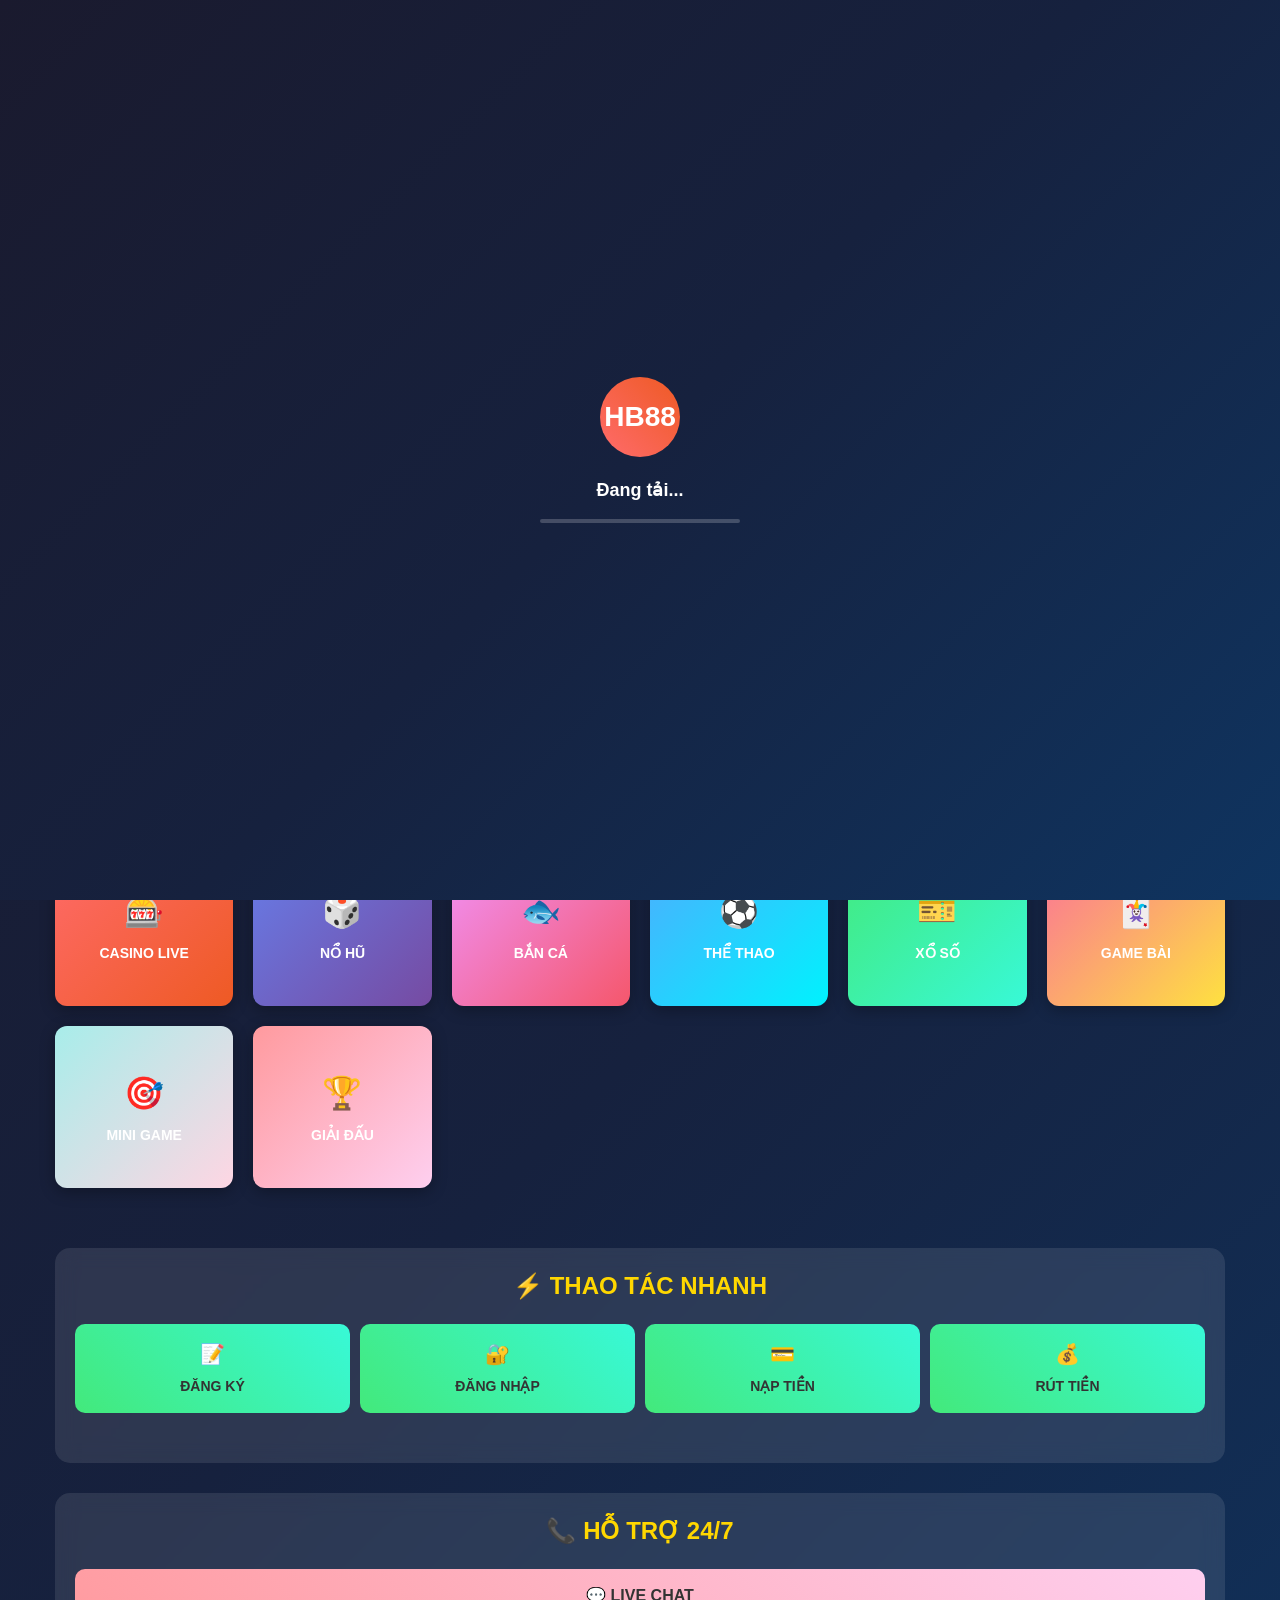
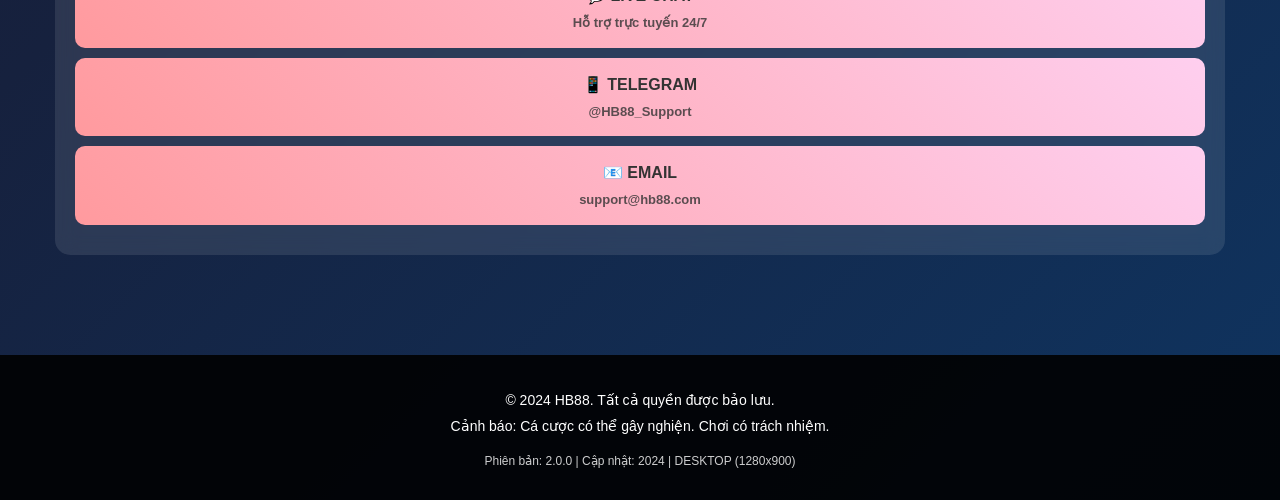
<file: hb88_responsive.html>
<!DOCTYPE html>
<html lang="vi">
<head>
    <meta charset="UTF-8">
    <meta name="viewport" content="width=device-width, initial-scale=1.0, user-scalable=no, maximum-scale=1.0, minimum-scale=1.0">
    <title>HB88 - Đăng Ký Nhận Code 88K, Nạp 200K Nhận 300%</title>
    <meta name="description" content="HB88 là trang cá cược uy tín hàng đầu châu á, vận hành theo tôn chỉ khách hàng là thượng đế">
    <meta name="keywords" content="HB88, casino, cá cược, nổ hũ, bắn cá, thể thao">
    <meta name="theme-color" content="#1a1a2e">
    <meta name="apple-mobile-web-app-capable" content="yes">
    <meta name="apple-mobile-web-app-status-bar-style" content="black-translucent">
    
    <!-- Favicon -->
    <link rel="shortcut icon" href="h5icon.ico">
    <link rel="apple-touch-icon" href="appIconBig.png">
    
    <!-- Preload CSS -->
    <link rel="preload" href="responsive.css" as="style">
    <link rel="preload" href="index.hBzPNt4U.css" as="style">
    
    <!-- CSS Files -->
    <link rel="stylesheet" href="responsive.css">
    <link rel="stylesheet" href="index.hBzPNt4U.css">
    <link rel="stylesheet" href="vendor-.9Fs140A-.css">
    
    <style>
        /* Critical CSS inline để tối ưu loading */
        * {
            box-sizing: border-box;
            margin: 0;
            padding: 0;
        }
        
        html {
            font-size: 16px;
            -webkit-text-size-adjust: 100%;
            scroll-behavior: smooth;
        }
        
        body {
            font-family: -apple-system, BlinkMacSystemFont, 'Segoe UI', Roboto, 'Helvetica Neue', sans-serif;
            background: linear-gradient(135deg, #1a1a2e 0%, #16213e 50%, #0f3460 100%);
            min-height: 100vh;
            color: white;
            line-height: 1.5;
            overflow-x: hidden;
        }
        
        .container {
            width: 100%;
            max-width: 1200px;
            margin: 0 auto;
            padding: 0 15px;
        }
        
        /* Loading screen */
        .loading-screen {
            position: fixed;
            top: 0;
            left: 0;
            width: 100%;
            height: 100%;
            background: linear-gradient(135deg, #1a1a2e 0%, #16213e 50%, #0f3460 100%);
            display: flex;
            align-items: center;
            justify-content: center;
            z-index: 9999;
            transition: all 0.5s ease;
        }
        
        .loading-screen.hide {
            opacity: 0;
            pointer-events: none;
        }
        
        .loading-content {
            text-align: center;
            color: white;
        }
        
        .loading-logo {
            width: 80px;
            height: 80px;
            margin: 0 auto 20px;
            background: linear-gradient(45deg, #ff6b6b, #ee5a24);
            border-radius: 50%;
            display: flex;
            align-items: center;
            justify-content: center;
            font-size: 28px;
            font-weight: bold;
            animation: pulse 2s infinite;
        }
        
        @keyframes pulse {
            0%, 100% { transform: scale(1); }
            50% { transform: scale(1.1); }
        }
        
        .loading-text {
            font-size: 18px;
            margin-bottom: 15px;
            font-weight: bold;
        }
        
        .loading-progress {
            width: 200px;
            height: 4px;
            background: rgba(255, 255, 255, 0.2);
            border-radius: 2px;
            overflow: hidden;
            margin: 0 auto;
        }
        
        .loading-bar {
            height: 100%;
            background: linear-gradient(90deg, #ff6b6b, #ee5a24);
            width: 0%;
            border-radius: 2px;
            animation: loading 3s ease-in-out;
        }
        
        @keyframes loading {
            0% { width: 0%; }
            100% { width: 100%; }
        }
        
        /* Header */
        .header {
            background: rgba(0, 0, 0, 0.9);
            backdrop-filter: blur(10px);
            position: sticky;
            top: 0;
            z-index: 1000;
            padding: 12px 0;
        }
        
        .header-content {
            display: flex;
            align-items: center;
            justify-content: center;
        }
        
        .logo {
            height: 45px;
            width: auto;
            margin-right: 10px;
        }
        
        .site-title {
            color: #ffd700;
            font-size: clamp(20px, 5vw, 28px);
            font-weight: bold;
            margin: 0;
        }
        
        /* Navigation */
        .nav-menu {
            background: rgba(0, 0, 0, 0.8);
            padding: 12px 0;
            position: sticky;
            top: 69px;
            z-index: 999;
        }
        
        .nav-container {
            display: grid;
            grid-template-columns: repeat(auto-fit, minmax(80px, 1fr));
            gap: 8px;
            max-width: 1200px;
            margin: 0 auto;
            padding: 0 15px;
        }
        
        .nav-item {
            display: flex;
            flex-direction: column;
            align-items: center;
            justify-content: center;
            padding: 8px 4px;
            background: linear-gradient(45deg, #ff6b6b, #ee5a24);
            border-radius: 8px;
            color: white;
            text-decoration: none;
            font-size: 11px;
            font-weight: 600;
            transition: all 0.3s ease;
            min-height: 50px;
        }
        
        .nav-item:hover {
            transform: translateY(-2px);
            box-shadow: 0 4px 12px rgba(0, 0, 0, 0.3);
        }
        
        .nav-item:active {
            transform: scale(0.95);
        }
        
        .nav-icon {
            font-size: 16px;
            margin-bottom: 4px;
        }
        
        /* Main content */
        .main-content {
            padding: 20px 0;
        }
        
        /* Banner */
        .banner-section {
            margin-bottom: 30px;
        }
        
        .banner {
            background: linear-gradient(135deg, #ff6b6b 0%, #ee5a24 100%);
            padding: clamp(20px, 5vw, 40px);
            border-radius: 15px;
            color: white;
            text-align: center;
            box-shadow: 0 8px 25px rgba(0, 0, 0, 0.3);
            margin-bottom: 20px;
        }
        
        .banner h2 {
            font-size: clamp(24px, 6vw, 36px);
            margin-bottom: 10px;
            font-weight: bold;
        }
        
        .banner p {
            font-size: clamp(14px, 4vw, 18px);
            margin: 5px 0;
        }
        
        /* Promotion section */
        .promotion-section {
            background: rgba(255, 255, 255, 0.1);
            border-radius: 15px;
            padding: 20px;
            margin-bottom: 30px;
            backdrop-filter: blur(10px);
        }
        
        .promotion-title {
            text-align: center;
            color: #ffd700;
            font-size: clamp(18px, 5vw, 24px);
            font-weight: bold;
            margin-bottom: 20px;
        }
        
        .promotion-item {
            background: linear-gradient(45deg, #ff9a9e, #fecfef);
            padding: 15px;
            margin: 10px 0;
            border-radius: 10px;
            color: #333;
            text-align: center;
            font-weight: 600;
            transition: all 0.3s ease;
        }
        
        .promotion-item:hover {
            transform: translateY(-2px);
            box-shadow: 0 5px 15px rgba(0, 0, 0, 0.2);
        }
        
        .promotion-main {
            font-size: clamp(14px, 4vw, 16px);
            margin-bottom: 5px;
        }
        
        .promotion-sub {
            font-size: clamp(11px, 3vw, 13px);
            opacity: 0.8;
        }
        
        /* Game grid */
        .game-section {
            margin-bottom: 30px;
        }
        
        .game-grid {
            display: grid;
            grid-template-columns: repeat(auto-fit, minmax(140px, 1fr));
            gap: 15px;
            margin-bottom: 30px;
        }
        
        .game-item {
            aspect-ratio: 1;
            border-radius: 12px;
            padding: 15px;
            color: white;
            font-weight: bold;
            text-align: center;
            box-shadow: 0 4px 15px rgba(0, 0, 0, 0.3);
            transition: all 0.3s ease;
            cursor: pointer;
            display: flex;
            flex-direction: column;
            align-items: center;
            justify-content: center;
            position: relative;
            overflow: hidden;
        }
        
        .game-item:hover {
            transform: translateY(-5px);
            box-shadow: 0 8px 25px rgba(0, 0, 0, 0.4);
        }
        
        .game-item:active {
            transform: scale(0.95);
        }
        
        .game-icon {
            font-size: clamp(24px, 6vw, 32px);
            margin-bottom: 8px;
        }
        
        .game-name {
            font-size: clamp(12px, 3.5vw, 14px);
        }
        
        /* Quick actions */
        .quick-actions {
            display: grid;
            grid-template-columns: repeat(auto-fit, minmax(100px, 1fr));
            gap: 10px;
            margin-bottom: 30px;
        }
        
        .quick-action {
            background: linear-gradient(45deg, #43e97b, #38f9d7);
            padding: 15px 10px;
            border-radius: 10px;
            color: #333;
            text-align: center;
            font-weight: 600;
            cursor: pointer;
            transition: all 0.3s ease;
            text-decoration: none;
        }
        
        .quick-action:hover {
            transform: translateY(-2px);
            box-shadow: 0 5px 15px rgba(0, 0, 0, 0.2);
        }
        
        .quick-action-icon {
            font-size: 20px;
            margin-bottom: 5px;
            display: block;
        }
        
        .quick-action-text {
            font-size: clamp(12px, 3vw, 14px);
        }
        
        /* Footer */
        .footer {
            background: rgba(0, 0, 0, 0.9);
            color: white;
            text-align: center;
            padding: 30px 0;
            margin-top: 50px;
        }
        
        .footer p {
            font-size: clamp(12px, 3vw, 14px);
            margin: 5px 0;
        }
        
        .footer-info {
            font-size: clamp(10px, 2.5vw, 12px);
            opacity: 0.8;
            margin-top: 15px;
        }
        
        /* Loading states */
        .loading-state {
            opacity: 0.6;
            pointer-events: none;
        }
        
        .loading-spinner {
            display: inline-block;
            width: 20px;
            height: 20px;
            border: 2px solid rgba(255, 255, 255, 0.3);
            border-radius: 50%;
            border-top-color: #fff;
            animation: spin 1s ease-in-out infinite;
        }
        
        @keyframes spin {
            to { transform: rotate(360deg); }
        }
        
        /* Responsive breakpoints */
        
        /* Mobile portrait (320px - 480px) */
        @media (max-width: 480px) {
            html {
                font-size: 14px;
            }
            
            .container {
                padding: 0 10px;
            }
            
            .header {
                padding: 8px 0;
            }
            
            .nav-menu {
                top: 53px;
                padding: 8px 0;
            }
            
            .nav-container {
                grid-template-columns: repeat(4, 1fr);
                gap: 5px;
            }
            
            .nav-item {
                font-size: 10px;
                min-height: 45px;
                padding: 6px 2px;
            }
            
            .game-grid {
                grid-template-columns: repeat(2, 1fr);
                gap: 10px;
            }
            
            .quick-actions {
                grid-template-columns: repeat(2, 1fr);
            }
        }
        
        /* Mobile landscape (481px - 768px) */
        @media (min-width: 481px) and (max-width: 768px) {
            .nav-container {
                grid-template-columns: repeat(6, 1fr);
            }
            
            .game-grid {
                grid-template-columns: repeat(3, 1fr);
            }
            
            .quick-actions {
                grid-template-columns: repeat(4, 1fr);
            }
        }
        
        /* Tablet (769px - 1024px) */
        @media (min-width: 769px) and (max-width: 1024px) {
            .nav-container {
                grid-template-columns: repeat(8, 1fr);
            }
            
            .game-grid {
                grid-template-columns: repeat(4, 1fr);
            }
        }
        
        /* Desktop (1025px+) */
        @media (min-width: 1025px) {
            .nav-container {
                display: flex;
                justify-content: center;
                gap: 15px;
            }
            
            .nav-item {
                min-width: 100px;
                padding: 12px 20px;
                font-size: 13px;
                border-radius: 25px;
            }
            
            .game-grid {
                grid-template-columns: repeat(5, 1fr);
                gap: 20px;
            }
            
            .game-item {
                aspect-ratio: 1.1;
            }
        }
        
        /* Large desktop (1200px+) */
        @media (min-width: 1200px) {
            .game-grid {
                grid-template-columns: repeat(6, 1fr);
            }
        }
        
        /* High DPI displays */
        @media (-webkit-min-device-pixel-ratio: 2), (min-resolution: 192dpi) {
            .logo, .banner {
                image-rendering: -webkit-optimize-contrast;
                image-rendering: crisp-edges;
            }
        }
        
        /* Landscape orientation on mobile */
        @media (max-height: 500px) and (orientation: landscape) {
            .header {
                padding: 5px 0;
            }
            
            .nav-menu {
                padding: 5px 0;
            }
            
            .nav-item {
                min-height: 35px;
                font-size: 9px;
            }
            
            .promotion-section {
                padding: 15px;
                margin-bottom: 20px;
            }
        }
        
        /* Dark mode support */
        @media (prefers-color-scheme: dark) {
            body {
                background: linear-gradient(135deg, #0f0f23 0%, #1a1a2e 50%, #16213e 100%);
            }
        }
        
        /* Reduced motion support */
        @media (prefers-reduced-motion: reduce) {
            * {
                animation-duration: 0.01ms !important;
                animation-iteration-count: 1 !important;
                transition-duration: 0.01ms !important;
            }
            
            html {
                scroll-behavior: auto;
            }
        }
        
        /* iOS Safari fixes */
        @supports (-webkit-touch-callout: none) {
            .container {
                -webkit-overflow-scrolling: touch;
            }
        }
    </style>
</head>
<body>
    <!-- Loading Screen -->
    <div class="loading-screen" id="loadingScreen">
        <div class="loading-content">
            <div class="loading-logo">HB88</div>
            <div class="loading-text">Đang tải...</div>
            <div class="loading-progress">
                <div class="loading-bar"></div>
            </div>
        </div>
    </div>

    <!-- Header -->
    <header class="header">
        <div class="container">
            <div class="header-content">
                <img src="appIconBig.png" alt="HB88 Logo" class="logo" onerror="this.style.display='none'">
                <h1 class="site-title">HB88</h1>
            </div>
        </div>
    </header>

    <!-- Navigation -->
    <nav class="nav-menu">
        <div class="nav-container">
            <a href="#home" class="nav-item">
                <span class="nav-icon">🏠</span>
                <span>Trang Chủ</span>
            </a>
            <a href="#casino" class="nav-item">
                <span class="nav-icon">🎰</span>
                <span>Casino</span>
            </a>
            <a href="#slots" class="nav-item">
                <span class="nav-icon">🎲</span>
                <span>Nổ Hũ</span>
            </a>
            <a href="#fishing" class="nav-item">
                <span class="nav-icon">🐟</span>
                <span>Bắn Cá</span>
            </a>
            <a href="#sports" class="nav-item">
                <span class="nav-icon">⚽</span>
                <span>Thể Thao</span>
            </a>
            <a href="#lottery" class="nav-item">
                <span class="nav-icon">🎫</span>
                <span>Xổ Số</span>
            </a>
            <a href="#promotion" class="nav-item">
                <span class="nav-icon">🎁</span>
                <span>Khuyến Mãi</span>
            </a>
            <a href="#support" class="nav-item">
                <span class="nav-icon">📞</span>
                <span>Hỗ Trợ</span>
            </a>
        </div>
    </nav>

    <!-- Main Content -->
    <main class="main-content">
        <div class="container">
            <!-- Banner Section -->
            <section id="home" class="banner-section">
                <div class="banner">
                    <h2>HB88</h2>
                    <p>ĐĂNG KÝ NHẬN CODE 88K</p>
                    <p>NẠP 200K NHẬN 300%</p>
                </div>
            </section>

            <!-- Promotion Section -->
            <section id="promotion" class="promotion-section">
                <h2 class="promotion-title">🎁 KHUYẾN MÃI HOT</h2>
                <div class="promotion-item">
                    <div class="promotion-main">💰 ĐĂNG KÝ NHẬN NGAY 88K</div>
                    <div class="promotion-sub">Chỉ cần đăng ký tài khoản mới</div>
                </div>
                <div class="promotion-item">
                    <div class="promotion-main">🎯 NẠP 200K NHẬN 300%</div>
                    <div class="promotion-sub">Thưởng nạp lần đầu lên đến 600K</div>
                </div>
                <div class="promotion-item">
                    <div class="promotion-main">🔄 HOÀN TIỀN 1.2% MỖI NGÀY</div>
                    <div class="promotion-sub">Không giới hạn số tiền hoàn</div>
                </div>
            </section>

            <!-- Game Section -->
            <section id="casino" class="game-section">
                <div class="game-grid">
                    <div class="game-item" style="background: linear-gradient(135deg, #ff6b6b, #ee5a24);" data-game="casino">
                        <div class="game-icon">🎰</div>
                        <div class="game-name">CASINO LIVE</div>
                    </div>
                    <div class="game-item" style="background: linear-gradient(135deg, #667eea, #764ba2);" data-game="slots">
                        <div class="game-icon">🎲</div>
                        <div class="game-name">NỔ HŨ</div>
                    </div>
                    <div class="game-item" style="background: linear-gradient(135deg, #f093fb, #f5576c);" data-game="fishing">
                        <div class="game-icon">🐟</div>
                        <div class="game-name">BẮN CÁ</div>
                    </div>
                    <div class="game-item" style="background: linear-gradient(135deg, #4facfe, #00f2fe);" data-game="sports">
                        <div class="game-icon">⚽</div>
                        <div class="game-name">THỂ THAO</div>
                    </div>
                    <div class="game-item" style="background: linear-gradient(135deg, #43e97b, #38f9d7);" data-game="lottery">
                        <div class="game-icon">🎫</div>
                        <div class="game-name">XỔ SỐ</div>
                    </div>
                    <div class="game-item" style="background: linear-gradient(135deg, #fa709a, #fee140);" data-game="cards">
                        <div class="game-icon">🃏</div>
                        <div class="game-name">GAME BÀI</div>
                    </div>
                    <div class="game-item" style="background: linear-gradient(135deg, #a8edea, #fed6e3);" data-game="mini">
                        <div class="game-icon">🎯</div>
                        <div class="game-name">MINI GAME</div>
                    </div>
                    <div class="game-item" style="background: linear-gradient(135deg, #ff9a9e, #fecfef);" data-game="tournament">
                        <div class="game-icon">🏆</div>
                        <div class="game-name">GIẢI ĐẤU</div>
                    </div>
                </div>
            </section>

            <!-- Quick Actions -->
            <section class="promotion-section">
                <h2 class="promotion-title">⚡ THAO TÁC NHANH</h2>
                <div class="quick-actions">
                    <a href="#register" class="quick-action" onclick="showRegisterForm()">
                        <span class="quick-action-icon">📝</span>
                        <span class="quick-action-text">ĐĂNG KÝ</span>
                    </a>
                    <a href="#login" class="quick-action" onclick="showLoginForm()">
                        <span class="quick-action-icon">🔐</span>
                        <span class="quick-action-text">ĐĂNG NHẬP</span>
                    </a>
                    <a href="#deposit" class="quick-action" onclick="showDepositForm()">
                        <span class="quick-action-icon">💳</span>
                        <span class="quick-action-text">NẠP TIỀN</span>
                    </a>
                    <a href="#withdraw" class="quick-action" onclick="showWithdrawForm()">
                        <span class="quick-action-icon">💰</span>
                        <span class="quick-action-text">RÚT TIỀN</span>
                    </a>
                </div>
            </section>

            <!-- Support Section -->
            <section id="support" class="promotion-section">
                <h2 class="promotion-title">📞 HỖ TRỢ 24/7</h2>
                <div class="promotion-item">
                    <div class="promotion-main">💬 LIVE CHAT</div>
                    <div class="promotion-sub">Hỗ trợ trực tuyến 24/7</div>
                </div>
                <div class="promotion-item">
                    <div class="promotion-main">📱 TELEGRAM</div>
                    <div class="promotion-sub">@HB88_Support</div>
                </div>
                <div class="promotion-item">
                    <div class="promotion-main">📧 EMAIL</div>
                    <div class="promotion-sub">support@hb88.com</div>
                </div>
            </section>
        </div>
    </main>

    <!-- Footer -->
    <footer class="footer">
        <div class="container">
            <p>&copy; 2024 HB88. Tất cả quyền được bảo lưu.</p>
            <p>Cảnh báo: Cá cược có thể gây nghiện. Chơi có trách nhiệm.</p>
            <div class="footer-info">
                <span>Phiên bản: 2.0.0</span> | 
                <span>Cập nhật: 2024</span> | 
                <span id="deviceInfo"></span>
            </div>
        </div>
    </footer>

    <!-- JavaScript -->
    <script>
        // Device detection
        function detectDevice() {
            const width = window.innerWidth;
            if (width <= 480) return 'mobile-portrait';
            if (width <= 768) return 'mobile-landscape';
            if (width <= 1024) return 'tablet';
            return 'desktop';
        }

        // Update device info
        function updateDeviceInfo() {
            const device = detectDevice();
            document.documentElement.setAttribute('data-device', device);
            const deviceInfo = document.getElementById('deviceInfo');
            if (deviceInfo) {
                deviceInfo.textContent = `${device.toUpperCase()} (${window.innerWidth}x${window.innerHeight})`;
            }
        }

        // Loading screen handler
        function hideLoadingScreen() {
            const loadingScreen = document.getElementById('loadingScreen');
            setTimeout(() => {
                loadingScreen.classList.add('hide');
                setTimeout(() => {
                    loadingScreen.style.display = 'none';
                }, 500);
            }, 2000);
        }

        // Smooth scroll for navigation
        document.querySelectorAll('.nav-item').forEach(item => {
            item.addEventListener('click', function(e) {
                e.preventDefault();
                const target = document.querySelector(this.getAttribute('href'));
                if (target) {
                    target.scrollIntoView({
                        behavior: 'smooth',
                        block: 'start'
                    });
                }
            });
        });

        // Game item click handlers
        document.querySelectorAll('.game-item').forEach(item => {
            item.addEventListener('click', function() {
                const gameType = this.getAttribute('data-game');
                const originalContent = this.innerHTML;
                
                // Add loading state
                this.classList.add('loading-state');
                this.innerHTML = '<div class="loading-spinner"></div><div style="margin-top: 10px;">Đang tải...</div>';
                
                // Simulate loading
                setTimeout(() => {
                    this.classList.remove('loading-state');
                    this.innerHTML = originalContent;
                    showGameModal(gameType);
                }, 1500);
            });
        });

        // Modal functions
        function showGameModal(gameType) {
            const gameNames = {
                casino: 'Casino Live',
                slots: 'Nổ Hũ',
                fishing: 'Bắn Cá',
                sports: 'Thể Thao',
                lottery: 'Xổ Số',
                cards: 'Game Bài',
                mini: 'Mini Game',
                tournament: 'Giải Đấu'
            };
            
            alert(`Chào mừng đến với ${gameNames[gameType]}!\n\nTính năng đang được phát triển.\nVui lòng quay lại sau!`);
        }

        function showRegisterForm() {
            alert('Form đăng ký sẽ được mở!\n\nTính năng đang được phát triển.');
        }

        function showLoginForm() {
            alert('Form đăng nhập sẽ được mở!\n\nTính năng đang được phát triển.');
        }

        function showDepositForm() {
            alert('Form nạp tiền sẽ được mở!\n\nTính năng đang được phát triển.');
        }

        function showWithdrawForm() {
            alert('Form rút tiền sẽ được mở!\n\nTính năng đang được phát triển.');
        }

        // Viewport height fix for mobile
        function setVH() {
            let vh = window.innerHeight * 0.01;
            document.documentElement.style.setProperty('--vh', `${vh}px`);
        }

        // Event listeners
        window.addEventListener('load', () => {
            updateDeviceInfo();
            setVH();
            hideLoadingScreen();
        });

        window.addEventListener('resize', () => {
            updateDeviceInfo();
            setVH();
        });

        // Orientation change handler
        window.addEventListener('orientationchange', () => {
            setTimeout(() => {
                updateDeviceInfo();
                setVH();
            }, 100);
        });

        // Prevent zoom on iOS
        document.addEventListener('gesturestart', function (e) {
            e.preventDefault();
        });

        // Touch handling for better mobile experience
        let touchStartY = 0;
        document.addEventListener('touchstart', function(e) {
            touchStartY = e.touches[0].clientY;
        }, { passive: true });

        document.addEventListener('touchmove', function(e) {
            const touchY = e.touches[0].clientY;
            const touchDiff = touchStartY - touchY;
            
            // Prevent overscroll on iOS
            if (window.scrollY === 0 && touchDiff < 0) {
                e.preventDefault();
            }
        }, { passive: false });

        // Performance monitoring
        if ('performance' in window) {
            window.addEventListener('load', () => {
                setTimeout(() => {
                    const perfData = performance.getEntriesByType('navigation')[0];
                    if (perfData) {
                        console.log('Page Load Time:', Math.round(perfData.loadEventEnd - perfData.fetchStart) + 'ms');
                    }
                }, 0);
            });
        }

        console.log('🎰 HB88 Responsive Website Loaded Successfully!');
        console.log('📱 Device:', detectDevice());
        console.log('📐 Screen:', window.innerWidth + 'x' + window.innerHeight);
        console.log('🌐 User Agent:', navigator.userAgent);
    </script>
</body>
</html>
</file>
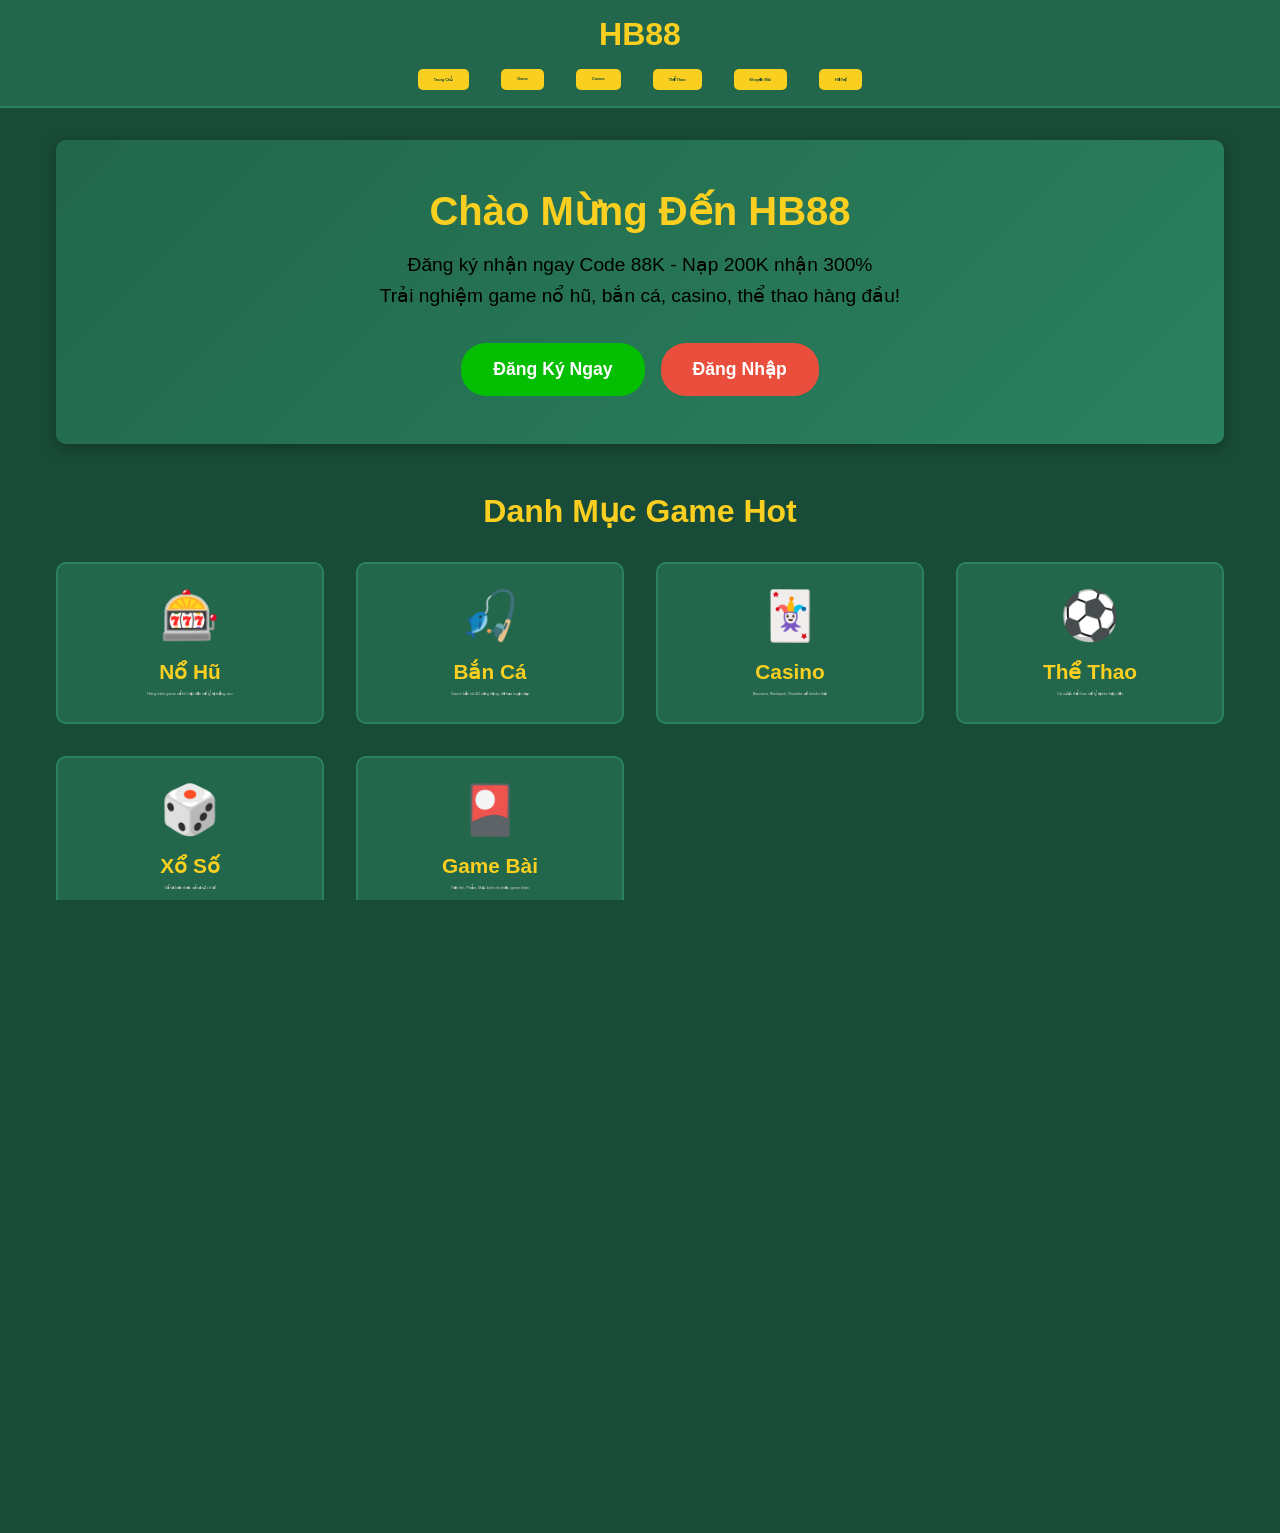
<file: index_static.html>
<!DOCTYPE html>
<html lang="vi" data-device="mobile">
<head>
    <meta charset="UTF-8">
    <meta name="viewport" content="width=device-width, initial-scale=1.0, user-scalable=no">
    <title>HB88 - Đăng Ký Nhận Code 88K, Nạp 200K Nhận 300%</title>
    <meta name="description" content="HB88 là trang cá cược uy tín hàng đầu châu á, vận hành theo tôn chỉ khách hàng là thượng đế">
    <meta name="keywords" content="HB88, casino, cá cược, nổ hũ, bắn cá, thể thao">
    
    <!-- Favicon -->
    <link rel="shortcut icon" href="h5icon.ico">
    <link rel="apple-touch-icon" href="appIconBig.png">
    
    <!-- CSS Files -->
    <link rel="stylesheet" href="index.hBzPNt4U.css">
    <link rel="stylesheet" href="vendor-.9Fs140A-.css">
    <link rel="stylesheet" href="vendor-swiper.CoXUCMPL.css">
    <link rel="stylesheet" href="commonChunk.C6XLSlEG.css">
    
    <!-- Custom CSS for static version -->
    <style>
        :root {
            --skin__primary: #FACF20;
            --skin__bg_1: #194C38;
            --skin__bg_2: #22674B;
            --skin__border: #2A815F;
            --skin__lead: #FFFFFF;
            --skin__accent_1: #04BE02;
            --skin__accent_2: #EA4E3D;
            --lobby__max-width: 100%;
        }
        
        * {
            box-sizing: border-box;
            margin: 0;
            padding: 0;
        }
        
        body {
            font-family: Arial, sans-serif;
            background: var(--skin__bg_1);
            color: var(--skin__lead);
            min-height: 100vh;
        }
        
        .header {
            background: var(--skin__bg_2);
            padding: 1rem;
            text-align: center;
            border-bottom: 2px solid var(--skin__border);
        }
        
        .logo {
            font-size: 2rem;
            font-weight: bold;
            color: var(--skin__primary);
        }
        
        .nav-menu {
            display: flex;
            justify-content: center;
            gap: 2rem;
            margin-top: 1rem;
            flex-wrap: wrap;
        }
        
        .nav-item {
            background: var(--skin__primary);
            color: var(--skin__bg_1);
            padding: 0.5rem 1rem;
            border-radius: 5px;
            text-decoration: none;
            font-weight: bold;
            transition: all 0.3s ease;
        }
        
        .nav-item:hover {
            background: var(--skin__accent_1);
            transform: translateY(-2px);
        }
        
        .main-content {
            max-width: 1200px;
            margin: 0 auto;
            padding: 2rem 1rem;
        }
        
        .banner {
            background: linear-gradient(135deg, var(--skin__bg_2), var(--skin__border));
            padding: 3rem 2rem;
            border-radius: 10px;
            text-align: center;
            margin-bottom: 2rem;
            box-shadow: 0 4px 15px rgba(0,0,0,0.3);
        }
        
        .banner h1 {
            font-size: 2.5rem;
            margin-bottom: 1rem;
            color: var(--skin__primary);
        }
        
        .banner p {
            font-size: 1.2rem;
            margin-bottom: 2rem;
            line-height: 1.6;
        }
        
        .cta-buttons {
            display: flex;
            gap: 1rem;
            justify-content: center;
            flex-wrap: wrap;
        }
        
        .btn {
            padding: 1rem 2rem;
            border: none;
            border-radius: 25px;
            font-size: 1.1rem;
            font-weight: bold;
            cursor: pointer;
            transition: all 0.3s ease;
            text-decoration: none;
            display: inline-block;
        }
        
        .btn-primary {
            background: var(--skin__accent_1);
            color: white;
        }
        
        .btn-secondary {
            background: var(--skin__accent_2);
            color: white;
        }
        
        .btn:hover {
            transform: translateY(-3px);
            box-shadow: 0 6px 20px rgba(0,0,0,0.3);
        }
        
        .games-section {
            margin: 3rem 0;
        }
        
        .section-title {
            font-size: 2rem;
            text-align: center;
            margin-bottom: 2rem;
            color: var(--skin__primary);
        }
        
        .games-grid {
            display: grid;
            grid-template-columns: repeat(auto-fit, minmax(250px, 1fr));
            gap: 2rem;
            margin-bottom: 3rem;
        }
        
        .game-card {
            background: var(--skin__bg_2);
            border-radius: 10px;
            padding: 1.5rem;
            text-align: center;
            border: 2px solid var(--skin__border);
            transition: all 0.3s ease;
        }
        
        .game-card:hover {
            transform: translateY(-5px);
            border-color: var(--skin__primary);
            box-shadow: 0 8px 25px rgba(0,0,0,0.3);
        }
        
        .game-icon {
            font-size: 3rem;
            margin-bottom: 1rem;
        }
        
        .game-title {
            font-size: 1.3rem;
            margin-bottom: 0.5rem;
            color: var(--skin__primary);
        }
        
        .game-desc {
            color: #ccc;
            line-height: 1.5;
        }
        
        .promo-section {
            background: var(--skin__bg_2);
            padding: 2rem;
            border-radius: 10px;
            margin: 2rem 0;
            border: 2px solid var(--skin__primary);
        }
        
        .promo-title {
            color: var(--skin__primary);
            font-size: 1.8rem;
            margin-bottom: 1rem;
            text-align: center;
        }
        
        .promo-list {
            list-style: none;
            max-width: 600px;
            margin: 0 auto;
        }
        
        .promo-list li {
            padding: 0.5rem 0;
            border-bottom: 1px solid var(--skin__border);
            display: flex;
            align-items: center;
        }
        
        .promo-list li:before {
            content: "🎁";
            margin-right: 1rem;
            font-size: 1.2rem;
        }
        
        .footer {
            background: var(--skin__bg_2);
            padding: 2rem;
            text-align: center;
            border-top: 2px solid var(--skin__border);
            margin-top: 3rem;
        }
        
        .footer-links {
            display: flex;
            justify-content: center;
            gap: 2rem;
            margin-bottom: 1rem;
            flex-wrap: wrap;
        }
        
        .footer-links a {
            color: var(--skin__lead);
            text-decoration: none;
        }
        
        .footer-links a:hover {
            color: var(--skin__primary);
        }
        
        /* Mobile Responsive */
        @media (max-width: 768px) {
            .banner h1 {
                font-size: 2rem;
            }
            
            .banner p {
                font-size: 1rem;
            }
            
            .nav-menu {
                gap: 1rem;
            }
            
            .nav-item {
                padding: 0.4rem 0.8rem;
                font-size: 0.9rem;
            }
            
            .cta-buttons {
                flex-direction: column;
                align-items: center;
            }
            
            .btn {
                width: 100%;
                max-width: 300px;
            }
        }
        
        /* Loading Animation */
        .loading {
            display: none;
            position: fixed;
            top: 0;
            left: 0;
            width: 100%;
            height: 100%;
            background: rgba(0,0,0,0.8);
            z-index: 9999;
            justify-content: center;
            align-items: center;
        }
        
        .spinner {
            width: 50px;
            height: 50px;
            border: 5px solid var(--skin__border);
            border-top: 5px solid var(--skin__primary);
            border-radius: 50%;
            animation: spin 1s linear infinite;
        }
        
        @keyframes spin {
            0% { transform: rotate(0deg); }
            100% { transform: rotate(360deg); }
        }
    </style>
</head>
<body>
    <!-- Loading Screen -->
    <div class="loading" id="loading">
        <div class="spinner"></div>
    </div>

    <!-- Header -->
    <header class="header">
        <div class="logo">HB88</div>
        <nav class="nav-menu">
            <a href="#home" class="nav-item">Trang Chủ</a>
            <a href="#games" class="nav-item">Game</a>
            <a href="#casino" class="nav-item">Casino</a>
            <a href="#sports" class="nav-item">Thể Thao</a>
            <a href="#promo" class="nav-item">Khuyến Mãi</a>
            <a href="#support" class="nav-item">Hỗ Trợ</a>
        </nav>
    </header>

    <!-- Main Content -->
    <main class="main-content">
        <!-- Banner Section -->
        <section class="banner" id="home">
            <h1>Chào Mừng Đến HB88</h1>
            <p>Đăng ký nhận ngay Code 88K - Nạp 200K nhận 300%<br>
            Trải nghiệm game nổ hũ, bắn cá, casino, thể thao hàng đầu!</p>
            <div class="cta-buttons">
                <a href="#register" class="btn btn-primary" onclick="showLoading()">Đăng Ký Ngay</a>
                <a href="#login" class="btn btn-secondary" onclick="showLoading()">Đăng Nhập</a>
            </div>
        </section>

        <!-- Games Section -->
        <section class="games-section" id="games">
            <h2 class="section-title">Danh Mục Game Hot</h2>
            <div class="games-grid">
                <div class="game-card" onclick="playGame('slots')">
                    <div class="game-icon">🎰</div>
                    <h3 class="game-title">Nổ Hũ</h3>
                    <p class="game-desc">Hàng trăm game nổ hũ hấp dẫn với tỷ lệ thắng cao</p>
                </div>
                <div class="game-card" onclick="playGame('fishing')">
                    <div class="game-icon">🎣</div>
                    <h3 class="game-title">Bắn Cá</h3>
                    <p class="game-desc">Game bắn cá 3D sống động, đồ họa tuyệt đẹp</p>
                </div>
                <div class="game-card" onclick="playGame('casino')">
                    <div class="game-icon">🃏</div>
                    <h3 class="game-title">Casino</h3>
                    <p class="game-desc">Baccarat, Blackjack, Roulette với dealer thật</p>
                </div>
                <div class="game-card" onclick="playGame('sports')">
                    <div class="game-icon">⚽</div>
                    <h3 class="game-title">Thể Thao</h3>
                    <p class="game-desc">Cá cược thể thao với tỷ lệ kèo hấp dẫn</p>
                </div>
                <div class="game-card" onclick="playGame('lottery')">
                    <div class="game-icon">🎲</div>
                    <h3 class="game-title">Xổ Số</h3>
                    <p class="game-desc">Xổ số kiến thiết, xổ số tức thời</p>
                </div>
                <div class="game-card" onclick="playGame('cards')">
                    <div class="game-icon">🎴</div>
                    <h3 class="game-title">Game Bài</h3>
                    <p class="game-desc">Tiến lên, Phỏm, Mậu binh và nhiều game khác</p>
                </div>
            </div>
        </section>

        <!-- Promotions Section -->
        <section class="promo-section" id="promo">
            <h2 class="promo-title">Khuyến Mãi Hot</h2>
            <ul class="promo-list">
                <li>Đăng ký nhận ngay 88K miễn phí</li>
                <li>Nạp lần đầu tặng 300% (tối đa 600K)</li>
                <li>Hoàn trả 1% mỗi ngày không giới hạn</li>
                <li>Event nổ hũ jackpot lên đến 100 triệu</li>
                <li>Thưởng sinh nhật lên đến 8.888K</li>
                <li>Cashback thể thao 0.8% mỗi tuần</li>
            </ul>
        </section>
    </main>

    <!-- Footer -->
    <footer class="footer" id="support">
        <div class="footer-links">
            <a href="#about">Về Chúng Tôi</a>
            <a href="#contact">Liên Hệ</a>
            <a href="#terms">Điều Khoản</a>
            <a href="#privacy">Bảo Mật</a>
            <a href="#responsible">Chơi Có Trách Nhiệm</a>
        </div>
        <p>&copy; 2024 HB88. Tất cả quyền được bảo lưu.</p>
        <p>Chơi có trách nhiệm - Chỉ dành cho người trên 18 tuổi</p>
    </footer>

    <!-- JavaScript -->
    <script>
        // Configuration object (static version of dynamic data)
        window.LOBBY_SITE_CONFIG = {
            siteName: "hb88.com",
            siteCode: "169",
            currencyCode: "VND",
            languageCode: "vi",
            title: "HB88 - Đăng Ký Nhận Code 88K, Nạp 200K Nhận 300%"
        };

        // Show loading animation
        function showLoading() {
            document.getElementById('loading').style.display = 'flex';
            setTimeout(() => {
                document.getElementById('loading').style.display = 'none';
                alert('Chức năng đang được phát triển!');
            }, 2000);
        }

        // Play game function
        function playGame(gameType) {
            showLoading();
            console.log('Playing game:', gameType);
        }

        // Smooth scroll for navigation
        document.querySelectorAll('.nav-item').forEach(item => {
            item.addEventListener('click', (e) => {
                e.preventDefault();
                const target = document.querySelector(item.getAttribute('href'));
                if (target) {
                    target.scrollIntoView({ behavior: 'smooth' });
                }
            });
        });

        // Simple mobile detection
        function isMobile() {
            return /Android|webOS|iPhone|iPad|iPod|BlackBerry|IEMobile|Opera Mini/i.test(navigator.userAgent);
        }

        // Initialize app
        document.addEventListener('DOMContentLoaded', function() {
            console.log('HB88 Static Version Loaded');
            
            // Set mobile class if needed
            if (isMobile()) {
                document.documentElement.setAttribute('data-device', 'mobile');
            } else {
                document.documentElement.setAttribute('data-device', 'desktop');
            }

            // Add some interactive effects
            const gameCards = document.querySelectorAll('.game-card');
            gameCards.forEach(card => {
                card.addEventListener('mouseenter', function() {
                    this.style.transform = 'translateY(-5px) scale(1.02)';
                });
                
                card.addEventListener('mouseleave', function() {
                    this.style.transform = 'translateY(0) scale(1)';
                });
            });

            // Simulate some dynamic content loading
            setTimeout(() => {
                console.log('Static content fully loaded');
            }, 1000);
        });

        // Service Worker registration (optional)
        if ('serviceWorker' in navigator) {
            navigator.serviceWorker.register('sw.js')
                .then(registration => console.log('SW registered'))
                .catch(error => console.log('SW registration failed'));
        }
    </script>
</body>
</html>
</file>
<file: responsive.css>
/* HB88 Responsive CSS - Tối ưu cho Mobile & Desktop */

/* Reset và Base Styles */
* {
    box-sizing: border-box;
    -webkit-tap-highlight-color: transparent;
}

html {
    font-size: 16px;
    -webkit-text-size-adjust: 100%;
    -ms-text-size-adjust: 100%;
    scroll-behavior: smooth;
}

body {
    margin: 0;
    padding: 0;
    font-family: -apple-system, BlinkMacSystemFont, 'Segoe UI', Roboto, 'Helvetica Neue', sans-serif;
    line-height: 1.5;
    overflow-x: hidden;
    -webkit-font-smoothing: antialiased;
    -moz-osx-font-smoothing: grayscale;
}

/* Container System */
.container {
    width: 100%;
    max-width: 1200px;
    margin: 0 auto;
    padding: 0 15px;
}

/* Flexbox Utilities */
.flex {
    display: flex;
}

.flex-center {
    display: flex;
    align-items: center;
    justify-content: center;
}

.flex-between {
    display: flex;
    align-items: center;
    justify-content: space-between;
}

.flex-wrap {
    flex-wrap: wrap;
}

/* Grid System */
.grid {
    display: grid;
}

.grid-2 {
    grid-template-columns: repeat(2, 1fr);
}

.grid-3 {
    grid-template-columns: repeat(3, 1fr);
}

.grid-4 {
    grid-template-columns: repeat(4, 1fr);
}

/* Spacing */
.gap-10 {
    gap: 10px;
}

.gap-15 {
    gap: 15px;
}

.gap-20 {
    gap: 20px;
}

/* Mobile First - Extra Small devices (phones, 320px and up) */
@media (max-width: 575.98px) {
    html {
        font-size: 14px;
    }
    
    .container {
        padding: 0 10px;
    }
    
    /* Header */
    .header {
        padding: 8px 0;
        background: rgba(0, 0, 0, 0.9);
        backdrop-filter: blur(10px);
        position: sticky;
        top: 0;
        z-index: 1000;
    }
    
    .logo {
        height: 35px;
        width: auto;
    }
    
    /* Navigation */
    .nav-menu {
        display: grid;
        grid-template-columns: repeat(4, 1fr);
        gap: 5px;
        padding: 8px 0;
    }
    
    .nav-item {
        padding: 6px 4px;
        font-size: 10px;
        text-align: center;
        border-radius: 6px;
        background: linear-gradient(45deg, #ff6b6b, #ee5a24);
        color: white;
        text-decoration: none;
        font-weight: 600;
        transition: all 0.3s ease;
        min-height: 40px;
        display: flex;
        align-items: center;
        justify-content: center;
    }
    
    .nav-item:active {
        transform: scale(0.95);
    }
    
    /* Game Grid */
    .game-grid {
        display: grid;
        grid-template-columns: repeat(2, 1fr);
        gap: 8px;
        padding: 10px 0;
    }
    
    .game-item {
        aspect-ratio: 1;
        border-radius: 10px;
        padding: 10px;
        color: white;
        font-weight: bold;
        text-align: center;
        box-shadow: 0 3px 10px rgba(0, 0, 0, 0.3);
        transition: all 0.3s ease;
        cursor: pointer;
        min-height: 80px;
    }
    
    .game-item:active {
        transform: scale(0.95);
    }
    
    /* Promotion Section */
    .promotion-section {
        padding: 15px 10px;
        margin: 10px 0;
        background: rgba(255, 255, 255, 0.1);
        border-radius: 12px;
        backdrop-filter: blur(10px);
    }
    
    .promotion-title {
        font-size: 16px;
        text-align: center;
        color: #ffd700;
        margin-bottom: 10px;
    }
    
    .promotion-item {
        padding: 12px;
        margin: 8px 0;
        border-radius: 8px;
        background: linear-gradient(45deg, #ff9a9e, #fecfef);
        color: #333;
        text-align: center;
        font-weight: 600;
        font-size: 13px;
    }
    
    /* Banner */
    .banner {
        width: 100%;
        height: auto;
        border-radius: 10px;
        margin: 10px 0;
        box-shadow: 0 5px 15px rgba(0, 0, 0, 0.3);
    }
    
    /* Footer */
    .footer {
        padding: 15px 0;
        background: rgba(0, 0, 0, 0.9);
        color: white;
        text-align: center;
        margin-top: 20px;
        font-size: 12px;
    }
}

/* Small devices (landscape phones, 576px and up) */
@media (min-width: 576px) and (max-width: 767.98px) {
    .container {
        padding: 0 12px;
    }
    
    .nav-menu {
        grid-template-columns: repeat(4, 1fr);
        gap: 8px;
    }
    
    .nav-item {
        font-size: 11px;
        padding: 8px 6px;
    }
    
    .game-grid {
        grid-template-columns: repeat(2, 1fr);
        gap: 12px;
    }
}

/* Medium devices (tablets, 768px and up) */
@media (min-width: 768px) and (max-width: 991.98px) {
    html {
        font-size: 15px;
    }
    
    .container {
        padding: 0 20px;
    }
    
    .header {
        padding: 12px 0;
    }
    
    .logo {
        height: 45px;
    }
    
    .nav-menu {
        display: flex;
        justify-content: center;
        gap: 12px;
        padding: 15px 0;
        flex-wrap: wrap;
    }
    
    .nav-item {
        padding: 10px 16px;
        font-size: 13px;
        border-radius: 20px;
        min-width: auto;
    }
    
    .game-grid {
        grid-template-columns: repeat(3, 1fr);
        gap: 15px;
        padding: 20px 0;
    }
    
    .game-item {
        aspect-ratio: 1.1;
        font-size: 14px;
    }
    
    .promotion-section {
        padding: 20px 15px;
        margin: 15px 0;
    }
    
    .promotion-title {
        font-size: 20px;
    }
    
    .promotion-item {
        padding: 15px;
        font-size: 14px;
    }
}

/* Large devices (desktops, 992px and up) */
@media (min-width: 992px) and (max-width: 1199.98px) {
    .container {
        padding: 0 25px;
    }
    
    .nav-menu {
        gap: 15px;
    }
    
    .nav-item {
        padding: 12px 20px;
        font-size: 14px;
    }
    
    .game-grid {
        grid-template-columns: repeat(4, 1fr);
        gap: 18px;
        padding: 25px 0;
    }
}

/* Extra large devices (large desktops, 1200px and up) */
@media (min-width: 1200px) {
    html {
        font-size: 16px;
    }
    
    .container {
        padding: 0 30px;
    }
    
    .header {
        padding: 15px 0;
        background: rgba(0, 0, 0, 0.95);
    }
    
    .logo {
        height: 50px;
    }
    
    .nav-menu {
        display: flex;
        justify-content: center;
        gap: 20px;
        padding: 20px 0;
    }
    
    .nav-item {
        padding: 12px 24px;
        font-size: 15px;
        border-radius: 25px;
        transition: all 0.3s ease;
    }
    
    .nav-item:hover {
        transform: translateY(-2px);
        box-shadow: 0 5px 15px rgba(0, 0, 0, 0.3);
    }
    
    .game-grid {
        grid-template-columns: repeat(4, 1fr);
        gap: 20px;
        padding: 30px 0;
    }
    
    .game-item {
        aspect-ratio: 1.2;
        font-size: 16px;
        transition: all 0.3s ease;
    }
    
    .game-item:hover {
        transform: translateY(-5px);
        box-shadow: 0 8px 25px rgba(0, 0, 0, 0.4);
    }
    
    .promotion-section {
        padding: 30px 25px;
        margin: 25px 0;
    }
    
    .promotion-title {
        font-size: 24px;
        margin-bottom: 20px;
    }
    
    .promotion-item {
        padding: 20px;
        margin: 15px 0;
        font-size: 16px;
        transition: all 0.3s ease;
    }
    
    .promotion-item:hover {
        transform: translateY(-2px);
        box-shadow: 0 5px 15px rgba(0, 0, 0, 0.2);
    }
    
    .footer {
        padding: 25px 0;
        margin-top: 40px;
    }
}

/* High DPI / Retina Display */
@media (-webkit-min-device-pixel-ratio: 2), (min-resolution: 192dpi) {
    .logo, .banner {
        image-rendering: -webkit-optimize-contrast;
        image-rendering: crisp-edges;
    }
}

/* Landscape orientation on mobile */
@media (max-height: 500px) and (orientation: landscape) {
    .header {
        padding: 5px 0;
    }
    
    .nav-menu {
        padding: 5px 0;
    }
    
    .nav-item {
        padding: 4px 6px;
        font-size: 10px;
        min-height: 30px;
    }
    
    .promotion-section {
        padding: 10px;
        margin: 8px 0;
    }
    
    .game-grid {
        padding: 8px 0;
    }
}

/* Dark mode support */
@media (prefers-color-scheme: dark) {
    body {
        background: linear-gradient(135deg, #0f0f23 0%, #1a1a2e 50%, #16213e 100%);
    }
}

/* Reduced motion support */
@media (prefers-reduced-motion: reduce) {
    * {
        animation-duration: 0.01ms !important;
        animation-iteration-count: 1 !important;
        transition-duration: 0.01ms !important;
    }
    
    html {
        scroll-behavior: auto;
    }
}

/* Print styles */
@media print {
    .header, .nav-menu, .footer {
        display: none;
    }
    
    body {
        background: white;
        color: black;
    }
    
    .game-item, .promotion-item {
        background: #f5f5f5 !important;
        color: black !important;
        box-shadow: none !important;
    }
}

/* Loading states */
.loading-state {
    opacity: 0.6;
    pointer-events: none;
}

.loading-spinner {
    display: inline-block;
    width: 20px;
    height: 20px;
    border: 2px solid rgba(255, 255, 255, 0.3);
    border-radius: 50%;
    border-top-color: #fff;
    animation: spin 1s ease-in-out infinite;
}

@keyframes spin {
    to { transform: rotate(360deg); }
}

/* Accessibility improvements */
.sr-only {
    position: absolute;
    width: 1px;
    height: 1px;
    padding: 0;
    margin: -1px;
    overflow: hidden;
    clip: rect(0, 0, 0, 0);
    white-space: nowrap;
    border: 0;
}

/* Focus styles */
.nav-item:focus,
.game-item:focus,
.promotion-item:focus {
    outline: 2px solid #ffd700;
    outline-offset: 2px;
}

/* iOS Safari specific fixes */
@supports (-webkit-touch-callout: none) {
    .container {
        -webkit-overflow-scrolling: touch;
    }
    
    input, textarea, select {
        -webkit-appearance: none;
        border-radius: 0;
    }
}

/* Android Chrome specific fixes */
@media screen and (-webkit-min-device-pixel-ratio: 0) {
    .game-item, .nav-item, .promotion-item {
        -webkit-tap-highlight-color: transparent;
    }
}
</file>
<file: index.hBzPNt4U.css>
@charset "UTF-8";._main_1l1tm_30{text-align:center;position:relative}._main_1l1tm_30 ._bg_1l1tm_34{width:2.3rem;font-size:2.7rem;color:var(--skin__neutral_3)}._main_1l1tm_30 ._animated-img_1l1tm_39,._main_1l1tm_30 ._percentage_1l1tm_39{position:absolute;top:50%;left:50%;transform:translate(-50%,-50%)}[dir=rtl] ._main_1l1tm_30 ._animated-img_1l1tm_39,[dir=rtl] ._main_1l1tm_30 ._percentage_1l1tm_39{left:auto;right:50%;transform:translate(50%,-50%)}._main_1l1tm_30 ._animated-img_1l1tm_39{width:2.3rem}._main_1l1tm_30 ._percentage_1l1tm_39{color:var(--skin__bg_2);font-size:.6rem;font-weight:600;z-index:10}._main_1l1tm_30 ._percentage_1l1tm_39 ._unit_1l1tm_54{font-size:.4rem}._draggable_12rts_30{position:fixed;cursor:grab}._ball-box_1i9ql_30{position:fixed;top:45vh;z-index:3000}._ball_1i9ql_30{z-index:1001;display:flex;align-items:center;justify-content:center;width:.9rem;min-height:1.1rem}._ball_1i9ql_30:not(:lang(zh)):not(:lang(zh_hk)){min-height:.9rem}._ball_1i9ql_30._left_1i9ql_48 ._ball_1i9ql_30{flex-direction:row-reverse;border-radius:0 .5rem .5rem 0}._ball_1i9ql_30._left_1i9ql_48 ._ball-icon_1i9ql_52{transform:rotate(180deg)}._ball_1i9ql_30._right_1i9ql_55 ._ball_1i9ql_30{border-radius:.5rem 0 0 .5rem}._ball_1i9ql_30._right_1i9ql_55 ._ball_1i9ql_30 ._ball-icon_1i9ql_52{font-size:.2rem}._ball_1i9ql_30._Red_1i9ql_61 ._ball_1i9ql_30{background-color:rgba(var(--skin__accent_2__toRgbString),.9)}._ball_1i9ql_30._Green_1i9ql_64 ._ball_1i9ql_30{background-color:rgba(var(--skin__accent_1__toRgbString),.9)}._ball_1i9ql_30 ._ball_1i9ql_30{display:flex;align-items:center;justify-content:space-around;width:100%;color:#fff;font-size:.18rem;opacity:.9}._ball_1i9ql_30 ._ball-content_1i9ql_76{display:flex;flex-direction:column;align-items:center;justify-content:center}._ball_1i9ql_30 ._ball-count_1i9ql_82{font-size:.3rem}._ball_1i9ql_30 ._ball-count_1i9ql_82:not(:lang(zh)):not(:lang(zh_hk)){line-height:.4rem}._ball_1i9ql_30 ._ball_1i9ql_30 ._order-text_1i9ql_88{font-size:.22rem;text-align:center}._ball_1i9ql_30 ._no-icon_1i9ql_92{color:#fff;font-size:.48rem;height:.3rem}._hide_1i9ql_99{display:none!important}._select-option_10sgl_30 .ui-options__option-content{display:flex;align-items:center;gap:.1rem}._input-suffix_10sgl_36{color:var(--skin__primary);font-size:.22rem}._select-icon_10sgl_41{width:.4rem;font-size:.4rem;position:relative;top:-.02rem}._upload_10sgl_48 .ui-upload__input{margin:0}._uploadTips_10sgl_52{color:var(--skin__neutral_2);font-size:.2rem}._formItem_10sgl_57{font-weight:400;color:var(--skin__lead);margin-bottom:0}._formItem_10sgl_57+._formItem_10sgl_57{margin-top:.2rem}._formItem_10sgl_57 .lobby-form-item__input{min-height:0}._formItem_10sgl_57 .lobby-form-item__label{margin-bottom:.14rem;font-size:.22rem}._formItem_10sgl_57 .lobby-form-item__content{font-size:.2rem}._formItem_10sgl_57 .ui-radio__label,._formItem_10sgl_57 .ui-checkbox{max-width:6.3rem;gap:.1rem}._formItem_10sgl_57 .ui-radio,._formItem_10sgl_57 .ui-checkbox{min-width:1.5rem;align-items:flex-start}._formItem_10sgl_57 .ui-checkbox-group{padding-bottom:.2rem;border-bottom:var(--lobby__px) solid var(--skin__border)}._formItem_10sgl_57 .ui-select-single__prefix,._formItem_10sgl_57 .ui-input__prefix{font-size:.3rem}._formItem_10sgl_57 .ui-radio__label,._formItem_10sgl_57 .ui-checkbox__label{display:-webkit-box;overflow:hidden;text-overflow:ellipsis;vertical-align:middle;-webkit-line-clamp:2;-webkit-box-orient:vertical;word-wrap:break-word;color:var(--skin__lead)}._receiveFormMain_r855z_30{max-height:calc(var(--lobby__screen-height) - 2rem);padding:.2rem}._receiveForm_r855z_30{background-color:var(--skin__bg_2);padding:.2rem;border-radius:.14rem;box-shadow:0 .03rem .1rem rgba(0,0,0,.1)}._receiveForm_r855z_30 .ui-checkbox-group,._receiveForm_r855z_30 .lobby-checkbox-group{display:flex;flex-wrap:wrap;gap:.2rem;justify-content:space-between;width:100%}._receiveForm_r855z_30 .ui-radio .ui-radio__icon-wrap{font-size:.16rem}._receiveForm_r855z_30 .ui-radio:not(.ui-radio--checked) .ui-radio__icon-wrap>i{opacity:0}._receiveForm_r855z_30 .ui-radio--checked .ui-radio__icon-wrap{background-color:var(--skin__primary);color:var(--skin__web_filter_gou)}._btn-container_r855z_60{position:fixed;bottom:0;left:auto;width:100%;z-index:2;padding:.2rem;background-color:var(--skin__bg_2);box-shadow:0 -.03rem .1rem rgba(0,0,0,.1);max-width:var(--lobby__max-width);margin:auto}[dir=rtl] ._btn-container_r855z_60{left:auto;right:auto}._btn-container_r855z_60 ._receiveBtn_r855z_72{width:100%}._header_1mehz_30{position:relative;width:4rem!important;height:1.14rem!important;margin:0 auto;margin-bottom:-.24rem;z-index:1}._header_qqpbr_30 .top-img{width:5.5rem!important;height:1.8rem!important;margin:0 auto;margin-bottom:-.21rem}._header_qqpbr_30 .title-text{position:absolute;top:0;left:0;z-index:15;width:100%;margin:0 auto;padding-top:.92rem;color:var(--skin__lead);font-size:.3rem;line-height:.8rem;text-align:center}[dir=rtl] ._header_qqpbr_30 .title-text{left:auto;right:0}._header_qqpbr_30 .title-text .title-bg{position:relative;display:flex;justify-content:center;width:5.2rem;height:.58rem;margin:.2rem auto 0;overflow:hidden}._header_qqpbr_30 .title-text .title-bg:after{position:absolute;width:10.8rem;height:10.8rem;background:var(--skin__bg_2);border:var(--lobby__px) solid var(--skin__border);border-radius:50%;content:" "}._header_qqpbr_30 .title-text p{position:absolute;top:1.33rem;left:calc(50% - 1.6rem);width:3.2rem;font-size:.28rem;line-height:.3rem;display:-webkit-box;overflow:hidden;text-overflow:ellipsis;vertical-align:middle;-webkit-line-clamp:2;-webkit-box-orient:vertical}[dir=rtl] ._header_qqpbr_30 .title-text p{left:auto;right:calc(50% - 1.6rem)}._draggleBall_1ymph_30{top:.03rem;left:.03rem;z-index:1999;display:flex;flex-direction:column;align-items:center;justify-content:center;width:.95rem;height:.95rem;color:#fff;background-color:rgba(0,0,0,.6);border:solid .015rem rgba(255,255,255,.65);border-radius:50%;box-shadow:0 .03rem .06rem rgba(0,0,0,.16);cursor:pointer;user-select:none;-webkit-user-drag:none}[dir=rtl] ._draggleBall_1ymph_30{left:auto;right:.03rem}._draggleBall_1ymph_30._style2_1ymph_49{border-radius:.16rem}._draggleBall_1ymph_30>i{font-size:.4rem}._draggleBall_1ymph_30>span{font-size:.2rem}html[data-ui-contain="1"] ._draggleBall_1ymph_30{width:1.1rem;height:1.1rem}html[data-ui-contain="1"] ._draggleBall_1ymph_30>i{font-size:.44rem}html[data-ui-contain="1"] ._draggleBall_1ymph_30>span{margin-top:.03rem;font-size:.24rem}@media screen and (orientation: landscape){html[data-isdesktop="0"] ._draggleBall_1ymph_30{width:1.6rem;height:1.6rem}html[data-isdesktop="0"] ._draggleBall_1ymph_30>i{font-size:.7rem}html[data-isdesktop="0"] ._draggleBall_1ymph_30>span{margin-top:.03rem;font-size:.38rem}}._collapsedBox_19jit_30{top:1.9rem;left:0;z-index:1999}[dir=rtl] ._collapsedBox_19jit_30{left:auto;right:0}._collapsedBox_19jit_30 ._collapsedBtn_19jit_35{display:flex;flex-direction:column;align-items:flex-end;color:#fff;padding:.25rem 0 .25rem .6rem;margin-left:-.6rem;box-shadow:0 .03rem .06rem rgba(0,0,0,.16);border:solid .015rem #fff;background-color:rgba(0,0,0,.7);border-left-width:0;border-radius:0 .6rem .6rem 0;cursor:pointer}[dir=rtl] ._collapsedBox_19jit_30 ._collapsedBtn_19jit_35{padding:.25rem .6rem .25rem 0;margin-left:0;margin-right:-.6rem;border-left-width:medium;border-right-width:0;border-radius:.6rem 0 0 .6rem}._collapsedBox_19jit_30 ._collapsedBtn_19jit_35 ._collaseBtn_19jit_49{font-size:.36rem;height:.36rem;margin:.4rem .1rem;transform:rotate(-180deg)}[dir=rtl] ._collapsedBox_19jit_30 ._collapsedBtn_19jit_35 ._collaseBtn_19jit_49{transform:rotate(180deg)}._collapsedBox_19jit_30 ._collapsedBtn_19jit_35 ._openItem_19jit_55{display:flex;flex-direction:column;align-items:center;color:#fff;font-size:.18rem;padding:.15rem .17rem}._collapsedBox_19jit_30 ._collapsedBtn_19jit_35 ._openItem_19jit_55 ._openImg_19jit_63{width:.36rem;font-size:.36rem;margin-bottom:.06rem}._collapsedBox_19jit_30 ._collapsedBtn_19jit_35 ._openItem_19jit_55 ._openImg_19jit_63._arrow_19jit_68{width:.42rem;font-size:.42rem}._collapsedBox_19jit_30 ._collapse-top_19jit_72{transform:translateY(calc(-100% + 1.68rem))}._collapsedBox_ir7xk_30{top:1.9rem;left:0;z-index:1999}[dir=rtl] ._collapsedBox_ir7xk_30{left:auto;right:0}._collapsedBox_ir7xk_30 ._collapsedBtn_ir7xk_35{display:flex;align-items:center;justify-content:center;color:#fff;width:.46rem;height:1.4rem;box-shadow:0 .03rem .06rem rgba(0,0,0,.16);border:solid .015rem #fff;background-color:rgba(0,0,0,.7);border-left-width:0;border-radius:0 .3rem .3rem 0;cursor:pointer}[dir=rtl] ._collapsedBox_ir7xk_30 ._collapsedBtn_ir7xk_35{border-left-width:medium;border-right-width:0;border-radius:.3rem 0 0 .3rem}._collapsedBox_ir7xk_30 ._collapsedBtn_ir7xk_35 ._collaseBtn_ir7xk_49{height:.39rem;margin:.24rem 0;font-size:.39rem;transform:rotate(180deg)}[dir=rtl] ._collapsedBox_ir7xk_30 ._collapsedBtn_ir7xk_35 ._collaseBtn_ir7xk_49{transform:rotate(-180deg)}._collapsedBox_ir7xk_30 ._openBtn_ir7xk_55{display:flex;align-items:center;justify-content:center;flex-direction:column;color:#fff;width:.88rem;box-shadow:0 .03rem .06rem rgba(0,0,0,.16);border:solid .015rem #fff;background-color:rgba(0,0,0,.7);border-left-width:0;border-radius:0 .3rem .3rem 0;cursor:pointer}[dir=rtl] ._collapsedBox_ir7xk_30 ._openBtn_ir7xk_55{border-left-width:medium;border-right-width:0;border-radius:.3rem 0 0 .3rem}._collapsedBox_ir7xk_30 ._openBtn_ir7xk_55 ._openItem_ir7xk_69{display:flex;position:relative;flex-direction:column;align-items:center;justify-content:center;color:#fff;box-sizing:content-box;font-size:.2rem;height:1.1rem;width:100%;text-align:center}._collapsedBox_ir7xk_30 ._openBtn_ir7xk_55 ._openItem_ir7xk_69:after{content:"";position:absolute;left:0;bottom:0;width:100%;height:.01rem;background:linear-gradient(to right,rgba(255,255,255,0),#fff 48%,rgba(255,255,255,.76) 61%,rgba(255,255,255,0))}[dir=rtl] ._collapsedBox_ir7xk_30 ._openBtn_ir7xk_55 ._openItem_ir7xk_69:after{left:auto;right:0;background:linear-gradient(to left,rgba(255,255,255,0),#fff 48%,rgba(255,255,255,.76) 61%,rgba(255,255,255,0))}._collapsedBox_ir7xk_30 ._openBtn_ir7xk_55 ._openItem_ir7xk_69:last-child:after{height:0}._collapsedBox_ir7xk_30 ._openBtn_ir7xk_55 ._openItem_ir7xk_69 ._openImg_ir7xk_94{width:.36rem;font-size:.36rem;margin-bottom:.09rem}._collapsedBox_ir7xk_30 ._collapse-top_ir7xk_99{transform:translateY(calc(-100% + 1.36rem))}._collapsedBox_26hc1_30{top:1.9rem;left:0;z-index:1999}[dir=rtl] ._collapsedBox_26hc1_30{left:auto;right:0}._collapsedBox_26hc1_30 ._collapsedBtn_26hc1_35{display:flex;align-items:center;justify-content:center;color:#fff;width:.62rem;height:1.1rem;box-shadow:0 .03rem .06rem rgba(0,0,0,.16);border:solid .015rem #fff;background-color:rgba(0,0,0,.5);border-left-width:0;border-radius:0 .6rem .6rem 0;cursor:pointer}[dir=rtl] ._collapsedBox_26hc1_30 ._collapsedBtn_26hc1_35{border-left-width:medium;border-right-width:0;border-radius:.6rem 0 0 .6rem}._collapsedBox_26hc1_30 ._collapsedBtn_26hc1_35 ._collaseBtn_26hc1_49{font-size:.34rem;height:.34rem;margin:.24rem 0;transform:rotate(180deg)}[dir=rtl] ._collapsedBox_26hc1_30 ._collapsedBtn_26hc1_35 ._collaseBtn_26hc1_49{transform:rotate(-180deg)}._collapsedBox_26hc1_30 ._openBtn_26hc1_55{display:flex;align-items:center;justify-content:center;flex-direction:column;color:#fff;width:.86rem;height:2.5rem;gap:.2rem;box-shadow:0 .03rem .06rem rgba(0,0,0,.16);border:solid .015rem #fff;background-color:rgba(0,0,0,.5);border-left-width:0;border-radius:.48rem;cursor:pointer}[dir=rtl] ._collapsedBox_26hc1_30 ._openBtn_26hc1_55{border-left-width:medium;border-right-width:0}._collapsedBox_26hc1_30 ._openBtn_26hc1_55 ._openItem_26hc1_71{display:flex;width:.62rem;height:.62rem;border-radius:50%;background-image:linear-gradient(to bottom,#ffca4d,#ffb300);align-items:center;justify-content:center;cursor:pointer}._collapsedBox_26hc1_30 ._openBtn_26hc1_55 ._openItem_26hc1_71._color1_26hc1_81{background:linear-gradient(to bottom,#3d8fff,#1678ff)}._collapsedBox_26hc1_30 ._openBtn_26hc1_55 ._openItem_26hc1_71._color1_26hc1_81 ._openImg_26hc1_84{width:.38rem;font-size:.38rem}._collapsedBox_26hc1_30 ._openBtn_26hc1_55 ._openItem_26hc1_71._color2_26hc1_88{background-image:linear-gradient(to bottom,#b0b0b0,#999)}._collapsedBox_26hc1_30 ._openBtn_26hc1_55 ._openItem_26hc1_71._color2_26hc1_88 ._openImg_26hc1_84{width:.26rem;font-size:.26rem}._collapsedBox_26hc1_30 ._openBtn_26hc1_55 ._openItem_26hc1_71 ._openImg_26hc1_84{width:.34rem;font-size:.34rem}._collapsedBox_26hc1_30 ._openBtn_26hc1_55 ._openItem_26hc1_71 ._openImg_26hc1_84._collapseImg_26hc1_99{transform:rotate(90deg)}[dir=rtl] ._collapsedBox_26hc1_30 ._openBtn_26hc1_55 ._openItem_26hc1_71 ._openImg_26hc1_84._collapseImg_26hc1_99{transform:rotate(-90deg)}._collapsedBox_26hc1_30 ._collapse-top_26hc1_102{transform:translateY(calc(-100% + 1.1rem))}
</file>
<file: vendor-.9Fs140A-.css>
/*!
 * Cropper.js v1.6.2
 * https://fengyuanchen.github.io/cropperjs
 *
 * Copyright 2015-present Chen Fengyuan
 * Released under the MIT license
 *
 * Date: 2024-04-21T07:43:02.731Z
 */.cropper-container{direction:ltr;font-size:0;line-height:0;position:relative;-ms-touch-action:none;touch-action:none;-webkit-touch-callout:none;-webkit-user-select:none;-moz-user-select:none;-ms-user-select:none;user-select:none}[dir=rtl] .cropper-container{direction:rtl}.cropper-container img{backface-visibility:hidden;display:block;height:100%;image-orientation:0deg;max-height:none!important;max-width:none!important;min-height:0!important;min-width:0!important;width:100%}.cropper-wrap-box,.cropper-canvas,.cropper-drag-box,.cropper-crop-box,.cropper-modal{bottom:0;left:0;position:absolute;right:0;top:0}.cropper-wrap-box,.cropper-canvas{overflow:hidden}.cropper-drag-box{background-color:#fff;opacity:0}.cropper-modal{background-color:#000;opacity:.5}.cropper-view-box{display:block;height:100%;outline:1px solid #39f;outline-color:rgba(51,153,255,.75);overflow:hidden;width:100%}.cropper-dashed{border:0 dashed #eee;display:block;opacity:.5;position:absolute}.cropper-dashed.dashed-h{border-bottom-width:1px;border-top-width:1px;height:calc(100% / 3);left:0;top:calc(100% / 3);width:100%}[dir=rtl] .cropper-dashed.dashed-h{left:auto;right:0}.cropper-dashed.dashed-v{border-left-width:1px;border-right-width:1px;height:100%;left:calc(100% / 3);top:0;width:calc(100% / 3)}[dir=rtl] .cropper-dashed.dashed-v{left:auto;right:calc(100% / 3)}.cropper-center{display:block;height:0;left:50%;opacity:.75;position:absolute;top:50%;width:0}[dir=rtl] .cropper-center{left:auto;right:50%}.cropper-center:before,.cropper-center:after{background-color:#eee;content:" ";display:block;position:absolute}.cropper-center:before{height:1px;left:-3px;top:0;width:7px}[dir=rtl] .cropper-center:before{left:auto;right:-3px}.cropper-center:after{height:7px;left:0;top:-3px;width:1px}[dir=rtl] .cropper-center:after{left:auto;right:0}.cropper-face,.cropper-line,.cropper-point{display:block;height:100%;opacity:.1;position:absolute;width:100%}.cropper-face{background-color:#fff;left:0;top:0}[dir=rtl] .cropper-face{left:auto;right:0}.cropper-line{background-color:#39f}.cropper-line.line-e{cursor:ew-resize;right:-3px;top:0;width:5px}[dir=rtl] .cropper-line.line-e{right:auto;left:-3px}.cropper-line.line-n{cursor:ns-resize;height:5px;left:0;top:-3px}[dir=rtl] .cropper-line.line-n{left:auto;right:0}.cropper-line.line-w{cursor:ew-resize;left:-3px;top:0;width:5px}[dir=rtl] .cropper-line.line-w{left:auto;right:-3px}.cropper-line.line-s{bottom:-3px;cursor:ns-resize;height:5px;left:0}[dir=rtl] .cropper-line.line-s{left:auto;right:0}.cropper-point{background-color:#39f;height:5px;opacity:.75;width:5px}.cropper-point.point-e{cursor:ew-resize;margin-top:-3px;right:-3px;top:50%}[dir=rtl] .cropper-point.point-e{right:auto;left:-3px}.cropper-point.point-n{cursor:ns-resize;left:50%;margin-left:-3px;top:-3px}[dir=rtl] .cropper-point.point-n{left:auto;right:50%;margin-left:0;margin-right:-3px}.cropper-point.point-w{cursor:ew-resize;left:-3px;margin-top:-3px;top:50%}[dir=rtl] .cropper-point.point-w{left:auto;right:-3px}.cropper-point.point-s{bottom:-3px;cursor:s-resize;left:50%;margin-left:-3px}[dir=rtl] .cropper-point.point-s{left:auto;right:50%;margin-left:0;margin-right:-3px}.cropper-point.point-ne{cursor:nesw-resize;right:-3px;top:-3px}[dir=rtl] .cropper-point.point-ne{cursor:nwse-resize;right:auto;left:-3px}.cropper-point.point-nw{cursor:nwse-resize;left:-3px;top:-3px}[dir=rtl] .cropper-point.point-nw{cursor:nesw-resize;left:auto;right:-3px}.cropper-point.point-sw{bottom:-3px;cursor:nesw-resize;left:-3px}[dir=rtl] .cropper-point.point-sw{cursor:nwse-resize;left:auto;right:-3px}.cropper-point.point-se{bottom:-3px;cursor:nwse-resize;height:20px;opacity:1;right:-3px;width:20px}[dir=rtl] .cropper-point.point-se{cursor:nesw-resize;right:auto;left:-3px}@media (min-width: 768px){.cropper-point.point-se{height:15px;width:15px}}@media (min-width: 992px){.cropper-point.point-se{height:10px;width:10px}}@media (min-width: 1200px){.cropper-point.point-se{height:5px;opacity:.75;width:5px}}.cropper-point.point-se:before{background-color:#39f;bottom:-50%;content:" ";display:block;height:200%;opacity:0;position:absolute;right:-50%;width:200%}[dir=rtl] .cropper-point.point-se:before{right:auto;left:-50%}.cropper-invisible{opacity:0}.cropper-bg{background-image:url([data-uri])}.cropper-hide{display:block;height:0;position:absolute;width:0}.cropper-hidden{display:none!important}.cropper-move{cursor:move}.cropper-crop{cursor:crosshair}.cropper-disabled .cropper-drag-box,.cropper-disabled .cropper-face,.cropper-disabled .cropper-line,.cropper-disabled .cropper-point{cursor:not-allowed}
</file>
<file: commonChunk.C6XLSlEG.css>
@charset "UTF-8";:root{--lobby__px: 1px}html[data-ui-contain="1"]{max-width:var(--lobby__max-width);margin:0 auto;font-size:calc(var(--lobby__max-width) / (750 / var(--lobby__rem-unit)))!important}html[data-ui-contain="1"] .wg-fixed-no-desktop,html[data-ui-contain="1"] #nprogress{max-width:var(--lobby__max-width);margin:0 auto;left:auto!important}html[dir=rtl][data-ui-contain="1"] .wg-fixed-no-desktop,html[dir=rtl][data-ui-contain="1"] #nprogress{left:auto!important;right:auto!important}html[data-ui-contain="1"] body{width:100%!important}html[data-preview-mode="1"] .ui-overlay,html[data-preview-mode="1"] #ukefu-point,html[data-preview-mode="1"] #chat-widget-container,html[data-preview-mode="1"] #meiqia-container,html[data-preview-mode="1"] #icEntry{display:none!important}html[data-isTGMicroApp="1"][data-isdesktop="1"] ::-webkit-scrollbar{width:0px!important}:root{--lobby__rem-unit: 100;--lobby__max-width: 100%;--lobby__vh: 1vh;--lobby__screen-height: calc(var(--lobby__vh, 1vh) * 100);--skin__disabled-bg-color__custom: #999;--skin__bg-shadow__custom: "rgba(0, 0, 0, 0.06)";--skin__disabled-font-color__custom: #fff;--skin__event-text-color__custom: #fff;--skin__event-luck-wheel-silver__custom: #1672f2;--skin__event-luck-wheel-gold__custom: #ffaa09;--skin__event-luck-wheel-diamond__custom: #b751ff}body{margin:0}a{text-decoration:none}input,button,textarea{color:inherit;font:inherit}a:focus,input:focus,button:focus,textarea:focus,[class*=ui-]:focus{outline:none}input[class*=ui-],[class*=ui-] input{background-color:transparent;border:0}ol,ul{margin:0;padding:0;list-style:none}:root{--animate-duration: .3s;--animate-delay: .3s;--animate-repeat: 1}.animate__animated{animation-duration:1s;animation-duration:calc(var(--animate-duration) * 1);animation-fill-mode:both}.animate__animated.animate__infinite{animation-iteration-count:infinite}.animate__animated.animate__forwards{animation-fill-mode:forwards}.animate__animated.animate__faster{animation-duration:.5s;animation-duration:calc(var(--animate-duration) * .5)}.animate__animated.animate__fast{animation-duration:.8s;animation-duration:calc(var(--animate-duration) * .8)}.animate__animated.animate__slow{animation-duration:2s;animation-duration:calc(var(--animate-duration) * 2)}.animate__animated.animate__slower{animation-duration:3s;animation-duration:calc(var(--animate-duration) * 3)}.animate__animated.animate__direction_normal{animation-direction:normal}.animate__animated.animate__direction_reverse{animation-direction:reverse}.animate__animated.animate__direction_alternate{animation-direction:alternate}.animate__animated.animate__direction_alternate-reverse{animation-direction:alternate-reverse}.animate__animated.animate__repeat-1{animation-iteration-count:1;animation-iteration-count:calc(var(--animate-repeat) * 1)}.animate__animated.animate__repeat-2{animation-iteration-count:2;animation-iteration-count:calc(var(--animate-repeat) * 2)}.animate__animated.animate__repeat-3{animation-iteration-count:3;animation-iteration-count:calc(var(--animate-repeat) * 3)}.animate__animated.animate__repeat-4{animation-iteration-count:4;animation-iteration-count:calc(var(--animate-repeat) * 4)}.animate__animated.animate__repeat-5{animation-iteration-count:5;animation-iteration-count:calc(var(--animate-repeat) * 5)}.animate__animated.animate__delay-50ms{animation-delay:.05s;animation-delay:calc(var(--animate-delay) * .05)}.animate__animated.animate__delay-100ms{animation-delay:.1s;animation-delay:calc(var(--animate-delay) * .1)}.animate__animated.animate__delay-150ms{animation-delay:.15s;animation-delay:calc(var(--animate-delay) * .15)}.animate__animated.animate__delay-200ms{animation-delay:.2s;animation-delay:calc(var(--animate-delay) * .2)}.animate__animated.animate__delay-250ms{animation-delay:.25s;animation-delay:calc(var(--animate-delay) * .25)}.animate__animated.animate__delay-300ms{animation-delay:.3s;animation-delay:calc(var(--animate-delay) * .3)}.animate__animated.animate__delay-350ms{animation-delay:.35s;animation-delay:calc(var(--animate-delay) * .35)}.animate__animated.animate__delay-400ms{animation-delay:.4s;animation-delay:calc(var(--animate-delay) * .4)}.animate__animated.animate__delay-450ms{animation-delay:.45s;animation-delay:calc(var(--animate-delay) * .45)}.animate__animated.animate__delay-500ms{animation-delay:.5s;animation-delay:calc(var(--animate-delay) * .5)}.animate__animated.animate__delay-550ms{animation-delay:.55s;animation-delay:calc(var(--animate-delay) * .55)}.animate__animated.animate__delay-600ms{animation-delay:.6s;animation-delay:calc(var(--animate-delay) * .6)}.animate__animated.animate__delay-650ms{animation-delay:.65s;animation-delay:calc(var(--animate-delay) * .65)}.animate__animated.animate__delay-700ms{animation-delay:.7s;animation-delay:calc(var(--animate-delay) * .7)}.animate__animated.animate__delay-750ms{animation-delay:.75s;animation-delay:calc(var(--animate-delay) * .75)}.animate__animated.animate__delay-800ms{animation-delay:.8s;animation-delay:calc(var(--animate-delay) * .8)}.animate__animated.animate__delay-850ms{animation-delay:.85s;animation-delay:calc(var(--animate-delay) * .85)}.animate__animated.animate__delay-900ms{animation-delay:.9s;animation-delay:calc(var(--animate-delay) * .9)}.animate__animated.animate__delay-950ms{animation-delay:.95s;animation-delay:calc(var(--animate-delay) * .95)}.animate__animated.animate__delay-1000ms{animation-delay:1s;animation-delay:calc(var(--animate-delay) * 1)}.animate__animated.animate__delay-1050ms{animation-delay:1.05s;animation-delay:calc(var(--animate-delay) * 1.05)}.animate__animated.animate__delay-1100ms{animation-delay:1.1s;animation-delay:calc(var(--animate-delay) * 1.1)}.animate__animated.animate__delay-1150ms{animation-delay:1.15s;animation-delay:calc(var(--animate-delay) * 1.15)}.animate__animated.animate__delay-1200ms{animation-delay:1.2s;animation-delay:calc(var(--animate-delay) * 1.2)}.animate__animated.animate__delay-1250ms{animation-delay:1.25s;animation-delay:calc(var(--animate-delay) * 1.25)}.animate__animated.animate__delay-1300ms{animation-delay:1.3s;animation-delay:calc(var(--animate-delay) * 1.3)}.animate__animated.animate__delay-1350ms{animation-delay:1.35s;animation-delay:calc(var(--animate-delay) * 1.35)}.animate__animated.animate__delay-1400ms{animation-delay:1.4s;animation-delay:calc(var(--animate-delay) * 1.4)}.animate__animated.animate__delay-1450ms{animation-delay:1.45s;animation-delay:calc(var(--animate-delay) * 1.45)}.animate__animated.animate__delay-1500ms{animation-delay:1.5s;animation-delay:calc(var(--animate-delay) * 1.5)}.animate__animated.animate__delay-1550ms{animation-delay:1.55s;animation-delay:calc(var(--animate-delay) * 1.55)}.animate__animated.animate__delay-1600ms{animation-delay:1.6s;animation-delay:calc(var(--animate-delay) * 1.6)}.animate__animated.animate__delay-1650ms{animation-delay:1.65s;animation-delay:calc(var(--animate-delay) * 1.65)}.animate__animated.animate__delay-1700ms{animation-delay:1.7s;animation-delay:calc(var(--animate-delay) * 1.7)}.animate__animated.animate__delay-1750ms{animation-delay:1.75s;animation-delay:calc(var(--animate-delay) * 1.75)}.animate__animated.animate__delay-1800ms{animation-delay:1.8s;animation-delay:calc(var(--animate-delay) * 1.8)}.animate__animated.animate__delay-1850ms{animation-delay:1.85s;animation-delay:calc(var(--animate-delay) * 1.85)}.animate__animated.animate__delay-1900ms{animation-delay:1.9s;animation-delay:calc(var(--animate-delay) * 1.9)}.animate__animated.animate__delay-1950ms{animation-delay:1.95s;animation-delay:calc(var(--animate-delay) * 1.95)}.animate__animated.animate__delay-2000ms{animation-delay:2s;animation-delay:calc(var(--animate-delay) * 2)}@media print,(prefers-reduced-motion: reduce){.animate__animated:not(.animate__no_reduce){transition-duration:1ms!important;animation-duration:1ms!important;animation-iteration-count:1!important}.animate__animated:not(.animate__no_reduce)[class*=Out]{opacity:0}}@keyframes spin{0%{transform:rotate(0)}to{transform:rotate(360deg)}}.animate__spin{animation-name:spin;animation-timing-function:linear}@keyframes beatUpAndDown{0%{translate:0 -.02rem}to{translate:0 .02rem}}.animate__beatUpAndDown{animation-name:beatUpAndDown}@keyframes beatLeftAndRight{25%{translate:-.05rem 0}50%{translate:0 0}75%{translate:.05rem 0}to{translate:0 0}}@keyframes heartBeat{0%{transform:scale(1)}50%{transform:scale(1.3)}to{transform:scale(1)}}.animate__heartBeat,.animate__heartBeat__hover:hover,.animate__heartBeat__hover:focus,.animate__heartBeat__hover:active{animation-name:heartBeat;animation-duration:calc(var(--animate-duration) * 1.8);animation-timing-function:ease-in-out}.animate__heartBeat__hover:hover,.animate__heartBeat__hover:focus,.animate__heartBeat__hover:active{animation-duration:1s;animation-duration:calc(var(--animate-duration) * 1);animation-fill-mode:both}@keyframes zoomIn{0%{transform:scale3d(.3,.3,.3);opacity:0}50%{opacity:1}}@keyframes zoomOut{0%{opacity:1}50%{transform:scale3d(.3,.3,.3);opacity:0}to{opacity:0}}.animate__zoomIn{animation-name:zoomIn}.animate__zoomOut{animation-name:zoomOut}.animate-zoom-enter-active{animation:var(--animate-duration) zoomIn both}.animate-zoom-leave-active{animation:var(--animate-duration) zoomOut both}@keyframes fadeIn{0%{opacity:0}to{opacity:1}}@keyframes fadeOut{0%{opacity:1}to{opacity:0}}.animate__fadeIn{animation-name:fadeIn}.animate__fadeOut{animation-name:fadeOut}.animate-fade-enter-active{animation:var(--animate-duration) fadeIn both}.animate-fade-leave-active{animation:var(--animate-duration) fadeOut both}.animate-fade__without-normal-flow-enter-active{animation:var(--animate-duration) fadeIn both}.animate-fade__without-normal-flow-leave-active{position:absolute!important;animation:var(--animate-duration) fadeOut both}@keyframes slideInUp{0%{transform:translate3d(0,100%,0)}to{transform:translateZ(0)}}@keyframes slideOutUp{0%{transform:translateZ(0)}to{transform:translate3d(0,-100%,0)}}.animate__slideInUp{animation-name:slideInUp}.animate__slideOutUp{animation-name:slideOutUp}@keyframes slideInDown{0%{transform:translate3d(0,-100%,0)}to{transform:translateZ(0)}}@keyframes slideOutDown{0%{transform:translateZ(0)}to{transform:translate3d(0,100%,0)}}.animate__slideInDown{animation-name:slideInDown}.animate__slideOutDown{animation-name:slideOutDown}@keyframes slideInLeft{0%{transform:translate3d(-100%,0,0)}to{transform:translateZ(0)}}@keyframes slideOutLeft{0%{transform:translateZ(0)}to{transform:translate3d(-100%,0,0)}}.animate__slideInLeft{animation-name:slideInLeft}.animate__slideOutLeft{animation-name:slideOutLeft}@keyframes slideInRight{0%{transform:translate3d(100%,0,0)}to{transform:translateZ(0)}}@keyframes slideOutRight{0%{transform:translateZ(0)}to{transform:translate3d(100%,0,0)}}.animate__slideInRight{animation-name:slideInRight}.animate__slideOutRight{animation-name:slideOutRight}.animate-slide-up-enter-active{animation:var(--animate-duration) slideInUp both}.animate-slide-up-leave-active{animation:var(--animate-duration) slideOutDown both}.animate-slide-down-enter-active{animation:var(--animate-duration) slideInDown both}.animate-slide-down-leave-active{animation:var(--animate-duration) slideOutUp both}.animate-slide-left-enter-active{animation:var(--animate-duration) slideInRight both}.animate-slide-left-leave-active{animation:var(--animate-duration) slideOutRight both}.animate-slide-right-enter-active{animation:var(--animate-duration) slideInLeft both}.animate-slide-right-leave-active{animation:var(--animate-duration) slideOutLeft both}.animate-slide-up-same-enter-active{animation:var(--animate-duration) slideInUp both}.animate-slide-up-same-leave-active{animation:var(--animate-duration) slideOutUp both}.animate-slide-down-same-enter-active{animation:var(--animate-duration) slideInDown both}.animate-slide-down-same-leave-active{animation:var(--animate-duration) slideOutDown both}.animate-slide-left-same-enter-active{animation:var(--animate-duration) slideInRight both}.animate-slide-left-same-leave-active{animation:var(--animate-duration) slideOutLeft both}.animate-slide-right-same-enter-active{animation:var(--animate-duration) slideInLeft both}.animate-slide-right-same-leave-active{animation:var(--animate-duration) slideOutRight both}.animate-page-push-enter-active{animation:var(--animate-duration) slideInRight both linear}.animate-page-push-leave-active{position:absolute!important;top:0;width:100%;animation:var(--animate-duration) slideOutLeft both linear}.animate-page-pop-enter-active{animation:var(--animate-duration) slideInLeft both linear}.animate-page-pop-leave-active{position:absolute!important;top:0;width:100%;animation:var(--animate-duration) slideOutRight both linear}.animate-page-fade-enter-active{animation:var(--animate-duration) fadeIn both}.animate-page-fade-leave-active{position:absolute!important;top:0;width:100%;animation:var(--animate-duration) fadeOut both}.animate-flip-list-move,.animate-flip-list-enter-active,.animate-flip-list-leave-active{transition:opacity var(--animate-duration),transform var(--animate-duration)}.animate-flip-list-enter-from,.animate-flip-list-leave-to{opacity:0!important}.animate-flip-list-leave-active{position:absolute!important}.drop-down-enter-from,.drop-down-leave-to{opacity:.8;transform:scaleY(.8) translateY(-.04rem)}.drop-down-enter-to,.drop-down-leave-from{opacity:1;transform:scaleY(.9999) translateY(0)}.drop-down-enter-active{transition:transform .2s cubic-bezier(.16,.75,.5,1),opacity .2s cubic-bezier(.16,.75,.5,1)}.drop-down-leave-active{transition:transform .2s cubic-bezier(.5,0,.84,.25),opacity .2s cubic-bezier(.5,0,.84,.25)}.drop-up-enter-from,.drop-up-leave-to{opacity:.8;transform:scaleY(.8) translateY(.04rem)}.drop-up-enter-to,.drop-up-leave-from{opacity:1;transform:scaleY(.9999) translateY(0)}.drop-up-enter-active{transition:transform .2s cubic-bezier(.16,.75,.5,1),opacity .2s cubic-bezier(.16,.75,.5,1)}.drop-up-leave-active{transition:transform .2s cubic-bezier(.5,0,.84,.25),opacity .2s cubic-bezier(.5,0,.84,.25)}@keyframes common_bganimation{0%{background-position-x:125%}to{background-position-x:-32%}}html{overflow:hidden;touch-action:manipulation;-webkit-text-size-adjust:none;height:100%}html html[data-isdesktop="0"]{scrollbar-color:var(--skin__border) transparent;scrollbar-width:none}html html[data-isdesktop="0"]>*{scrollbar-color:auto}html ::-webkit-scrollbar{z-index:11;width:0}html ::-webkit-scrollbar-thumb{width:0;background:var(--skin__border);border-radius:0}html ::-webkit-scrollbar-corner{background:transparent}html ::-webkit-scrollbar-track{background:transparent}html ::-webkit-scrollbar-track-piece{width:0;background:transparent}html ::-webkit-scrollbar:horizontal{height:0}html ::-webkit-scrollbar:horizontal-thumb{border-radius:0}html #nprogress{overflow:hidden;position:fixed;top:0;left:0;z-index:1000000000000;width:100%}html[dir=rtl] #nprogress{left:auto;right:0}html #nprogress .bar{height:.03rem;background:var(--skin__primary)}html #nprogress .bar .peg{box-shadow:0 0 .1rem var(--skin__primary),0 0 .05rem var(--skin__primary)}html #nprogress .spinner .spinner-icon{border-top-color:var(--skin__primary);border-left-color:var(--skin__primary)}html[dir=rtl] #nprogress .spinner .spinner-icon{border-left-color:currentcolor;border-right-color:var(--skin__primary)}html body{height:100%;-webkit-tap-highlight-color:transparent;overflow:hidden;color:var(--skin__neutral_1);background-color:var(--skin__bg_1);font-size:.24rem;user-select:none;-webkit-font-smoothing:antialiased;-moz-osx-font-smoothing:grayscale;font-family:-apple-system,BlinkMacSystemFont,Helvetica Neue,Helvetica,Segoe UI,Arial,Roboto,PingFang SC,miui,Hiragino Sans GB,Microsoft Yahei,sans-serif}html body #app{height:100%;position:relative;overflow:hidden}div[style="border: 0.5px dotted transparent;"]:not([class]){display:none}html:lang(ur) .rtl-flip-text,html:lang(ar) .rtl-flip-text{direction:rtl}html:lang(ur) .geetest_captcha{direction:ltr}html[dir=rtl]:lang(ur) .geetest_captcha{direction:rtl}._page_3vwmp_30{display:flex;flex-direction:column;height:100%;font-size:.22rem}._page_3vwmp_30 ._page-tab-container_3vwmp_36{height:100%;overflow:hidden;display:flex;flex-direction:column}._page_3vwmp_30 ._page-tab-container_3vwmp_36 .ui-tabs__content{flex:1;overflow:hidden}._page_3vwmp_30 ._page-tab-container_3vwmp_36 .ui-tab__panel{height:100%;display:flex;flex-direction:column;position:relative}._page_3vwmp_30 ._page-tab-container_3vwmp_36 .ui-tab{padding:0 .2rem;font-size:.24rem}._page_3vwmp_30 ._page-tab-container_3vwmp_36 .ui-tabs__wrap{height:.7rem;font-size:.24rem;color:var(--skin__lead);background-color:var(--skin__bg_2);border-bottom:.01rem solid var(--skin__border)}._page_3vwmp_30 .ui-retry__block,._page_3vwmp_30 .ui-empty{height:100%}._page_3vwmp_30 .ui-checkbox--checked .ui-checkbox__label{color:var(--skin__lead)}._page_3vwmp_30 .ui-checkbox__icon-wrap{margin-right:0}[dir=rtl] ._page_3vwmp_30 .ui-checkbox__icon-wrap{margin-right:0;margin-left:0}._page_3vwmp_30 .ui-checkbox__label{margin-left:.1rem}[dir=rtl] ._page_3vwmp_30 .ui-checkbox__label{margin-left:0;margin-right:.1rem}._page_3vwmp_30 ._content_3vwmp_76{padding:.2rem;flex:1;height:100%;overflow-y:auto}._page_3vwmp_30 ._content_3vwmp_76._with-footer-bar_3vwmp_82{padding-bottom:1.6rem}._page_3vwmp_30 ._content_3vwmp_76._with-filter_3vwmp_85{padding-top:0}._page_3vwmp_30 ._content_3vwmp_76._with-footer-bar-lg_3vwmp_88{padding-bottom:2.4rem}._page_3vwmp_30 ._content_3vwmp_76 .ui-list__container>*{margin-bottom:.2rem}._page_3vwmp_30 ._content_3vwmp_76 .ui-list__container>*:last-child{margin-bottom:0}._fixed-footer-bar_3vwmp_98{position:absolute;bottom:0;left:0;width:100%;background-color:var(--skin__bg_2);padding:.2rem .2rem .4rem;box-shadow:0 -.03rem .1rem rgba(0,0,0,.1);font-size:.24rem;z-index:2}[dir=rtl] ._fixed-footer-bar_3vwmp_98{left:auto;right:0}._link_3vwmp_110{color:var(--skin__primary);text-decoration:underline;text-underline-offset:.05rem;line-height:1.3;cursor:pointer}._form_3vwmp_118 .lobby-form-item__label{margin-bottom:.2rem;color:var(--skin__lead);font-size:.24rem}._form_3vwmp_118 .lobby-form-item--style:last-child{margin-bottom:0}._form_3vwmp_118 .ui-input{border-radius:.14rem}._form_3vwmp_118 ._multiple-form-item_3vwmp_129 .lobby-form-item__input{flex-direction:column}._multiple-account-container_3vwmp_133{padding:.2rem;background-color:var(--skin__bg_1);border-radius:.14rem;border:var(--lobby__px) solid var(--skin__border);color:var(--skin__lead);line-height:1.6;word-wrap:break-word}._popover_3vwmp_143 .ui-popover__action{font-size:.24rem;width:1.6rem;height:.8rem;padding:0}._popover_3vwmp_143 .ui-popover__content{border:var(--lobby__px) solid var(--skin__border)}._icon-arrow_3vwmp_153{position:absolute;top:0;right:.2rem;height:100%;display:flex;width:.2rem;align-items:center;justify-content:center;transform:rotate(180deg);color:var(--skin__neutral_2)}[dir=rtl] ._icon-arrow_3vwmp_153{right:auto;left:.2rem;transform:rotate(-180deg)}._icon-with-bg_3vwmp_166{display:inline-block;border-radius:50%;flex-shrink:0;height:.27rem;width:.27rem}._icon-with-bg_3vwmp_166._success_3vwmp_173{background-color:var(--skin__accent_1)}._icon-with-bg_3vwmp_166._warning_3vwmp_176{background-color:var(--skin__accent_3)}._icon-with-bg_3vwmp_166._failed_3vwmp_179{background-color:var(--skin__accent_2)}._icon-with-bg_3vwmp_166._gray_3vwmp_182{background:var(--skin__neutral_2)}._select-popover_3vwmp_186{min-width:1.6rem;max-width:3.15rem}._select-popover_3vwmp_186 .ui-options__option-content{line-height:.36rem;white-space:unset;display:-webkit-box;overflow:hidden;text-overflow:ellipsis;vertical-align:middle;-webkit-line-clamp:2;-webkit-box-orient:vertical}._select-wrap_3vwmp_201{min-width:1.6rem;max-width:2.5rem!important}._select-wrap_3vwmp_201 .ui-select-single__content{height:auto;display:block;overflow:hidden;white-space:nowrap;text-overflow:ellipsis}._select-wrap_3vwmp_201 .ui-select__reference--middle{min-width:1.6rem}._select-wrap_3vwmp_201 .ui-select__reference{border-radius:1rem}._base-header_3vwmp_219{justify-content:center!important}._base-header_3vwmp_219 .lobby-base-header__section--center{display:flex;align-items:center;justify-content:center;max-width:3.1rem;text-align:center}._base-header_3vwmp_219 .lobby-base-header__section--right{max-width:1.8rem;padding-right:.2rem;font-size:.24rem;text-align:right}[dir=rtl] ._base-header_3vwmp_219 .lobby-base-header__section--right{padding-right:0;padding-left:.2rem;text-align:left}._base-header-title_3vwmp_235{display:-webkit-box;overflow:hidden;text-overflow:ellipsis;vertical-align:middle;-webkit-line-clamp:2;-webkit-box-orient:vertical}html[lang=my] ._button_3vwmp_244,html[lang=pa] ._button_3vwmp_244,html[lang=ar] ._button_3vwmp_244{line-height:1.6}html[lang=my] ._button_3vwmp_244.ui-button--normal,html[lang=pa] ._button_3vwmp_244.ui-button--normal,html[lang=ar] ._button_3vwmp_244.ui-button--normal{font-size:.2rem}html[lang=my] ._button_3vwmp_244.ui-button--small,html[lang=pa] ._button_3vwmp_244.ui-button--small,html[lang=ar] ._button_3vwmp_244.ui-button--small{font-size:.16rem}._grid-2_1pb6y_30{display:flex;align-items:center;flex-wrap:wrap;justify-content:flex-start}._grid-2_1pb6y_30>*{width:calc((100% - .2rem)/2);margin-left:.2rem;margin-top:.2rem}[dir=rtl] ._grid-2_1pb6y_30>*{margin-left:0;margin-right:.2rem}._grid-2_1pb6y_30>*:nth-child(odd){margin-left:0}[dir=rtl] ._grid-2_1pb6y_30>*:nth-child(odd){margin-left:0;margin-right:0}._grid-2_1pb6y_30>*:nth-child(1){margin-top:0}._grid-2_1pb6y_30>*:nth-child(2){margin-top:0}._grid-3_1pb6y_50{display:flex;align-items:center;flex-wrap:wrap;justify-content:flex-start}._grid-3_1pb6y_50>*{width:calc((100% - .4rem) / 3);margin-left:.2rem;margin-top:.2rem}[dir=rtl] ._grid-3_1pb6y_50>*{margin-left:0;margin-right:.2rem}._grid-3_1pb6y_50>*:nth-child(3n+1){margin-left:0}[dir=rtl] ._grid-3_1pb6y_50>*:nth-child(3n+1){margin-left:0;margin-right:0}._grid-3_1pb6y_50>*:nth-child(1){margin-top:0}._grid-3_1pb6y_50>*:nth-child(2){margin-top:0}._grid-3_1pb6y_50>*:nth-child(3){margin-top:0}._grid-4_1pb6y_73{display:flex;align-items:center;flex-wrap:wrap;justify-content:flex-start}._grid-4_1pb6y_73>*{width:calc((100% - .6rem)/4);margin-left:.2rem;margin-top:.2rem}[dir=rtl] ._grid-4_1pb6y_73>*{margin-left:0;margin-right:.2rem}._grid-4_1pb6y_73>*:nth-child(4n+1){margin-left:0}[dir=rtl] ._grid-4_1pb6y_73>*:nth-child(4n+1){margin-left:0;margin-right:0}._grid-4_1pb6y_73>*:nth-child(1){margin-top:0}._grid-4_1pb6y_73>*:nth-child(2){margin-top:0}._grid-4_1pb6y_73>*:nth-child(3){margin-top:0}._grid-4_1pb6y_73>*:nth-child(4){margin-top:0}._flex_1pb6y_100{display:flex}._flex-1_1pb6y_103{flex:1}._flex-center_1pb6y_106{display:flex;align-items:center;justify-content:center}._flex-col_1pb6y_111{flex-direction:column}._items-start_1pb6y_115{align-items:start}._items-center_1pb6y_118{align-items:center}._items-end_1pb6y_121{align-items:flex-end}._justify-center_1pb6y_125{justify-content:center}._justify-between_1pb6y_128{justify-content:space-between}._justify-end_1pb6y_131{justify-content:flex-end}._shrink-0_1pb6y_135{flex-shrink:0}._leading-18_1pb6y_139{line-height:1.8}._leading-16_1pb6y_142{line-height:1.6}._font-20_1pb6y_146{font-size:.2rem}._font-22_1pb6y_149{font-size:.22rem}._font-24_1pb6y_152{font-size:.24rem}._font-26_1pb6y_155{font-size:.26rem}._font-bold_1pb6y_158{font-weight:700}._ellipsis-1_1pb6y_162{overflow:hidden;white-space:nowrap;text-overflow:ellipsis}._ellipsis-2_1pb6y_167{display:-webkit-box;overflow:hidden;text-overflow:ellipsis;vertical-align:middle;-webkit-line-clamp:2;-webkit-box-orient:vertical}._text-primary_1pb6y_176{color:var(--skin__primary)}._text-warning_1pb6y_179{color:var(--skin__accent_3)}._text-success_1pb6y_182{color:var(--skin__accent_1)}._text-error_1pb6y_185{color:var(--skin__accent_2)}._text-neutral2_1pb6y_188{color:var(--skin__neutral_2)}._text-neutral1_1pb6y_191{color:var(--skin__neutral_1)}._text-lead_1pb6y_194{color:var(--skin__lead)}._text-right_1pb6y_197{text-align:right}[dir=rtl] ._text-right_1pb6y_197{text-align:left}._text-center_1pb6y_200{text-align:center}._text-indent-44_1pb6y_203{text-indent:.44rem}._text-underline_1pb6y_206{text-decoration:underline}._space-x-20_1pb6y_210>*+*{margin-left:.2rem}[dir=rtl] ._space-x-20_1pb6y_210>*+*{margin-left:0;margin-right:.2rem}._space-x-10_1pb6y_213>*+*{margin-left:.1rem}[dir=rtl] ._space-x-10_1pb6y_213>*+*{margin-left:0;margin-right:.1rem}._space-x-40_1pb6y_216>*+*{margin-left:.4rem}[dir=rtl] ._space-x-40_1pb6y_216>*+*{margin-left:0;margin-right:.4rem}._space-y-20_1pb6y_219>*+*{margin-top:.2rem}._space-y-10_1pb6y_222>*+*{margin-top:.1rem}._mt-10_1pb6y_226{margin-top:.1rem}._mt-20_1pb6y_229{margin-top:.2rem}._mt-30_1pb6y_232{margin-top:.3rem}._mt-40_1pb6y_235{margin-top:.4rem}._mx-10_1pb6y_239{margin-left:.1rem;margin-right:.1rem}._mx-4_1pb6y_243{margin-left:.04rem;margin-right:.04rem}._mb-0_1pb6y_248{margin-bottom:0}._mr-10_1pb6y_252{margin-right:.1rem}[dir=rtl] ._mr-10_1pb6y_252{margin-right:0;margin-left:.1rem}._ml-4_1pb6y_256{margin-left:.04rem}[dir=rtl] ._ml-4_1pb6y_256{margin-left:0;margin-right:.04rem}._ml-10_1pb6y_259{margin-left:.1rem}[dir=rtl] ._ml-10_1pb6y_259{margin-left:0;margin-right:.1rem}._ml-20_1pb6y_262{margin-left:.2rem}[dir=rtl] ._ml-20_1pb6y_262{margin-left:0;margin-right:.2rem}._ml-30_1pb6y_265{margin-left:.3rem}[dir=rtl] ._ml-30_1pb6y_265{margin-left:0;margin-right:.3rem}._p-20_1pb6y_269{padding:.2rem}._w-full_1pb6y_273{width:100%}._w-200_1pb6y_276{width:2rem}._h-full_1pb6y_280{height:100%}._bg-1_1pb6y_284{background:var(--skin__bg_1)}._bg-2_1pb6y_287{background:var(--skin__bg_2)}._overflow-hidden_1pb6y_291{overflow:hidden}._break-all_1pb6y_295{word-break:break-all}._inline-block_1pb6y_299{display:inline-block}._inline-flex_1pb6y_302{display:inline-flex}._resize-vertical_1pb6y_306{resize:vertical}._rounded-20_1pb6y_310{border-radius:.2rem}._vertical-middle_1pb6y_314{vertical-align:middle}.ui-button{position:relative;display:inline-block;box-sizing:border-box;height:.7rem;padding:0;font-size:.24rem;line-height:1.2;text-align:center;border-radius:.14rem;cursor:pointer;transition:opacity .2s;-webkit-appearance:none;appearance:none;-webkit-font-smoothing:auto}.ui-button:before{position:absolute;top:50%;left:50%;width:100%;height:100%;background:#000;border:inherit;border-color:#000;border-radius:inherit;transform:translate(-50%,-50%);opacity:0;content:" "}[dir=rtl] .ui-button:before{left:auto;right:50%;transform:translate(50%,-50%)}.ui-button:active:before{opacity:.1}.ui-button--loading:before,.ui-button--disabled:before{display:none}.ui-button--default,.ui-button--primary{color:var(--skin__text_primary);background:var(--skin__primary);border:var(--lobby__px) solid var(--skin__primary)}.ui-button--success{color:#fff;background:var(--skin__accent_1);border:var(--lobby__px) solid var(--skin__accent_1)}.ui-button--danger{color:#fff;background:var(--skin__accent_2);border:var(--lobby__px) solid var(--skin__accent_2)}.ui-button--warning{color:var(--skin__text_accent3);background:var(--skin__accent_3);border:var(--lobby__px) solid var(--skin__accent_3)}.ui-button--plain{background:transparent}.ui-button--plain.ui-button--primary{color:var(--skin__primary)}.ui-button--plain.ui-button--default{border-color:var(--skin__border);color:var(--skin__neutral_1)}.ui-button--plain.ui-button--success{color:var(--skin__accent_1)}.ui-button--plain.ui-button--danger{color:var(--skin__accent_2)}.ui-button--plain.ui-button--warning{color:var(--skin__accent_3)}.ui-button--plain.ui-button--disabled{color:var(--skin__disabled-bg-color__custom)}.ui-button--large{width:100%;height:.7rem}.ui-button--normal{height:.7rem;width:2.2rem;padding:0 .15rem;font-size:.24rem}.ui-button--small{height:.5rem;width:1.2rem;padding:0 .05rem;font-size:.2rem}.ui-button__loading{color:inherit;font-size:inherit;margin-right:.04rem}[dir=rtl] .ui-button__loading{margin-right:0;margin-left:.04rem}.ui-button--mini{height:.4rem;width:1rem;padding:0 .04rem;font-size:.18rem}.ui-button--mini+.ui-button--mini{margin-left:.04rem}[dir=rtl] .ui-button--mini+.ui-button--mini{margin-left:0;margin-right:.04rem}.ui-button--block{display:block;width:100%}.ui-button--disabled{cursor:not-allowed;color:#fff;background:var(--skin__disabled-bg-color__custom);border:var(--lobby__px) solid var(--skin__disabled-bg-color__custom)}.ui-button--loading{cursor:default}.ui-button--round{border-radius:9.99rem}.ui-button--square{border-radius:0}.ui-button__content{display:flex;align-items:center;justify-content:center;height:100%}.ui-button__icon{font-size:inherit;line-height:inherit;margin-right:.04rem}[dir=rtl] .ui-button__icon{margin-right:0;margin-left:.04rem}.ui-button__text{word-break:break-word;display:-webkit-box;overflow:hidden;text-overflow:ellipsis;vertical-align:middle;-webkit-line-clamp:2;-webkit-box-orient:vertical}.ui-button--hairline{border-width:0}.ui-button--hairline:after{border-color:inherit;border-radius:.08rem}.ui-button--hairline.ui-button--round:after{border-radius:9.99rem}.ui-button--hairline.ui-button--square:after{border-radius:0}._editor-base-style_1i6id_30 *{word-break:break-word}._editor-base-style_1i6id_30 img,._editor-base-style_1i6id_30 picture{max-width:100%}.ui-loading{display:flex;align-items:center;justify-content:center;width:fit-content}.ui-loading__icon{font-size:inherit}.ui-popup{position:absolute;max-height:100%;box-sizing:border-box;transform-origin:center center;-webkit-overflow-scrolling:touch;overflow-y:auto}.ui-popup__close-icon{position:absolute;cursor:pointer;top:.16rem;right:.16rem;font-size:.2rem}.ui-popup__close-icon svg{fill:var(--skin__neutral_2)}.ui-popup--center{position:relative;left:0;right:0;width:fit-content;max-width:calc(100vw - .32rem);margin:0 auto}.ui-popup--top{top:0;left:0;width:100%}.ui-popup--right{right:0;top:0;bottom:0}.ui-popup--bottom{bottom:0;left:0;width:100%}.ui-popup--left{left:0;top:0;bottom:0}[dir=rtl] .ui-popup--center{right:unset}[dir=rtl] [dir=rtl] .ui-popup--center{right:auto;left:unset}.ui-overlay{--ui-overlay-z-index: 1;--ui-overlay-background: rgba(0, 0, 0, .7);position:fixed;top:0;left:0;z-index:var(--ui-overlay-z-index);width:100%;height:100%;background-color:var(--ui-overlay-background);overflow:hidden;display:flex;flex-direction:column;justify-content:center;align-items:center}[dir=rtl] .ui-overlay{left:auto;right:0}@keyframes overlay-fade-in{0%{background-color:rgba(0,0,0,0)}to{background-color:var(--ui-overlay-background)}}.ui-overlay__animate-fade-enter-active{animation:var(--animate-duration) overlay-fade-in both}.ui-overlay__animate-fade-leave-active{animation:var(--animate-duration) overlay-fade-in both reverse}.ui-overlay[data-hidden="1"]{--ui-overlay-background: rgba(0, 0, 0, 0);pointer-events:none;background:transparent}.ui-overlay[data-hidden="1"]>*{pointer-events:auto}html[data-skin-bg="1"] .ui-dialog__main{border:var(--lobby__px) solid var(--skin__border)}.ui-dialog{width:6rem;font-size:.16rem;transform-origin:center center;background-color:transparent;overflow-y:visible;max-height:100vh}.ui-dialog__main{width:100%;background:var(--skin__bg_2);border-radius:.2rem;backface-visibility:hidden;overflow:auto;min-height:3rem;display:flex;flex-direction:column;justify-content:center}.ui-dialog__header{display:flex;align-items:center;justify-content:center;text-align:center;font-size:.3rem;font-weight:400;font-stretch:normal;font-style:normal;letter-spacing:normal;color:var(--skin__lead);padding:.2rem .3rem .3rem;box-sizing:border-box}.ui-dialog__header--padding20{padding-left:.2rem;padding-right:.2rem}.ui-dialog__header__icon{font-size:.32rem;margin-right:.1rem;position:relative;top:.02rem}[dir=rtl] .ui-dialog__header__icon{margin-right:0;margin-left:.1rem}.ui-dialog__header--info{color:var(--skin__lead)}.ui-dialog__header--info__icon{color:#fff;border-radius:100%;background-color:var(--skin__lead)}.ui-dialog__header--success{color:var(--skin__accent_1)}.ui-dialog__header--success__icon{color:#fff;border-radius:100%;background-color:var(--skin__accent_1)}.ui-dialog__header--warning{color:var(--skin__accent_3)}.ui-dialog__header--warning__icon{color:#fff;border-radius:100%;background-color:var(--skin__accent_3)}.ui-dialog__header--error{color:var(--skin__accent_2)}.ui-dialog__header--error__icon{color:#fff;border-radius:100%;background-color:var(--skin__accent_2)}.ui-dialog__content{flex:1;padding:0 .3rem .2rem;box-sizing:border-box;min-height:.92rem;color:var(--skin__lead)}.ui-dialog__content--padding20{padding-left:.2rem;padding-right:.2rem}.ui-dialog__content--isolated{padding-top:0;display:flex;align-items:center;min-height:1.04rem}.ui-dialog__content--has-title{padding-top:.08rem}.ui-dialog__message{color:var(--skin__lead);flex:1;overflow-y:auto;font-size:.22rem;line-height:1.64;letter-spacing:normal;white-space:pre-wrap;text-align:center;word-wrap:break-word;-webkit-overflow-scrolling:touch}.ui-dialog__message--error{font-weight:600}.ui-dialog__message--left{text-align:left}[dir=rtl] .ui-dialog__message--left,.ui-dialog__message--right{text-align:right}[dir=rtl] .ui-dialog__message--right{text-align:left}.ui-dialog__message--justify{text-align:justify}.ui-dialog__footer{display:flex;overflow:hidden;user-select:none;padding:.2rem .3rem .3rem;box-sizing:border-box;gap:.2rem}.ui-dialog__footer--padding20{padding-left:.2rem;padding-right:.2rem}.ui-dialog__confirm-badge{width:100%;height:100%}.ui-dialog__confirm,.ui-dialog__cancel{flex:1;height:.7rem;border-radius:.14rem;box-sizing:border-box}.ui-dialog__confirm,.ui-dialog__confirm:active{background:var(--skin__primary)}.ui-dialog-close-box{position:relative;width:100%}.ui-dialog-close-box>div{width:100%;position:absolute;padding-top:.3rem;display:flex;flex-direction:column;justify-content:center;align-items:center}.ui-dialog-close-box--occupy-space>div{position:relative}.ui-dialog-close-box__icon{font-size:.6rem;color:#fff;cursor:pointer}.ui-dialog-close-box__icon--disabled{color:var(--skin__disabled-bg-color__custom)}.ui-dialog-close-box__icon+.ui-dialog-close-box__countdown{margin-top:.15rem}.ui-dialog-close-box__countdown{width:100%;display:flex;justify-content:center;font-size:.2rem;color:#fff}.ui-badge{display:inline-block;box-sizing:border-box;min-width:.32rem;padding:0 .08rem;color:#fff;height:.26rem;text-align:center;background:var(--skin__accent_2);border-radius:.13rem .13rem .13rem 0;font-size:.18rem;font-weight:400;font-stretch:normal;font-style:normal;line-height:.26rem;letter-spacing:normal;overflow:visible;vertical-align:middle;position:relative}.ui-badge:before{content:"";display:inline-block;position:absolute;bottom:-.06rem;z-index:20;left:0;width:0;height:0;border-left:.079rem solid var(--badge-bg-color);border-top:.066rem solid transparent;border-bottom:.066rem solid transparent;font-size:0}.ui-badge__content{overflow:hidden;white-space:nowrap;text-overflow:ellipsis;position:relative;z-index:1}.ui-badge--fixed{position:absolute;transform-origin:100%}.ui-badge--auto{top:0;right:0;transform:translate(.1rem,-50%)}.ui-badge--top-left{top:0;left:0;transform:translate(-50%,-50%)}.ui-badge--top-center{top:0;left:50%;transform:translateY(-50%)}.ui-badge--top-right{top:0;right:0;transform:translate(50%,-50%)}.ui-badge--bottom-left{bottom:0;left:0;transform:translate(-50%,50%)}.ui-badge--bottom-right{bottom:0;right:0;transform:translate(50%,50%)}.ui-badge--dot{top:0;right:0;transform:translate(50%,-50%);width:.16rem;min-width:0;height:.16rem;background:var(--skin__accent_2);border-radius:100%;border:none;padding:0}.ui-badge--dot:before{display:none}.ui-badge__wrapper{position:relative;display:inline-block}.ui-badge--design{background:transparent}.ui-badge--design:before{content:initial}.ui-badge__bg{position:absolute;left:0;top:0;z-index:0;width:100%;height:100%;display:flex}.ui-badge__bg-center{flex:1;margin:0 -.01rem}[dir=rtl] .ui-badge{border-radius:.13rem .13rem 0}[dir=rtl] [dir=rtl] .ui-badge{border-radius:.13rem .13rem .13rem 0}[dir=rtl] .ui-badge:before{left:auto;right:0;border-left:none;border-right:.079rem solid var(--badge-bg-color)}[dir=rtl] [dir=rtl] .ui-badge:before{right:auto;left:0;border-right:none;border-left:.079rem solid var(--badge-bg-color)}[dir=rtl] .ui-badge--auto{left:0;right:auto;transform:translate(-.1rem,-50%)}[dir=rtl] [dir=rtl] .ui-badge--auto{right:0;left:auto;transform:translate(.1rem,-50%)}[dir=rtl] .ui-badge--top-left.ui-badge--rtl{top:0;right:0;left:auto;transform:translate(50%,-50%)}[dir=rtl] [dir=rtl] .ui-badge--top-left.ui-badge--rtl{left:0;right:auto;transform:translate(-50%,-50%)}[dir=rtl] .ui-badge--bottom-left.ui-badge--rtl{bottom:0;left:auto;right:0;transform:translate(50%,50%)}[dir=rtl] [dir=rtl] .ui-badge--bottom-left.ui-badge--rtl{right:auto;left:0;transform:translate(-50%,50%)}[dir=rtl] .ui-badge--top-right.ui-badge--rtl{top:0;right:auto;left:0;transform:translate(-50%,-50%)}[dir=rtl] [dir=rtl] .ui-badge--top-right.ui-badge--rtl{left:auto;right:0;transform:translate(50%,-50%)}[dir=rtl] .ui-badge--bottom-right.ui-badge--rtl{bottom:0;right:auto;left:0;transform:translate(-50%,50%)}[dir=rtl] [dir=rtl] .ui-badge--bottom-right.ui-badge--rtl{left:auto;right:0;transform:translate(50%,50%)}[dir=rtl] .ui-badge--dot.ui-badge--rtl{transform:translate(-50%,-50%)}[dir=rtl] [dir=rtl] .ui-badge--dot.ui-badge--rtl{transform:translate(50%,-50%)}.lobby-image[data-status=wait]{opacity:0}.lobby-image--use-bg{position:relative;z-index:0}.lobby-image__status{width:100%;height:100%;position:absolute;z-index:-1}.lobby-image[data-status=loading-set]{background-repeat:no-repeat}.lobby-image--blur{transition:filter .3s}.lobby-image--blur[data-status=wait],.lobby-image--blur[data-status=loading]{filter:blur(.15rem)}.lobby-image--blur[data-status=loading-set],.lobby-image--blur[data-status=success],.lobby-image--blur[data-status=error]{filter:blur(0)}.lobby-image--skeleton[data-status=loading][data-thumb="0"]{background-image:linear-gradient(90deg,var(--skin__border),var(--skin__border),var(--skin__border),var(--skin__bg_2),var(--skin__border),var(--skin__border),var(--skin__border))!important;background-size:200% 100%!important;border-radius:.04rem;opacity:.5;animation:common_bganimation .9s linear infinite}[dir=rtl] .lobby-image--skeleton[data-status=loading][data-thumb="0"]{background-image:linear-gradient(-90deg,var(--skin__border),var(--skin__border),var(--skin__border),var(--skin__bg_2),var(--skin__border),var(--skin__border),var(--skin__border))!important}._logout_njri7_30 .ui-dialog__content{padding-top:.1rem}._color__lead_njri7_34{color:var(--skin__lead)}._temporaryAccount_njri7_38 .ui-dialog__message--left{text-indent:2em}._createDialogZindex_njri7_42{z-index:3000!important}._kycWarp_njri7_46{display:flex;align-items:center}._kycWarp_njri7_46 img{width:.32rem}._kycWarp_njri7_46 span{color:var(--skin__lead);font-size:.3rem;padding-left:.1rem}[dir=rtl] ._kycWarp_njri7_46 span{padding-left:0;padding-right:.1rem}._kycNeedRichWrap_njri7_59{text-align:left}[dir=rtl] ._kycNeedRichWrap_njri7_59{text-align:right}._kycMsgWrap_njri7_63{color:var(--skin__lead);font-size:.22rem;text-indent:2em;text-align:left}[dir=rtl] ._kycMsgWrap_njri7_63{text-align:right}._kycMsgWrap_njri7_63 span{text-indent:2em;cursor:pointer;color:var(--skin__primary)}._kycNeedMobile_njri7_75 .ui-dialog__main{min-height:2rem}._kycNeedMobile_njri7_75 .ui-dialog__main .ui-dialog__content{flex-grow:0}._webauthn_njri7_82 ._header_njri7_82{display:flex;justify-content:center;align-items:center;color:var(--skin__lead)}._webauthn_njri7_82 ._header_njri7_82 ._iconSuccess_njri7_88{margin-right:.1rem;width:.36rem;height:.36rem;background-color:var(--skin__accent_1);border-radius:100%;display:flex;justify-content:center;align-items:center}[dir=rtl] ._webauthn_njri7_82 ._header_njri7_82 ._iconSuccess_njri7_88{margin-right:0;margin-left:.1rem}._webauthn_njri7_82 ._header_njri7_82 ._iconSuccess_njri7_88>i{font-size:.22rem;color:var(--skin__text_primary)}._webauthn_njri7_82 ._header_njri7_82 ._iconFail_njri7_102{margin-right:.1rem;width:.36rem;height:.36rem;background-color:var(--skin__accent_2);border-radius:100%;display:flex;justify-content:center;align-items:center}[dir=rtl] ._webauthn_njri7_82 ._header_njri7_82 ._iconFail_njri7_102{margin-right:0;margin-left:.1rem}._webauthn_njri7_82 ._header_njri7_82 ._iconFail_njri7_102>i{font-size:.22rem;color:var(--skin__text_primary)}._webauthn_njri7_82 ._content_njri7_116{font-weight:400}._webauthn_njri7_82 ._content_njri7_116>span{font-weight:700}.ui-list{position:relative}.ui-list__center{display:flex;flex-direction:column;justify-content:center;align-items:center;min-height:100%}.ui-list__container{width:100%}.ui-list__finished-text,.ui-list__inline-error,.ui-list__loadmore{display:block;width:100%;text-align:center;margin:.2rem 0;color:var(--skin__neutral_2)}.ui-list__finished-text{font-size:.22rem}.ui-list__inline-error{min-height:auto}.ui-list__loadmore{cursor:pointer}.ui-list__loading{padding:.2rem 0;width:100%;display:flex;justify-content:center;align-items:center;height:.64rem;overflow:hidden}.ui-list__loading .lobby-base-loading__spinning{min-width:.24rem;min-height:.24rem}.ui-list__loading .lobby-base-loading__spinning .lobby-base-loading__box{zoom:.32}.ui-list__loading-text{margin-left:.16rem;line-height:.24rem;color:var(--skin__neutral_2)}[dir=rtl] .ui-list__loading-text{margin-left:0;margin-right:.16rem}.ui-list__end{height:0;pointer-events:none}.ui-list__nested-loading{position:absolute;top:0;inset-inline-start:0;z-index:4;width:100%;height:100%;display:flex;justify-content:center;align-items:center}.ui-swipe{position:relative;overflow:hidden;transform:translateZ(0);user-select:none}.ui-swipe__track{display:flex;height:100%;transition-property:transform}.ui-swipe__track--vertical{flex-direction:column}.ui-swipe__indicators{position:absolute;bottom:.24rem;left:50%;display:flex;transform:translate(-50%)}[dir=rtl] .ui-swipe__indicators{left:auto;right:50%;transform:translate(50%)}.ui-swipe__indicators--vertical{top:50%;bottom:auto;left:.24rem;flex-direction:column;transform:translateY(-50%)}[dir=rtl] .ui-swipe__indicators--vertical{left:auto;right:.24rem}.ui-swipe__indicators--vertical .ui-swipe__indicator:not(:last-child){margin-bottom:.12rem}.ui-swipe__indicator{width:.12rem;height:.12rem;background-color:#ebedf0;border-radius:100%;opacity:.3;transition:opacity .2s,background-color .2s}.ui-swipe__indicator:not(:last-child){margin-right:.12rem}[dir=rtl] .ui-swipe__indicator:not(:last-child){margin-right:0;margin-left:.12rem}.ui-swipe__indicator--active{background-color:var(--skin__primary);opacity:1}.ui-swipe-item{position:relative;flex-shrink:0;width:100%;height:100%}.ui-tab__panel,.ui-tab__panel-wrapper{flex-shrink:0;box-sizing:border-box;width:100%}.ui-tab__panel-wrapper--inactive{overflow:visible}.ui-tabs{position:relative}.ui-tabs__position--left{display:flex}.ui-tabs__position--left>.ui-tabs__wrap,.ui-tabs__position--left>.ui-sticky{flex-shrink:0}.ui-tabs__wrap{overflow:hidden;position:relative}.ui-tabs__wrap--page-top{position:fixed}.ui-tabs__wrap--content-bottom{top:auto;bottom:0}.ui-tabs__nav{position:relative;display:flex;background:transparent;user-select:none;scrollbar-width:none;-ms-overflow-style:none}.ui-tabs__nav::-webkit-scrollbar{display:none}.ui-tabs__nav--left{flex-direction:column}.ui-tabs__nav--left>.ui-tab{padding:0}.ui-tabs__nav--left>.ui-tab>span{width:100%}.ui-tabs__nav--line{box-sizing:content-box;height:100%;padding-bottom:.15rem}.ui-tabs__nav--line--shrink,.ui-tabs__nav--line--complete{padding-right:.08rem;padding-left:.08rem}.ui-tabs__nav--card{box-sizing:border-box;height:.3rem;margin:0 .16rem;border:var(--lobby__px) solid var(--skin__primary);border-radius:.02rem}.ui-tabs__nav--card--shrink{display:inline-flex}.ui-tabs__line{position:absolute;bottom:.15rem;left:0;z-index:1;width:.5556rem;height:.04rem;background:var(--skin__primary);border-radius:.04rem}[dir=rtl] .ui-tabs__line{left:auto;right:0}.ui-tabs__track{position:relative;display:flex;width:100%;height:100%;will-change:left}.ui-tabs__content--animated{overflow:hidden}.ui-tabs--line .ui-tabs__wrap{min-height:.6rem}.ui-tabs--card>.ui-tabs__wrap{min-height:.6rem}.ui-tabs__navigation-prev,.ui-tabs__navigation-next{z-index:3;position:absolute;display:flex;align-items:center}.ui-tabs__navigation-prev--left,.ui-tabs__navigation-prev--right,.ui-tabs__navigation-next--left,.ui-tabs__navigation-next--right{height:.3rem;top:calc(50% - .15rem)}.ui-tabs__navigation-prev--top,.ui-tabs__navigation-prev--bottom,.ui-tabs__navigation-next--top,.ui-tabs__navigation-next--bottom{width:.3rem;left:calc(50% - .15rem)}[dir=rtl] .ui-tabs__navigation-prev--top,[dir=rtl] .ui-tabs__navigation-prev--bottom,[dir=rtl] .ui-tabs__navigation-next--top,[dir=rtl] .ui-tabs__navigation-next--bottom{left:auto;right:calc(50% - .15rem)}.ui-tabs__navigation-prev--left{left:.1rem}[dir=rtl] .ui-tabs__navigation-prev--left{left:auto;right:.1rem}.ui-tabs__navigation-prev--top{top:.1rem}.ui-tabs__navigation-next--right{right:.1rem}[dir=rtl] .ui-tabs__navigation-next--right{right:auto;left:.1rem}.ui-tabs__navigation-next--bottom{bottom:.1rem}.ui-tab{position:relative;display:flex;flex:1;align-items:center;justify-content:center;box-sizing:border-box;padding:0 .04rem;color:inherit;font-size:.28rem;line-height:.2rem;cursor:pointer}.ui-tab--active{color:var(--skin__primary);font-weight:400}.ui-tab--disabled{color:#c8c9cc;cursor:not-allowed}.ui-tab--grow{flex:1 0 auto;padding:0 .12rem}.ui-tab--shrink{flex:none;padding:0 .08rem}.ui-tab--card{color:var(--skin__primary);border-right:var(--lobby__px) solid var(--skin__primary)}[dir=rtl] .ui-tab--card{border-right:none;border-left:var(--lobby__px) solid var(--skin__primary)}.ui-tab--card:last-child{border-right:none}[dir=rtl] .ui-tab--card:last-child{border-right:none;border-left:none}.ui-tab--card.ui-tab--active{color:#fff;background-color:var(--skin__primary)}.ui-tab--card.ui-tab--disabled{color:#c8c9cc}[dir=rtl] .ui-tabs__line{left:0;right:unset}[dir=rtl] [dir=rtl] .ui-tabs__line{right:0;left:unset}.ui-sticky{height:fit-content}.ui-sticky--fixed{pointer-events:none}.ui-sticky--fixed>*{pointer-events:auto}.ui-sticky--fixed[data-mode=fixed]{position:fixed}.ui-sticky--fixed[data-mode=absolute]{position:absolute}.ui-arrow--up{transform:rotate(90deg)}[dir=rtl] .ui-arrow--up,.ui-arrow--down{transform:rotate(-90deg)}[dir=rtl] .ui-arrow--down{transform:rotate(90deg)}.ui-arrow--left{transform:rotate(0)}.ui-arrow--right{transform:rotate(180deg)}[dir=rtl] .ui-arrow--right{transform:rotate(-180deg)}.ui-arrow--flip{transition:transform .3s linear}{}._main_59lli_41.lobby-scroll.lobby-scroll--all{overflow:scroll}._main_59lli_41.lobby-scroll.lobby-scroll--x{overflow-x:scroll;overflow-y:hidden}._main_59lli_41.lobby-scroll.lobby-scroll--y{overflow-x:hidden;overflow-y:scroll}html[data-isdesktop="0"] ._main_59lli_41.lobby-scroll.lobby-scroll--system-scrollbar{scrollbar-color:var(--skin__border) transparent;scrollbar-width:thin}html[data-isdesktop="0"] ._main_59lli_41.lobby-scroll.lobby-scroll--system-scrollbar>*{scrollbar-color:auto}._main_59lli_41.lobby-scroll.lobby-scroll--system-scrollbar::-webkit-scrollbar{z-index:11;width:.06rem}._main_59lli_41.lobby-scroll.lobby-scroll--system-scrollbar::-webkit-scrollbar-thumb{width:.06rem;background:var(--skin__border);border-radius:.06rem}._main_59lli_41.lobby-scroll.lobby-scroll--system-scrollbar::-webkit-scrollbar-corner{background:transparent}._main_59lli_41.lobby-scroll.lobby-scroll--system-scrollbar::-webkit-scrollbar-track{background:transparent}._main_59lli_41.lobby-scroll.lobby-scroll--system-scrollbar::-webkit-scrollbar-track-piece{width:.06rem;background:transparent}._main_59lli_41.lobby-scroll.lobby-scroll--system-scrollbar::-webkit-scrollbar:horizontal{height:.06rem}._main_59lli_41.lobby-scroll.lobby-scroll--system-scrollbar::-webkit-scrollbar:horizontal-thumb{border-radius:.06rem}._main_59lli_41.lobby-scroll.lobby-scroll--is-desktop.lobby-scroll--is-firefox{scrollbar-width:none}.ps{position:relative}.ps.ps-scrollbar-always>.ps__rail-x,.ps.ps-scrollbar-always>.ps__rail-y{opacity:1}.ps__rail-x{display:none;opacity:0;transition:background-color .2s linear,opacity .2s linear;-webkit-transition:background-color .2s linear,opacity .2s linear;height:.2rem;bottom:0;position:absolute;z-index:10}.ps__rail-y{display:none;opacity:0;transition:background-color .2s linear,opacity .2s linear;-webkit-transition:background-color .2s linear,opacity .2s linear;width:.2rem;right:0;position:absolute;z-index:10}[dir=rtl] .ps__rail-y{right:auto;left:0}.ps--active-x>.ps__rail-x,.ps--active-y>.ps__rail-y{display:block;background-color:transparent}.ps:hover>.ps__rail-x,.ps:hover>.ps__rail-y,.ps--focus>.ps__rail-x,.ps--focus>.ps__rail-y,.ps--scrolling-x>.ps__rail-x,.ps--scrolling-y>.ps__rail-y{opacity:1}.ps .ps__rail-x:hover,.ps .ps__rail-y:hover,.ps .ps__rail-x:focus,.ps .ps__rail-y:focus,.ps .ps__rail-x.ps--clicking,.ps .ps__rail-y.ps--clicking{opacity:1}.ps__thumb-x{background-color:var(--skin__border, #aaa);border-radius:.06rem;transition:background-color .2s linear,height .2s ease-in-out;-webkit-transition:background-color .2s linear,height .2s ease-in-out;height:.06rem;bottom:.07rem;position:absolute}.ps__thumb-y{background-color:var(--skin__border, #aaa);border-radius:.06rem;transition:background-color .2s linear,width .2s ease-in-out;-webkit-transition:background-color .2s linear,width .2s ease-in-out;width:.06rem;right:.07rem;position:absolute}[dir=rtl] .ps__thumb-y{right:auto;left:.07rem}.lobby-base-loading__spinning{box-sizing:border-box;margin:0;padding:0;color:#1677ff;font-size:.14rem;line-height:1.5714285714;list-style:none;text-align:center;vertical-align:middle;transition:transform .3s cubic-bezier(.78,.14,.15,.86);display:inline-block;opacity:1}.lobby-base-loading__image{width:1rem;height:1rem}.lobby-base-loading--background{position:fixed;background-color:rgba(0,0,0,.8);padding:.4rem .7rem;border-radius:.14rem;z-index:9999;left:50%;top:50%;transform:translate(-50%,-50%);display:flex;flex-flow:column;align-items:center}[dir=rtl] .lobby-base-loading--background{left:auto;right:50%;transform:translate(50%,-50%)}.lobby-base-loading--background:before{position:fixed;display:block;content:"";top:50%;left:50%;width:var(--lobby__max-width);height:100vh;opacity:1;transform:translate(-50%,-50%)}[dir=rtl] .lobby-base-loading--background:before{left:auto;right:50%;transform:translate(50%,-50%)}.lobby-base-loading__bottom-text{font-size:.28rem;margin-top:.25rem;display:-webkit-box;overflow:hidden;text-overflow:ellipsis;vertical-align:middle;-webkit-line-clamp:2;-webkit-box-orient:vertical;color:#fff;max-width:5.2rem}@keyframes css-17yhhjv-antSpinMove{to{opacity:1}}.ui-placeholder__loading-icon{width:100%;height:100%;font-size:.6rem;display:flex;align-items:center;justify-content:center}.ui-placeholder--nested{position:relative;min-height:4rem}.ui-placeholder__nested-loading{position:absolute;top:0;inset-inline-start:0;z-index:4;width:100%;height:100%;display:flex;justify-content:center;align-items:center}.ui-empty{display:flex;align-items:center;justify-content:center}.ui-empty__content{display:flex;flex-direction:column;align-items:center;justify-content:center}.ui-empty__text{color:var(--skin__neutral_2);font-size:.26rem;margin-bottom:.6rem}.ui-empty__text--large{font-size:.3rem}.ui-empty__image{width:2.1rem;height:2.1rem;margin-bottom:.2rem;margin-top:.6rem}.ui-empty__image--large{width:3rem;height:3rem;margin-top:.8rem}.ui-retry__icon{vertical-align:middle;color:var(--skin__primary)}.ui-retry__inline .ui-retry__icon,.ui-retry__block .ui-retry__icon,.ui-retry__updata .ui-retry__icon{margin-left:.16rem}[dir=rtl] .ui-retry__inline .ui-retry__icon,[dir=rtl] .ui-retry__block .ui-retry__icon,[dir=rtl] .ui-retry__updata .ui-retry__icon{margin-left:0;margin-right:.16rem}.ui-retry__block{display:flex;align-items:center;justify-content:center;min-height:4rem;font-size:.24rem}.ui-retry__block--with-image{font-size:.26rem;flex-direction:column}.ui-retry__block__image,.ui-retry__image{width:2.1rem;height:2.1rem}.ui-retry__text-btn{color:var(--skin__primary);cursor:pointer;display:inline-flex;align-items:center}.ui-retry__text-btn:not(:lang(zh)):not(:lang(zh_hk)){margin-left:.06rem}[dir=rtl] .ui-retry__text-btn:not(:lang(zh)):not(:lang(zh_hk)){margin-left:0;margin-right:.06rem}.ui-retry__text{text-align:center}.ui-pull-refresh{overflow:hidden}.ui-pull-refresh__track{position:relative;height:100%;transition-property:transform}.ui-pull-refresh__head{position:absolute;left:0;width:100%;height:.64rem;overflow:hidden;line-height:.64rem;text-align:center;transform:translateY(-100%)}[dir=rtl] .ui-pull-refresh__head{left:auto;right:0}.ui-pull-refresh__loading{padding:.2rem 0;width:100%;display:flex;justify-content:center;align-items:center;height:.64rem;overflow:hidden}.ui-pull-refresh__loading .lobby-base-loading__spinning{min-width:.24rem;min-height:.24rem;max-width:.64rem}.ui-pull-refresh__loading .lobby-base-loading__spinning .lobby-base-loading__box{zoom:.32}.ui-pull-refresh__loading .lobby-base-loading__spinning .lobby-base-loading__image{max-width:.3rem;max-height:.3rem}.ui-pull-refresh__text,.ui-pull-refresh__loading-text{color:var(--skin__neutral_2);font-size:.24rem}.ui-pull-refresh__loading-text{margin-left:.16rem;line-height:.24rem}[dir=rtl] .ui-pull-refresh__loading-text{margin-left:0;margin-right:.16rem}.ui-pull-refresh__inline-error{min-height:unset}.ui-virtual-list{height:100%;overflow:auto;overflow-anchor:none}.ui-virtual-list__itemsbox{position:relative}.ui-virtual-list__item{position:absolute;top:0;left:0}[dir=rtl] .ui-virtual-list__item{left:auto;right:0}.ui-virtual-list__center{display:flex;flex-direction:column;justify-content:center;align-items:center}.ui-virtual-list__finished-text,.ui-virtual-list__inline-error{display:block;width:100%;text-align:center;margin:.2rem 0}.ui-virtual-list__loading{padding:.2rem 0;width:100%;display:flex;justify-content:center;align-items:center;height:.64rem;overflow:hidden}.ui-virtual-list__loading .lobby-base-loading__spinning{min-width:.24rem;min-height:.24rem}.ui-virtual-list__loading .lobby-base-loading__spinning .lobby-base-loading__box{zoom:.48}.ui-virtual-list__loading-text{margin-left:.16rem;line-height:.24rem}[dir=rtl] .ui-virtual-list__loading-text{margin-left:0;margin-right:.16rem}.ui-virtual-list__nested-loading{position:absolute;top:0;inset-inline-start:0;z-index:4;width:100%;height:100%;display:flex;justify-content:center;align-items:center}._sign-sucess-dialog_b9c0s_30{width:100%;background-color:rgba(0,0,0,.5)}._sign-sucess_b9c0s_30{position:relative;width:100%;padding-top:3.45rem}._sign-sucess_b9c0s_30 .canvas-wraper{position:absolute;left:0;top:-2rem;width:100%;transform:scale(1.5)}[dir=rtl] ._sign-sucess_b9c0s_30 .canvas-wraper{left:auto;right:0}._sign-sucess_b9c0s_30 .sign-sucess-info{position:relative;z-index:1;text-align:center}._sign-sucess_b9c0s_30 .sign-sucess-info .prize-text{position:relative;left:50%;transform:translate(-50%);width:max-content;max-width:5.88rem;margin-bottom:.3rem;background-color:var(--skin__bg_2);padding:.24rem .4rem .25rem;font-size:.3rem;line-height:1.37;border-radius:.1rem;color:var(--skin__neutral_1)}[dir=rtl] ._sign-sucess_b9c0s_30 .sign-sucess-info .prize-text{left:auto;right:50%;transform:translate(50%)}[data-skin-bg="1"] ._sign-sucess_b9c0s_30 .sign-sucess-info .prize-text{border:thin solid var(--skin__border)}._sign-sucess_b9c0s_30 .sign-sucess-info .prize-text:lang(pt),._sign-sucess_b9c0s_30 .sign-sucess-info .prize-text:lang(ru){height:min-content!important;line-height:1!important}._sign-sucess_b9c0s_30 .sign-sucess-info .prize-text>span{color:var(--skin__accent_3);font-weight:700;font-size:.34rem}._sign-sucess_b9c0s_30 .sign-sucess-info .sign-close{width:.6rem;height:.6rem;font-size:.6rem;color:#fff;cursor:pointer}._sign-dialog_1ge51_30 .ui-dialog__confirm{background-color:var(--skin__accent_1)!important;border:var(--lobby__px) solid var(--skin__accent_1)}._sign-sucess-dialog_1ge51_35{width:100%}._sign-sucess-dialog_1ge51_35 .ui-dialog__main{background-color:transparent;backface-visibility:visible;overflow:unset}._sign-sucess-dialog_1ge51_35 .ui-dialog__main .ui-dialog__message{overflow:unset}html[data-skin-bg="1"] ._sign-sucess-dialog_1ge51_35 .ui-dialog__main{border:transparent}.dialog-resigning-tip{font-weight:400}.sign-need-dialog .ui-badge__content{color:#ff0}._img-text-logo_14n65_30{--img-text-logo-img-width: .74rem;--img-text-logo-img-height: .74rem;--img-text-logo-img-title-size: .28rem;--img-text-logo-img-content-size: .22rem;--img-text-logo-width: 2.64rem;--img-text-logo-img-margin-right: .08rem;--img-text-logo-img-title-color: var(--skin__alt_lead);--img-text-logo-img-content-color: var(--skin__alt_border);display:flex;align-items:center;justify-content:center;max-width:4.15rem;overflow:hidden;white-space:nowrap;text-overflow:ellipsis}._img-text-logo_14n65_30._img-logo-only_14n65_47 img{width:auto}._img-text-logo_14n65_30 img{margin-right:var(--img-text-logo-img-margin-right);width:var(--img-text-logo-img-width);height:var(--img-text-logo-img-height)}[dir=rtl] ._img-text-logo_14n65_30 img{margin-right:0;margin-left:var(--img-text-logo-img-margin-right)}._img-text-logo_14n65_30>div{display:flex;flex-direction:column;overflow:visible}._img-text-logo_14n65_30>div ._img-title_14n65_60{max-width:calc(.1rem + var(--img-text-logo-width) - var(--img-text-logo-img-width) - var(--img-text-logo-img-margin-right));color:var(--img-text-logo-img-title-color);font-weight:700;line-height:1;padding:.02rem .03rem 0 0;font-size:var(--img-text-logo-img-title-size);overflow:hidden;white-space:nowrap;text-overflow:ellipsis}[dir=rtl] ._img-text-logo_14n65_30>div ._img-title_14n65_60{padding:.02rem 0 0 .03rem}._img-text-logo_14n65_30>div ._img-content_14n65_71{max-width:calc(var(--img-text-logo-width) - var(--img-text-logo-img-width) - var(--img-text-logo-img-margin-right));color:var(--img-text-logo-img-content-color);font-size:var(--img-text-logo-img-content-size);text-align:left;line-height:1;margin-top:.04rem;overflow:hidden;white-space:nowrap;text-overflow:ellipsis}[dir=rtl] ._img-text-logo_14n65_30>div ._img-content_14n65_71{text-align:right}._main_19wkb_30{overflow:hidden}._main_19wkb_30 ._scale_19wkb_33{transform-origin:0 0}[dir=rtl] ._main_19wkb_30 ._scale_19wkb_33{transform-origin:100% 0}._main_19wkb_30 ._innerHTMLContainer_19wkb_36{text-align:left}[dir=rtl] ._main_19wkb_30 ._innerHTMLContainer_19wkb_36{text-align:right}._img-text-logo_1r6zg_30{--img-text-logo-img-width: .74rem;--img-text-logo-img-height: .74rem;--img-text-logo-img-title-size: .28rem;--img-text-logo-img-content-size: .22rem;--img-text-logo-width: 2.64rem;--img-text-logo-img-margin-right: .08rem;--img-text-logo-img-title-color: var(--skin__alt_lead);--img-text-logo-img-content-color: var(--skin__alt_border);--img-text-logo-img-content-margin: .04rem 0 0 0;display:flex;align-items:center;justify-content:center;cursor:pointer}._img-text-logo_1r6zg_30 img{margin-right:var(--img-text-logo-img-margin-right);width:var(--img-text-logo-img-width);height:var(--img-text-logo-img-height)}[dir=rtl] ._img-text-logo_1r6zg_30 img{margin-right:0;margin-left:var(--img-text-logo-img-margin-right)}._img-text-logo_1r6zg_30>div{display:flex;flex-direction:column;overflow:hidden}._img-text-logo_1r6zg_30>div ._img-title_1r6zg_55{max-width:calc(var(--img-text-logo-width) - var(--img-text-logo-img-width) - var(--img-text-logo-img-margin-right));color:var(--img-text-logo-img-title-color);line-height:1;padding-top:.02rem;font-size:var(--img-text-logo-img-title-size);overflow:hidden;white-space:nowrap;text-overflow:ellipsis}[dir=rtl] ._img-text-logo_1r6zg_30>div ._img-title_1r6zg_55 .innerHTMLContainer{overflow:hidden;white-space:nowrap;text-overflow:ellipsis}[dir=rtl] ._img-text-logo_1r6zg_30>div ._img-title_1r6zg_55 .innerHTMLContainer>div,[dir=rtl] ._img-text-logo_1r6zg_30>div ._img-title_1r6zg_55 .innerHTMLContainer>p{unicode-bidi:plaintext;display:inline}._img-text-logo_1r6zg_30>div ._img-title_1r6zg_55._img-text-normal_1r6zg_79>div,._img-text-logo_1r6zg_30>div ._img-title_1r6zg_55._img-text-normal_1r6zg_79>p{overflow:hidden;white-space:nowrap;text-overflow:ellipsis}._img-text-logo_1r6zg_30>div ._img-title_1r6zg_55._img-text-normal_1r6zg_79 .innerHTMLContainer>div,._img-text-logo_1r6zg_30>div ._img-title_1r6zg_55._img-text-normal_1r6zg_79 .innerHTMLContainer>p{overflow:hidden;white-space:nowrap;text-overflow:ellipsis}._img-text-logo_1r6zg_30>div ._img-title_1r6zg_55._img-text-rtl_1r6zg_91{direction:rtl;position:relative;padding-right:.2rem}[dir=rtl] ._img-text-logo_1r6zg_30>div ._img-title_1r6zg_55._img-text-rtl_1r6zg_91{direction:ltr;padding-right:0;padding-left:.2rem}._img-text-logo_1r6zg_30>div ._img-title_1r6zg_55._img-text-rtl_1r6zg_91:after{content:"...";position:absolute;top:50%;right:0;transform:translateY(-50%)}[dir=rtl] ._img-text-logo_1r6zg_30>div ._img-title_1r6zg_55._img-text-rtl_1r6zg_91:after{right:auto;left:0}._img-text-logo_1r6zg_30>div ._img-content_1r6zg_103{max-width:calc(var(--img-text-logo-width) - var(--img-text-logo-img-width) - var(--img-text-logo-img-margin-right));color:var(--img-text-logo-img-content-color);font-size:var(--img-text-logo-img-content-size);text-align:left;line-height:1.1;margin:var(--img-text-logo-img-content-margin);overflow:hidden;white-space:nowrap;text-overflow:ellipsis}[dir=rtl] ._img-text-logo_1r6zg_30>div ._img-content_1r6zg_103{text-align:right}._img-text-logo_1r6zg_30>div ._img-content_1r6zg_103._center_1r6zg_114{text-align:center}._logo-box_whjvf_30{display:flex;flex-direction:column;align-items:center;justify-content:center}._logo-box_whjvf_30 ._custom-logo_whjvf_36{object-fit:contain;cursor:pointer;max-width:100%;max-height:100%;vertical-align:middle}._isCustomLogo_whjvf_44{display:block;text-align:center}._custom-logo_whjvf_36{vertical-align:middle}._loginRegisterPages_od0m5_30{--other-space: 1.3rem;--left-right-space: .4rem;--form-right-space: calc((var(--left-right-space) - .06rem) / 2);--container-space: 0;position:relative;overflow-y:auto;min-height:100%;max-height:100%;background-color:var(--skin__bg_2)}._loginRegisterPages_od0m5_30 ._background_od0m5_41{pointer-events:none;position:absolute;top:0;left:0;width:100%;height:5.2rem}[dir=rtl] ._loginRegisterPages_od0m5_30 ._background_od0m5_41{left:auto;right:0}._loginRegisterPages_od0m5_30 ._logoBackground_od0m5_49{pointer-events:none;position:absolute;top:0;left:0;width:100%;height:2rem;background-color:var(--skin__bs_topnav_bg);object-fit:cover;object-position:top center}[dir=rtl] ._loginRegisterPages_od0m5_30 ._logoBackground_od0m5_49{left:auto;right:0}._loginRegisterPages_od0m5_30 ._header_od0m5_60{height:.9rem;padding:0 .2rem;display:flex;align-items:center}._loginRegisterPages_od0m5_30 ._header_od0m5_60 ._back_od0m5_41{height:100%;display:flex;align-items:center;width:.9rem}._loginRegisterPages_od0m5_30 ._header_od0m5_60 ._back_od0m5_41[data-theme="2"]{color:var(--skin__alt_border)}._loginRegisterPages_od0m5_30 ._header_od0m5_60 ._logo_od0m5_49{position:relative;height:.76rem;width:calc(100% - .9rem);pointer-events:none;padding-right:.9rem}[dir=rtl] ._loginRegisterPages_od0m5_30 ._header_od0m5_60 ._logo_od0m5_49{padding-right:0;padding-left:.9rem}._loginRegisterPages_od0m5_30 ._header_od0m5_60 ._logo_od0m5_49 .img-text-logo{--img-text-logo-img-width: .76rem;--img-text-logo-img-height: .76rem;--img-text-logo-img-title-size: .28rem}._loginRegisterPages_od0m5_30 ._headerBox_od0m5_87{height:1rem}._loginRegisterPages_od0m5_30 ._bodyWrap_od0m5_90{--other-space: 1.8rem}._loginRegisterPages_od0m5_30 ._bodyBoxWrap_od0m5_93{--other-space: 2rem;position:relative;width:6.9rem;padding:0 0 .3rem;background-color:var(--skin__bg_2);margin:0 auto;box-shadow:0 .03rem .07rem rgba(114,159,255,.12)}._pagesTheme2_od0m5_103{--left-right-space: .3rem;--form-right-space: calc((var(--left-right-space) - .06rem) / 2);background-color:var(--skin__bg_1)}._tips-title_1rygo_30{font-size:.3rem;color:var(--skin__lead)}._fiance-content_1rygo_35 ._status-icon_1rygo_35{margin:0 auto;width:.9rem;height:.9rem;border-radius:50%;margin-bottom:.15rem}._fiance-content_1rygo_35 ._status-icon_1rygo_35 img{width:100%;height:100%}._fiance-content_1rygo_35 ._status-icon_1rygo_35 i{font-size:.9rem;color:#fff}._fiance-content_1rygo_35 ._status-text_1rygo_50{text-align:center;font-size:.24rem;font-weight:700}._fiance-content_1rygo_35 ul{font-size:.22rem;margin-top:.3rem}._fiance-content_1rygo_35 ul li{display:flex;align-items:flex-start;justify-content:flex-start;margin-bottom:.2rem}._fiance-content_1rygo_35 ul li>span{color:var(--skin__neutral_2);width:1.5rem;text-align:left;word-break:break-word;display:-webkit-box;overflow:hidden;text-overflow:ellipsis;vertical-align:middle;-webkit-line-clamp:3;-webkit-box-orient:vertical}[dir=rtl] ._fiance-content_1rygo_35 ul li>span{text-align:right}._fiance-content_1rygo_35 ul li>p{width:3.7rem;display:flex;align-items:flex-start;justify-content:flex-start;color:var(--skin__lead);padding-left:.2rem;font-size:.28rem}[dir=rtl] ._fiance-content_1rygo_35 ul li>p{padding-left:0;padding-right:.2rem}._fiance-content_1rygo_35 ul li>p._align-items-center_1rygo_86{align-items:center}._fiance-content_1rygo_35 ul li>p ._currency-amount_1rygo_89,._fiance-content_1rygo_35 ul li>p ._currency-code_1rygo_90,._fiance-content_1rygo_35 ul li>p ._member-currency_1rygo_91{font-size:.2rem;line-height:.38rem}._fiance-content_1rygo_35 ul li>p ._currency-code_1rygo_90,._fiance-content_1rygo_35 ul li>p ._member-currency_1rygo_91{margin-left:.06rem}[dir=rtl] ._fiance-content_1rygo_35 ul li>p ._currency-code_1rygo_90,[dir=rtl] ._fiance-content_1rygo_35 ul li>p ._member-currency_1rygo_91{margin-left:0;margin-right:.06rem}._fiance-content_1rygo_35 ul li>p span{width:100%;word-break:break-word;display:-webkit-box;overflow:hidden;text-overflow:ellipsis;vertical-align:middle;-webkit-line-clamp:3;-webkit-box-orient:vertical;color:var(--skin__neutral_2)}._fiance-content_1rygo_35 ul li>p ._type-name_1rygo_110{color:var(--skin__neutral_2);max-width:2.6rem}._fiance-content_1rygo_35 ul li>p ._logo_1rygo_114{width:.44rem;margin-right:.15rem}[dir=rtl] ._fiance-content_1rygo_35 ul li>p ._logo_1rygo_114{margin-right:0;margin-left:.15rem}._fiance-content_1rygo_35 ul li>p._remark_1rygo_118{color:var(--skin__neutral_1);word-break:break-all;display:-webkit-box;overflow:hidden;text-overflow:ellipsis;vertical-align:middle;-webkit-line-clamp:3;-webkit-box-orient:vertical}._pending_1rygo_129{color:var(--skin__accent_3)}._success_1rygo_133{color:var(--skin__accent_1)}._failed_1rygo_137{color:var(--skin__accent_2)}._pending-bg_1rygo_141{background-color:var(--skin__accent_3)}._cancel_1rygo_145{color:var(--skin__neutral_2)}._cancel-bg_1rygo_149{background-color:#999}._success-bg_1rygo_153{background-color:var(--skin__accent_1)}._failed-bg_1rygo_157{background-color:var(--skin__accent_2)}._fiance-main_1rygo_161 .ui-dialog__content{max-height:50vh;overflow:auto}.unclickable{overflow:hidden;cursor:not-allowed}.unclickable *{pointer-events:none}html[data-skin-bg="0"] .ui-toast__toast.ui-toast__toast--container{color:#fff}html[data-skin-bg="0"] .ui-toast__toast.ui-toast__toast--container .ui-toast__toast--instance{background-color:rgba(0,0,0,.8)}.ui-toast__toast.ui-toast__toast--container{transition:all .3s;white-space:pre-wrap;word-break:break-word;box-sizing:border-box;font-size:.28rem;color:#333;line-height:.4rem;max-width:6.9rem;min-width:1.92rem;background:transparent;overflow-y:initial;gap:.2rem}.ui-toast__toast.ui-toast__toast--container .ui-toast__toast--instance{display:flex;align-items:center;justify-content:center;background-color:#fff;padding:.24rem .4rem;border-radius:.14rem;transition:.3s}.ui-toast__toast.ui-toast__toast--container .ui-toast__toast--instance .ui-toast__toast--icon{width:.38rem;height:.38rem;display:flex;align-items:center;justify-content:center;font-size:.42rem;margin-right:.24rem}[dir=rtl] .ui-toast__toast.ui-toast__toast--container .ui-toast__toast--instance .ui-toast__toast--icon{margin-right:0;margin-left:.24rem}.ui-toast__toast.ui-toast__toast--container .ui-toast__toast--instance .ui-toast__toast-message{max-width:5.3rem;text-align:center}.ui-toast__toast.ui-toast__toast--container .ui-toast__toast--info,.ui-toast__toast.ui-toast__toast--container .ui-toast__toast--warn,.ui-toast__toast.ui-toast__toast--container .ui-toast__toast--error,.ui-toast__toast.ui-toast__toast--container .ui-toast__toast--success{background:#fff;border-radius:50%;overflow:hidden}.ui-toast__toast.ui-toast__toast--container .ui-toast__toast--info svg{fill:var(--skin__primary)}.ui-toast__toast.ui-toast__toast--container .ui-toast__toast--warn svg{fill:#ffaa09}.ui-toast__toast.ui-toast__toast--container .ui-toast__toast--error svg{fill:#ea4e3d}.ui-toast__toast.ui-toast__toast--container .ui-toast__toast--success svg{fill:#04be02}.lobby-form-item--style{display:flex;flex-direction:column;margin-bottom:.2rem;position:relative}.lobby-form-item--horizontal{flex-direction:row}.lobby-form-item--horizontal .lobby-form-item__label{height:.7rem;margin-bottom:0;width:1.2rem;margin-right:.1rem}[dir=rtl] .lobby-form-item--horizontal .lobby-form-item__label{margin-right:0;margin-left:.1rem}.lobby-form-item__input{min-height:.7rem;display:flex;align-items:center}.lobby-form-item__label{margin-bottom:.08rem;display:flex;align-items:center;overflow:hidden;font-size:.22rem}.lobby-form-item__label-text{word-wrap:break-word}.lobby-form-item__required-sign{color:var(--skin__accent_2);padding-right:.04rem;display:flex;height:100%;align-items:center}[dir=rtl] .lobby-form-item__required-sign{padding-right:0;padding-left:.04rem}.lobby-form-item__content{display:flex;flex:1;flex-direction:column;justify-content:center}.lobby-form-item__explain{display:flex;align-items:flex-start;line-height:1.3;min-height:.3rem;margin-top:.08rem;font-size:.22rem;transition:color .3s cubic-bezier(.215,.61,.355,1)}.lobby-form-item__explain-icon{margin-right:.1rem;color:#fff;width:.26rem;height:.26rem;font-size:.16rem;line-height:.16rem;display:flex;justify-content:center;align-items:center;border-radius:9999.99rem}[dir=rtl] .lobby-form-item__explain-icon{margin-right:0;margin-left:.1rem}.lobby-form-item__explain-text{flex:1;display:flex;align-items:flex-start}.lobby-form-item__explain-icon__success{background-color:var(--skin__accent_1)}.lobby-form-item__explain-icon__error{background-color:var(--skin__accent_2)}.lobby-form-item__explain-icon__warn{background-color:var(--skin__accent_3)}.lobby-form-item__explain-text__success{color:var(--skin__accent_1)}.lobby-form-item__explain-text__error{color:var(--skin__accent_2)}.lobby-form-item__explain-text__warn{color:var(--skin__accent_3)}.lobby-form-item .ui-popover__wrapper{width:100%}._formItemPrefix_1taa3_30{display:flex;flex-direction:column;width:.3rem;height:.3rem;justify-content:center;align-items:center;font-size:.3rem}._formItemPrefix_1taa3_30 ._image_1taa3_39{max-width:.32rem;min-width:.24rem}._formItemPrefix_1taa3_30 svg{width:100%!important;height:auto!important}._formItemExplain_1taa3_48{color:var(--skin__lead)}._formItemExplain_1taa3_48>span{color:var(--skin__primary);cursor:pointer}.ui-input{border:var(--lobby__px) solid var(--skin__border);height:.7rem;width:100%;border-radius:.1rem;position:relative;display:flex;align-items:center;background-color:var(--skin__bg_2);color:var(--skin__neutral_2);font-size:.22rem;padding:0 .2rem}.ui-input input[type=number]{-moz-appearance:textfield}.ui-input--disabled{background-color:var(--skin__bg_1)}.ui-input--textarea{height:auto;padding:0}.ui-input:focus-within{border-color:var(--skin__primary)}.ui-input:focus-within .ui-input__clear{opacity:1}.ui-input__input-wrap{flex:1;height:100%;line-height:.7rem;display:flex;overflow:hidden}.ui-input__input-container{flex:1;display:flex}.ui-input__input{color:var(--skin__lead);width:100%;height:100%;overflow:hidden;white-space:nowrap;text-overflow:ellipsis}.ui-input__input:-webkit-autofill{-webkit-box-shadow:0 0 0 1rem var(--skin__bg_2) inset;-webkit-text-fill-color:var(--skin__lead)}.ui-input__input::-webkit-outer-spin-button,.ui-input__input::-webkit-inner-spin-button{-webkit-appearance:none;margin:0}.ui-input__input::placeholder{color:var(--skin__neutral_3);font-weight:400!important}.ui-input__input:focus{font-weight:700}.ui-input__input[type=tel]{direction:inherit}.ui-input__star-sign{display:block;color:var(--skin__accent_2);width:.12rem;height:100%}.ui-input__prefix{padding-right:.1rem}[dir=rtl] .ui-input__prefix{padding-right:0;padding-left:.1rem}.ui-input__suffix,.ui-input__prefix{display:flex;align-items:center;height:100%}.ui-input__suffix-icon{display:flex;align-items:center;height:100%;padding-left:.2rem}[dir=rtl] .ui-input__suffix-icon{padding-left:0;padding-right:.2rem}.ui-input__eye{color:var(--skin__border);font-size:.36rem}.ui-input__eye--show{color:var(--skin__primary)}.ui-input__clear{font-size:.35rem;padding:0;margin:0;cursor:pointer}.ui-input textarea{background:transparent;border-color:transparent;line-height:.34rem;padding:.2rem;overflow:auto;white-space:normal}._retry_1vr7y_30{font-size:.28rem;width:.28rem;height:.28rem}._retry_1vr7y_30 ._retryIcon_1vr7y_35{font-size:.28rem}._retry_1vr7y_30 ._retryIcon_1vr7y_35._succ_1vr7y_38{color:var(--skin__primary)}._retry_1vr7y_30 ._retryIcon_1vr7y_35._fail_1vr7y_41{color:var(--skin__neutral_2)}.ui-select-input{width:100%;height:100%;display:flex;align-items:center;position:relative;background-color:var(--skin__bg_2);padding:0 .2rem;box-sizing:border-box}.ui-select-input__prefix{padding-right:.1rem}[dir=rtl] .ui-select-input__prefix{padding-right:0;padding-left:.1rem}.ui-select-input__suffix{padding-left:.2rem}[dir=rtl] .ui-select-input__suffix{padding-left:0;padding-right:.2rem}.ui-select-input__suffix,.ui-select-input__prefix{z-index:2;display:flex;align-items:center;height:100%;box-sizing:border-box;opacity:1}.ui-select-input--isReadOnly{background-color:var(--skin__bg_1)}.ui-select-input__input{color:var(--skin__lead);flex:1;height:100%;width:100%;background:transparent}.ui-select-input__input--hiddenCursor{color:transparent;cursor:pointer;text-shadow:0 0 0 var(--skin__neutral_2)}.ui-select-input__input::placeholder{font-size:.22rem;color:var(--skin__neutral_3)}.ui-select-input__input--hasSuffix{padding-right:0}[dir=rtl] .ui-select-input__input--hasSuffix{padding-right:0;padding-left:0}.ui-select-input__star-sign{color:var(--skin__accent_2);width:.12rem;height:100%;display:flex;align-items:center}input[type=search]{-webkit-appearance:none;appearance:none}input[type=search]::-webkit-search-decoration,input[type=search]::-webkit-search-cancel-button{display:none;-webkit-appearance:none}.ui-select__reference{position:relative;min-width:1.6rem;max-width:100%;overflow:hidden;width:auto;border-radius:.1rem;border:var(--lobby__px) solid var(--skin__border);color:var(--skin__neutral_2);cursor:pointer}.ui-select__reference:focus-within{border-color:var(--skin__primary)}.ui-select__reference--mini{height:.5rem;min-width:1.6rem;font-size:.2rem}.ui-select__reference--middle{height:.6rem;min-width:2.4rem;font-size:.2rem}.ui-select__reference--large{font-size:.22rem;height:.7rem;min-width:100%}.ui-select__reference--round{border-radius:.35rem}.ui-select__reference--border{border-color:var(--skin__primary)}.ui-select__icon-clear{z-index:5;font-size:.28rem;margin-right:.05rem}[dir=rtl] .ui-select__icon-clear{margin-right:0;margin-left:.05rem}.ui-select__icon-arrow{font-size:.2rem}.ui-select__icon--arrowTop{transition:transform .3s linear;transform:rotate(90deg);margin-right:.06rem}[dir=rtl] .ui-select__icon--arrowTop{transform:rotate(-90deg);margin-right:0;margin-left:.06rem}.ui-select__icon--arrowBottom{transition:transform .3s linear;transform:rotate(-90deg);margin-right:.06rem}[dir=rtl] .ui-select__icon--arrowBottom{transform:rotate(90deg);margin-right:0;margin-left:.06rem}.ui-select__options{padding:.15rem .03rem;box-sizing:border-box;max-height:5.7rem;overflow:hidden;display:flex;flex-direction:column;width:100%;height:100%;background:var(--skin__bg_2);border:solid var(--lobby__px) var(--skin__border);box-shadow:0 .04rem .12rem rgba(0,0,0,.1);border-radius:.14rem}.ui-select__scroll{flex:1}.ui-select__not-found{height:.8rem;min-width:1.6rem;width:100%;line-height:.8rem;padding-left:.17rem;color:var(--skin__neutral_2)}[dir=rtl] .ui-select__not-found{padding-left:0;padding-right:.17rem}.ui-options__option{width:100%;height:.8rem;line-height:.8rem;display:flex;align-items:center;justify-content:start;color:var(--skin__neutral_2);font-size:.24rem;padding:0 .2rem;cursor:pointer}.ui-options__option:hover{background-color:var(--skin__bg_1)}.ui-options__option--active{color:var(--skin__primary);background-color:var(--skin__bg_2)}.ui-options__option-content{max-width:100%;overflow:hidden;white-space:nowrap;flex:1}[dir=rtl] .ui-select__icon--arrowBottom{transform:rotate(-90deg)}[dir=rtl] [dir=rtl] .ui-select__icon--arrowBottom,[dir=rtl] .ui-select__icon--arrowTop{transform:rotate(90deg)}[dir=rtl] [dir=rtl] .ui-select__icon--arrowTop{transform:rotate(-90deg)}.ui-popover{position:absolute;overflow:visible;background-color:transparent}.ui-popover__wrapper{display:inline-block;max-width:100%;cursor:pointer}.ui-popover__arrow{position:absolute;width:0;height:0;border-color:transparent;border-style:solid;border-width:.12rem}.ui-popover__content{border-radius:.14rem;overflow:hidden}.ui-popover__content--horizontal{display:flex;width:max-content}.ui-popover__content--horizontal .ui-popover__action{flex:none;width:auto;height:.68rem;padding:0 .24rem}.ui-popover__content--horizontal .ui-popover__action:last-child:after{display:none}.ui-popover__content--horizontal .ui-popover__action-icon{margin-right:.08rem;font-size:.32rem}.ui-popover__action{position:relative;display:flex;align-items:center;box-sizing:border-box;width:2.56rem;height:.88rem;padding:0 .32rem;font-size:.28rem;line-height:.4rem;cursor:pointer}.ui-popover__action:last-child .ui-popover__action-text:after{display:none}.ui-popover__action-text{display:flex;flex:1;align-items:center;justify-content:center;height:100%}.ui-popover__action-icon{margin-right:.16rem;font-size:.4rem}.ui-popover__action--with-icon .ui-popover__action-text{justify-content:flex-start}.ui-popover[data-popper-placement^=top] .ui-popover__arrow{bottom:0;border-top-color:currentColor;border-bottom-width:0;margin-bottom:-.12rem}.ui-popover[data-popper-placement=top]{transform-origin:50% 100%}.ui-popover[data-popper-placement=top] .ui-popover__arrow{left:50%;transform:translate(-50%)}.ui-popover[data-popper-placement=top-start]{transform-origin:0 100%}.ui-popover[data-popper-placement=top-start] .ui-popover__arrow{left:.32rem}.ui-popover[data-popper-placement=top-end]{transform-origin:100% 100%}.ui-popover[data-popper-placement=top-end] .ui-popover__arrow{right:.32rem}.ui-popover[data-popper-placement^=left] .ui-popover__arrow{right:0;border-right-width:0;border-left-color:currentColor;margin-right:-.12rem}.ui-popover[data-popper-placement=left]{transform-origin:100% 50%}.ui-popover[data-popper-placement=left] .ui-popover__arrow{top:50%;transform:translateY(-50%)}.ui-popover[data-popper-placement=left-start]{transform-origin:100% 0}.ui-popover[data-popper-placement=left-start] .ui-popover__arrow{top:.32rem}.ui-popover[data-popper-placement=left-end]{transform-origin:100% 100%}.ui-popover[data-popper-placement=left-end] .ui-popover__arrow{bottom:.32rem}.ui-popover[data-popper-placement^=right] .ui-popover__arrow{left:0;border-right-color:currentColor;border-left-width:0;margin-left:-.12rem}.ui-popover[data-popper-placement=right]{transform-origin:0 50%}.ui-popover[data-popper-placement=right] .ui-popover__arrow{top:50%;transform:translateY(-50%)}.ui-popover[data-popper-placement=right-start]{transform-origin:0 0}.ui-popover[data-popper-placement=right-start] .ui-popover__arrow{top:.32rem}.ui-popover[data-popper-placement=right-end]{transform-origin:0 100%}.ui-popover[data-popper-placement=right-end] .ui-popover__arrow{bottom:.32rem}.ui-popover[data-popper-placement^=bottom] .ui-popover__arrow{top:0;border-top-width:0;border-bottom-color:currentColor;margin-top:-.12rem}.ui-popover[data-popper-placement=bottom]{transform-origin:50% 0}.ui-popover[data-popper-placement=bottom] .ui-popover__arrow{left:50%;transform:translate(-50%)}.ui-popover[data-popper-placement=bottom-start]{transform-origin:0 0}.ui-popover[data-popper-placement=bottom-start] .ui-popover__arrow{left:.32rem}.ui-popover[data-popper-placement=bottom-end]{transform-origin:100% 0}.ui-popover[data-popper-placement=bottom-end] .ui-popover__arrow{right:.32rem}.ui-popover--light{color:var(--skin__neutral_2)}.ui-popover--light .ui-popover__content{background:var(--skin__bg_2);box-shadow:0 .03rem .07rem var(--skin__web_left_bg_shadow)}.ui-popover--light .ui-popover__arrow{color:var(--skin__bg_2)}.ui-popover--light .ui-popover__action:active{color:var(--skin__primary)}.ui-popover--light .ui-popover__action--disabled{color:var(--skin__disabled-bg-color__custom);cursor:not-allowed}.ui-popover--light .ui-popover__action--disabled:active{background-color:transparent}.ui-select-single{width:100%;height:100%;display:flex;align-items:center;position:relative;background-color:var(--skin__bg_2);padding:0 .2rem;box-sizing:border-box;border-radius:.1rem}.ui-select-single__content{height:100%;flex:1;display:flex;align-items:center;color:var(--skin__neutral_3)}.ui-select-single__content--has-content{color:var(--skin__lead)}.ui-select-single__prefix{padding-right:.1rem}[dir=rtl] .ui-select-single__prefix{padding-right:0;padding-left:.1rem}.ui-select-single__suffix{padding-left:.2rem}[dir=rtl] .ui-select-single__suffix{padding-left:0;padding-right:.2rem}.ui-select-single--isReadOnly{background-color:var(--skin__bg_1)}.ui-select-single__prefix,.ui-select-single__suffix{z-index:2;display:flex;align-items:center;height:100%;box-sizing:border-box;opacity:1}.ui-select-single__star-sign{color:var(--skin__accent_2);width:.12rem;height:100%;display:flex;align-items:center}.ui-paste__text{color:var(--skin__primary);font-size:.22rem;cursor:pointer}._job_1khvj_30 ._icon_1khvj_30,._icon_190ri_30{font-size:.3rem;height:.3rem;width:.3rem}[dir=rtl] ._emailUnicode_vv78b_30 .ui-input__input,[dir=rtl] ._dropdown_vv78b_31 ._list_vv78b_31 ._item_vv78b_31{text-align:right;unicode-bidi:plaintext}[dir=rtl] [dir=rtl] ._emailUnicode_vv78b_30 .ui-input__input,[dir=rtl] [dir=rtl] ._dropdown_vv78b_31 ._list_vv78b_31 ._item_vv78b_31{text-align:left}._dropdown_vv78b_31 .ui-popover__content{border:var(--lobby__px) solid var(--skin__border)}._dropdown_vv78b_31 ._list_vv78b_31{padding:.15rem 0;max-width:100%;max-height:3.75rem;overflow-y:auto;background-color:var(--skin__bg_2);color:var(--skin__neutral_2)}html[data-isdesktop="0"] ._dropdown_vv78b_31 ._list_vv78b_31{scrollbar-color:var(--skin__border) transparent;scrollbar-width:thin}html[data-isdesktop="0"] ._dropdown_vv78b_31 ._list_vv78b_31>*{scrollbar-color:auto}._dropdown_vv78b_31 ._list_vv78b_31::-webkit-scrollbar{z-index:11;width:.06rem}._dropdown_vv78b_31 ._list_vv78b_31::-webkit-scrollbar-thumb{width:.06rem;background:var(--skin__border);border-radius:.06rem}._dropdown_vv78b_31 ._list_vv78b_31::-webkit-scrollbar-corner{background:transparent}._dropdown_vv78b_31 ._list_vv78b_31::-webkit-scrollbar-track{background:transparent}._dropdown_vv78b_31 ._list_vv78b_31::-webkit-scrollbar-track-piece{width:.06rem;background:transparent}._dropdown_vv78b_31 ._list_vv78b_31::-webkit-scrollbar:horizontal{height:.06rem}._dropdown_vv78b_31 ._list_vv78b_31::-webkit-scrollbar:horizontal-thumb{border-radius:.06rem}._dropdown_vv78b_31 ._list_vv78b_31 ._item_vv78b_31{padding:0 .1rem 0 .2rem;font-size:.24rem;line-height:.8rem;min-height:.8rem}[dir=rtl] ._dropdown_vv78b_31 ._list_vv78b_31 ._item_vv78b_31{padding:0 .2rem 0 .1rem}._dropdown_vv78b_31 ._list_vv78b_31 ._item_vv78b_31._active_vv78b_86{background-color:initial;color:var(--skin__primary);font-weight:400}._dropdown_vv78b_31 ._list_vv78b_31 ._item_vv78b_31:hover{background-color:var(--skin__bg_1)}._icon_vv78b_95{max-width:initial!important;width:.36rem;height:.3rem}._areaCode_dnmcs_30{position:relative;display:flex;align-items:center;height:.7rem;cursor:default}._areaCode_dnmcs_30:after{content:"";position:absolute;width:.01rem;top:.1rem;bottom:.1rem;background-color:var(--skin__border);right:0}[dir=rtl] ._areaCode_dnmcs_30:after{right:auto;left:0}._areaCode_dnmcs_30 ._retry_dnmcs_46{position:absolute;top:0;left:0;z-index:2;display:flex;align-items:center;justify-content:center;width:100%;height:100%}[dir=rtl] ._areaCode_dnmcs_30 ._retry_dnmcs_46{left:auto;right:0}._areaCode_dnmcs_30 ._retry_dnmcs_46 ._retryIcon_dnmcs_57{color:var(--skin__primary);font-size:.28rem}._areaCode_dnmcs_30 ._retry_dnmcs_46 ._retryIcon_dnmcs_57 svg{color:var(--skin__primary)}._areaCode_dnmcs_30 ._content_dnmcs_64{display:flex}._areaCode_dnmcs_30 ._content_dnmcs_64._hide_dnmcs_67{opacity:0}._areaCode_dnmcs_30 ._content_dnmcs_64 ._fixedOne_dnmcs_70{padding:0 .4rem 0 .2rem;display:flex;justify-content:center}[dir=rtl] ._areaCode_dnmcs_30 ._content_dnmcs_64 ._fixedOne_dnmcs_70{padding:0 .2rem 0 .4rem}._areaCode_dnmcs_30 ._content_dnmcs_64 ._fixedOne_dnmcs_70 ._activeIcon_dnmcs_75{width:.36rem;height:.27rem}._areaCode_dnmcs_30 ._content_dnmcs_64 ._fixedOne_dnmcs_70 ._activeText_dnmcs_79{padding-left:.2rem}[dir=rtl] ._areaCode_dnmcs_30 ._content_dnmcs_64 ._fixedOne_dnmcs_70 ._activeText_dnmcs_79{padding-left:0;padding-right:.2rem}._areaCode_dnmcs_30 ._content_dnmcs_64 .ui-select__reference{border-color:transparent;border-width:0;background-color:transparent;height:.7rem}._areaCode_dnmcs_30 ._content_dnmcs_64 .ui-select__reference .ui-select-input{background-color:transparent}._areaCode_dnmcs_30 ._content_dnmcs_64 .ui-select__reference ._activeIcon_dnmcs_75{width:.36rem;height:.27rem}._areaCode_dnmcs_30 ._content_dnmcs_64 .ui-select-input__input{width:.7rem!important;font-size:.22rem;font-weight:400}._areaCode_dnmcs_30 ._content_dnmcs_64 .ui-select-input__input::placeholder{font-size:.22rem;color:var(--skin__neutral_2)}._areaCode_dnmcs_30 ._content_dnmcs_64 ._selectTextRtl_dnmcs_104 input{direction:rtl;text-align:left}[dir=rtl] ._areaCode_dnmcs_30 ._content_dnmcs_64 ._selectTextRtl_dnmcs_104 input{direction:ltr;text-align:right}._dropdown_dnmcs_109{max-width:3.8rem}._dropdown_dnmcs_109 ._item_dnmcs_112{font-size:.24rem;line-height:.8rem;min-height:.8rem;display:flex;justify-content:center;align-items:center}._dropdown_dnmcs_109 ._itemPrefix_dnmcs_120{margin-right:.2rem;width:.36rem;height:.27rem}[dir=rtl] ._dropdown_dnmcs_109 ._itemPrefix_dnmcs_120{margin-right:0;margin-left:.2rem}._dropdown_dnmcs_109 ._itemText_dnmcs_125{flex:1;overflow:hidden;white-space:nowrap;text-overflow:ellipsis}._formItemsPhone_o6yd5_30 .ui-input__prefix{padding-right:.2rem}[dir=rtl] ._formItemsPhone_o6yd5_30 .ui-input__prefix{padding-right:0;padding-left:.2rem}._formItemsPhone_o6yd5_30 .ui-input{padding:0 .2rem 0 0}[dir=rtl] ._formItemsPhone_o6yd5_30 .ui-input{padding:0 0 0 .2rem}._income_1fc03_30 ._icon_1fc03_30{font-size:.3rem;height:.3rem;width:.3rem}._invite_1dfsu_30 .lobby-form-item__explain-text__warn{color:var(--skin__neutral_2)}.ui-checkbox{display:inline-flex;align-items:center}.ui-checkbox__input{display:none}.ui-checkbox__icon-wrap{height:.32rem;width:.32rem;margin-right:.04rem;border-radius:.06rem;background-color:var(--skin__bg_2);border:var(--lobby__px) solid var(--skin__border);display:flex;align-items:center;justify-content:center;overflow:hidden;flex-shrink:0}[dir=rtl] .ui-checkbox__icon-wrap{margin-right:0;margin-left:.04rem}.ui-checkbox__label{color:var(--skin__neutral_2)}.ui-checkbox__icon{font-size:.24rem;opacity:0;cursor:pointer}.ui-checkbox--checked .ui-checkbox__icon{opacity:1}.ui-checkbox--checked .ui-checkbox__icon-wrap{border:none}.ui-checkbox__accent.ui-checkbox--checked .ui-checkbox__icon-wrap{background-color:var(--skin__accent_1);color:#fff}.ui-checkbox__primary.ui-checkbox--checked .ui-checkbox__icon-wrap{background-color:var(--skin__primary);color:var(--skin__web_filter_gou)}.ui-checkbox--checked .ui-checkbox__label{color:var(--skin__neutral_1)}._list_up21v_30{display:flex;align-items:center;padding-bottom:.2rem}._list_up21v_30 ._item_up21v_35{display:flex;flex:1;align-items:center;justify-content:flex-start;margin-right:.4rem;line-height:1.18;font-size:.22rem}[dir=rtl] ._list_up21v_30 ._item_up21v_35{margin-right:0;margin-left:.4rem}._list_up21v_30 ._item_up21v_35:last-child{margin-right:0}[dir=rtl] ._list_up21v_30 ._item_up21v_35:last-child{margin-right:0;margin-left:0}._list_up21v_30 ._item_up21v_35 .ui-checkbox__icon-wrap{margin-right:.1rem}[dir=rtl] ._list_up21v_30 ._item_up21v_35 .ui-checkbox__icon-wrap{margin-right:0;margin-left:.1rem}._list_up21v_30 ._item_up21v_35 .ui-checkbox__icon{color:var(--skin__text_primary)}._list_up21v_30 ._item_up21v_35 .ui-checkbox--checked .ui-checkbox__icon-wrap{background-color:var(--skin__primary)}[dir=rtl] ._ltr_rcy95_30 .ui-input__input,[dir=rtl] ._ltr_rcy95_30 ._itemInnerText_rcy95_31{text-align:right;unicode-bidi:plaintext}[dir=rtl] [dir=rtl] ._ltr_rcy95_30 .ui-input__input,[dir=rtl] [dir=rtl] ._ltr_rcy95_30 ._itemInnerText_rcy95_31{text-align:left}._formItemsAccount_rcy95_36 .ui-popover__wrapper{width:100%}._formItemsAccount_rcy95_36 .ui-popover__wrapper input{cursor:pointer}._formItemsAccount_rcy95_36[data-area-code] .ui-input{padding:0 .2rem 0 0}[dir=rtl] ._formItemsAccount_rcy95_36[data-area-code] .ui-input{padding:0 0 0 .2rem}._formItemsAccount_rcy95_36[data-area-code] .ui-input__prefix{padding-right:.2rem}[dir=rtl] ._formItemsAccount_rcy95_36[data-area-code] .ui-input__prefix{padding-right:0;padding-left:.2rem}._dropdown_rcy95_49 .ui-popover__content{padding-right:.1rem;border:var(--lobby__px) solid var(--skin__border)}[dir=rtl] ._dropdown_rcy95_49 .ui-popover__content{padding-right:0;padding-left:.1rem}._dropdown_rcy95_49 ._list_rcy95_53{width:5rem;padding:.15rem 0;max-height:3.75rem;overflow-y:auto;background-color:var(--skin__bg_2);color:var(--skin__neutral_2)}html[data-isdesktop="0"] ._dropdown_rcy95_49 ._list_rcy95_53{scrollbar-color:var(--skin__border) transparent;scrollbar-width:thin}html[data-isdesktop="0"] ._dropdown_rcy95_49 ._list_rcy95_53>*{scrollbar-color:auto}._dropdown_rcy95_49 ._list_rcy95_53::-webkit-scrollbar{z-index:11;width:.06rem}._dropdown_rcy95_49 ._list_rcy95_53::-webkit-scrollbar-thumb{width:.06rem;background:var(--skin__border);border-radius:.06rem}._dropdown_rcy95_49 ._list_rcy95_53::-webkit-scrollbar-corner{background:transparent}._dropdown_rcy95_49 ._list_rcy95_53::-webkit-scrollbar-track{background:transparent}._dropdown_rcy95_49 ._list_rcy95_53::-webkit-scrollbar-track-piece{width:.06rem;background:transparent}._dropdown_rcy95_49 ._list_rcy95_53::-webkit-scrollbar:horizontal{height:.06rem}._dropdown_rcy95_49 ._list_rcy95_53::-webkit-scrollbar:horizontal-thumb{border-radius:.06rem}._dropdown_rcy95_49 ._list_rcy95_53 ._item_rcy95_31{padding:0 .1rem 0 .2rem;font-size:.24rem;line-height:.8rem;min-height:.8rem}[dir=rtl] ._dropdown_rcy95_49 ._list_rcy95_53 ._item_rcy95_31{padding:0 .2rem 0 .1rem}._dropdown_rcy95_49 ._list_rcy95_53 ._item_rcy95_31._active_rcy95_100{background-color:initial;color:var(--skin__primary);font-weight:400}._dropdown_rcy95_49 ._list_rcy95_53 ._item_rcy95_31:hover{background-color:var(--skin__bg_1)}._dropdown_rcy95_49 ._list_rcy95_53 ._itemInner_rcy95_31{display:flex;justify-content:center;align-items:center}._dropdown_rcy95_49 ._list_rcy95_53 ._itemInnerPrefix_rcy95_113{height:100%;margin-right:.12rem;display:flex;flex-direction:column;justify-content:center;align-items:center}[dir=rtl] ._dropdown_rcy95_49 ._list_rcy95_53 ._itemInnerPrefix_rcy95_113{margin-right:0;margin-left:.12rem}._dropdown_rcy95_49 ._list_rcy95_53 ._itemInnerText_rcy95_31{flex:1;width:0;overflow:hidden;white-space:nowrap;text-overflow:ellipsis}._dropdown_rcy95_49 ._list_rcy95_53 ._itemInnerSuffix_rcy95_128{color:var(--skin__neutral_2);width:.48rem;font-size:.22rem;height:100%;display:flex;justify-content:flex-end}.ui-picker{position:relative;background:var(--skin__bg_2);user-select:none;border-radius:.14rem .14rem 0 0;box-shadow:0 .04rem .12rem rgba(0,0,0,.1)}.ui-picker-toolbar{position:relative;display:flex;align-items:center;justify-content:space-between;height:.8rem;border-bottom:var(--lobby__px) solid var(--skin__border)}.ui-picker-toolbar__cancel,.ui-picker-toolbar__confirm{height:100%;padding:0 .3rem;font-size:.3rem;background-color:transparent;border:none;cursor:pointer}.ui-picker-toolbar__cancel:active,.ui-picker-toolbar__confirm:active{opacity:.6}.ui-picker-toolbar__confirm{color:var(--skin__primary)}.ui-picker-toolbar__cancel{color:var(--skin__neutral_2)}.ui-picker-toolbar__title{position:absolute;left:50%;color:var(--skin__lead);max-width:50%;font-size:.3rem;line-height:.4rem;text-align:center;transform:translate(-50%);overflow:hidden;white-space:nowrap;text-overflow:ellipsis}[dir=rtl] .ui-picker-toolbar__title{left:auto;right:50%;transform:translate(50%)}.ui-picker__columns{position:relative;display:flex;cursor:grab}.ui-picker__loading{position:absolute;top:0;right:0;bottom:0;left:0;z-index:3;display:flex;align-items:center;justify-content:center;color:var(--skin__primary);background:rgba(var(--skin__bg_2__toRgbString),.9)}.ui-picker__frame{position:absolute;top:50%;left:0;right:0;transform:translateY(-50%);pointer-events:none;border-bottom:var(--lobby__px) solid var(--skin__border);border-top:var(--lobby__px) solid var(--skin__border);background-color:var(--skin__bg_2)}.ui-picker__mask{position:absolute;top:0;left:0;z-index:1;width:100%;height:100%;background-image:linear-gradient(180deg,rgba(var(--skin__bg_2__toRgbString),.9),rgba(var(--skin__bg_2__toRgbString),.4)),linear-gradient(0deg,rgba(var(--skin__bg_2__toRgbString),.9),rgba(var(--skin__bg_2__toRgbString),.4));background-repeat:no-repeat;background-position:top,bottom;transform:translateZ(0);pointer-events:none}[dir=rtl] .ui-picker__mask{left:auto;right:0;background-image:linear-gradient(-180deg,rgba(var(--skin__bg_2__toRgbString),.9),rgba(var(--skin__bg_2__toRgbString),.4)),linear-gradient(0deg,rgba(var(--skin__bg_2__toRgbString),.9),rgba(var(--skin__bg_2__toRgbString),.4))}.ui-picker-column{flex:1;overflow:hidden;font-size:.32rem;z-index:1}.ui-picker-column__wrapper{transition-timing-function:cubic-bezier(.23,1,.68,1)}.ui-picker-column__item{display:flex;align-items:center;justify-content:center;padding:0 .08rem;color:var(--skin__lead);background-color:var(--theme-main-bg-color);font-size:.22rem}.ui-picker-column__item--selected{color:var(--skin__lead);font-size:.3rem}.ui-picker-column__item--selected+.ui-picker-column__item--selected--item{font-size:.26rem;color:var(--skin__neutral_1)}.ui-picker-column__item--disabled{cursor:not-allowed;background:var(--skin__disabled-bg-color__custom)}.ui-picker-column__item--prev{font-size:.26rem;color:var(--skin__neutral_1)}.ui-picker-column__item--prev2{font-size:.24rem;color:var(--skin__neutral_2)}.ui-picker-group{background:var(--skin__bg_2);border-radius:.14rem}.ui-picker-group__picker-title{font-size:.24rem;font-weight:700;text-align:center;color:var(--skin__neutral_1)}.ui-picker-group__picker-content{width:100%;display:flex;flex-direction:row;justify-content:center}.ui-picker-group__picker-content-item{width:50%;padding:0 .2rem;box-sizing:border-box}.ui-picker-group__picker-content-item-line{width:.01rem;height:3.1rem;background-color:var(--skin__border);z-index:10;margin:0 .1rem}.ui-picker-group__picker-content .ui-picker{box-shadow:none}.ui-picker-group__buttons{display:flex;align-items:center;height:1.2rem;overflow:hidden}.ui-picker-group__buttons>li{width:50%;padding:0;margin:0;list-style:none;display:flex;align-items:center;justify-content:center}.ui-picker-group__buttons>li button{width:1.2rem;height:.5rem;font-size:.2rem}.ui-picker-group__cancel{border-color:var(--skin__primary)!important;color:var(--skin__primary)!important}._arrow_17kr7_30{transform:rotate(-90deg);font-size:.2rem;color:var(--skin__neutral_2)}[dir=rtl] ._arrow_17kr7_30{transform:rotate(90deg)}._pickerWrap_17kr7_36 .ui-picker-column__item{font-size:.24rem}._pickerWrap_17kr7_36 .ui-picker-column__item div{overflow:hidden;white-space:nowrap;text-overflow:ellipsis}._pickerWrap_17kr7_36 .ui-picker-column__item--selected{font-size:.26rem}._pickerWrap_17kr7_36 .ui-picker-column__item--selected div{display:-webkit-box;overflow:hidden;text-overflow:ellipsis;vertical-align:middle;-webkit-line-clamp:2;-webkit-box-orient:vertical;white-space:initial}._pickerWrap_17kr7_36 .ui-picker-toolbar{padding:.06rem .2rem}._pickerWrap_17kr7_36 .ui-picker-toolbar button{width:1.4rem;padding:0;display:-webkit-box;overflow:hidden;text-overflow:ellipsis;vertical-align:middle;-webkit-line-clamp:2;-webkit-box-orient:vertical;white-space:initial;height:auto!important;font-size:.3rem!important}._pickerWrap_17kr7_36 .ui-picker-toolbar .ui-picker-toolbar__title{width:3.9rem;display:-webkit-box;overflow:hidden;text-overflow:ellipsis;vertical-align:middle;-webkit-line-clamp:2;-webkit-box-orient:vertical;white-space:initial;font-size:.3rem!important}html:not([lang=zh]) ._pickerWrap_17kr7_36 .ui-picker-toolbar button{font-size:.26rem!important}html:not([lang=zh]) ._pickerWrap_17kr7_36 .ui-picker-toolbar .ui-picker-toolbar__title{font-size:.26rem!important}._idPhoto_1ccpu_30 ._upload_1ccpu_30{color:var(--skin__primary);display:flex}._idPhoto_1ccpu_30 ._reupload_1ccpu_34{color:var(--skin__primary)}._idPhoto_1ccpu_30 ._preview_1ccpu_37{color:var(--skin__primary);margin-right:.2rem}[dir=rtl] ._idPhoto_1ccpu_30 ._preview_1ccpu_37{margin-right:0;margin-left:.2rem}._passStrengthCheck_3patr_30 ._cryptographicStrength_3patr_30,._passStrengthCheck_3patr_30 ._strengthCheck_3patr_31{display:flex;align-items:center;margin-bottom:.12rem}._passStrengthCheck_3patr_30 ._cryptographicStrength_3patr_30:last-child,._passStrengthCheck_3patr_30 ._strengthCheck_3patr_31:last-child{margin-bottom:.2rem}._passStrengthCheck_3patr_30 ._passStrengthTip_3patr_40{align-items:flex-start}._passStrengthCheck_3patr_30 ._icon_3patr_43{width:.2rem;height:.2rem}._passStrengthCheck_3patr_30 ._cryptographicStrength_3patr_30 span{margin-right:.1rem;color:var(--skin__lead);font-size:.22rem;transition:all .3s}[dir=rtl] ._passStrengthCheck_3patr_30 ._cryptographicStrength_3patr_30 span{margin-right:0;margin-left:.1rem}._passStrengthCheck_3patr_30 ._cryptographicStrength_3patr_30 span:not(:lang(zh)):not(:lang(zh_hk)){line-height:1}._passStrengthCheck_3patr_30 ._cryptographicStrength_3patr_30 ._colorLump_3patr_56{height:.12rem;background-color:var(--skin__border);border-radius:.12rem}._passStrengthCheck_3patr_30 ._cryptographicStrength_3patr_30 ._default_3patr_61{width:.8rem}._passStrengthCheck_3patr_30 ._cryptographicStrength_3patr_30 ._large_3patr_64{width:.9rem}._passStrengthCheck_3patr_30 ._cryptographicStrength_3patr_30 ._colorLump1_3patr_67{background-color:var(--skin__accent_2)!important}._passStrengthCheck_3patr_30 ._cryptographicStrength_3patr_30 ._colorLump2_3patr_70{background-color:var(--skin__accent_3)!important}._passStrengthCheck_3patr_30 ._cryptographicStrength_3patr_30 ._colorLump3_3patr_73{background-color:var(--skin__primary)!important}._passStrengthCheck_3patr_30 ._cryptographicStrength_3patr_30 ._colorLump4_3patr_76{background-color:var(--skin__accent_1)!important}._passStrengthCheck_3patr_30 ._cryptographicStrength_3patr_30 ._digit_3patr_79{display:flex;align-items:center;color:var(--skin__neutral_2);font-size:.18rem}._passStrengthCheck_3patr_30 ._cryptographicStrength_3patr_30 ._digit_3patr_79._digitError_3patr_85{color:var(--skin__accent_2)}._passStrengthCheck_3patr_30 ._cryptographicStrength_3patr_30 ._digit_3patr_79._digitError_3patr_85 ._icon_3patr_43{margin-right:.09rem;background-color:var(--skin__accent_2);border-radius:.14rem}[dir=rtl] ._passStrengthCheck_3patr_30 ._cryptographicStrength_3patr_30 ._digit_3patr_79._digitError_3patr_85 ._icon_3patr_43{margin-right:0;margin-left:.09rem}._passStrengthCheck_3patr_30 ._strengthCheck_3patr_31>div{display:flex;align-items:flex-start;margin-right:.3rem;color:var(--skin__accent_2);font-size:.18rem}[dir=rtl] ._passStrengthCheck_3patr_30 ._strengthCheck_3patr_31>div{margin-right:0;margin-left:.3rem}._passStrengthCheck_3patr_30 ._strengthCheck_3patr_31>div span{flex:1;max-width:.95rem;word-wrap:break-word;transition:all .3s}._passStrengthCheck_3patr_30 ._strengthCheck_3patr_31>div span:not(:lang(zh_hk)):not(:lang(zh_hk)){line-height:.2rem}._passStrengthCheck_3patr_30 ._strengthCheck_3patr_31>div ._icon_3patr_43{margin-right:.09rem;background-color:var(--skin__accent_2);border-radius:.14rem}[dir=rtl] ._passStrengthCheck_3patr_30 ._strengthCheck_3patr_31>div ._icon_3patr_43{margin-right:0;margin-left:.09rem}._passStrengthCheck_3patr_30 ._strengthCheck_3patr_31 ._satisfy_3patr_114 span{color:var(--skin__lead)}._passStrengthCheck_3patr_30 ._strengthCheck_3patr_31 ._satisfy_3patr_114 ._icon_3patr_43{background-color:var(--skin__accent_1)}._nationalityContainer_10csj_30 ._selectWrap_10csj_30{width:6.7rem;height:.7rem;font-size:.22rem}._nationalityContainer_10csj_30 ._selectWrap_10csj_30 .ui-select-input__input:focus{font-weight:700}._nationalityContainer_10csj_30 ._selectWrap_10csj_30 .ui-select-input__input:not(:focus){font-weight:400}._nationalityContainer_10csj_30 ._selectWrap_10csj_30 .ui-select-input__input::placeholder{color:var(--skin__neutral_3);font-weight:400}._nationalityContainer_10csj_30 ._selectWrap_10csj_30 ._defaultIcon_10csj_45{font-size:.3rem}._popoverWrap_10csj_49 .ui-select__options{padding-left:0}[dir=rtl] ._popoverWrap_10csj_49 .ui-select__options{padding-left:0;padding-right:0}._selectOption_10csj_53{padding-left:.23rem}[dir=rtl] ._selectOption_10csj_53{padding-left:0;padding-right:.23rem}._selectOption_10csj_53 .ui-options__option-content{position:relative;z-index:1;display:flex;align-items:center}._splitOption_10csj_63{height:.4rem;position:relative}._splitOption_10csj_63:after{position:absolute;display:block;content:"";height:.4rem;right:0;width:100%;background-color:var(--skin__bg_1)}[dir=rtl] ._splitOption_10csj_63:after{right:auto;left:0}._splitOption_10csj_63 .ui-options__option-content{height:.4rem}._commonOption_10csj_80{height:.3rem;pointer-events:none}._commonOption_10csj_80 .ui-options__option-content{height:.3rem}._countryIcon_10csj_88{width:.34rem;height:.26rem;margin-right:.1rem}[dir=rtl] ._countryIcon_10csj_88{margin-right:0;margin-left:.1rem}._selectOptions_wjhnj_30{display:flex;align-items:center}._selectOptions_wjhnj_30 ._selectOptionsIcon_wjhnj_34{margin-right:.2rem;width:.36rem;height:.36rem;border-radius:9999.99rem}[dir=rtl] ._selectOptions_wjhnj_30 ._selectOptionsIcon_wjhnj_34{margin-right:0;margin-left:.2rem}._selectOptions_wjhnj_30 ._text_wjhnj_40{overflow:hidden;white-space:nowrap;text-overflow:ellipsis}._activeIcon_wjhnj_46{width:.36rem;height:.36rem;border-radius:9999.99rem}._arrow_16kzg_30{transform:rotate(-90deg);font-size:.2rem;color:var(--skin__neutral_2)}._retry_16kzg_37{font-size:.28rem;width:.28rem;height:.28rem}._retry_16kzg_37 ._retryIcon_16kzg_42{font-size:.28rem;color:var(--skin__primary)}._autoGetter_16kzg_47{color:var(--skin__primary)}[dir=rtl] ._datePicker_16kzg_51 .ui-picker__columns{direction:ltr}[dir=rtl] [dir=rtl] ._datePicker_16kzg_51 .ui-picker__columns{direction:rtl}[dir=rtl] ._verifyCode_1wjll_30 input{direction:ltr;text-align:right;unicode-bidi:plaintext}[dir=rtl] [dir=rtl] ._verifyCode_1wjll_30 input{direction:rtl;text-align:left}._verifyCode_1wjll_30 input::-webkit-outer-spin-button,._verifyCode_1wjll_30 input::-webkit-inner-spin-button{margin:0;-webkit-appearance:none!important}._verifyCode_1wjll_30 ._send_1wjll_40{display:flex;align-items:center;justify-content:center}._verifyCode_1wjll_30 ._send_1wjll_40 ._sendLoading_1wjll_45{margin-right:.08rem}[dir=rtl] ._verifyCode_1wjll_30 ._send_1wjll_40 ._sendLoading_1wjll_45{margin-right:0;margin-left:.08rem}._verifyCode_1wjll_30 ._send_1wjll_40 ._sendButton_1wjll_48{max-width:1.7rem;text-align:right;color:var(--skin__primary);display:-webkit-box;overflow:hidden;text-overflow:ellipsis;vertical-align:middle;-webkit-line-clamp:2;-webkit-box-orient:vertical}[dir=rtl] ._verifyCode_1wjll_30 ._send_1wjll_40 ._sendButton_1wjll_48{text-align:left}._verifyCode_1wjll_30 ._send_1wjll_40 ._sendButton_1wjll_48:lang(my){font-size:.18rem;line-height:1.3}._verifyCode_1wjll_30 ._send_1wjll_40 ._sendButton_1wjll_48._disabled_1wjll_63{color:var(--skin__neutral_2)}._verifyCode_1wjll_30 ._quickVerify_1wjll_66{position:absolute;top:0;right:0;bottom:0;left:0;z-index:2;display:flex;align-items:center;font-size:.22rem;background-color:var(--skin__bg_1);border:var(--lobby__px) solid var(--skin__border);border-radius:.14rem}._verifyCode_1wjll_30 ._quickVerify_1wjll_66 ._iconPhone_1wjll_80{margin-left:.2rem;height:.3rem;font-size:.3rem;color:var(--skin__neutral_2)}[dir=rtl] ._verifyCode_1wjll_30 ._quickVerify_1wjll_66 ._iconPhone_1wjll_80{margin-left:0;margin-right:.2rem}._verifyCode_1wjll_30 ._quickVerify_1wjll_66 ._iconSuccess_1wjll_86{display:flex;align-items:center;justify-content:center;margin-right:.22rem;margin-left:.12rem;background-color:var(--skin__accent_1);border-radius:99999999.99rem;color:#fff;width:.26rem;height:.26rem;font-size:.16rem}[dir=rtl] ._verifyCode_1wjll_30 ._quickVerify_1wjll_66 ._iconSuccess_1wjll_86{margin-left:.22rem;margin-right:.12rem}._verifyCode_1wjll_30 ._quickVerify_1wjll_66 ._quickVerifyText_1wjll_99{color:var(--skin__accent_1)}._tabSubTitle_rql3w_30{padding-bottom:.08rem;color:var(--skin__lead);font-size:.22rem;line-height:1.28;text-align:left}[dir=rtl] ._tabSubTitle_rql3w_30{text-align:right}._tabSubTitle_rql3w_30 ._thirdPartyTitle_rql3w_37{margin-bottom:.08rem;padding-top:.3rem;color:var(--skin__lead);font-size:.3rem;text-align:center}._tabSubTitle_rql3w_30 ._thirdPartyAccount_rql3w_44{display:flex;font-size:.18rem}._tabSubTitle_rql3w_30 ._thirdPartyAccount_rql3w_44 span{margin-right:.06rem;color:var(--skin__neutral_2)}[dir=rtl] ._tabSubTitle_rql3w_30 ._thirdPartyAccount_rql3w_44 span{margin-right:0;margin-left:.06rem}._switchSubtype_15186_30[data-theme-indent=true] ._list_15186_30{position:relative;padding-left:.44rem;font-size:.18rem}[dir=rtl] ._switchSubtype_15186_30[data-theme-indent=true] ._list_15186_30{padding-left:0;padding-right:.44rem}._switchSubtype_15186_30[data-theme-indent=true] ._list_15186_30:before{position:absolute;top:-.12rem;left:.16rem;width:.2rem;height:.26rem;border-bottom:var(--lobby__px) solid var(--skin__border);border-left:var(--lobby__px) solid var(--skin__border);content:""}[dir=rtl] ._switchSubtype_15186_30[data-theme-indent=true] ._list_15186_30:before{left:auto;right:.16rem;border-left:none;border-right:var(--lobby__px) solid var(--skin__border)}._switchSubtype_15186_30[data-theme-indent=true] ._list_15186_30 ._item_15186_45 ._switchInner_15186_45{line-height:.26rem}._switchSubtype_15186_30[data-theme-indent=true] ._list_15186_30 ._item_15186_45 ._icon_15186_48{font-size:.26rem}._switchSubtype_15186_30 ._list_15186_30{display:flex;align-items:flex-start;min-height:.26rem;margin-bottom:.2rem;color:var(--skin__lead);font-size:.22rem}._switchSubtype_15186_30 ._list_15186_30 ._item_15186_45{display:flex;flex:1;align-items:center;margin-right:.2rem}[dir=rtl] ._switchSubtype_15186_30 ._list_15186_30 ._item_15186_45{margin-right:0;margin-left:.2rem}._switchSubtype_15186_30 ._list_15186_30 ._item_15186_45:last-child{margin-right:unset}[dir=rtl] ._switchSubtype_15186_30 ._list_15186_30 ._item_15186_45:last-child{margin-right:0;margin-left:unset}._switchSubtype_15186_30 ._list_15186_30 ._item_15186_45 ._switchInner_15186_45{display:flex;align-items:flex-start;line-height:.3rem}._switchSubtype_15186_30 ._list_15186_30 ._item_15186_45 ._icon_15186_48{display:flex;align-items:center;justify-content:center;margin-right:.08rem;color:var(--skin__neutral_2);font-size:.3rem;width:.3rem;height:.3rem;line-height:1;background-color:var(--skin__bg_2);border:var(--lobby__px) solid var(--skin__border);border-radius:9999.99rem}[dir=rtl] ._switchSubtype_15186_30 ._list_15186_30 ._item_15186_45 ._icon_15186_48{margin-right:0;margin-left:.08rem}._switchSubtype_15186_30 ._list_15186_30 ._item_15186_45._checked_15186_87{color:var(--skin__primary)}._switchSubtype_15186_30 ._list_15186_30 ._item_15186_45._checked_15186_87 ._icon_15186_48{color:var(--skin__text_primary);background-color:var(--skin__primary);border:0 none}._loginRegisterForm_fsete_30{padding-left:var(--left-right-space);padding-right:var(--form-right-space)}[dir=rtl] ._loginRegisterForm_fsete_30{padding-right:var(--left-right-space);padding-left:var(--form-right-space)}html[data-isdesktop="0"] ._loginRegisterForm_fsete_30{padding-right:calc(var(--form-right-space) + .06rem)}html[dir=rtl][data-isdesktop="0"] ._loginRegisterForm_fsete_30{padding-right:0;padding-left:calc(var(--form-right-space) + .06rem)}[dir=rtl][data-isdesktop] form._loginRegisterForm_fsete_30{padding-right:var(--left-right-space)}[dir=rtl] [dir=rtl][data-isdesktop] form._loginRegisterForm_fsete_30{padding-right:0;padding-left:var(--left-right-space)}._suggestion_1udy0_30{display:flex;align-items:flex-start;margin-bottom:.2rem;font-size:.22rem;line-height:1.3}._suggestion_1udy0_30 ._image_1udy0_37{margin-right:.1rem;margin-top:.02rem;color:#fff;width:.26rem;height:.26rem;font-size:.16rem;line-height:.16rem;display:flex;justify-content:center;align-items:center;border-radius:9999.99rem;background-color:var(--skin__accent_2)}[dir=rtl] ._suggestion_1udy0_30 ._image_1udy0_37{margin-right:0;margin-left:.1rem}._suggestion_1udy0_30 ._texts_1udy0_51{display:flex;flex:1;flex-wrap:wrap;width:100%}._suggestion_1udy0_30 ._texts_1udy0_51 ._title_1udy0_57{color:var(--skin__accent_2)}._suggestion_1udy0_30 ._texts_1udy0_51 ._tips_1udy0_60{color:var(--skin__lead)}._suggestion_1udy0_30 ._texts_1udy0_51 ._item_1udy0_63{margin-right:.2rem;color:var(--skin__primary)}[dir=rtl] ._suggestion_1udy0_30 ._texts_1udy0_51 ._item_1udy0_63{margin-right:0;margin-left:.2rem}._suggestion_1udy0_30 ._texts_1udy0_51 ._item_1udy0_63:last-child{margin-right:0}[dir=rtl] ._suggestion_1udy0_30 ._texts_1udy0_51 ._item_1udy0_63:last-child{margin-right:0;margin-left:0}._list_rc3qx_30{display:flex;align-items:center;width:100%;font-size:.26rem}._list_rc3qx_30 ._item_rc3qx_36{display:flex;flex:1;align-items:center;justify-content:center;min-width:0;margin-right:.2rem}[dir=rtl] ._list_rc3qx_30 ._item_rc3qx_36{margin-right:0;margin-left:.2rem}._list_rc3qx_30 ._item_rc3qx_36:last-child{margin-right:0}[dir=rtl] ._list_rc3qx_30 ._item_rc3qx_36:last-child{margin-right:0;margin-left:0}._list_rc3qx_30 ._item_rc3qx_36 ._inner_rc3qx_47{height:unset;min-height:.32rem;color:var(--skin__primary);font-size:.22rem;white-space:break-spaces;text-wrap:wrap;cursor:pointer}._quickoperate_tw4o8_30{font-size:.22rem}._quickoperate_tw4o8_30 [data-user-agreement]{color:var(--skin__primary)}._quickoperate_tw4o8_30 ._agree_tw4o8_36{display:flex}._quickoperate_tw4o8_30 ._agree_tw4o8_36 ._agreeText_tw4o8_39{display:-webkit-box;overflow:hidden;text-overflow:ellipsis;vertical-align:middle;-webkit-line-clamp:3;-webkit-box-orient:vertical}._quickoperate_tw4o8_30 ._agree_tw4o8_36 .ui-checkbox__icon-wrap{margin-right:.1rem}[dir=rtl] ._quickoperate_tw4o8_30 ._agree_tw4o8_36 .ui-checkbox__icon-wrap{margin-right:0;margin-left:.1rem}._quickoperate_tw4o8_30 ._agree_tw4o8_36 .ui-checkbox__label{color:var(--skin__neutral_2)}._remeber_tw4o8_54{display:flex}._remeber_tw4o8_54 ._checkbox_tw4o8_57{flex:1}._remeber_tw4o8_54 ._checkbox_tw4o8_57 .ui-checkbox__icon-wrap{margin-right:.1rem}[dir=rtl] ._remeber_tw4o8_54 ._checkbox_tw4o8_57 .ui-checkbox__icon-wrap{margin-right:0;margin-left:.1rem}._remeber_tw4o8_54 ._checkbox_tw4o8_57 .ui-checkbox__label{color:var(--skin__lead)}._sendCodeError_tw4o8_67{display:inline-block;flex:1;margin-left:.2rem;color:var(--skin__neutral_2);font-size:.22rem;text-align:right}[dir=rtl] ._sendCodeError_tw4o8_67{margin-left:0;margin-right:.2rem;text-align:left}._sendCodeError_tw4o8_67 ._customer_tw4o8_75{color:var(--skin__primary)}._agreenment_tw4o8_79{max-height:100%;overflow-y:auto}._agreenment_tw4o8_79 ._loading_tw4o8_83{width:100%;height:1rem;font-size:.48rem;display:flex;justify-content:center;align-items:center}._agreenment_tw4o8_79 .ui-dialog__message{padding-top:.3rem;min-height:3rem;max-height:6rem;font-size:.36rem;color:var(--skin__neutral_1);text-align:initial;line-height:normal}._submits_1s1bl_30{display:flex}._submits_1s1bl_30 button{margin-right:.3rem}[dir=rtl] ._submits_1s1bl_30 button{margin-right:0;margin-left:.3rem}._submits_1s1bl_30 button:last-child{margin-right:unset}[dir=rtl] ._submits_1s1bl_30 button:last-child{margin-right:0;margin-left:unset}._topSpace_1s1bl_40{padding-top:.2rem}._submitFaked_1s1bl_44{height:.7rem;width:100%;padding:0 .15rem;font-size:.24rem;color:var(--skin__text_primary);background:var(--skin__primary);border:var(--lobby__px) solid var(--skin__primary);line-height:1.2;text-align:center;border-radius:.14rem;cursor:pointer;transition:opacity .2s;-webkit-appearance:none;appearance:none;-webkit-font-smoothing:auto;display:flex;align-items:center;justify-content:center;position:relative}._tabs_1nx1k_30{flex:1;min-height:2.8rem;max-height:100%;overflow:visible;display:flex;flex-direction:column}._tabs_1nx1k_30[data-third-party] .ui-tabs__wrap{display:none}._tabs_1nx1k_30[data-underline] .ui-tabs__nav--line:before{position:absolute;right:0;bottom:.15rem;left:0;height:.011rem;background:var(--skin__border);content:""}._tabs_1nx1k_30[data-show-icon] .ui-tab .ui-badge{transform:translate(-.06rem,-.28rem)}[dir=rtl] ._tabs_1nx1k_30[data-show-icon] .ui-tab .ui-badge{transform:translate(.06rem,-.28rem)}._tabs_1nx1k_30 .ui-tabs__wrap{padding-left:var(--left-right-space);padding-right:var(--left-right-space);width:100%;margin-right:auto;margin-bottom:.05rem;margin-left:auto;overflow:unset;flex-shrink:0}._tabs_1nx1k_30 .ui-tabs__wrap .ui-tabs__nav--line{height:.8rem}._tabs_1nx1k_30 .ui-tabs__wrap .ui-tabs__nav--line .ui-tab--line{padding:0;margin-left:.2rem;font-size:.26rem}[dir=rtl] ._tabs_1nx1k_30 .ui-tabs__wrap .ui-tabs__nav--line .ui-tab--line{margin-left:0;margin-right:.2rem}._tabs_1nx1k_30 .ui-tabs__wrap .ui-tabs__nav--line .ui-tab--line:first-child{margin-left:0}[dir=rtl] ._tabs_1nx1k_30 .ui-tabs__wrap .ui-tabs__nav--line .ui-tab--line:first-child{margin-left:0;margin-right:0}._tabs_1nx1k_30 .ui-tabs__wrap .ui-tabs__nav--line .ui-tabs__line{max-width:3rem;height:.03rem;width:var(--tab-line-width, 40px)}._tabs_1nx1k_30 .ui-tabs__content{flex:1;max-height:100%;overflow-x:hidden;overflow-y:scroll;width:calc(100% - var(--form-right-space));margin-right:var(--form-right-space)}[dir=rtl] ._tabs_1nx1k_30 .ui-tabs__content{margin-right:0;margin-left:var(--form-right-space)}html[data-isdesktop="0"] ._tabs_1nx1k_30 .ui-tabs__content{scrollbar-color:var(--skin__border) transparent;scrollbar-width:thin}html[data-isdesktop="0"] ._tabs_1nx1k_30 .ui-tabs__content>*{scrollbar-color:auto}._tabs_1nx1k_30 .ui-tabs__content::-webkit-scrollbar{z-index:11;width:.06rem}._tabs_1nx1k_30 .ui-tabs__content::-webkit-scrollbar-thumb{width:.06rem;background:var(--skin__border);border-radius:.06rem}._tabs_1nx1k_30 .ui-tabs__content::-webkit-scrollbar-corner{background:transparent}._tabs_1nx1k_30 .ui-tabs__content::-webkit-scrollbar-track{background:transparent}._tabs_1nx1k_30 .ui-tabs__content::-webkit-scrollbar-track-piece{width:.06rem;background:transparent}._tabs_1nx1k_30 .ui-tabs__content::-webkit-scrollbar:horizontal{height:.06rem}._tabs_1nx1k_30 .ui-tabs__content::-webkit-scrollbar:horizontal-thumb{border-radius:.06rem}._tabs_1nx1k_30 .ui-tab{color:var(--skin__lead)}._tabs_1nx1k_30 .ui-tab .ui-badge{left:0;right:unset;transform:translate(.3rem,-.28rem);max-width:unset!important}[dir=rtl] ._tabs_1nx1k_30 .ui-tab .ui-badge{right:0;left:unset;transform:translate(-.3rem,-.28rem)}._tabs_1nx1k_30 .ui-tab .lobby-image{color:var(--skin__neutral_2)}._tabs_1nx1k_30 .ui-tab--active,._tabs_1nx1k_30 .ui-tab--active .lobby-image{color:var(--skin__primary)}._tabs_1nx1k_30 ._tabsLabelWrap_1nx1k_138{display:flex;align-items:center;justify-content:center;height:100%;width:100%}._tabs_1nx1k_30 ._tabsLabel_1nx1k_138{display:flex;align-items:center;line-height:1.1}._tabs_1nx1k_30 ._tabsLabel_1nx1k_138 ._tabsLabelIcon_1nx1k_150{margin-right:.08rem;font-size:.3rem;width:.3rem;height:.3rem}[dir=rtl] ._tabs_1nx1k_30 ._tabsLabel_1nx1k_138 ._tabsLabelIcon_1nx1k_150{margin-right:0;margin-left:.08rem}.lobby-third-party-button{display:flex;position:relative;overflow:hidden}.lobby-third-party-button[data-mode=col]{flex-direction:column;align-items:center;justify-content:center}.lobby-third-party-button[data-mode=col] .lobby-third-party-button__title{margin-top:.1rem}.lobby-third-party-button[data-mode=row]{flex-direction:row;align-items:center;justify-content:flex-start}.lobby-third-party-button[data-mode=row] .lobby-third-party-button__title{margin-left:.1rem}[dir=rtl] .lobby-third-party-button[data-mode=row] .lobby-third-party-button__title{margin-left:0;margin-right:.1rem}.lobby-third-party-button__image{border-radius:9999.99rem;width:.7rem;height:.7rem}.lobby-third-party-button__google_button{position:absolute;top:50%;left:50%;z-index:2;display:flex;align-items:center;justify-content:center;border-radius:9999.99rem;opacity:.000001;transform:translate(-50%,-50%) scale(4)}[dir=rtl] .lobby-third-party-button__google_button{left:auto;right:50%;transform:translate(50%,-50%) scale(4)}.lobby-third-party-button__google_button[data-disable=true]{pointer-events:none}.lobby-third-party-button--webauthn .lobby-third-party-button__image{color:var(--skin__primary);font-size:.7rem;border-radius:100%;background-color:var(--skin__bg_2);border:var(--lobby__px) solid var(--skin__border)}._thirdParty_osun4_30{display:flex;flex-direction:column;align-items:center;justify-content:center;font-size:.22rem}._thirdParty_osun4_30 ._title_osun4_37{margin-bottom:.2rem;width:100%}._thirdParty_osun4_30 ._title_osun4_37 ._titleCenter_osun4_41{width:100%;display:flex;justify-content:center}._thirdParty_osun4_30 ._title_osun4_37 ._titleCenter_osun4_41 ._titleWing_osun4_46{position:relative;padding:0 .9rem;color:var(--skin__neutral_2);overflow:hidden;white-space:nowrap;text-overflow:ellipsis}._thirdParty_osun4_30 ._title_osun4_37 ._titleCenter_osun4_41 ._titleWing_osun4_46:before,._thirdParty_osun4_30 ._title_osun4_37 ._titleCenter_osun4_41 ._titleWing_osun4_46:after{position:absolute;top:50%;width:.7rem;height:.01rem;background-color:var(--skin__border);transform:translateY(-50%);content:""}._thirdParty_osun4_30 ._title_osun4_37 ._titleCenter_osun4_41 ._titleWing_osun4_46:before{left:0}[dir=rtl] ._thirdParty_osun4_30 ._title_osun4_37 ._titleCenter_osun4_41 ._titleWing_osun4_46:before{left:auto;right:0}._thirdParty_osun4_30 ._title_osun4_37 ._titleCenter_osun4_41 ._titleWing_osun4_46:after{right:0}[dir=rtl] ._thirdParty_osun4_30 ._title_osun4_37 ._titleCenter_osun4_41 ._titleWing_osun4_46:after{right:auto;left:0}._thirdParty_osun4_30 ._title_osun4_37 ._titleLeft_osun4_69{width:100%;display:flex;justify-content:flex-start;font-weight:700;color:var(--skin__lead);border-bottom:var(--lobby__px) solid var(--skin__border);padding-bottom:.2rem}._thirdParty_osun4_30 ._title_osun4_37 ._titleLeft_osun4_69 ._subTitle_osun4_78{margin-left:.2rem;font-weight:400;color:var(--skin__neutral_1)}[dir=rtl] ._thirdParty_osun4_30 ._title_osun4_37 ._titleLeft_osun4_69 ._subTitle_osun4_78{margin-left:0;margin-right:.2rem}._thirdParty_osun4_30 ._list_osun4_83{display:flex;align-items:center;width:100%}._thirdParty_osun4_30 ._list_osun4_83[data-align=left]{justify-content:flex-start}._thirdParty_osun4_30 ._list_osun4_83[data-align=center]{justify-content:center}._thirdParty_osun4_30 ._list_osun4_83 ._item_osun4_94{display:flex;flex-direction:column;align-items:center;justify-content:center;margin-right:.4rem;cursor:pointer}[dir=rtl] ._thirdParty_osun4_30 ._list_osun4_83 ._item_osun4_94{margin-right:0;margin-left:.4rem}._thirdParty_osun4_30 ._list_osun4_83 ._item_osun4_94:last-child{margin-right:unset}[dir=rtl] ._thirdParty_osun4_30 ._list_osun4_83 ._item_osun4_94:last-child{margin-right:0;margin-left:unset}._thirdParty_osun4_30 ._list_osun4_83 ._item_osun4_94 .lobby-third-party-button{box-shadow:0 .03rem .07rem 0 var(--skin__web_left_bg_shadow);border-radius:100%}._loginRegister_15dgi_30{display:flex;flex-direction:column;border-radius:.2rem;font-size:.16rem;max-height:calc(var(--inner-height, 100vh) - var(--other-space));backface-visibility:hidden;padding:0 0 var(--container-space) 0;box-sizing:border-box}._loginRegister_15dgi_30 ._headerWrap_15dgi_40{max-height:6rem}._loginRegister_15dgi_30 ._headerWrap_15dgi_40 ._logoWrap_15dgi_43{display:flex;align-items:center;justify-content:center;height:1rem;margin-bottom:.2rem;pointer-events:none}._loginRegister_15dgi_30 ._headerWrap_15dgi_40 ._logoWrap_15dgi_43 ._logo_15dgi_43{z-index:3;height:.76rem}._loginRegister_15dgi_30 ._headerWrap_15dgi_40 ._logoWrap_15dgi_43 ._logo_15dgi_43 .img-text-logo{--img-text-logo-img-width: .76rem;--img-text-logo-img-height: .76rem;--img-text-logo-img-title-size: .28rem}._loginRegister_15dgi_30 ._headerWrap_15dgi_40 ._logoBackgroundWrap_15dgi_60{border-radius:.2rem .2rem 0 0;background-color:var(--skin__bs_topnav_bg);position:relative}._loginRegister_15dgi_30 ._headerWrap_15dgi_40 ._logoBackgroundWrap_15dgi_60:before{content:"";background-color:var(--skin__bs_topnav_bg);position:absolute;border-radius:.2rem .2rem 0 0;height:.2rem;top:-.01rem;width:100%;z-index:1}._loginRegister_15dgi_30 ._headerWrap_15dgi_40 ._logoBackgroundWrap_15dgi_60 ._logoBackground_15dgi_60{border-radius:.2rem .2rem 0 0;padding:0;width:100%;position:absolute;top:0;height:1rem;z-index:2;object-fit:cover;object-position:top center}._loginRegister_15dgi_30 ._headerWrap_15dgi_40 ._sloganTextWrap_15dgi_86{position:relative;display:flex;flex-direction:column;align-items:center;overflow:auto;margin-bottom:.2rem}._loginRegister_15dgi_30 ._headerWrap_15dgi_40 ._sloganTextWrap_15dgi_86[data-use-page=true]{max-height:3.5rem}._loginRegister_15dgi_30 ._headerWrap_15dgi_40 ._sloganTextWrap_15dgi_86[data-use-page=false]{max-height:2.7rem}._loginRegister_15dgi_30 ._headerWrap_15dgi_40 ._sloganPicWrap_15dgi_100{width:100%;display:flex;align-items:center;justify-content:center;flex-flow:column;position:relative;padding:0 .3rem;margin-bottom:.2rem}._loginRegister_15dgi_30 ._headerWrap_15dgi_40 ._sloganPicWrap_15dgi_100 ._sloganImage_15dgi_110{margin-bottom:.1rem;width:100%;object-fit:cover}._loginRegister_15dgi_30 ._headerWrap_15dgi_40 ._sloganPicWrap_15dgi_100 ._sloganImage_15dgi_110[data-use-page=true]{max-height:3.5rem}._loginRegister_15dgi_30 ._headerWrap_15dgi_40 ._sloganPicWrap_15dgi_100 ._sloganImage_15dgi_110[data-use-page=false]{max-height:2.7rem}._loginRegister_15dgi_30 ._headerWrap_15dgi_40 ._sloganPicWrap_15dgi_100 ._sloganImage_15dgi_110:last-child{margin-bottom:0}._loginRegister_15dgi_30 ._headerWrap_15dgi_40 ._slogan_15dgi_86{font-size:.24rem;text-align:center;word-break:break-all;color:var(--skin__neutral_1)}._loginRegister_15dgi_30 ._headerWrap_15dgi_40 ._slogan_15dgi_86 p{line-height:1.5}._loginRegister_15dgi_30 ._hasTop_15dgi_134{margin-top:.3rem}._loginRegister_15dgi_30 ._topSpace_15dgi_137{padding-top:.2rem}._loginRegister_15dgi_30 ._lrSpace_15dgi_140{padding-right:var(--left-right-space);padding-left:var(--left-right-space);width:100%}._loginRegisterRtl_15dgi_146 .lobby-form-item__explain-text{direction:rtl;justify-content:flex-end;text-align:left}[dir=rtl] ._loginRegisterRtl_15dgi_146 .lobby-form-item__explain-text{direction:ltr;text-align:right}._list-item_18djk_30{list-style:none;padding:.2rem;border-radius:.1rem;display:flex;justify-content:space-between;align-items:center;min-height:1rem}._list-item_18djk_30:nth-of-type(odd){background-color:var(--skin__bg_1)}._list-item_18djk_30 ._info_18djk_42{display:flex;margin-right:.2rem}[dir=rtl] ._list-item_18djk_30 ._info_18djk_42{margin-right:0;margin-left:.2rem}._list-item_18djk_30 ._info_18djk_42 ._icon_18djk_46{width:.6rem;height:.6rem;margin-right:.2rem}[dir=rtl] ._list-item_18djk_30 ._info_18djk_42 ._icon_18djk_46{margin-right:0;margin-left:.2rem}._list-item_18djk_30 ._info_18djk_42 ._content_18djk_51{display:flex;line-height:.3rem;flex-direction:column;justify-content:center}._list-item_18djk_30 ._info_18djk_42 ._nickname_18djk_57{word-break:break-all;display:-webkit-box;overflow:hidden;text-overflow:ellipsis;vertical-align:middle;-webkit-line-clamp:2;-webkit-box-orient:vertical}._list-item_18djk_30 ._info_18djk_42 ._name_18djk_66{font-size:.22rem;color:var(--skin__neutral_2)}._list-item_18djk_30 ._button_18djk_70{width:1.2rem;height:.5rem;font-size:.2rem}._artificial_zq31b_30{padding:.2rem 0}._no-poster_1bk77_30{color:var(--skin__lead);flex:1;margin-left:.2rem;text-align:center}[dir=rtl] ._no-poster_1bk77_30{margin-left:0;margin-right:.2rem}._no-poster-number_1bk77_36{color:var(--skin__accent_3);padding-left:.1rem}[dir=rtl] ._no-poster-number_1bk77_36{padding-left:0;padding-right:.1rem}._grid_162y0_30{display:grid;gap:.2rem}._grid_162y0_30 ._item_162y0_34{flex:1;height:.7rem;display:flex;align-items:center;border:thin solid var(--skin__border);border-radius:.1rem;position:relative}._grid_162y0_30 ._item_162y0_34 ._icon_162y0_43{margin-right:.1rem;margin-left:.1rem;height:.44rem;width:.44rem}._grid_162y0_30 ._item_162y0_34 ._label-container_162y0_49{flex:1;display:flex;height:100%;align-items:center;justify-content:center;font-size:.24rem;flex-direction:column;margin-right:.1rem}[dir=rtl] ._grid_162y0_30 ._item_162y0_34 ._label-container_162y0_49{margin-right:0;margin-left:.1rem}._grid_162y0_30 ._item_162y0_34 ._label-container_162y0_49._disabled_162y0_59{color:var(--skin__neutral_2)}._grid_162y0_30 ._item_162y0_34 ._label-container_162y0_49._ml_162y0_62{margin-left:.1rem}[dir=rtl] ._grid_162y0_30 ._item_162y0_34 ._label-container_162y0_49._ml_162y0_62{margin-left:0;margin-right:.1rem}._grid_162y0_30 ._item_162y0_34 ._label_162y0_49{text-align:center;word-break:break-all;display:-webkit-box;overflow:hidden;text-overflow:ellipsis;vertical-align:middle;-webkit-line-clamp:2;-webkit-box-orient:vertical}._grid_162y0_30 ._item_162y0_34 ._label_162y0_49:lang(ur){line-height:.24rem}._grid_162y0_30 ._item_162y0_34 ._describe-label_162y0_78{-webkit-line-clamp:1}._grid_162y0_30 ._item_162y0_34 ._describe-label_162y0_78:lang(ur){padding:0}._grid_162y0_30 ._item_162y0_34 ._describe_162y0_78{color:var(--skin__neutral_2);font-size:.2rem}._grid_162y0_30 ._item_162y0_34 ._reward_162y0_88{color:var(--skin__label_accent3);font-size:.2rem}._grid_162y0_30 ._item_162y0_34 ._corner_162y0_92{display:none;position:absolute;height:.3rem;width:.3rem;right:-.01rem;bottom:-.01rem}[dir=rtl] ._grid_162y0_30 ._item_162y0_34 ._corner_162y0_92{right:auto;left:-.01rem}._grid_162y0_30 ._item_162y0_34 ._corner_162y0_92 ._gou_162y0_100{position:absolute;right:.04rem;bottom:.04rem;color:var(--skin__web_filter_gou);height:.1rem;width:.14rem}[dir=rtl] ._grid_162y0_30 ._item_162y0_34 ._corner_162y0_92 ._gou_162y0_100{right:auto;left:.04rem}._grid_162y0_30 ._item_162y0_34 ._corner_162y0_92 ._corner-bg_162y0_108{position:absolute;right:0;width:100%;height:100%;bottom:0;color:var(--skin__filter_active)}[dir=rtl] ._grid_162y0_30 ._item_162y0_34 ._corner_162y0_92 ._corner-bg_162y0_108{right:auto;left:0}._grid_162y0_30 ._item_162y0_34 ._corner_162y0_92 ._corner-bg_162y0_108 svg{height:100%;width:100%}._grid_162y0_30 ._item_162y0_34._active_162y0_120{border-color:var(--skin__filter_active);color:var(--skin__primary)}._grid_162y0_30 ._item_162y0_34._active_162y0_120 ._corner_162y0_92{display:block}[dir=rtl] ._grid_162y0_30 ._item_162y0_34 ._corner_162y0_92{right:-.01rem}[dir=rtl] [dir=rtl] ._grid_162y0_30 ._item_162y0_34 ._corner_162y0_92{right:auto;left:-.01rem}[dir=rtl] ._grid_162y0_30 ._item_162y0_34 ._corner_162y0_92 ._gou_162y0_100{left:.12rem}[dir=rtl] [dir=rtl] ._grid_162y0_30 ._item_162y0_34 ._corner_162y0_92 ._gou_162y0_100{left:auto;right:.12rem}._half-screen-dialog_5quz3_30{max-height:5.88rem;border-radius:.2rem .2rem 0 0;background-color:var(--skin__bg_2);color:var(--skin__lead);overflow:hidden;display:flex;flex-direction:column;border:var(--lobby__px) solid color-mix(in srgb,var(--skin__accent_3) 50%,transparent);border-bottom:0}._half-screen-dialog_5quz3_30 ._bg_5quz3_41{background:color-mix(in srgb,var(--skin__accent_3) 6%,transparent)}._half-screen-dialog_5quz3_30 ._header_5quz3_44{position:relative;width:100%;padding:.1rem .2rem 0}._half-screen-dialog_5quz3_30 ._title_5quz3_49{margin:.16rem .2rem;font-size:.24rem;height:.35rem;line-height:.35rem;text-align:left;overflow:hidden;white-space:nowrap;text-overflow:ellipsis}[dir=rtl] ._half-screen-dialog_5quz3_30 ._title_5quz3_49{text-align:right}._half-screen-dialog_5quz3_30 ._extra_5quz3_59{padding:0 .4rem;position:absolute;display:flex;height:.87rem;align-items:center;right:0;top:0}[dir=rtl] ._half-screen-dialog_5quz3_30 ._extra_5quz3_59{right:auto;left:0}._give_1x26y_30{display:flex;justify-content:space-between;width:100%;padding:.08rem .16rem;color:var(--skin__lead);font-size:.22rem;border-top:var(--lobby__px) solid color-mix(in srgb,var(--skin__accent_2) 50%,transparent);border-radius:0 0 .1rem .1rem}._give_1x26y_30._bg2_1x26y_40{border-top:var(--lobby__px) solid color-mix(in srgb,var(--skin__accent_3) 50%,transparent)}._give_1x26y_30._no-input_1x26y_43{border-radius:.1rem}._give_1x26y_30 ._inner-content_1x26y_46{display:flex;width:100%;justify-content:space-between}._give_1x26y_30 ._inner-content_1x26y_46 ._right_1x26y_51{text-align:right;word-break:break-word}[dir=rtl] ._give_1x26y_30 ._inner-content_1x26y_46 ._right_1x26y_51{text-align:left}._give_1x26y_30 ._inner-content_1x26y_46 ._receive-tips_1x26y_55{color:var(--skin__accent_1)}._give_1x26y_30 ._inner-content_1x26y_46 ._gift_1x26y_58{color:var(--skin__accent_3);text-decoration:underline}._give_1x26y_30 ._inner-content_1x26y_46 ._income_1x26y_62{color:var(--skin__lead);font-weight:700;text-decoration:underline}._limited-time_43juf_30{border:thin solid var(--skin__accent_2);border-left:none}[dir=rtl] ._limited-time_43juf_30{border-left:none;border-right:none}._limited-time_43juf_30>div{position:relative;left:-.05rem;display:flex;align-items:center;font-size:.18rem}[dir=rtl] ._limited-time_43juf_30>div{left:auto;right:-.05rem}._limited-time_43juf_30 ._time-img_43juf_41{height:.27rem}._limited-time_43juf_30 ._rectangle_43juf_44{width:.15rem;height:.27rem;position:relative;left:-.01rem;top:-.01rem}[dir=rtl] ._limited-time_43juf_30 ._rectangle_43juf_44{left:auto;right:-.01rem}._limited-time_43juf_30 ._triangle_43juf_51{position:absolute;top:0;left:0;width:70%;height:100%;background-color:var(--skin__accent_2);clip-path:polygon(0 0,100% 0,0 100%)}[dir=rtl] ._limited-time_43juf_30 ._triangle_43juf_51{left:auto;right:0}._limited-time_43juf_30 ._text_43juf_60{background-color:var(--skin__accent_2);color:#fff;line-height:.27rem;white-space:nowrap}._limited-time_43juf_30 ._count-time_43juf_66 span{color:var(--skin__accent_2);font-variant-numeric:tabular-nums}[dir=rtl] ._limited-time_43juf_30{border-left:thin solid var(--skin__accent_2)}[dir=rtl] [dir=rtl] ._limited-time_43juf_30{border-left:none;border-right:thin solid var(--skin__accent_2)}[dir=rtl] ._limited-time_43juf_30 ._time-img_43juf_41,[dir=rtl] ._limited-time_43juf_30 ._triangle_43juf_51{transform:scaleX(-1)}._bind-tel_6l4oe_30{display:flex;justify-content:space-between;align-items:center;padding:.2rem}._bind-tel_6l4oe_30 ._warning_6l4oe_36{color:#fff;width:.3rem;height:.3rem;background-color:var(--skin__accent_3);border-radius:50%;vertical-align:bottom;margin:0 .18rem 0 .1rem}[dir=rtl] ._bind-tel_6l4oe_30 ._warning_6l4oe_36{margin:0 .1rem 0 .18rem}._bind-tel_6l4oe_30 ._bind-tel-btn_6l4oe_45{width:1rem;height:.4rem;font-size:.18rem;border-radius:.08rem}._title_revr3_30{display:flex;align-items:center;margin:.2rem 0;justify-content:space-between}._tab-container_revr3_37{position:relative;margin-bottom:.2rem;border-radius:.2rem;border:var(--lobby__px) solid color-mix(in srgb,var(--skin__accent_2) 50%,transparent);background:color-mix(in srgb,var(--skin__accent_2) 6%,transparent)}._option-item_revr3_45{position:relative;height:.8rem;padding:.16rem .2rem;cursor:pointer;display:flex;justify-content:space-between;background-color:var(--skin__bg_2);align-items:center;font-size:.2rem;color:var(--skin__lead)}._option-item_revr3_45:after{content:"";position:absolute;top:0;left:0;width:calc(100% - .4rem);margin:0 .2rem;border-bottom:var(--lobby__px) solid var(--skin__border);transform:scaleY(.5)}[dir=rtl] ._option-item_revr3_45:after{left:auto;right:0}._option-item_revr3_45:first-child{margin-top:0;border-top-left-radius:.2rem;border-top-right-radius:.2rem}._option-item_revr3_45:first-child:after{display:none}._option-item_revr3_45:last-child{border-bottom-left-radius:.2rem;border-bottom-right-radius:.2rem;border:0}._option-item_revr3_45._selected_revr3_80{background:rgba(var(--skin__accent_3__toRgbString),.1)}._option-item_revr3_45 ._left_revr3_83{display:flex;align-items:center;flex-shrink:0;width:60%}._option-item_revr3_45:lang(my) ._left_revr3_83{width:50%}._option-item_revr3_45 ._img-propotion_revr3_92,._option-item_revr3_45 ._img-je_revr3_93{width:.48rem;height:.48rem;margin:0 .1rem 0 0}[dir=rtl] ._option-item_revr3_45 ._img-propotion_revr3_92,[dir=rtl] ._option-item_revr3_45 ._img-je_revr3_93{margin:0 0 0 .1rem}._option-item_revr3_45 ._img-bcy_revr3_98{width:.66rem;height:.66rem;margin:0 0 0 -.1rem}[dir=rtl] ._option-item_revr3_45 ._img-bcy_revr3_98{margin:0 -.1rem 0 0}._option-item_revr3_45 ._right_revr3_103{display:flex;text-align:right;align-items:center}[dir=rtl] ._option-item_revr3_45 ._right_revr3_103{text-align:left}._option-item_revr3_45._select-none_revr3_108 ._left_revr3_83{width:80%}._option-item_revr3_45 ._give_revr3_111{font-weight:600;margin-right:.05rem}[dir=rtl] ._option-item_revr3_45 ._give_revr3_111{margin-right:0;margin-left:.05rem}._option-item_revr3_45 ._icon-gou_revr3_115{color:var(--skin__accent_1);margin-left:.3rem;font-size:.3rem}[dir=rtl] ._option-item_revr3_45 ._icon-gou_revr3_115{margin-left:0;margin-right:.3rem}._option-item_revr3_45 ._blank_revr3_120{width:.3rem;margin-left:.3rem}[dir=rtl] ._option-item_revr3_45 ._blank_revr3_120{margin-left:0;margin-right:.3rem}._option-item_revr3_45 ._currency_revr3_124{font-weight:600;color:var(--skin__accent_3);margin:0 .1rem 0 0}[dir=rtl] ._option-item_revr3_45 ._currency_revr3_124{margin:0 0 0 .1rem}._option-item_revr3_45 ._sub_revr3_129{font-weight:400}._option-item_revr3_45 .ui-checkbox__icon-wrap{margin-left:.3rem;border-radius:50%;width:.3rem;height:.3rem;margin-right:0}[dir=rtl] ._option-item_revr3_45 .ui-checkbox__icon-wrap{margin-right:.3rem;margin-left:0}._option-item_revr3_45 .ui-checkbox--checked .ui-checkbox__icon-wrap{background-color:var(--skin__primary)}._option-item_revr3_45 .ui-checkbox__icon{font-size:.18rem}._select-toggle_revr3_146{width:.3rem;height:.18rem;margin-left:.3rem;color:var(--skin__primary)}[dir=rtl] ._select-toggle_revr3_146{margin-left:0;margin-right:.3rem}._select-toggle_revr3_146._expand_revr3_152{transform:rotate(180deg)}[dir=rtl] ._select-toggle_revr3_146._expand_revr3_152{transform:rotate(-180deg)}._selected-option_revr3_156 ._option-item_revr3_45{background:transparent}._selected-option_revr3_156 ._give_revr3_111{font-weight:400;font-size:.24rem}._condition_revr3_164{position:relative}._condition_revr3_164 ._text_revr3_167{word-break:break-all;display:-webkit-box;overflow:hidden;text-overflow:ellipsis;vertical-align:middle;-webkit-line-clamp:2;-webkit-box-orient:vertical}._condition_revr3_164 ._badge_revr3_176{max-width:inherit!important;position:absolute;right:-.6rem;top:-.12rem;z-index:1!important}[dir=rtl] ._condition_revr3_164 ._badge_revr3_176{right:auto;left:-.6rem}._condition_revr3_164 ._badge_revr3_176 .ui-badge__content{color:#fff}._amount_revr3_187{font-weight:700;margin-left:.05rem}[dir=rtl] ._amount_revr3_187{margin-left:0;margin-right:.05rem}._check-box_revr3_192{pointer-events:none}._count-time_revr3_196 span{color:var(--skin__accent_2)}._option-list_revr3_200{position:absolute;top:.7rem;right:-.02rem;z-index:2}[dir=rtl] ._option-list_revr3_200{right:auto;left:-.02rem}._option-list_revr3_200:before,._option-list_revr3_200:after{content:"";position:absolute;top:-.19rem;border:solid transparent}._option-list_revr3_200:before{border-width:0 .14rem .2rem;border-bottom-color:color-mix(in srgb,var(--skin__accent_2) 50%,transparent);right:.2rem}[dir=rtl] ._option-list_revr3_200:before{right:auto;left:.2rem}._option-list_revr3_200:after{border-width:0 .14rem .2rem;border-bottom-color:color-mix(in srgb,var(--skin__accent_2) 6%,transparent);top:-.16rem;right:.2rem}[dir=rtl] ._option-list_revr3_200:after{right:auto;left:.2rem}._option-list_revr3_200 ._triangle-bg_revr3_223{position:absolute;top:-.14rem;right:.22rem}[dir=rtl] ._option-list_revr3_200 ._triangle-bg_revr3_223{right:auto;left:.22rem}._option-list_revr3_200 ._triangle-bg_revr3_223:before{content:"";position:absolute;top:-.02rem;right:-.02rem;border:solid transparent;border-width:0 .14rem .2rem;border-bottom-color:var(--skin__bg_2)}[dir=rtl] ._option-list_revr3_200 ._triangle-bg_revr3_223:before{right:auto;left:-.02rem}._option-list_revr3_200._top-position_revr3_237{top:auto;bottom:.7rem}._option-list_revr3_200._top-position_revr3_237:before,._option-list_revr3_200._top-position_revr3_237:after{top:auto;bottom:-.19rem;border-width:.2rem .14rem 0;border-top-color:color-mix(in srgb,var(--skin__accent_2) 50%,transparent);border-bottom-color:transparent}._option-list_revr3_200._top-position_revr3_237:after{border-width:.2rem .14rem 0;border-top-color:color-mix(in srgb,var(--skin__accent_2) 6%,transparent);top:auto;bottom:-.16rem}._option-list_revr3_200._top-position_revr3_237 ._triangle-bg_revr3_223{top:auto;bottom:-.14rem}._option-list_revr3_200._top-position_revr3_237 ._triangle-bg_revr3_223:before{border-width:.2rem .14rem 0;border-top-color:var(--skin__bg_2);border-bottom-color:transparent;top:auto;bottom:-.02rem}._mask_revr3_266{position:fixed;top:0;left:0;width:100vw;height:100vh;z-index:-1}[dir=rtl] ._mask_revr3_266{left:auto;right:0}._list-bg_revr3_275{width:6.2rem;height:5rem;border:var(--lobby__px) solid color-mix(in srgb,var(--skin__accent_2) 50%,transparent);background-color:var(--skin__bg_2)}._list-bg_revr3_275,._list_revr3_275{height:5rem;overflow:scroll;border-radius:.2rem}._list_revr3_275{height:4.96rem;padding:.1rem;background:color-mix(in srgb,var(--skin__accent_2) 6%,transparent)}._list-2_revr3_295{height:4.9rem;overflow:scroll;border-radius:.2rem;margin-bottom:.2rem;padding:.1rem .2rem 0}._above_revr3_303{height:.6rem;line-height:.6rem;color:var(--skin__neutral_1);font-size:.24rem;text-align:center}._icon-close_revr3_311{margin-left:.5rem;color:var(--skin__neutral_1)}[dir=rtl] ._icon-close_revr3_311{margin-left:0;margin-right:.5rem}._bg-2_revr3_316 ._tab-container_revr3_37{border:var(--lobby__px) solid color-mix(in srgb,var(--skin__accent_3) 50%,transparent);background:color-mix(in srgb,var(--skin__accent_3) 6%,transparent)}._title-img_15079_30{height:.4rem}._title-img-left_15079_34{vertical-align:top}._title-img-left_15079_34 svg{fill:color-mix(in srgb,var(--skin__accent_2) 100%,transparent);width:.2rem;height:.4rem}._title-img-right_15079_43{background-color:color-mix(in srgb,var(--skin__accent_2) 20%,transparent);border:.01rem solid color-mix(in srgb,var(--skin__accent_2) 24%,transparent);border-left:0;height:.4rem;padding:0 .08rem 0 0;display:inline-block;border-radius:0 .06rem .06rem 0;vertical-align:top;font-size:.24rem;font-weight:600}[dir=rtl] ._title-img-right_15079_43{border-left:none;border-right:0;padding:0 0 0 .08rem;border-radius:.06rem 0 0 .06rem}._title-img-right_15079_43 ._title-img-icon_15079_55{width:.32rem;height:.32rem;margin:.04rem}._title-img-right-cnt_15079_61{display:flex;justify-content:center;align-items:center}._title-img-right-text_15079_67{display:inline-block;height:.34rem;padding-left:.04rem}[dir=rtl] ._title-img-right-text_15079_67{padding-left:0;padding-right:.04rem}._bg-2_15079_73 ._title-img-left_15079_34 svg{fill:color-mix(in srgb,var(--skin__accent_3) 100%,transparent)}._bg-2_15079_73 ._title-img-right_15079_43{background-color:color-mix(in srgb,var(--skin__accent_3) 20%,transparent);border:.01rem solid color-mix(in srgb,var(--skin__accent_3) 24%,transparent);border-left:0}[dir=rtl] ._bg-2_15079_73 ._title-img-right_15079_43{border-left:none;border-right:0}._hide-right-stroke_15079_82{mask:linear-gradient(to left,transparent .02rem,white .02rem);margin-right:-.02rem}[dir=rtl] ._hide-right-stroke_15079_82{margin-right:0;margin-left:-.02rem}._amount-input_aawmz_30{margin-bottom:.1rem}._amount-input_aawmz_30 .ui-input{padding-bottom:.01rem}._amount-input_aawmz_30 .ui-input__prefix{font-size:.24rem;color:var(--skin__lead)}._amount-input_aawmz_30 ._title_aawmz_40,._amount-input_aawmz_30 ._recommend-amount_aawmz_41{margin-bottom:.2rem;color:var(--skin__neutral_1)}._amount-input_aawmz_30 ._title_aawmz_40 ._no-poster_aawmz_45,._amount-input_aawmz_30 ._recommend-amount_aawmz_41 ._no-poster_aawmz_45{text-align:right;color:var(--skin__neutral_2)}[dir=rtl] ._amount-input_aawmz_30 ._title_aawmz_40 ._no-poster_aawmz_45,[dir=rtl] ._amount-input_aawmz_30 ._recommend-amount_aawmz_41 ._no-poster_aawmz_45{text-align:left}._amount-input_aawmz_30 ._amount-form-item_aawmz_50{margin-bottom:0}._amount-input_aawmz_30 ._title_aawmz_40{display:flex;justify-content:space-between;position:relative;color:var(--skin__lead)}._amount-input_aawmz_30 ._title_aawmz_40 ._tips_aawmz_59{color:var(--skin__primary)}._amount-input_aawmz_30 ._input-with-amount_aawmz_62{padding-right:0;position:relative}[dir=rtl] ._amount-input_aawmz_30 ._input-with-amount_aawmz_62{padding-right:0;padding-left:0}._amount-input_aawmz_30 ._input-with-amount_aawmz_62 input{font-size:.3rem;font-weight:700}._amount-input_aawmz_30 ._is-reward_aawmz_70{border-radius:.1rem .1rem 0 0}._amount-input_aawmz_30 ._icon_jf_aawmz_73{color:var(--skin__neutral_2);font-size:.22rem}._amount-input_aawmz_30 ._max-text_aawmz_77 span{color:var(--skin__primary)}._amount-input_aawmz_30 ._btn-changemode_aawmz_80{display:flex;align-items:center;justify-content:center;width:.85rem;height:.7rem;margin-left:.2rem;background-color:var(--skin__bg_2);border:thin solid var(--skin__border);border-radius:.1rem;color:var(--skin__primary);font-size:.38rem}[dir=rtl] ._amount-input_aawmz_30 ._btn-changemode_aawmz_80{margin-left:0;margin-right:.2rem}._amount-input_aawmz_30 ._btn-changemode_aawmz_80 ._tips_aawmz_59{position:absolute;right:0;bottom:.7rem;z-index:101;display:flex;align-items:center;justify-content:center;width:100%;color:#333;font-size:.26rem;line-height:.26rem;text-align:center;background-color:#fff;border:solid thin #999;border-radius:.1rem;box-shadow:0 .02rem .1rem rgba(0,0,0,.15)}[dir=rtl] ._amount-input_aawmz_30 ._btn-changemode_aawmz_80 ._tips_aawmz_59{right:auto;left:0}._amount-input_aawmz_30 ._btn-changemode_aawmz_80 ._tips_aawmz_59>span{padding:.2rem;overflow:hidden;white-space:nowrap;text-overflow:ellipsis}._amount-input_aawmz_30 ._btn-changemode_aawmz_80 ._tips_aawmz_59:after{position:absolute;right:.2rem;bottom:-.1rem;z-index:2;width:.2rem;height:.2rem;background-color:#fff;border-color:#999;border-style:solid;border-width:0 0 var(--lobby__px) var(--lobby__px);-webkit-transform:translateX(-50%) rotate(-45deg);transform:translate(-50%) rotate(-45deg);content:""}[dir=rtl] ._amount-input_aawmz_30 ._btn-changemode_aawmz_80 ._tips_aawmz_59:after{right:auto;left:.2rem;border-width:0 var(--lobby__px) var(--lobby__px) 0;-webkit-transform:translateX(50%) rotate(45deg);transform:translate(50%) rotate(45deg)}._amount-input_aawmz_30 ._error-msg_aawmz_132{display:flex;align-items:center}._amount-input_aawmz_30 ._error-msg_aawmz_132 ._image_aawmz_136{margin-right:.1rem;margin-top:.02rem;color:#fff;width:.26rem;height:.26rem;font-size:.16rem;line-height:.16rem;display:flex;justify-content:center;align-items:center;border-radius:9999.99rem;background-color:var(--skin__accent_2)}[dir=rtl] ._amount-input_aawmz_30 ._error-msg_aawmz_132 ._image_aawmz_136{margin-right:0;margin-left:.1rem}._amount-input_aawmz_30 ._error-msg_aawmz_132 span{margin-top:.06rem;color:#ea4d3d;font-size:.2rem}[dir=rtl] ._amount-input_aawmz_30 ._input-with-amount_aawmz_62{padding-right:.2rem}[dir=rtl] [dir=rtl] ._amount-input_aawmz_30 ._input-with-amount_aawmz_62{padding-right:0;padding-left:.2rem}._channel-exchange-rate_lkpl2_30{display:flex;justify-content:space-between;align-items:center;padding:.02rem 0 .05rem}._channel-exchange-rate_lkpl2_30 ._left_lkpl2_36{display:flex;align-items:center}._channel-exchange-rate_lkpl2_30 ._left_lkpl2_36:not(:lang(zh)):not(:lang(zh_hk)){align-items:flex-start;flex-direction:column}._channel-exchange-rate_lkpl2_30 ._left_lkpl2_36>div{display:flex;align-items:center}._channel-exchange-rate_lkpl2_30 ._label_lkpl2_48{color:var(--skin__neutral_2);margin-right:.1rem;line-height:.26rem}[dir=rtl] ._channel-exchange-rate_lkpl2_30 ._label_lkpl2_48{margin-right:0;margin-left:.1rem}._channel-exchange-rate_lkpl2_30 ._rate_lkpl2_53{margin-right:.1rem;line-height:.26rem}[dir=rtl] ._channel-exchange-rate_lkpl2_30 ._rate_lkpl2_53{margin-right:0;margin-left:.1rem}._channel-exchange-rate_lkpl2_30 ._amount_lkpl2_57{color:var(--skin__accent_3);font-weight:700;text-align:right}[dir=rtl] ._channel-exchange-rate_lkpl2_30 ._amount_lkpl2_57{text-align:left}._download-app_i4fcs_30{margin:.2rem 0 .1rem;color:var(--skin__lead)}._download-app_i4fcs_30 i{color:var(--skin__primary);font-size:.18rem;margin-right:.1rem}[dir=rtl] ._download-app_i4fcs_30 i{margin-right:0;margin-left:.1rem}._game-rage-exchange_56sdt_30{display:flex;justify-content:space-between;align-items:center;padding:.02rem 0 .05rem}._game-rage-exchange_56sdt_30 ._label_56sdt_36{color:var(--skin__lead)}._game-rage-exchange_56sdt_30 ._info_56sdt_39{color:var(--skin__lead);font-weight:700}._line_1vtak_30{width:100%;height:.3rem;border-bottom:solid var(--skin__border);margin-bottom:.3rem}._rate_hl92r_30 ._lead_hl92r_30{color:var(--skin__lead)}._rate_hl92r_30 ._row_hl92r_33{display:flex;justify-content:space-between;color:var(--skin__neutral_2);font-size:.22rem;padding:.02rem 0 .05rem}._mb0_55zcn_30{margin-bottom:0}._fold_om0ej_30{text-align:center;color:var(--skin__primary);display:flex;justify-content:center;font-size:.24rem;margin-top:.2rem}._fold_om0ej_30 ._btn_om0ej_38{display:flex;align-items:baseline;justify-content:center}._fold_om0ej_30 ._btn_om0ej_38 ._text_om0ej_43{margin-right:.16rem}[dir=rtl] ._fold_om0ej_30 ._btn_om0ej_38 ._text_om0ej_43{margin-right:0;margin-left:.16rem}._fold_om0ej_30 ._arrow_om0ej_46{display:inline-block;border-right:.04rem solid var(--skin__primary);border-top:.04rem solid var(--skin__primary);height:.16rem;width:.16rem;-webkit-transform:rotate(-45deg) translateY(.06rem);transform:rotate(-45deg) translateY(.06rem)}[dir=rtl] ._fold_om0ej_30 ._arrow_om0ej_46{border-right:none;border-left:.04rem solid var(--skin__primary);-webkit-transform:rotate(45deg) translateY(.06rem);transform:rotate(45deg) translateY(.06rem)}._fold_om0ej_30 ._arrow_om0ej_46._fold_om0ej_30{-webkit-transform:rotate(135deg) translateY(.06rem);transform:rotate(135deg) translateY(.06rem)}[dir=rtl] ._fold_om0ej_30 ._arrow_om0ej_46._fold_om0ej_30{-webkit-transform:rotate(-135deg) translateY(.06rem);transform:rotate(-135deg) translateY(.06rem)}._channel_1bpdc_30{color:var(--skin__neutral_1)}._text_1owff_30{margin-bottom:.1rem;font-size:.24rem;text-align:center}._btn_1owff_36{display:flex;justify-content:space-between}._btn_1owff_36>button{flex:1}._btn_1owff_36>button:nth-child(1){margin-right:.2rem}[dir=rtl] ._btn_1owff_36>button:nth-child(1){margin-right:0;margin-left:.2rem}._card-id-type-selector_12cnr_30 .ui-select-input__prefix i{font-size:.3rem}._cryptoPay_1jl7n_30{display:flex;justify-content:space-between;align-items:center;color:var(--skin__neutral_1);font-size:.24rem;margin-bottom:.2rem}._cryptoPay_1jl7n_30 ._main_1jl7n_38{display:flex;flex-wrap:wrap;align-items:center;justify-content:flex-start}._cryptoPay_1jl7n_30 ._main_1jl7n_38>span{margin:0 .2rem;color:var(--skin__lead);font-size:.24rem}._cryptoPay_1jl7n_30 ._main_1jl7n_38 .ui-button-mini{font-size:.2rem}._cryptoPay_1jl7n_30 ._go-wallet_1jl7n_52{display:flex;align-items:center}._cryptoPay_1jl7n_30 ._go-wallet_1jl7n_52 ._arrows_1jl7n_56{margin-left:.2rem;font-size:.26rem;transform:rotate(180deg);color:var(--skin__neutral_3)}[dir=rtl] ._cryptoPay_1jl7n_30 ._go-wallet_1jl7n_52 ._arrows_1jl7n_56{margin-left:0;margin-right:.2rem;transform:rotate(-180deg)}._isLoading_1jl7n_63{margin:0 auto;text-align:center;width:100%}._cbpay-dialog_1jl7n_69 .ui-dialog__header{color:var(--skin__lead)}._dropdown_bzmox_30 .ui-popover__content{padding-right:.1rem;border:var(--lobby__px) solid var(--skin__border)}[dir=rtl] ._dropdown_bzmox_30 .ui-popover__content{padding-right:0;padding-left:.1rem}._dropdown_bzmox_30 ._list_bzmox_34{width:100%;padding:.15rem 0;max-height:3.75rem;overflow-y:auto;background-color:var(--skin__bg_2);color:var(--skin__neutral_2)}html[data-isdesktop="0"] ._dropdown_bzmox_30 ._list_bzmox_34{scrollbar-color:var(--skin__border) transparent;scrollbar-width:thin}html[data-isdesktop="0"] ._dropdown_bzmox_30 ._list_bzmox_34>*{scrollbar-color:auto}._dropdown_bzmox_30 ._list_bzmox_34::-webkit-scrollbar{z-index:11;width:.06rem}._dropdown_bzmox_30 ._list_bzmox_34::-webkit-scrollbar-thumb{width:.06rem;background:var(--skin__border);border-radius:.06rem}._dropdown_bzmox_30 ._list_bzmox_34::-webkit-scrollbar-corner{background:transparent}._dropdown_bzmox_30 ._list_bzmox_34::-webkit-scrollbar-track{background:transparent}._dropdown_bzmox_30 ._list_bzmox_34::-webkit-scrollbar-track-piece{width:.06rem;background:transparent}._dropdown_bzmox_30 ._list_bzmox_34::-webkit-scrollbar:horizontal{height:.06rem}._dropdown_bzmox_30 ._list_bzmox_34::-webkit-scrollbar:horizontal-thumb{border-radius:.06rem}._dropdown_bzmox_30 ._list_bzmox_34 ._item_bzmox_75{padding:0 .1rem 0 .2rem;font-size:.24rem;line-height:.8rem;min-height:.8rem;width:100%;display:flex;align-items:center}[dir=rtl] ._dropdown_bzmox_30 ._list_bzmox_34 ._item_bzmox_75{padding:0 .2rem 0 .1rem}._dropdown_bzmox_30 ._list_bzmox_34 ._item_bzmox_75._active_bzmox_84{background-color:initial;color:var(--skin__primary);font-weight:400}._dropdown_bzmox_30 ._list_bzmox_34 ._item_bzmox_75:hover{background-color:var(--skin__bg_1)}._dropdown_bzmox_30 ._list_bzmox_34 ._itemInner_bzmox_92{display:flex;justify-content:center;align-items:center;width:100%}._dropdown_bzmox_30 ._list_bzmox_34 ._itemInnerPrefix_bzmox_98{height:100%;margin-right:.12rem;display:flex;flex-direction:column;justify-content:center;align-items:center}[dir=rtl] ._dropdown_bzmox_30 ._list_bzmox_34 ._itemInnerPrefix_bzmox_98{margin-right:0;margin-left:.12rem}._dropdown_bzmox_30 ._list_bzmox_34 ._itemInnerText_bzmox_106{flex:1;overflow:hidden;white-space:nowrap;text-overflow:ellipsis}._dropdown_bzmox_30 ._list_bzmox_34 ._itemInnerSuffix_bzmox_112{color:var(--skin__neutral_2);width:.48rem;font-size:.22rem;height:100%;display:flex;justify-content:flex-end}._btn-paste_1q79f_30{color:var(--skin__primary)}._history-item_1q79f_34{display:flex;align-items:center}._history-item_1q79f_34 ._icon_1q79f_38{width:.48rem;height:.48rem;margin-right:.2rem}[dir=rtl] ._history-item_1q79f_34 ._icon_1q79f_38{margin-right:0;margin-left:.2rem}._bank-option_zjsof_30>span{display:flex;align-items:center;height:.55rem;padding:.06rem 0;line-height:.55rem}._bank-option_zjsof_30>span ._logo_zjsof_37{width:.48rem;height:.48rem;border-radius:.06rem;margin-right:.2rem}[dir=rtl] ._bank-option_zjsof_30>span ._logo_zjsof_37{margin-right:0;margin-left:.2rem}._bank-option_zjsof_30>span span{max-width:5rem;font-size:.22rem;overflow:hidden;white-space:nowrap;text-overflow:ellipsis}._bank-selector_zjsof_51 .ui-select-input__prefix i{font-size:.3rem}._realname_a35av_30 ._title_a35av_30{font-size:.2rem;margin-bottom:.1rem}._qrcode-area_nxrro_30{padding-top:.3rem;color:var(--skin__lead)}._qrcode-area_nxrro_30 ._step1Content_nxrro_34{display:flex;justify-content:center;padding:.4rem 0}._qrcode-area_nxrro_30 ._step1Inner_nxrro_39{position:relative}._qrcode-area_nxrro_30 ._step1Inner_nxrro_39 ._qrcodeBox_nxrro_42{display:flex;flex-direction:column;align-items:center;justify-content:center}._qrcode-area_nxrro_30 ._qrcodeWrapper_nxrro_48{display:flex;flex-direction:column}._qrcode-area_nxrro_30 ._qrcode_nxrro_30{margin:0 auto .1rem}._qrcode-area_nxrro_30 ._qrcodeCountdown_nxrro_55{text-align:center}._qrcode-area_nxrro_30 ._tips_nxrro_58{color:var(--skin__accent_2)}._qrcode-area_nxrro_30 ._btns_nxrro_61{position:absolute;top:.42rem;right:-1.3rem;display:flex;flex-direction:column;width:1.2rem}[dir=rtl] ._qrcode-area_nxrro_30 ._btns_nxrro_61{right:auto;left:-1.3rem}._qrcode-area_nxrro_30 ._btns_nxrro_61 .ant-btn{font-size:.16rem}._qrcode-area_nxrro_30 ._btns_nxrro_61 ._btnDownload_nxrro_72{margin-bottom:.2rem;white-space:inherit}._qrcode-area_nxrro_30 ._btns_nxrro_61 ._btnRefresh_nxrro_76{color:var(--skin__primary)}._qrcode-area_nxrro_30 ._btns_nxrro_61 button{width:1.5rem;height:.5rem;font-size:.2rem}._qrcode-area_nxrro_30 ._btn_nxrro_61{display:flex;align-items:center;justify-content:center;cursor:pointer}._qrcode-area_nxrro_30 ._btn_nxrro_61 ._bind_nxrro_90{width:4.4rem;height:.55rem;color:var(--skin__text_primary);font-size:.2rem;text-align:center;background-color:var(--skin__primary);border-radius:.1rem}._qrcode-area_nxrro_30 ._inputArea_nxrro_99{padding:.1rem 0 .2rem}._qrcode-area_nxrro_30 ._inputArea_nxrro_99 ._msgErrorTips_nxrro_102{color:var(--skin__accent_2)}._qrcode-area_nxrro_30 ._input_nxrro_99 ._prefix_nxrro_105{display:flex;align-items:center;color:var(--skin__text_primary)}._qrcode-area_nxrro_30 ._input_nxrro_99 ._prefix_nxrro_105>span{padding:0 .05rem;color:var(--skin__accent_2)}._qrcode-area_nxrro_30 ._input_nxrro_99 .ant-input{height:.6rem;padding-left:.56rem}[dir=rtl] ._qrcode-area_nxrro_30 ._input_nxrro_99 .ant-input{padding-left:0;padding-right:.56rem}._sms-code_1d4rs_30{padding-top:.3rem;color:var(--skin__lead)}._sms-code_1d4rs_30 ._btn-bind_1d4rs_34{margin-top:1rem}._sms-code_1d4rs_30 .ui-input__suffix-icon i{margin-right:.1rem}[dir=rtl] ._sms-code_1d4rs_30 .ui-input__suffix-icon i{margin-right:0;margin-left:.1rem}._unbind_1n4cl_30{margin:.3rem 0;color:var(--skin__lead)}._unbind_1n4cl_30 ._text_1n4cl_34{margin-bottom:.1rem;font-size:.24rem;text-align:center}._unbind_1n4cl_30 ._btn_1n4cl_39{display:flex;justify-content:space-between}._unbind_1n4cl_30 ._btn_1n4cl_39>button{flex:1}._unbind_1n4cl_30 ._btn_1n4cl_39>button:nth-child(1){margin-right:.2rem}[dir=rtl] ._unbind_1n4cl_30 ._btn_1n4cl_39>button:nth-child(1){margin-right:0;margin-left:.2rem}._notBind_rsfls_30 .ui-input__prefix i{font-size:.3rem}._notBind_rsfls_30 ._text_rsfls_33{font-size:.24rem}._notBind_rsfls_30 ._tip_rsfls_36{margin:.3rem 0 .1rem;font-size:.2rem}._notBind_rsfls_30 button{margin-top:1rem}._bind-container_jdqj5_30{text-align:center}._bind-container_jdqj5_30 ._bindTips_jdqj5_33{display:flex;padding-bottom:.1rem}._bind-container_jdqj5_30 ._bindTips_jdqj5_33>p{font-size:.22rem;color:var(--skin__neutral_2);flex:1;text-align:center;margin:0 .1rem}._bind-container_jdqj5_30 ._content_jdqj5_44{display:flex;justify-content:space-between;margin-bottom:.2rem}._bind-container_jdqj5_30 ._bind_jdqj5_30,._bind-container_jdqj5_30 ._setting_jdqj5_50{flex:1}._bind-container_jdqj5_30 ._bind_jdqj5_30{margin-right:.1rem}[dir=rtl] ._bind-container_jdqj5_30 ._bind_jdqj5_30{margin-right:0;margin-left:.1rem}._bind-container_jdqj5_30 ._setting_jdqj5_50{margin-left:.1rem}[dir=rtl] ._bind-container_jdqj5_30 ._setting_jdqj5_50{margin-left:0;margin-right:.1rem}._notBindQianNeng_140w7_30 .ui-input__prefix i{font-size:.3rem}._notBindQianNeng_140w7_30 ._text_140w7_33{font-size:.24rem}._notBindQianNeng_140w7_30 ._tip_140w7_36{margin:.3rem 0 .1rem;font-size:.2rem}._notBindQianNeng_140w7_30 button{margin-top:.4rem}._warn-tips_odugp_30{text-align:left}[dir=rtl] ._warn-tips_odugp_30{text-align:right}._warn-tips_odugp_30 ._content_odugp_33{word-break:break-word}._notBindUPAYWallet_1p3zj_30{margin:0 auto;text-align:center;width:100%}._notBindUPAYWallet_1p3zj_30 p{margin-bottom:.2rem}._notBindUPAYWallet_1p3zj_30 ._btn_1p3zj_38{display:flex;justify-content:space-between}._notBindUPAYWallet_1p3zj_30 ._btn_1p3zj_38>button{flex:1}._notBindUPAYWallet_1p3zj_30 ._btn_1p3zj_38>button:nth-child(1){margin-right:.2rem}[dir=rtl] ._notBindUPAYWallet_1p3zj_30 ._btn_1p3zj_38>button:nth-child(1){margin-right:0;margin-left:.2rem}._notBindWallet_1xvke_30{margin:0 auto;text-align:center;width:100%;min-height:3rem}._notBindWallet_1xvke_30 p{margin-bottom:.2rem}._notBindWallet_1xvke_30 ._btn_1xvke_39{display:flex;justify-content:space-between}._notBindWallet_1xvke_30 ._btn_1xvke_39>button{flex:1}._notBindWallet_1xvke_30 ._btn_1xvke_39>button:nth-child(1){margin-right:.2rem}[dir=rtl] ._notBindWallet_1xvke_30 ._btn_1xvke_39>button:nth-child(1){margin-right:0;margin-left:.2rem}._bobiChannel_u41xz_30{display:flex;align-items:center;padding-bottom:.3rem}._bobiChannel_u41xz_30 ._text_u41xz_35{font-size:.24rem;color:var(--skin__neutral_2)}._bobiChannel_u41xz_30 ._count-to_u41xz_39{font-size:.32rem;padding:0 .2rem}._bobiChannel_u41xz_30 ._btn_u41xz_43{width:auto;max-width:1.6rem;height:.5rem;font-size:.2rem}._copy_ipflw_30{color:var(--skin__primary);cursor:pointer}._noBalance_8wrij_30{padding-bottom:.3rem}._noWalletID_8wrij_34{display:flex;flex-wrap:wrap;align-items:center;justify-content:flex-start;color:var(--skin__lead);font-size:.24rem}._noWalletID_8wrij_34 ._icon_8wrij_42{margin-right:.1rem;width:.5rem}[dir=rtl] ._noWalletID_8wrij_34 ._icon_8wrij_42{margin-right:0;margin-left:.1rem}._noWalletID_8wrij_34 ._id_8wrij_46{color:var(--skin__neutral_2)}._noWalletID_8wrij_34 ._idCopy_8wrij_49{font-size:.3rem;margin-left:.1rem;line-height:.24rem}[dir=rtl] ._noWalletID_8wrij_34 ._idCopy_8wrij_49{margin-left:0;margin-right:.1rem}._bindNoWallet_8wrij_55{display:flex;flex-wrap:wrap;align-items:center;padding-top:.3rem;color:var(--skin__neutral_2);font-size:.24rem}._bindNoWallet_8wrij_55 .ui-button--normal{padding:0}._bindNoWallet_8wrij_55 ._balance_8wrij_66{display:inline-flex;align-items:center;margin:0 .2rem;color:var(--skin__lead);font-size:.32rem}._bindNoWallet_8wrij_55 button{height:.5rem;width:1.2rem;font-size:.2rem}._qianNengWallet_733do_30{display:flex;flex-wrap:wrap;align-items:center;justify-content:space-between;padding-bottom:.3rem;color:var(--theme-primary-color)}._qianNengWallet_733do_30 ._balance_733do_38{display:flex;align-items:center}._qianNengWallet_733do_30 ._text_733do_42{font-size:.24rem;color:var(--skin__neutral_2)}._qianNengWallet_733do_30 ._count-to_733do_46{font-size:.32rem;padding:0 .2rem}._qianNengWallet_733do_30 button{width:1.2rem;height:.5rem;font-size:.2rem}._qianNengWallet_733do_30 ._openQianNeng_733do_55{display:flex;align-items:center;color:var(--skin__neutral_1);font-size:.24rem}._qianNengWallet_733do_30 ._openQianNeng_733do_55 ._icon_733do_61{margin-left:.2rem;color:var(--skin__border);-webkit-transform:rotate(180deg);transform:rotate(180deg)}[dir=rtl] ._qianNengWallet_733do_30 ._openQianNeng_733do_55 ._icon_733do_61{margin-left:0;margin-right:.2rem;-webkit-transform:rotate(-180deg);transform:rotate(-180deg)}._cryptoPay_ittcu_30{display:flex;flex-wrap:wrap;align-items:center;justify-content:flex-start;color:var(--skin__neutral_1);font-size:.24rem;margin-bottom:.2rem}._cryptoPay_ittcu_30>span{margin:0 .2rem;color:var(--skin__lead);font-size:.24rem}._cryptoPay_ittcu_30 .ui-button-mini{font-size:.2rem}._isLoading_ittcu_48{margin:0 auto;text-align:center;width:100%}._form_tlnrj_30 .ui-input__prefix i{font-size:.3rem}._title_tlnrj_34{font-size:.2rem;margin-bottom:.2rem;color:var(--skin__lead);font-weight:700;text-align:center}._isLoading_tlnrj_42{text-align:center}._btn-submit-wrap_tlnrj_46{width:100%;margin-top:.2rem}._mt40_tlnrj_51{margin-top:.4rem}._abandon-reward_tlnrj_55{margin-top:.2rem;align-items:flex-start}._abandon-reward_tlnrj_55 .ui-checkbox__label{color:var(--skin__lead);padding-left:.06rem}[dir=rtl] ._abandon-reward_tlnrj_55 .ui-checkbox__label{padding-left:0;padding-right:.06rem}._abandon-activity-reward_tlnrj_64{margin-top:.2rem}._gift_tlnrj_68{color:var(--skin__accent_1)}._reward_tlnrj_72{color:var(--skin__accent_3)}._bind-phone-dialog_tlnrj_76 .ui-dialog__header span{color:var(--skin__lead)}._bind-phone-dialog_tlnrj_76 ._content_tlnrj_79{display:flex;flex-direction:column;justify-content:space-between;min-height:1.9rem}._bind-phone-dialog_tlnrj_76 ._btn-group_tlnrj_85{display:flex;justify-content:space-between}._bind-phone-dialog_tlnrj_76 ._btn-group_tlnrj_85 button{flex:1}._bind-phone-dialog_tlnrj_76 ._btn-group_tlnrj_85 button:nth-child(1){margin-right:.2rem}[dir=rtl] ._bind-phone-dialog_tlnrj_76 ._btn-group_tlnrj_85 button:nth-child(1){margin-right:0;margin-left:.2rem}._bind-phone-dialog_tlnrj_76 ._btn-group_tlnrj_85 button p{font-size:.24rem}._bind-phone-dialog_tlnrj_76 ._btn-group_tlnrj_85 button ._willLose_tlnrj_98{color:var(--skin__neutral_2);font-size:.2rem}._crypto_1ykht_30{padding:.2rem 0}._half-screen-dialog_1ml0k_30{max-height:calc(100% - .9rem);border-radius:.2rem .2rem 0 0;background-color:var(--skin__bg_2);color:var(--skin__lead);overflow:hidden;display:flex;flex-direction:column}._half-screen-dialog_1ml0k_30 ._header_1ml0k_39{position:relative;height:1rem;width:100%}._half-screen-dialog_1ml0k_30 ._btn-close_1ml0k_44{position:absolute;width:.8rem;height:1rem;line-height:1rem;text-align:center;left:0;top:0;color:var(--skin__neutral_1);cursor:pointer}[dir=rtl] ._half-screen-dialog_1ml0k_30 ._btn-close_1ml0k_44{left:auto;right:0}._half-screen-dialog_1ml0k_30 ._title_1ml0k_55{font-size:.32rem;height:1rem;line-height:1rem;margin:auto;text-align:center;overflow:hidden;white-space:nowrap;text-overflow:ellipsis}._half-screen-dialog_1ml0k_30 ._extra_1ml0k_65{padding:0 .3rem;position:absolute;display:flex;align-items:center;height:100%;right:0;top:0}[dir=rtl] ._half-screen-dialog_1ml0k_30 ._extra_1ml0k_65{right:auto;left:0}[dir=rtl] ._half-screen-dialog_1ml0k_30 ._btn-close_1ml0k_44{transform:rotateY(180deg)}[dir=rtl] [dir=rtl] ._half-screen-dialog_1ml0k_30 ._btn-close_1ml0k_44{transform:rotateY(-180deg)}._merchant_p7edn_30,._online_4x35f_30{padding:.2rem 0}._err-main_1jll3_30{width:100%;height:auto;display:flex;flex-direction:column;color:var(--skin__neutral_2);font-size:.22rem;align-items:center;justify-content:flex-start;text-align:center}._err-main_1jll3_30 ._none-img_1jll3_41{width:2rem;height:auto;margin-bottom:.2rem}._err-main_1jll3_30 ._customer-service_1jll3_46,._err-main_1jll3_30 ._btn-copy_1jll3_47{color:var(--skin__primary);cursor:pointer}._err-main_1jll3_30 ._customer-service_1jll3_46:not(:lang(zh)):not(:lang(zh_hk)){margin:0 .05rem}._err-main_1jll3_30 ._err-code_1jll3_54,._transfer_1xry3_30{padding:.2rem 0}._main-recharge_1m3jl_30{height:calc(100% - .9rem)}._main-recharge_1m3jl_30 ._extra_1m3jl_33{font-size:.36rem;color:var(--skin__primary);padding:0 .15rem}._main-recharge_1m3jl_30 ._extra_1m3jl_33 ._img_1m3jl_38{padding:.15rem}._main-recharge_1m3jl_30 .btn-close>i{margin-left:-.15rem}[dir=rtl] ._main-recharge_1m3jl_30 .btn-close>i{margin-left:0;margin-right:-.15rem}._main-recharge_1m3jl_30 .ui-tabs{height:100%;overflow:hidden;display:flex;flex-direction:column}._main-recharge_1m3jl_30 .ui-tabs__nav--line{padding-bottom:0}._main-recharge_1m3jl_30 .ui-tabs__nav--line>div{padding:0;margin-right:.25rem}[dir=rtl] ._main-recharge_1m3jl_30 .ui-tabs__nav--line>div{margin-right:0;margin-left:.25rem}._main-recharge_1m3jl_30 .ui-tabs__nav--line .ui-tabs__line{margin:0!important}._main-recharge_1m3jl_30 .ui-tabs__nav--line .ui-tab{padding-top:.1rem}._main-recharge_1m3jl_30 .ui-tabs__line{bottom:0}._main-recharge_1m3jl_30 .ui-badge__wrapper{display:inline-flex;align-items:center}._main-recharge_1m3jl_30 .ui-tabs__wrap{flex-shrink:0;border-bottom:var(--lobby__px) solid var(--skin__border);margin:0 .2rem}._main-recharge_1m3jl_30 .ui-tabs__content{flex:1;overflow:hidden}._main-recharge_1m3jl_30 .ui-tab__panel{height:100%;padding:0 .2rem;overflow-y:scroll}._main-recharge_1m3jl_30 .ui-badge__content{color:#ff0}._main-recharge_1m3jl_30 ._input-content_1m3jl_88{width:100%}._main-recharge_1m3jl_30 ._input-content_1m3jl_88 ._tips_1m3jl_91{font-size:.2rem;margin-bottom:.1rem}._content_1m3jl_96{flex:1;overflow:hidden;display:flex;flex-direction:column}._tab_1m3jl_103{height:100%;overflow:hidden}._title_1m3jl_108{height:.8rem}._title_1m3jl_108 span{padding-left:.1rem}[dir=rtl] ._title_1m3jl_108 span{padding-left:0;padding-right:.1rem}._title_1m3jl_108 ._tab-icon_1m3jl_114{font-size:.38rem}.recharge-inner-iframe-popup{background-color:#fff;height:calc(100% - .9rem)!important;border-radius:.2rem .2rem 0 0!important}.recharge-channel-update-dialog{z-index:2100}.wallet-recharge-success-dialog .ui-dialog__header{color:var(--skin__lead)}.ui-password-input{width:100%;position:relative;user-select:none}.ui-password-input__security{display:flex;max-width:100%;height:1rem;cursor:pointer;border-radius:.14rem;overflow:hidden;border:var(--lobby__px) solid var(--skin__border);margin:0;position:relative}.ui-password-input__security:after{border-radius:.12rem}.ui-password-input__security li{position:relative;display:flex;flex:1;align-items:center;justify-content:center;height:100%;color:var(--skin__lead);font-size:.3rem;line-height:1.2;background:var(--skin__bg_2)}.ui-password-input__security li:not(:last-child){border-right:var(--lobby__px) solid var(--skin__border)}[dir=rtl] .ui-password-input__security li:not(:last-child){border-right:none;border-left:var(--lobby__px) solid var(--skin__border)}.ui-password-input__security i{position:absolute;top:50%;left:50%;width:.26rem;height:.26rem;background:var(--skin__lead);border-radius:100%;transform:translate(-50%,-50%);visibility:hidden}[dir=rtl] .ui-password-input__security i{left:auto;right:50%;transform:translate(50%,-50%)}.ui-password-input__cursor{position:absolute;top:50%;left:50%;width:.03rem;height:.44rem;background:var(--skin__lead);transform:translate(-50%,-50%);animation:1s cursor-flicker infinite}[dir=rtl] .ui-password-input__cursor{left:auto;right:50%;transform:translate(50%,-50%)}@keyframes cursor-flicker{0%{opacity:0}50%{opacity:1}to{opacity:0}}.ui-number-keyboard{position:fixed;bottom:0;z-index:100;width:7.5rem;margin:0 auto;left:0;right:0;padding-bottom:calc(.22rem + env(safe-area-inset-bottom));background:var(--skin__kb_bg);user-select:none}.ui-number-keyboard--with-title{border-radius:.2rem .2rem 0 0}.ui-number-keyboard__header{position:relative;display:flex;align-items:center;justify-content:center;box-sizing:content-box;height:.68rem;padding-top:.06rem;color:#646566;font-size:.32rem}.ui-number-keyboard__title{display:inline-block;font-weight:400}.ui-number-keyboard__title-left{position:absolute;left:0}[dir=rtl] .ui-number-keyboard__title-left{left:auto;right:0}.ui-number-keyboard__body{display:flex;padding:.15rem .1rem}.ui-number-keyboard__keys{display:flex;flex:3;justify-content:space-between;flex-wrap:wrap}.ui-number-keyboard__close{position:absolute;right:0;height:100%;padding:0 .32rem;color:var(--skin__primary);font-size:.28rem;background-color:transparent;border:none}[dir=rtl] .ui-number-keyboard__close{right:auto;left:0}.ui-number-keyboard__sidebar{display:flex;flex:1;flex-direction:column}.ui-number-keyboard--unfit{padding-bottom:0}.ui-number-keyboard-key{display:flex;align-items:center;justify-content:center;height:.92rem;font-size:.42rem;line-height:1.5;background:var(--skin__bg_2);border-radius:.1rem;cursor:pointer}.ui-number-keyboard-key--large{position:absolute;top:0;right:.06rem;bottom:.06rem;left:0;height:auto}[dir=rtl] .ui-number-keyboard-key--large{left:.06rem;right:0}.ui-number-keyboard-key--active{background-color:#ebedf0}.ui-number-keyboard-key--blue{color:var(--skin__bg_2);background:var(--skin__primary)}.ui-number-keyboard-key__wrapper{position:relative;width:2.36rem;height:.92rem;margin-bottom:.11rem;box-sizing:border-box}.ui-number-keyboard-key__wrapper--wider{flex-basis:66%}.ui-number-keyboard-key--delete,.ui-number-keyboard-key--extra{background:transparent}.ui-number-keyboard-key__delete-icon{width:.46rem;height:.33rem}.ui-number-keyboard-key__collapse-icon{width:.42rem;height:.4rem}.ui-number-keyboard-key__loading-icon{color:var(--skin__bg_2)}._form_1fq6y_30{padding-top:.1rem}._form_1fq6y_30 ._label_1fq6y_33{display:flex;justify-content:space-between;align-items:center;margin-bottom:.18rem}._form_1fq6y_30 ._label_1fq6y_33 ._text_1fq6y_39{color:var(--skin__lead);font-size:.24rem}._form_1fq6y_30 ._label_1fq6y_33 i{font-size:.36rem}._form_1fq6y_30 ._label_1fq6y_33 ._show_1fq6y_46{color:var(--skin__primary)}._form_1fq6y_30 ._label_1fq6y_33 ._hidden_1fq6y_49{color:var(--skin__border)}._form_1fq6y_30 ._remark_1fq6y_52{display:flex;align-items:center;justify-content:space-between;margin-top:.2rem;color:var(--skin__lead);font-size:.22rem}._form_1fq6y_30 ._remark_1fq6y_52 ._active_1fq6y_60{color:var(--skin__primary);text-align:right;cursor:pointer}[dir=rtl] ._form_1fq6y_30 ._remark_1fq6y_52 ._active_1fq6y_60{text-align:left}._form_1fq6y_30 ._button_1fq6y_65{margin-top:.4rem;width:100%;border-radius:.14rem}._withdrawalPassword_14ral_30{width:6.9rem;border-radius:.2rem}._withdrawalPassword_14ral_30 .lobby-form-item__input{display:inline-block;height:auto}._withdrawalPassword_14ral_30 .ui-password-input{margin:0}._withdrawalPassword_14ral_30 .ui-dialog__header{color:var(--skin__lead)}._withdrawalPassword_14ral_30 .ui-dialog__content{padding:0 .3rem .3rem}._withdraw-password-rtl_14ral_48 .lobby-form-item__explain-text{direction:rtl;justify-content:left}[dir=rtl] ._withdraw-password-rtl_14ral_48 .lobby-form-item__explain-text{direction:ltr;justify-content:right}._animateDialog_1t2v4_30 .ui-dialog__main{background-color:transparent;border:none!important}._animatePopup_1t2v4_35{background-color:transparent!important}._errorMessageModal_1t2v4_39 .largeAmountContent{color:var(--skin__lead);font-weight:700;font-size:.22rem;line-height:1.64;text-align:center}._errorMessageModal_1t2v4_39 .largeAmountContent b{color:var(--skin__accent_1)}._errorMessageModal_1t2v4_39 .largeAmountContent span{color:var(--skin__accent_3)}._errorMessageModal_1t2v4_39 .forbidContent{min-height:.69rem}._live_zthxy_30{position:absolute;z-index:9999}._main_ne1fv_30.lobby-fixed-view{width:100vw;height:var(--lobby__screen-height);position:fixed;left:0;top:0;overflow:hidden;pointer-events:none}[dir=rtl] ._main_ne1fv_30.lobby-fixed-view{left:auto;right:0}._main_ne1fv_30.lobby-fixed-view>*{pointer-events:auto}._base-layout_1cll7_30{display:flex;flex-direction:column;align-items:center;height:100%}._base-layout_1cll7_30>header{flex-shrink:0;width:100%;z-index:10;position:relative}._base-layout_1cll7_30>footer{flex-shrink:0;width:100%;z-index:10}._base-layout_1cll7_30>._section-content_1cll7_47{width:100%;flex:1;max-height:100%;position:relative;z-index:1}._base-view_1ldqu_30>section{position:relative;overflow:hidden}html[data-skin-layout="76"] ._base-view_1ldqu_30>section ._base-view_1ldqu_30{padding-bottom:.5rem}html[data-skin-layout="76"] ._base-view_1ldqu_30>section ._base-view_1ldqu_30 .ui-tab__panel{padding-bottom:.4rem}html[data-skin-layout="55"] ._base-view_1ldqu_30>section ._base-view_1ldqu_30{padding-bottom:.5rem}html[data-skin-layout="55"] ._base-view_1ldqu_30>section ._base-view_1ldqu_30 .ui-tab__panel{padding-bottom:.4rem}html[data-skin-layout="74"] ._base-view_1ldqu_30>section ._base-view_1ldqu_30{padding-bottom:1.2rem}.lobby-base-header{position:relative;display:flex;justify-content:space-between;align-items:center;height:.9rem;background-color:var(--skin__bg_2);border-bottom:var(--lobby__px) solid var(--skin__border);width:100%}.lobby-base-header__back{width:1.4rem;height:100%;padding-left:.2rem;display:flex;align-items:center;cursor:pointer;color:var(--skin__neutral_1);font-size:.24rem}[dir=rtl] .lobby-base-header__back{padding-left:0;padding-right:.2rem}.lobby-base-header__section{display:flex;align-items:center;justify-content:center;height:100%;color:var(--skin__lead);font-size:.3rem}.lobby-base-header__section--center{flex-grow:1;overflow:hidden}.lobby-base-header__section--left,.lobby-base-header__section--right{position:absolute;min-width:.8rem;flex-shrink:0}.lobby-base-header__section--left{left:0}[dir=rtl] .lobby-base-header__section--left{left:auto;right:0}.lobby-base-header__section--right{right:0}[dir=rtl] .lobby-base-header__section--right{right:auto;left:0}._tabs_1m7j6_30,._tabs_1m7j6_30 ._nav_1m7j6_34{width:100%;height:100%}._tabs_1m7j6_30 ._nav_1m7j6_34 .ui-tab{margin:0;padding:0 .3rem}._tabs_1m7j6_30 ._nav_1m7j6_34 .ui-badge{top:.02rem;right:-.2rem}[dir=rtl] ._tabs_1m7j6_30 ._nav_1m7j6_34 .ui-badge{right:auto;left:-.2rem}._tabs_1m7j6_30 ._nav_1m7j6_34 ._item-text_1m7j6_46{display:inline-block;font-size:.24rem;max-width:3.8rem;line-height:2;overflow:hidden;white-space:nowrap;text-overflow:ellipsis}._discount-header_y06c3_30 .lobby-base-header__back{width:.8rem}._discount-header_y06c3_30 .lobby-base-header__section--left{position:initial}._base-view-scroller_qjmxn_30{height:calc(var(--lobby__screen-height) - 1.24rem)}._base-view-container_qjmxn_34{display:block;height:unset}._base-view-container_qjmxn_34>section{overflow:unset;max-height:unset;min-height:calc(var(--lobby__screen-height) - 2.98rem)}._footerBox_1gvwk_30{padding:.2rem .2rem .4rem;background-color:var(--skin__web_bs_yj_bg)}._footerBox_1gvwk_30:empty{display:none}._footerBox_1gvwk_30 .assembly-box>div:nth-last-child(1){border-bottom:0;padding-bottom:.4rem}html[data-club="1"][data-skin-layout="42"] ._footerBox_1gvwk_30{background-color:transparent}._sport-tabs-home_b82g2_30{position:relative}._sport-tabs-home_b82g2_30 ._sport-game-sticky-content_b82g2_33{background-color:var(--skin__home_bg)}._sport-tabs-home_b82g2_30 ._game-tabs_b82g2_36{height:1.34rem;margin:0 .2rem;border-bottom:var(--lobby__px) solid var(--skin__border)}._sport-tabs-home_b82g2_30 ._game-tabs_b82g2_36 .ui-tabs__nav{margin-left:-.25rem;margin-right:-.25rem}._sport-tabs-home_b82g2_30 ._game-tabs_b82g2_36 ._tab-title_b82g2_45{flex-direction:column;justify-content:space-around;height:1.34rem;padding:.04rem .25rem .24rem;min-width:1.28rem}._sport-tabs-home_b82g2_30 ._game-tabs_b82g2_36 ._tab-title_b82g2_45 ._tab-title-wrap_b82g2_52{display:flex;height:100%;flex-direction:column;justify-content:space-between;align-items:center}._sport-tabs-home_b82g2_30 ._game-tabs_b82g2_36 ._tab-title_b82g2_45 ._tab-title-wrap_b82g2_52._is-active_b82g2_59 ._tab-img_b82g2_59{width:.64rem;height:.64rem}._sport-tabs-home_b82g2_30 ._game-tabs_b82g2_36 ._tab-title_b82g2_45 ._tab-title-wrap_b82g2_52._is-active_b82g2_59 ._text_b82g2_63{color:var(--skin__primary)}._sport-tabs-home_b82g2_30 ._game-tabs_b82g2_36 ._tab-title_b82g2_45 ._tab-title-wrap_b82g2_52 ._tab-img_b82g2_59{width:.55rem;height:.55rem;pointer-events:none}._sport-tabs-home_b82g2_30 ._game-tabs_b82g2_36 ._tab-title_b82g2_45 ._tab-title-wrap_b82g2_52 ._text_b82g2_63{font-size:.26rem;color:var(--skin__neutral_2);line-height:.36rem}._sport-tabs-home_b82g2_30 ._game-tabs_b82g2_36 ._tab-title_b82g2_45 ._tab-title-wrap_b82g2_52 ._text_b82g2_63:lang(vi){font-size:.2rem}._main-content_1js6x_30{--content-min-height: 60vh;min-height:var(--content-min-height)}._club-main-content_1js6x_35{--content-min-height: 40vh;margin-bottom:.4rem}._tabs-content_1js6x_46{margin-top:.2rem;min-height:1.3rem;max-height:1.9rem;background-color:var(--skin__home_bg)}._tabs-content_1js6x_46._with-pt-bg_1js6x_52{padding-bottom:.2rem;min-height:1.5rem}._content-exhibition_1js6x_57{margin-top:.02rem}._content-exhibition_1js6x_57._with-mt_1js6x_60{margin-top:.2rem}._content-sport_1js6x_73{min-height:var(--content-min-height);--sport-category-count-item__text-color: var(--skin__lead);--sport-category-count-item-active__text-color: var(--skin__primary);--sport-category-count-item-line__bg-color: var(--skin__border);--sport-parlay__text-color: var(--skin__text_primary);--sport-parlay__bg-color: var(--skin__bg_2);--sport-parlay__bd-color: var(--skin__bg_2);--sport-parlay-container__bg-color: var(--skin__primary);--skin__sport-odds-select__text-color: var(--skin__neutral_2);--sport-odds-select__bg-color: var(--skin__bg_2);--sport-odds-select__bd-color: var(--skin__border);--sport-odds-select-icon-arrow__text-color: inherit;--sport-content-normal-title-left-icon__text-color: inherit;--sport-content-normal-title-left-text__text-color: inherit;--sport-content-normal-title-left-arrow__text-color: inherit;--sport-content-normal-title-right-icon__text-color: inherit;--sport-content-normal-league-list-name__text-color: inherit;--sport-content-normal-league-list-arrow__text-color: var(--skin__neutral_2);--sport-content-normal-league-list-title-icon__bd-color: var(--skin__border);--sport-content-normal-detail__text-color: var(--skin__neutral_1);--sport-content-normal-detail-list__bd-color: var(--skin__border);--sport-content-normal-detail-list-left-time__text-color: var(--skin__neutral_2);--sport-content-normal-detail-list-left-date__text-color: var(--skin__lead);--sport-content-normal-detail-list-left-focus__bg-color: var(--skin__neutral_2);--sport-content-normal-detail-list-right__text-color: inherit;--sport-content-normal-detail-list-one-left-name__text-color: var(--skin__lead);--sport-content-normal-deitail-list-one-middle__text-color: var(--skin__lead);--sport-content-normal-detail-price-box__bg-color: var(--skin__bg_2);--sport-content-normal-detail-price-box__bd-color: var(--skin__border);--sport-content-normal-detail-price-box-label__text-color: var(--skin__neutral_2);--sport-content-normal-detail-price-box-price__text-color: var(--skin__lead);--sport-content-normal-detail-price-box-more__text-color: var(--skin__primary);--sport-content-normal-detail-price-box-live__text-color: var(--skin__neutral_3);--sport-content-normal-detail-price-box-lock__text-color: var(--skin__neutral_2);--sport-content-outright-tab__text-color: var(--skin__neutral_1);--sport-content-outright-tab-active__text-color: var(--skin__primary);--sport-content-outright-tab__bd-color: var(--skin__border);--sport-content-outright-tab__bg-color: transparent;--sport-content-outright-tab-active__bd-color: var(--skin__primary);--sport-content-outright-name__text-color: var(--skin__lead);--sport-content-outright-collapse-item__bd-color: var(--skin__border);--sport-content-outright-collapse-item__bg-color: var(--skin__bg_1);--sport-content-outright-collapse-item-title__bg-color: var(--skin__bg_2);--sport-content-outright-collapse-item-title__bd-color: var(--skin__border);--sport-content-outright-collapse-item-title__text-color: var(--skin__lead);--sport-content-outright-collapse-item-title-arrow__text-color: inherit;--sport-content-outright-collapse-item-content__bd-color: var(--skin__border);--sport-content-outright-collapse-item-content__text-color: var(--skin__neutral_2);--sport-content-outright-collapse-item-content__bg-color: var(--skin__bg_1);--sport-content-outright-time__text-color: var(--skin__neutral_2);--sport-content-outright-time__bd-color: var(--skin__border);--sport-content-outright-price__text-color: var(--skin__neutral_2);--sport-content-outright-price__bg-color: var(--skin__bg_2);--sport-content-outright-price__bd-color: var(--skin__border)}._tabs-content_1js6x_46{margin-bottom:-.02rem}._home-pattern_1myq0_30{position:fixed;width:100%;height:100%;z-index:-1}[data-ui-contain="1"] ._home-pattern_1myq0_30{max-width:var(--lobby__max-width)}._banner-item_1gweo_31{height:100%;position:relative;display:flex;align-items:center}._banner-item_1gweo_31 ._bg-img_1gweo_37{width:100%;height:100%;display:flex;align-items:center;justify-content:space-around;background-size:cover}._banner-item_1gweo_31 ._bg-img_1gweo_37._bg-img-1_1gweo_45{flex-flow:row-reverse}._banner-item_1gweo_31 ._bg-img_1gweo_37._bg-img-2_1gweo_48{flex-flow:row}._banner-item_1gweo_31 ._bg-img_1gweo_37._bg-img-3_1gweo_51{height:100%}._banner-item_1gweo_31 ._bg-img_1gweo_37._bg-cusomize-correction_1gweo_54{background-size:contain;background-repeat:no-repeat}._banner-item_1gweo_31 ._bg-img_1gweo_37 ._content_1gweo_58 ._text_1gweo_58._hidden-title-text_1gweo_58{display:flex;align-items:center;justify-content:flex-start;-webkit-line-clamp:unset}._banner-item_1gweo_31 ._bg-img_1gweo_37 ._content_1gweo_58 ._text_1gweo_58._hidden-title-text_1gweo_58 .innerHTMLContainer{-webkit-line-clamp:unset}._banner-item_1gweo_31 ._inner-img-box_1gweo_67{z-index:1;display:flex;align-items:center;justify-content:center}._banner-item_1gweo_31 ._inner-img-box_1gweo_67 ._inner-img_1gweo_67{max-width:100%;max-height:100%}._banner-item_1gweo_31 ._inner-img-box_1gweo_67 ._inner-null_1gweo_77{width:2.4rem}._banner-item_1gweo_31 ._content_1gweo_58{position:relative;z-index:2;display:flex;flex-direction:column;justify-content:center;color:#fff;text-align:center;box-sizing:border-box;height:100%;text-shadow:var(--banner-text-shadow)}[dir=rtl] ._banner-item_1gweo_31 ._content_1gweo_58{align-items:end}._banner-item_1gweo_31 ._content_1gweo_58 ._publicity-name_1gweo_96{margin:0;font-weight:700;white-space:pre-line;word-break:break-all;display:-webkit-box;overflow:hidden;text-overflow:ellipsis;vertical-align:middle;-webkit-line-clamp:2;-webkit-box-orient:vertical}._banner-item_1gweo_31 ._content_1gweo_58 ._text_1gweo_58{word-wrap:break-word;overflow:hidden;white-space:nowrap;text-overflow:ellipsis}._banner-item_1gweo_31 ._customer-bg_1gweo_114{position:absolute;top:0;left:0;height:100%;width:100%}._banner-item_1gweo_31._mode-3_1gweo_121{justify-content:space-around}._banner-item_1gweo_31._mode-3_1gweo_121 ._bg-img_1gweo_37{justify-content:space-evenly}._banner-item_1gweo_31._mode-3_1gweo_121 ._inner-img-box_1gweo_67{height:100%}._banner-item_1gweo_31._mode-3_1gweo_121 ._content_1gweo_58{width:4.1rem}._banner-item_1gweo_31._mode-3_1gweo_121 ._content_1gweo_58 ._publicity-name_1gweo_96{font-size:.32rem}._banner-item_1gweo_31._mode-3_1gweo_121 ._content_1gweo_58 ._text_1gweo_58{margin-top:.16rem;font-size:.22rem;max-height:1.1rem;white-space:normal;display:-webkit-box;overflow:hidden;text-overflow:ellipsis;vertical-align:middle;-webkit-line-clamp:2;-webkit-box-orient:vertical}._banner-item_1gweo_31._mode-3_1gweo_121 ._content_1gweo_58 ._text_1gweo_58._hidden-title-text_1gweo_58{max-height:1.7rem;margin-top:0}._banner-item_1gweo_31._mode-3_1gweo_121 ._content_1gweo_58 ._text_1gweo_58 .innerHTMLContainer{font-size:.22rem!important;display:-webkit-box;overflow:hidden;text-overflow:ellipsis;vertical-align:middle;-webkit-line-clamp:2;-webkit-box-orient:vertical}._banner-item_1gweo_31._mode-4_1gweo_161 ._bg-img_1gweo_37{justify-content:space-between}._banner-item_1gweo_31._mode-4_1gweo_161 ._bg-img_1gweo_37._bg-img-2_1gweo_48 ._inner-img-box_1gweo_67{right:initial;left:0}._banner-item_1gweo_31._mode-4_1gweo_161 ._bg-img_1gweo_37._bg-img-2_1gweo_48 ._inner-img-box_1gweo_67 ._inner-img_1gweo_67{right:unset;left:-.4rem}._banner-item_1gweo_31._mode-4_1gweo_161 ._bg-img_1gweo_37._bg-img-2_1gweo_48 ._content_1gweo_58{right:0;left:unset;margin:0 .1rem 0 0}._banner-item_1gweo_31._mode-4_1gweo_161 ._inner-img-box_1gweo_67{position:absolute;right:0;width:1.66rem;height:100%}._banner-item_1gweo_31._mode-4_1gweo_161 ._inner-img-box_1gweo_67 ._inner-img_1gweo_67{position:relative;right:-.4rem;width:1.66rem}._banner-item_1gweo_31._mode-4_1gweo_161 ._content_1gweo_58{width:1.04rem;height:100%;margin-left:.1rem;padding:.1rem 0;position:absolute;left:0}._banner-item_1gweo_31._mode-4_1gweo_161 ._content_1gweo_58 ._publicity-name_1gweo_96{font-weight:bolder;font-size:.21rem;line-height:.3rem}._banner-item_1gweo_31._mode-4_1gweo_161 ._content_1gweo_58 ._text_1gweo_58{margin-top:.06rem;font-size:.13rem;max-height:.72rem;white-space:normal;display:-webkit-box;overflow:hidden;text-overflow:ellipsis;vertical-align:middle;-webkit-line-clamp:2;-webkit-box-orient:vertical}._banner-item_1gweo_31._mode-4_1gweo_161 ._content_1gweo_58 ._text_1gweo_58._hidden-title-text_1gweo_58{max-height:1.25rem;margin-top:0}._banner-item_1gweo_31._mode-4_1gweo_161 ._content_1gweo_58 ._text_1gweo_58 .innerHTMLContainer{font-size:.13rem!important;display:-webkit-box;overflow:hidden;text-overflow:ellipsis;vertical-align:middle;-webkit-line-clamp:2;-webkit-box-orient:vertical}._banner-item_1gweo_31._mode-5_1gweo_226 ._bg-img-1_1gweo_45 ._inner-img-box_1gweo_67{margin:0 .18rem 0 0}._banner-item_1gweo_31._mode-5_1gweo_226 ._inner-img-box_1gweo_67{width:2.15rem;margin-left:.18rem}._banner-item_1gweo_31._mode-5_1gweo_226 ._inner-img-box_1gweo_67 ._inner-img_1gweo_67{width:2.15rem;height:100%;object-fit:contain}._banner-item_1gweo_31._mode-5_1gweo_226 ._content_1gweo_58{width:3.67rem;margin:0 .2rem}._banner-item_1gweo_31._mode-5_1gweo_226 ._content_1gweo_58 ._publicity-name_1gweo_96{font-size:.3rem}._banner-item_1gweo_31._mode-5_1gweo_226 ._content_1gweo_58 ._text_1gweo_58{max-height:.7rem;margin-top:.16rem;font-size:.2rem;white-space:normal;display:-webkit-box;overflow:hidden;text-overflow:ellipsis;vertical-align:middle;-webkit-line-clamp:2;-webkit-box-orient:vertical}._banner-item_1gweo_31._mode-5_1gweo_226 ._content_1gweo_58 ._text_1gweo_58._hidden-title-text_1gweo_58{max-height:1.48rem;margin-top:0}._banner-item_1gweo_31._mode-5_1gweo_226 ._content_1gweo_58 ._text_1gweo_58 .innerHTMLContainer{font-size:.2rem!important;display:-webkit-box;overflow:hidden;text-overflow:ellipsis;vertical-align:middle;-webkit-line-clamp:2;-webkit-box-orient:vertical}._banner-item_1gweo_31._mode-6_1gweo_270 ._inner-img-box_1gweo_67{width:3.6rem;padding-top:.26rem}._banner-item_1gweo_31._mode-6_1gweo_270 ._inner-img-box_1gweo_67 ._inner-img_1gweo_67{width:3.6rem;height:3.14rem}._banner-item_1gweo_31._mode-6_1gweo_270 ._content_1gweo_58{width:3.5rem;height:100%;margin:0 .2rem}._banner-item_1gweo_31._mode-6_1gweo_270 ._content_1gweo_58 ._publicity-name_1gweo_96{font-size:.4rem}._banner-item_1gweo_31._mode-6_1gweo_270 ._content_1gweo_58 ._text_1gweo_58{max-height:1.2rem;margin-top:.16rem;font-size:.26rem;white-space:break-spaces;display:-webkit-box;overflow:hidden;text-overflow:ellipsis;vertical-align:middle;-webkit-line-clamp:3;-webkit-box-orient:vertical}._banner-item_1gweo_31._mode-6_1gweo_270 ._content_1gweo_58 ._text_1gweo_58._hidden-title-text_1gweo_58{max-height:2.6rem;margin-top:0}._banner-item_1gweo_31._mode-6_1gweo_270 ._content_1gweo_58 ._text_1gweo_58 .innerHTMLContainer{font-size:.26rem!important;display:-webkit-box;overflow:hidden;text-overflow:ellipsis;vertical-align:middle;-webkit-line-clamp:3;-webkit-box-orient:vertical}._top-download_sg07q_30{width:100%;height:.6rem;display:flex;align-items:center;background-color:var(--skin__lead);padding-right:.2rem;color:var(--skin__text_primary)}[dir=rtl] ._top-download_sg07q_30{padding-right:0;padding-left:.2rem}._top-download-close_sg07q_39{padding:0 .3rem;font-size:.2rem;display:flex;justify-content:center;align-items:center;color:#666}._top-download-content_sg07q_47{flex:1;display:flex;align-items:center}._top-download-content_sg07q_47 img{height:.5rem}._top-download-inner-html_sg07q_55{text-align:start;margin:0 .1rem;height:.5rem;position:relative;line-height:.25rem;width:4.4rem;max-width:4.4rem;flex:1;display:-webkit-box;overflow:hidden;text-overflow:ellipsis;vertical-align:middle;-webkit-line-clamp:2;-webkit-box-orient:vertical}._top-download-info_sg07q_72{padding:0 .2rem;font-size:.16rem;flex:1}._top-download-title_sg07q_77{font-size:.22rem;line-height:.3rem;position:relative;height:.3rem}._top-download-title_sg07q_77 p{position:absolute;left:0;right:0;overflow:hidden;white-space:nowrap;text-overflow:ellipsis}._top-download-msg_sg07q_91{position:relative;height:.2rem}._top-download-msg_sg07q_91 p{position:absolute;left:0;right:0;overflow:hidden;white-space:nowrap;text-overflow:ellipsis}._top-download_sg07q_30 button{height:.4rem;width:1.2rem;font-size:.18rem;border-radius:.1rem;line-height:1.33;padding:0 .1rem}._top-download_sg07q_30 button :not(:lang(zh)):not(:lang(zh_hk)){font-size:.16rem;line-height:1.13}._top-download_sg07q_30 button._ghost_sg07q_115{color:var(--skin__primary);border:.02rem solid var(--skin__primary);background:transparent}._top-download_sg07q_30 button .ui-button__text{word-break:break-word}._download-mode-1_sg07q_125{padding-right:.1rem}[dir=rtl] ._download-mode-1_sg07q_125{padding-right:0;padding-left:.1rem}._download-mode-1_sg07q_125 ._top-download-close_sg07q_39{padding:0 .2rem;color:var(--skin__text_primary)}._download-mode-1_sg07q_125 ._top-download-inner-html_sg07q_55{margin:0 .2rem 0 .1rem}[dir=rtl] ._download-mode-1_sg07q_125 ._top-download-inner-html_sg07q_55{margin:0 .1rem 0 .2rem}._banner-container_1xtky_30{--banner-container-padding: 0 .2rem;--banner-box-3-height: 2.1rem;--banner-box-3-border-radius: .16rem;--banner-box-5-swiper-slide-width: 6.4rem;padding:var(--banner-container-padding)}._banner-container_1xtky_30 .swiper-pagination-bullet-active{border:solid thin rgba(0,0,0,.2)}._banner-container_1xtky_30 ._banner-skeleton_1xtky_40{background-image:linear-gradient(90deg,var(--skin__border),var(--skin__border),var(--skin__border),var(--skin__bg_2),var(--skin__border),var(--skin__border),var(--skin__border))!important;background-size:200% 100%!important;border-radius:.04rem;opacity:.5;animation:_common_bganimation_1xtky_1 .9s linear infinite;border-radius:.16rem}[dir=rtl] ._banner-container_1xtky_30 ._banner-skeleton_1xtky_40{background-image:linear-gradient(-90deg,var(--skin__border),var(--skin__border),var(--skin__border),var(--skin__bg_2),var(--skin__border),var(--skin__border),var(--skin__border))!important}._banner-container_1xtky_30 ._banner-skeleton-3_1xtky_48{height:var(--banner-box-3-height);border-radius:var(--banner-box-3-border-radius)}._banner-container_1xtky_30 ._banner-skeleton-4_1xtky_52{height:1.46rem}._banner-container_1xtky_30 ._banner-skeleton-5_1xtky_55{height:1.893rem}._banner-container_1xtky_30 ._banner-skeleton-6_1xtky_58{height:3.4rem}._banner-container_1xtky_30 ._banner-box-3_1xtky_61{height:var(--banner-box-3-height);min-height:var(--banner-box-3-height);border-radius:var(--banner-box-3-border-radius);position:relative;overflow:hidden}._banner-container_1xtky_30 ._banner-box-3_1xtky_61 .swiper-pagination-bullet-active{width:.24rem}._banner-container_1xtky_30 ._banner-box-4_1xtky_71{min-height:1.46rem;position:relative}._banner-container_1xtky_30 ._banner-box-4_1xtky_71 .swiper-slide{height:1.46rem;border-radius:.16rem;overflow:hidden}._banner-container_1xtky_30 ._banner-box-4_1xtky_71 ._topAd_1xtky_80{border-radius:.16rem .16rem 0 0}._banner-container_1xtky_30 ._banner-box-5_1xtky_83{position:relative;min-height:1.893rem}._banner-container_1xtky_30 ._banner-box-5_1xtky_83 .swiper-slide{width:var(--banner-box-5-swiper-slide-width)!important;height:1.893rem;border-radius:.16rem;overflow:hidden}._banner-container_1xtky_30 ._banner-box-5_1xtky_83 .swiper-slide:not(.swiper-slide-active){border-radius:.12rem}._banner-container_1xtky_30 ._banner-box-5_1xtky_83 .swiper-slide:not(.swiper-slide-active):after{position:absolute;top:0;left:0;display:block;width:100%;height:100%;background-color:rgba(0,0,0,.5);content:""}[dir=rtl] ._banner-container_1xtky_30 ._banner-box-5_1xtky_83 .swiper-slide:not(.swiper-slide-active):after{left:auto;right:0}._banner-container_1xtky_30 ._banner-box-5_1xtky_83 .swiper-pagination span{width:.12rem;height:.12rem;background-color:transparent;border:solid .015rem #fff;box-shadow:0 .01rem .01rem rgba(0,0,0,.5);opacity:.7}._banner-container_1xtky_30 ._banner-box-5_1xtky_83 .swiper-pagination span.swiper-pagination-bullet-active{background-color:#fff;box-shadow:0 .01rem .01rem rgba(0,0,0,.5);opacity:1}._banner-container_1xtky_30 ._banner-box-5_1xtky_83 ._topAd_1xtky_80{border-radius:.2rem .2rem 0 0}._banner-container_1xtky_30._banner-container-no-padding_1xtky_122{padding:0}._banner-container_1xtky_30 ._banner-box-6_1xtky_125{position:relative;min-height:3.4rem}._banner-container_1xtky_30 ._banner-box-6_1xtky_125 .swiper-slide{height:3.4rem}._topAd_1xtky_80{position:absolute;top:0;left:0;right:0;z-index:10;overflow:hidden}._fixedFooter_68t4d_30{z-index:1000}._icon_1vqo5_30{font-size:.28rem;height:.28rem;width:.28rem;flex-shrink:0}._copy_1vqo5_37{display:inline-flex}._arrow_1vqo5_41{transform:rotate(180deg)}[dir=rtl] ._arrow_1vqo5_41{transform:rotate(-180deg)}._icon-container_1vqo5_45{display:inline-flex;align-items:center;justify-content:center;background-color:var(--skin__accent_2);border-radius:50%}._list_sbttb_30{display:flex;flex-wrap:wrap;width:100%}._item_sbttb_36{display:flex;align-items:center;justify-content:center;border:thin solid var(--skin__border);position:relative;border-radius:.14rem;height:.7rem;font-size:.22rem;overflow:hidden}._item_sbttb_36._active_sbttb_47{position:relative;border-color:var(--skin__primary);color:var(--skin__primary)}._item_sbttb_36._active_sbttb_47:before{content:"";position:absolute;right:0;bottom:0;border:.15rem solid var(--skin__primary);border-top-color:transparent;border-left-color:transparent}._item_sbttb_36._active_sbttb_47:after{content:"";position:absolute;bottom:.04rem;right:.06rem;width:.07rem;height:.12rem;border:solid var(--skin__text_primary);border-width:0 .03rem .03rem 0;transform:rotate(40deg)}._item_sbttb_36._with-icon_sbttb_76{justify-content:start;padding-left:.13rem}[dir=rtl] ._item_sbttb_36._with-icon_sbttb_76{padding-left:0;padding-right:.13rem}._item_sbttb_36._with-icon_sbttb_76 ._content_sbttb_80{padding:0 .2rem}._item_sbttb_36 ._content_sbttb_80{flex:1;text-align:center;word-break:break-all;display:-webkit-box;overflow:hidden;text-overflow:ellipsis;vertical-align:middle;-webkit-line-clamp:2;-webkit-box-orient:vertical}._item_sbttb_36 ._icon_sbttb_94{height:.36rem;width:.36rem}html[lang=my] ._item_sbttb_36,html[lang=pa] ._item_sbttb_36{font-size:.18rem}._slider-container_12sat_30{padding-bottom:.1rem}._slider-container_12sat_30 ._label-container_12sat_33{display:flex;justify-content:space-between}._slider-container_12sat_30 ._label-container_12sat_33 ._label-container-wrap_12sat_37{width:.01rem;overflow:visible}._slider-container_12sat_30 ._label-container_12sat_33 ._label-container-wrap_12sat_37 span{width:fit-content;transform:translate(-50%);display:inline-block}[dir=rtl] ._slider-container_12sat_30 ._label-container_12sat_33 ._label-container-wrap_12sat_37 span{transform:translate(50%)}._slider-container_12sat_30 ._label-container_12sat_33 ._label-container-wrap_12sat_37:first-child span{transform:translate(0)}._slider-container_12sat_30 ._label-container_12sat_33 ._label-container-wrap_12sat_37:last-child span{transform:translate(-100%)}[dir=rtl] ._slider-container_12sat_30 ._label-container_12sat_33 ._label-container-wrap_12sat_37:last-child span{transform:translate(100%)}._slider-container_12sat_30 ._slider_12sat_30{position:relative;height:.2rem;margin-top:.3rem;width:100%;background-color:var(--skin__neutral_3);border-radius:.1rem}._slider-container_12sat_30 ._slider_12sat_30 ._bar_12sat_60{position:absolute;height:.2rem;width:1rem;top:0;left:0;background-color:var(--skin__primary);z-index:1;border-radius:.1rem}[dir=rtl] ._slider-container_12sat_30 ._slider_12sat_30 ._bar_12sat_60{left:auto;right:0}._slider-container_12sat_30 ._slider_12sat_30 ._handler_12sat_70{position:absolute;height:.4rem;width:.4rem;border-radius:50%;background-color:#fff;box-shadow:0 .03rem .05rem rgba(0,0,0,.2);z-index:10;top:-.1rem;left:0}[dir=rtl] ._slider-container_12sat_30 ._slider_12sat_30 ._handler_12sat_70{left:auto;right:0}.ui-switch{width:.8rem;height:.4rem;border-radius:.2rem;padding:.02rem;background-color:var(--skin__neutral_3);position:relative;transition:background-color;transition-duration:.3s}.ui-switch__node{position:absolute;top:.02rem;height:.36rem;width:.36rem;border-radius:50%;background-color:#fff;left:.02rem;transition:all;transition-duration:.3s;box-shadow:0 .03rem .05rem rgba(0,0,0,.2)}[dir=rtl] .ui-switch__node{left:auto;right:.02rem}.ui-switch--on{background-color:var(--skin__primary)}.ui-switch--on .ui-switch__node{left:.42rem}[dir=rtl] .ui-switch--on .ui-switch__node{left:auto;right:.42rem}._createRoom_1ifuz_30 ._radio_1ifuz_30,._createGdRoomForm_1ifuz_31 ._radio_1ifuz_30{margin-top:.2rem;width:100%}._createRoom_1ifuz_30 ._radio_1ifuz_30 li,._createGdRoomForm_1ifuz_31 ._radio_1ifuz_30 li{font-size:.24rem}._createRoom_1ifuz_30 header,._createGdRoomForm_1ifuz_31 header{height:.8rem!important;display:flex;align-items:center}._createRoom_1ifuz_30 header span,._createRoom_1ifuz_30 header p,._createGdRoomForm_1ifuz_31 header span,._createGdRoomForm_1ifuz_31 header p{height:.8rem!important;line-height:.8rem!important}._createRoom_1ifuz_30 header span,._createGdRoomForm_1ifuz_31 header span{transform:translateY(.03rem);width:.6rem!important}._createRoom_1ifuz_30 .ui-checkbox-group .ui-checkbox,._createGdRoomForm_1ifuz_31 .ui-checkbox-group .ui-checkbox{width:42%}._createRoom_1ifuz_30 .ui-checkbox-group .ui-checkbox .ui-checkbox__label,._createGdRoomForm_1ifuz_31 .ui-checkbox-group .ui-checkbox .ui-checkbox__label{color:var(--skin__lead);margin-left:.1rem}[dir=rtl] ._createRoom_1ifuz_30 .ui-checkbox-group .ui-checkbox .ui-checkbox__label,[dir=rtl] ._createGdRoomForm_1ifuz_31 .ui-checkbox-group .ui-checkbox .ui-checkbox__label{margin-left:0;margin-right:.1rem}._createRoom_1ifuz_30 .ui-checkbox-group .ui-checkbox--checked .ui-checkbox__icon-wrap,._createGdRoomForm_1ifuz_31 .ui-checkbox-group .ui-checkbox--checked .ui-checkbox__icon-wrap{background-color:var(--skin__primary)}._createRoom_1ifuz_30 .ui-checkbox-group .ui-checkbox:nth-child(odd),._createGdRoomForm_1ifuz_31 .ui-checkbox-group .ui-checkbox:nth-child(odd){width:48.5%}._createRoom_1ifuz_30 ._switchItem_1ifuz_74,._createGdRoomForm_1ifuz_31 ._switchItem_1ifuz_74{margin-bottom:0}._createRoom_1ifuz_30 ._close_1ifuz_78,._createGdRoomForm_1ifuz_31 ._close_1ifuz_78{color:var(--skin__primary);font-size:.3rem}._createRoom_1ifuz_30 ._line_1ifuz_83,._createGdRoomForm_1ifuz_31 ._line_1ifuz_83{width:100%;background-color:var(--skin__border);height:.01rem}._createRoom_1ifuz_30 ._createRoomWrap_1ifuz_89,._createGdRoomForm_1ifuz_31 ._createRoomWrap_1ifuz_89{position:relative;padding-bottom:1.5rem}._createRoom_1ifuz_30 ._createRoomWrap_1ifuz_89 ._createRoomForm_1ifuz_94,._createGdRoomForm_1ifuz_31 ._createRoomWrap_1ifuz_89 ._createRoomForm_1ifuz_94{padding:0 .2rem}._createRoom_1ifuz_30 ._createRoomWrap_1ifuz_89 ._createRoomForm_1ifuz_94 ._extraConfig_1ifuz_98,._createGdRoomForm_1ifuz_31 ._createRoomWrap_1ifuz_89 ._createRoomForm_1ifuz_94 ._extraConfig_1ifuz_98{margin-bottom:.2rem;font-size:.24rem;color:var(--skin__neutral_1)}._createRoom_1ifuz_30 ._createRoomWrap_1ifuz_89 ._createRoomForm_1ifuz_94 ._betItem_1ifuz_104 .lobby-form-item__label-text,._createGdRoomForm_1ifuz_31 ._createRoomWrap_1ifuz_89 ._createRoomForm_1ifuz_94 ._betItem_1ifuz_104 .lobby-form-item__label-text{width:100%;display:flex;flex-flow:row;justify-content:space-between}._createRoom_1ifuz_30 ._createRoomWrap_1ifuz_89 ._createRoomForm_1ifuz_94 ._password_1ifuz_111,._createGdRoomForm_1ifuz_31 ._createRoomWrap_1ifuz_89 ._createRoomForm_1ifuz_94 ._password_1ifuz_111{width:3.2rem;margin-right:.2rem;height:.8rem}[dir=rtl] ._createRoom_1ifuz_30 ._createRoomWrap_1ifuz_89 ._createRoomForm_1ifuz_94 ._password_1ifuz_111,[dir=rtl] ._createGdRoomForm_1ifuz_31 ._createRoomWrap_1ifuz_89 ._createRoomForm_1ifuz_94 ._password_1ifuz_111{margin-right:0;margin-left:.2rem}._createRoom_1ifuz_30 ._createRoomWrap_1ifuz_89 ._createRoomForm_1ifuz_94 ._password_1ifuz_111 ul,._createGdRoomForm_1ifuz_31 ._createRoomWrap_1ifuz_89 ._createRoomForm_1ifuz_94 ._password_1ifuz_111 ul{height:100%}._createRoom_1ifuz_30 ._createRoomWrap_1ifuz_89 ._createRoomForm_1ifuz_94 ._password_1ifuz_111 ul .focus:after,._createGdRoomForm_1ifuz_31 ._createRoomWrap_1ifuz_89 ._createRoomForm_1ifuz_94 ._password_1ifuz_111 ul .focus:after{position:absolute;top:0;left:0;display:flex;width:100%;height:100%;transform:scale(1.01);border:var(--lobby__px) solid var(--skin__primary);content:""}[dir=rtl] ._createRoom_1ifuz_30 ._createRoomWrap_1ifuz_89 ._createRoomForm_1ifuz_94 ._password_1ifuz_111 ul .focus:after,[dir=rtl] ._createGdRoomForm_1ifuz_31 ._createRoomWrap_1ifuz_89 ._createRoomForm_1ifuz_94 ._password_1ifuz_111 ul .focus:after{left:auto;right:0}._createRoom_1ifuz_30 ._createRoomWrap_1ifuz_89 ._createRoomForm_1ifuz_94 ._passwordWrap_1ifuz_133,._createGdRoomForm_1ifuz_31 ._createRoomWrap_1ifuz_89 ._createRoomForm_1ifuz_94 ._passwordWrap_1ifuz_133{margin-bottom:0;height:.8rem}._createRoom_1ifuz_30 ._createRoomWrap_1ifuz_89 ._createRoomForm_1ifuz_94 ._slider_1ifuz_138,._createGdRoomForm_1ifuz_31 ._createRoomWrap_1ifuz_89 ._createRoomForm_1ifuz_94 ._slider_1ifuz_138{width:100%;margin-top:.2rem}._createRoom_1ifuz_30 ._createRoomWrap_1ifuz_89 ._createRoomForm_1ifuz_94 .lobby-form-item__label,._createGdRoomForm_1ifuz_31 ._createRoomWrap_1ifuz_89 ._createRoomForm_1ifuz_94 .lobby-form-item__label{color:var(--skin__neutral_1);font-size:.24rem}._createRoom_1ifuz_30 ._createRoomWrap_1ifuz_89 ._createRoomForm_1ifuz_94 .lobby-form-item--horizontal,._createGdRoomForm_1ifuz_31 ._createRoomWrap_1ifuz_89 ._createRoomForm_1ifuz_94 .lobby-form-item--horizontal{display:flex;flex-flow:row nowrap;justify-content:space-between;align-items:center}._createRoom_1ifuz_30 ._createRoomWrap_1ifuz_89 ._createRoomForm_1ifuz_94 .lobby-form-item--horizontal .lobby-form-item__label,._createGdRoomForm_1ifuz_31 ._createRoomWrap_1ifuz_89 ._createRoomForm_1ifuz_94 .lobby-form-item--horizontal .lobby-form-item__label{flex:1;width:50%;color:var(--skin__lead)}._createRoom_1ifuz_30 ._createRoomWrap_1ifuz_89 ._createRoomForm_1ifuz_94 .lobby-form-item--horizontal .lobby-form-item__content,._createGdRoomForm_1ifuz_31 ._createRoomWrap_1ifuz_89 ._createRoomForm_1ifuz_94 .lobby-form-item--horizontal .lobby-form-item__content{flex:1;display:flex;flex-flow:row nowrap;justify-content:flex-end;align-items:center}._createRoom_1ifuz_30 ._createRoomWrap_1ifuz_89 ._createRoomForm_1ifuz_94:first-child,._createGdRoomForm_1ifuz_31 ._createRoomWrap_1ifuz_89 ._createRoomForm_1ifuz_94:first-child{margin-top:.2rem}._createRoom_1ifuz_30 ._createRoomWrap_1ifuz_89 ._createGdRoomForm_1ifuz_31,._createGdRoomForm_1ifuz_31 ._createRoomWrap_1ifuz_89 ._createGdRoomForm_1ifuz_31{padding:0 .2rem}._createRoom_1ifuz_30 ._createRoomWrap_1ifuz_89 ._createGdRoomForm_1ifuz_31 .ui-checkbox-group,._createGdRoomForm_1ifuz_31 ._createRoomWrap_1ifuz_89 ._createGdRoomForm_1ifuz_31 .ui-checkbox-group{display:flex;flex-flow:row wrap}._createRoom_1ifuz_30 ._createRoomWrap_1ifuz_89 ._createGdRoomForm_1ifuz_31 .ui-checkbox-group .ui-checkbox,._createGdRoomForm_1ifuz_31 ._createRoomWrap_1ifuz_89 ._createGdRoomForm_1ifuz_31 .ui-checkbox-group .ui-checkbox{margin:.2rem .2rem 0 0}[dir=rtl] ._createRoom_1ifuz_30 ._createRoomWrap_1ifuz_89 ._createGdRoomForm_1ifuz_31 .ui-checkbox-group .ui-checkbox,[dir=rtl] ._createGdRoomForm_1ifuz_31 ._createRoomWrap_1ifuz_89 ._createGdRoomForm_1ifuz_31 .ui-checkbox-group .ui-checkbox{margin:.2rem 0 0 .2rem}._createRoom_1ifuz_30 ._createRoomWrapEn_1ifuz_186,._createGdRoomForm_1ifuz_31 ._createRoomWrapEn_1ifuz_186{padding-bottom:1.9rem}._createRoom_1ifuz_30 ._createTips_1ifuz_190,._createGdRoomForm_1ifuz_31 ._createTips_1ifuz_190{margin-bottom:.2rem;font-size:.24rem;color:var(--skin__neutral_2)}._createRoom_1ifuz_30 ._iconLabel_1ifuz_196,._createGdRoomForm_1ifuz_31 ._iconLabel_1ifuz_196{display:flex;align-items:center;height:.3rem}._createRoom_1ifuz_30 ._iconLabel_1ifuz_196 ._icon_1ifuz_196,._createGdRoomForm_1ifuz_31 ._iconLabel_1ifuz_196 ._icon_1ifuz_196{font-size:.3rem;color:var(--skin__neutral_2);margin-right:.1rem}[dir=rtl] ._createRoom_1ifuz_30 ._iconLabel_1ifuz_196 ._icon_1ifuz_196,[dir=rtl] ._createGdRoomForm_1ifuz_31 ._iconLabel_1ifuz_196 ._icon_1ifuz_196{margin-right:0;margin-left:.1rem}._createGdRoomForm_1ifuz_31 .lobby-form-item__label{color:var(--skin__neutral_1);font-size:.24rem}._holiday-wrap_1q4xp_30{position:absolute;top:0;right:0;bottom:0;left:0;z-index:1;width:100%;height:100%;pointer-events:none}._holiday-wrap_1q4xp_30 ._topLeft_1q4xp_41{position:absolute;top:0;left:0}._holiday-wrap_1q4xp_30 ._topRight_1q4xp_47{position:absolute;top:0;right:0}._holiday-wrap_1q4xp_30 ._leftBottom_1q4xp_53{position:absolute;bottom:0;left:0}._holiday-wrap_1q4xp_30 ._rightBottom_1q4xp_59{position:absolute;right:0;bottom:0}._holiday-wrap_1q4xp_30 ._top-left_1q4xp_65{left:0;top:0}[dir=rtl] ._holiday-wrap_1q4xp_30 ._top-left_1q4xp_65{left:auto;right:0}._holiday-wrap_1q4xp_30 ._top-right_1q4xp_69{right:0;top:0}[dir=rtl] ._holiday-wrap_1q4xp_30 ._top-right_1q4xp_69{right:auto;left:0}._holiday-wrap_1q4xp_30 ._bottom-right_1q4xp_73{right:0;bottom:0}[dir=rtl] ._holiday-wrap_1q4xp_30 ._bottom-right_1q4xp_73{right:auto;left:0}._holiday-wrap_1q4xp_30 ._bottom-left_1q4xp_77{left:0;bottom:0}[dir=rtl] ._holiday-wrap_1q4xp_30 ._bottom-left_1q4xp_77{left:auto;right:0}._holiday-wrap_1q4xp_30 ._customize-item_1q4xp_81{position:absolute}._midAutumnHr_1q4xp_85{position:relative;top:.08rem;margin-left:-.02rem}[dir=rtl] ._midAutumnHr_1q4xp_85{margin-left:0;margin-right:-.02rem}._verital_1q4xp_91{top:.04rem;left:50%;transform:translate(-50%)}[dir=rtl] ._verital_1q4xp_91{left:auto;right:50%;transform:translate(50%)}._sidebar-common-tab-wrapper_1dowo_30{width:1.5rem;height:.7rem;margin-bottom:.2rem}._sidebar-common-tab-item_1dowo_36{display:flex;align-items:center;border-radius:.14rem;overflow:hidden;width:1.5rem;height:.7rem;padding:0 .06rem 0 .03rem;background-size:100% 100%;color:var(--skin__leftnav_def);box-shadow:0 .02rem .04rem 0 var(--skin__web_left_bg_shadow);word-break:break-all}[dir=rtl] ._sidebar-common-tab-item_1dowo_36{padding:0 .03rem 0 .06rem}._sidebar-common-tab-item_1dowo_36 ._sidebar-common-tab-item-icon-box_1dowo_50{width:.48rem;height:.36rem;display:flex;flex-shrink:0;justify-content:center;align-items:center;font-size:.36rem;z-index:6}._sidebar-common-tab-item_1dowo_36 ._sidebar-common-tab-item-icon-box_1dowo_50>i.lobby-image{width:100%}._sidebar-common-tab-item_1dowo_36 ._sidebar-common-tab-item-icon-box_1dowo_50>img.lobby-image{max-width:100%;max-height:100%}._sidebar-common-tab-item_1dowo_36 ._sidebar-common-tab-name_1dowo_67{width:100%;margin:0 auto;display:flex;align-items:center;justify-content:center;text-align:center;display:-webkit-box;overflow:hidden;text-overflow:ellipsis;vertical-align:middle;-webkit-line-clamp:3;-webkit-box-orient:vertical;font-size:.17rem;line-height:.21rem;z-index:6}._sidebar-common-tab-item_1dowo_36 ._sidebar-common-tab-name_1dowo_67:lang(zh),._sidebar-common-tab-item_1dowo_36 ._sidebar-common-tab-name_1dowo_67:lang(zh_hk),._sidebar-common-tab-item_1dowo_36 ._sidebar-common-tab-name_1dowo_67:lang(tw),._sidebar-common-tab-item_1dowo_36 ._sidebar-common-tab-name_1dowo_67:lang(ja),._sidebar-common-tab-item_1dowo_36 ._sidebar-common-tab-name_1dowo_67:lang(ko){display:-webkit-box;overflow:hidden;text-overflow:ellipsis;vertical-align:middle;-webkit-line-clamp:2;-webkit-box-orient:vertical;line-height:.32rem;font-size:.24rem}._sidebar-common-tab-item_1dowo_36 ._sidebar-common-active-text-color_1dowo_94{color:var(--skin__leftnav_active)}._sidebar-tabs_1cphf_30{flex:1;overflow:hidden;padding-top:.2rem}._sidebar-tabs-title_1cphf_35{height:100%;display:flex;width:1.7rem;flex-direction:column}._sidebar-tabs_1cphf_30 ._title_1cphf_41{justify-content:flex-start}._sidebar-tabs_1cphf_30 .ui-tabs__nav{height:fit-content;padding-bottom:0}._sidebar-tabs_1cphf_30 .ui-tab-active{color:var(--skin__leftnav_active)}._close-btn_1y6cc_33{--close-btn-width: calc(var(--card-benchmark) * .1153846);--close-btn-scale-width: calc(var(--close-btn-width) * .25);box-sizing:content-box;width:var(--close-btn-width);padding:var(--close-btn-scale-width);right:calc(var(--close-btn-scale-width) * -1);top:calc(var(--close-btn-scale-width) * -1)}[dir=rtl] ._close-btn_1y6cc_33{right:auto;left:calc(var(--close-btn-scale-width) * -1)}._desktop_10872_33{--desktop-width: calc(var(--card-benchmark));--desktop-height: calc(var(--card-benchmark) * .526923);width:var(--desktop-width);height:var(--desktop-height);background-size:100% 100%}._join-condition_1v4lz_35{--join-condition-width: calc(var(--card-benchmark) * .846153);--join-condition-font-size: calc(var(--card-benchmark) * .07692);overflow:hidden;white-space:nowrap;text-overflow:ellipsis;width:var(--join-condition-width);text-align:center;font-size:var(--join-condition-font-size);max-height:calc(var(--join-condition-font-size) * 1.4);color:#fff;display:flex;justify-content:center}._join-condition_1v4lz_35 ._minimum_1v4lz_49{opacity:.6}._personnel-and-entrance_ncqwd_33{--personnel-and-entrance-width: calc(var(--card-benchmark) * .676923);--personnel-font-size: calc(var(--card-benchmark) * .07692);--icon-font-size: calc(var(--card-benchmark) * .1);--icon-margin-left: calc(var(--card-benchmark) * .01923);--enter-btn-height: calc(var(--card-benchmark) * .0846153);--enter-btn-line-height: calc(var(--card-benchmark) * .076923);--enter-btn-font-size: calc(var(--card-benchmark) * .053846);--enter-btn-padding: 0 calc(var(--card-benchmark) * .038461);--icon-transform: translateY(calc(0rem - var(--card-benchmark) * .0076923));display:flex;flex-flow:row nowrap;width:var(--personnel-and-entrance-width);justify-content:space-between;align-items:center}._personnel-and-entrance_ncqwd_33 ._personnel_ncqwd_33{font-size:var(--personnel-font-size);display:flex;flex-flow:row nowrap;align-items:center;transform:translateY(.02rem)}._personnel-and-entrance_ncqwd_33 ._personnel_ncqwd_33 ._icon_ncqwd_56{color:rgba(255,255,255,.6);font-size:var(--icon-font-size);transform:var(--icon-transform);margin-right:var(--icon-margin-left)}[dir=rtl] ._personnel-and-entrance_ncqwd_33 ._personnel_ncqwd_33 ._icon_ncqwd_56{margin-right:0;margin-left:var(--icon-margin-left)}._personnel-and-entrance_ncqwd_33 ._personnel_ncqwd_33 ._cur-num_ncqwd_62{color:#fff}._personnel-and-entrance_ncqwd_33 ._personnel_ncqwd_33 ._max-num_ncqwd_65{color:rgba(255,255,255,.6)}._personnel-and-entrance_ncqwd_33 ._lock_ncqwd_68{color:rgba(255,255,255,.6);padding:0 .1rem;display:flex}._personnel-and-entrance_ncqwd_33 ._enter-btn_ncqwd_73{padding:var(--enter-btn-padding);height:var(--enter-btn-height);text-align:center;border-radius:10rem;color:#fff;font-size:var(--enter-btn-font-size);line-height:var(--enter-btn-line-height);border:solid thin rgba(255,255,255,.6);max-width:.8rem;overflow:hidden;white-space:nowrap;text-overflow:ellipsis}._keyboard_uyapn_30{width:100%;display:flex;align-items:center;flex-wrap:wrap;justify-content:flex-start;border-radius:.14rem}._keyboard_uyapn_30>*{width:calc((100% - .36rem) / 3);margin-left:.18rem;margin-top:.1rem}[dir=rtl] ._keyboard_uyapn_30>*{margin-left:0;margin-right:.18rem}._keyboard_uyapn_30>*:nth-child(3n+1){margin-left:0}[dir=rtl] ._keyboard_uyapn_30>*:nth-child(3n+1){margin-left:0;margin-right:0}._keyboard_uyapn_30>*:nth-child(1){margin-top:0}._keyboard_uyapn_30>*:nth-child(2){margin-top:0}._keyboard_uyapn_30>*:nth-child(3){margin-top:0}._keyboard_uyapn_30>span{color:var(--skin__lead);font-size:.3rem;height:1rem;display:flex;flex-direction:column;justify-content:center;align-items:center;border:var(--lobby__px) solid var(--skin__border);border-radius:.14rem;background-color:var(--skin__bg_2);overflow:hidden;cursor:pointer}._keyboard_uyapn_30>span._util_uyapn_69{color:var(--skin__text_primary);background-color:var(--skin__primary);border-color:var(--skin__primary)}._keyboard_uyapn_30>span._util_uyapn_69:last-child{font-size:.2rem}._keyboard_uyapn_30>span:active{opacity:.8}._room-password-dialog_1yuk7_30 ._roomPasswordForm_1yuk7_30{padding:.2rem .2rem 1.3rem}._room-password-dialog_1yuk7_30 ._roomPasswordForm_1yuk7_30 ._passwordWrap_1yuk7_33{width:100%;margin-bottom:0;height:1rem}._room-password-dialog_1yuk7_30 ._roomPasswordForm_1yuk7_30 ._enterRoomTips_1yuk7_38{font-size:.3rem;color:var(--skin__lead);padding:.2rem}._room-password-dialog_1yuk7_30 ._roomPasswordForm_1yuk7_30 .lobby-form-item--horizontal{display:flex}._room-password-dialog_1yuk7_30 ._roomPasswordForm_1yuk7_30 .lobby-form-item__content{flex:1;width:100%;display:flex;justify-content:center;align-items:center}._room-password-dialog_1yuk7_30 ._roomPasswordForm_1yuk7_30 .lobby-form-item__input{width:100%;justify-content:center}._room-password-dialog_1yuk7_30 ._roomPasswordForm_1yuk7_30 .ui-password-input{width:4.76rem}._room-password-dialog_1yuk7_30 ._header_1yuk7_60{height:.8rem}._room-password-dialog_1yuk7_30 ._header_1yuk7_60>span{left:-.08rem;top:-.05rem}[dir=rtl] ._room-password-dialog_1yuk7_30 ._header_1yuk7_60>span{left:auto;right:-.08rem}._room-password-dialog_1yuk7_30 ._title_1yuk7_67{height:.8rem;line-height:.8rem}._room-password-dialog_1yuk7_30 ._close_1yuk7_71{color:var(--skin__primary);font-size:.3rem}._room-password-dialog_1yuk7_30 ._line_1yuk7_75{width:100%;background-color:var(--skin__border);height:.01rem}._room-password-dialog_1yuk7_30 ._fixedFooter_1yuk7_80{z-index:1000}._header_1yuk7_60{height:.8rem}._room-serial_1c86d_33{--room-serial-width: calc(var(--card-benchmark) * .676923);--room-serial-font-size: calc(var(--card-benchmark) * .07692);display:flex;width:var(--room-serial-width);justify-content:space-between;font-size:var(--room-serial-font-size);color:#fff}._room-serial_1c86d_33 ._remaining-time_1c86d_42{opacity:.6}._room-serial_1c86d_33 ._remaining-time_1c86d_42:lang(zh),._room-serial_1c86d_33 ._remaining-time_1c86d_42:lang(zh_hk),._room-serial_1c86d_33 ._remaining-time_1c86d_42:lang(tw){transform:translateY(.04rem)}._club-card_1n3sg_33{--club-card-padding: calc(var(--card-benchmark) * .07692) 0 calc(var(--card-benchmark) * .084615);padding:var(--club-card-padding);position:relative;box-sizing:border-box;display:flex;align-items:center;flex-direction:column;justify-content:space-between}._club-card_1n3sg_33:lang(zh),._club-card_1n3sg_33:lang(zh_hk),._club-card_1n3sg_33:lang(tw){--club-card-padding: calc(var(--card-benchmark) * .053846) 0 calc(var(--card-benchmark) * .084615)}._club-card_1n3sg_33 ._club-card-close-btn_1n3sg_48{position:absolute;z-index:100}._main_1u0tb_30{width:100%;height:.673rem;margin-bottom:.2rem;display:flex;flex-flow:row nowrap;justify-content:space-between;align-items:center}._main_1u0tb_30 ._logo_1u0tb_39{height:.674rem}._main_1u0tb_30 ._operate_1u0tb_42{display:flex;flex-flow:row nowrap;justify-content:space-between;align-items:center}._main_1u0tb_30 ._operate_1u0tb_42 ._btn_1u0tb_48{margin-left:.24rem;font-size:.38rem;color:var(--skin__icon_1)}[dir=rtl] ._main_1u0tb_30 ._operate_1u0tb_42 ._btn_1u0tb_48{margin-left:0;margin-right:.24rem}._topMenu_1u0tb_54{margin:.2rem 0}._topMenu_1u0tb_54 ._logo_1u0tb_39{height:.646rem}._emptyText_1wfni_30{text-align:center;word-break:keep-all}._emptyText_1wfni_30 ._createRoom_1wfni_34{color:var(--skin__primary);word-break:keep-all;white-space:nowrap}._list-ordinary_1bihj_30{width:fit-content}._list-ordinary_1bihj_30>._list-ordinary-layout_1bihj_33{display:flex;flex-wrap:wrap}html[data-gap-supported="1"] ._list-ordinary_1bihj_30>._list-ordinary-layout_1bihj_33{width:var(--list-ordinary-width);height:var(--list-ordinary-height);column-gap:calc(var(--list-ordinary-left-right-spacing) - .01rem);row-gap:var(--list-ordinary-top-bot-spacing)}html[data-gap-supported="0"] ._list-ordinary_1bihj_30>._list-ordinary-layout_1bihj_33{width:calc(var(--list-ordinary-width) + var(--list-ordinary-left-right-spacing));height:calc(var(--list-ordinary-height) + var(--list-ordinary-top-bot-spacing));margin:calc(0% - var(--list-ordinary-top-bot-spacing) / 2) calc(0% - var(--list-ordinary-left-right-spacing) / 2)}html[data-gap-supported="0"] ._list-ordinary_1bihj_30>._list-ordinary-layout_1bihj_33>*{margin:calc(var(--list-ordinary-top-bot-spacing) / 2) calc(var(--list-ordinary-left-right-spacing) / 2 - .01rem)}._tab-item-game-list_1f166_30{position:relative}._tab-item-game-list_1f166_30 ._game-list_1f166_33{justify-content:center}._tab-item-game-list_1f166_30 ._maintain_1f166_36{position:absolute;top:0;left:0;width:100%;height:100%;background-color:rgba(0,0,0,.3);background-size:2rem;background-repeat:no-repeat;background-position:center 2.8rem;z-index:100;text-align:center}[dir=rtl] ._tab-item-game-list_1f166_30 ._maintain_1f166_36{left:auto;right:0}._tab-item-game-list_1f166_30 ._maintain_1f166_36 p{position:absolute;width:100%;top:50%;transform:translateY(1.25rem);color:#fff;font-size:.26rem}._gameContent_enr1x_30{padding:0 .2rem}._gameContent_enr1x_30 .ui-tabs__wrap{padding-top:0;font-size:.2rem}._gameContent_enr1x_30 .ui-tabs__wrap .lobby-image--use-bg img{width:.48rem;margin-left:.03rem}[dir=rtl] ._gameContent_enr1x_30 .ui-tabs__wrap .lobby-image--use-bg img{margin-left:0;margin-right:.03rem}._gameContent_enr1x_30 .ui-tabs__wrap .lobby-image--use-bg i{font-size:.48rem}._gameContent_enr1x_30 .ui-tabs__wrap .ui-tab--active .lobby-image--use-bg{box-shadow:0 .02rem .04rem 0 var(--skin__web_left_bg_shadow_active)}._gameContent_enr1x_30 .ui-tab__panel{height:fit-content}._gameContent_enr1x_30 .ui-sticky--fixed{padding-top:.2rem;overflow:hidden}._gameContent_enr1x_30 .sidebar-common-tab-name{word-break:keep-all;font-size:.2rem!important;display:-webkit-box;overflow:hidden;text-overflow:ellipsis;vertical-align:middle;-webkit-line-clamp:2;-webkit-box-orient:vertical}._gameContent_enr1x_30 ._gameList_enr1x_64{flex:1;overflow:hidden}._gameContent_enr1x_30 ._gameList_enr1x_64 header{width:100%;display:flex;padding:.2rem 0 .2rem .2rem;align-items:center;font-size:.3rem;color:#fff;border-top:var(--lobby__px) solid var(--skin__border)}[dir=rtl] ._gameContent_enr1x_30 ._gameList_enr1x_64 header{padding:.2rem .2rem .2rem 0}._gameContent_enr1x_30 ._gameList_enr1x_64 header img{width:.5rem;aspect-ratio:auto 25/19;margin-right:.1rem}[dir=rtl] ._gameContent_enr1x_30 ._gameList_enr1x_64 header img{margin-right:0;margin-left:.1rem}._gameContent_enr1x_30 ._gameList_enr1x_64 ._games_enr1x_82{width:100%;display:flex;flex-wrap:wrap;justify-content:start;gap:5%}._gameContent_enr1x_30 ._gameList_enr1x_64 ._games_enr1x_82>div{margin-bottom:.1rem}._gameContent_enr1x_30 ._gameList_enr1x_64 ._games_enr1x_82 img{width:100%;border-radius:.2rem}._gameContent_enr1x_30 ._game-list-box_enr1x_96:first-child{border-top:none}._gameContent_enr1x_30 ._game-list-box_enr1x_96{padding-top:.2rem;padding-bottom:.3rem;border-top:thin solid var(--skin__border)}._gameContent_enr1x_30 ._game-list-box_enr1x_96._last-exhibit-game-list-box_enr1x_104{padding-bottom:0}._gameContent_enr1x_30 ._game-list-box-club_enr1x_107{padding-top:0;border-top:none}._gameContentNormalBreak_enr1x_112 .sidebar-common-tab-name{word-break:break-all;line-height:1.4!important;max-height:.5rem}._toTop_1q2kk_30{width:1.06rem;min-height:.97rem;padding:.13rem .1rem;display:flex;flex-direction:column;align-items:center;justify-content:center;background-color:var(--skin__bg_2);border:var(--lobby__px) solid var(--skin__border);border-radius:.1rem;box-shadow:.02rem 0 .06rem rgba(0,0,0,.1);cursor:pointer}[dir=rtl] ._toTop_1q2kk_30{box-shadow:-.02rem 0 .06rem rgba(0,0,0,.1)}._toTop_1q2kk_30 ._iconWrap_1q2kk_44{display:flex;align-items:center;justify-content:center;width:.38rem;height:.38rem;margin-bottom:.07rem;color:var(--skin__text_primary);font-size:.24rem;background-color:var(--skin__primary);border-radius:50%}._toTop_1q2kk_30 ._title_1q2kk_56{display:flex;width:100%;color:var(--skin__neutral_2);font-size:.18rem;text-align:center;justify-content:center}._toTop_1q2kk_30{opacity:.9}._toTop_1q2kk_30 ._iconWrap_1q2kk_44 i{width:.16rem;height:.26rem}._floatBox_1kdo1_30{position:absolute;right:.07rem;bottom:1.31rem;z-index:100;display:flex;flex-direction:column;align-items:flex-end;justify-content:flex-end}[dir=rtl] ._floatBox_1kdo1_30{right:auto;left:.07rem}._banner-container_1p8f8_30{box-sizing:border-box;--swiper-pagination-bottom: -.05rem}._banner-container_1p8f8_30 .swiper,._banner-container_1p8f8_30 .swiper-wrapper{z-index:0}._jackpot-card-num-icon_1fwcc_31{display:inline-block;background-repeat:no-repeat;background-size:8.36rem .72rem}._cjc1_style_font_0_1fwcc_38{width:.44rem;height:.72rem;background-position:0 0}._cjc1_style_font_1_1fwcc_45{width:.44rem;height:.72rem;background-position:-.44rem 0}._cjc1_style_font_2_1fwcc_52{width:.44rem;height:.72rem;background-position:-.88rem 0}._cjc1_style_font_3_1fwcc_59{width:.44rem;height:.72rem;background-position:-1.32rem 0}._cjc1_style_font_4_1fwcc_66{width:.44rem;height:.72rem;background-position:-1.76rem 0}._cjc1_style_font_5_1fwcc_73{width:.44rem;height:.72rem;background-position:-2.2rem 0}._cjc1_style_font_6_1fwcc_80{width:.44rem;height:.72rem;background-position:-2.64rem 0}._cjc1_style_font_7_1fwcc_87{width:.44rem;height:.72rem;background-position:-3.08rem 0}._cjc1_style_font_8_1fwcc_94{width:.44rem;height:.72rem;background-position:-3.52rem 0}._cjc1_style_font_9_1fwcc_101{width:.44rem;height:.72rem;background-position:-3.96rem 0}._cjc1_style_font_dh_1fwcc_108{width:.22rem;height:.72rem;background-position:-4.4rem 0}._cjc1_style_font_jh_1fwcc_115{width:.22rem;height:.72rem;background-position:-4.62rem 0}._cjc1_style_font_r_1fwcc_122,._cjc1_style_font_k_1fwcc_123{width:.44rem;height:.72rem;background-position:-4.84rem 0}._cjc1_style_font_s_1fwcc_130,._cjc1_style_font_my_1fwcc_137{width:.44rem;height:.72rem;background-position:-5.28rem 0}@font-face{font-family:Avenir;src:url(/assets/fonts/Avenir.ttf) format("truetype")}@font-face{font-family:EncodeBold;src:url(/assets/fonts/EncodeBold.ttf) format("truetype")}@font-face{font-family:Motel;src:url(/assets/fonts/Motel.ttf) format("truetype")}@font-face{font-family:Irr3v;src:url(/assets/fonts/Irr3v.ttf) format("truetype")}@font-face{font-family:Ravenna;src:url(/assets/fonts/Ravenna.ttf) format("truetype")}._jackpot_1gsl2_53{background-size:100% 100%;position:relative;width:var(--jackpot-card-width, 100%);height:var(--jackpot-card-height, 164px);margin:auto}._jackpot_1gsl2_53 ._text-content_1gsl2_60{position:absolute;width:100%;font-size:.42rem;line-height:.76rem;text-align:center;left:0;right:0;bottom:var(--jackpot-card-count-to-bottom);color:var(--jackpot-font-color);font-weight:700;display:flex;align-items:center;justify-content:center;height:var(--jackpot-card-count-box-height);letter-spacing:var(--jackpot-font-letter-spacing);transform:scale(var(--jackpot-card-count-box-scale))}._jackpot_1gsl2_53 ._text-content_1gsl2_60 ._count_1gsl2_78{display:flex;justify-content:center}._jackpot_1gsl2_53 ._text-content_1gsl2_60 ._count_1gsl2_78>span{position:relative;color:var(--jackpot-font-color);font-weight:900;font-size:var(--jackpot-font-size);line-height:1;text-align:center}._jackpot_1gsl2_53 ._text-content_1gsl2_60 ._count_1gsl2_78>span[data-char="."],._jackpot_1gsl2_53 ._text-content_1gsl2_60 ._count_1gsl2_78>span[data-char=","]{width:unset}._jackpot_1gsl2_53 ._text-content_1gsl2_60 ._count_1gsl2_78._text-customize_1gsl2_93 ._char_1gsl2_93{font-family:var(--jackpot-font-family);display:inline-block;width:1ch;text-align:center;position:relative}._jackpot_1gsl2_53 ._text-content_1gsl2_60 ._count_1gsl2_78._text-customize_1gsl2_93 ._char_1gsl2_93[data-text="."],._jackpot_1gsl2_53 ._text-content_1gsl2_60 ._count_1gsl2_78._text-customize_1gsl2_93 ._char_1gsl2_93[data-text=","]{width:unset}._jackpot_1gsl2_53 ._text-content_1gsl2_60 ._count_1gsl2_78._text-customize_1gsl2_93 ._char_1gsl2_93:before{position:absolute;top:0;left:50%;transform:translate(-50%);z-index:-1;color:var(--jackpot-font-stroke-color);content:attr(data-text);-webkit-text-stroke:var(--jackpot-font-stroke) var(--jackpot-font-stroke-color);-webkit-text-fill-color:var(--jackpot-font-stroke-color)}._jackpot_1gsl2_53 ._text-content_1gsl2_60 ._count_1gsl2_78._text-customize_1gsl2_93>span{font-weight:400}._common_1ge7y_30{background-size:100% 100%;position:relative;width:var(--jackpot-card-width, 100%);min-height:var(--jackpot-card-height, 164px);margin:0 auto}._common_1ge7y_30>div+div{margin-top:.2rem}._mask-maintain_164dg_31{position:absolute;top:0;right:0;bottom:0;left:0;z-index:9;text-align:center;background-color:rgba(0,0,0,.5);border-radius:0;cursor:not-allowed;opacity:1;transition:opacity .6s}._mask-maintain_164dg_31 ._maintain-icon_164dg_45{width:var(--maintain-icon-size);height:var(--maintain-icon-size);background-size:100% 100%}._position-top-left_164dg_52>._maintain-icon_164dg_45{position:absolute;top:0;left:0}[dir=rtl] ._position-top-left_164dg_52>._maintain-icon_164dg_45{left:auto;right:0}._position-top-center_164dg_59>._maintain-icon_164dg_45{position:absolute;top:0;left:50%;transform:translate(-50%)}[dir=rtl] ._position-top-center_164dg_59>._maintain-icon_164dg_45{left:auto;right:50%;transform:translate(50%)}._position-center_164dg_67>._maintain-icon_164dg_45{position:absolute;top:50%;left:50%;transform:translate(-50%,-50%)}[dir=rtl] ._position-center_164dg_67>._maintain-icon_164dg_45{left:auto;right:50%;transform:translate(50%,-50%)}._game-name-normal_1sg0u_30{width:100%;text-align:center;overflow:hidden}._game-name-normal_1sg0u_30._game-height_1sg0u_35{height:var(--game-height-size)}._game-name-normal_1sg0u_30 ._name-inner_1sg0u_38{width:100%}._game-name-normal_1sg0u_30._line-one_1sg0u_41 ._name-inner_1sg0u_38{overflow:hidden;white-space:nowrap;text-overflow:ellipsis}._game-name-normal_1sg0u_30._line-two_1sg0u_46 ._name-inner_1sg0u_38{display:-webkit-box;overflow:hidden;text-overflow:ellipsis;vertical-align:middle;-webkit-line-clamp:2;-webkit-box-orient:vertical}._game-platform-name_1qqne_31{--game-name-width: calc(var(--card-benchmark) * .442);--game-name-height: calc(var(--card-benchmark) * .149);--game-name-left: calc(var(--card-benchmark) * .046);--game-name-bottom: calc(var(--card-benchmark) * .032);--game-name-font-size: calc(var(--card-benchmark) * .057);position:absolute;bottom:var(--game-name-bottom);left:var(--game-name-left);width:var(--game-name-width);height:var(--game-name-height);margin:var(--game-name-margin);color:#fff;font-size:var(--game-name-font-size);line-height:1.25;text-align:center}._game-platform-name_1qqne_31._is-follow-skin-color_1qqne_48{color:var(--skin__neutral_1)}._game-platform-name_1qqne_31._is-white-bg-color_1qqne_51{color:#666}._poster-image-floors_1wleu_34{--poster-image-floors-border-width: 0;--poster-image-floors-border-color: var(--skin__web_plat_line);--poster-image-floors-border-radius: var(--poster-image-floors-border-base-radius);width:fit-content;height:fit-content;overflow:hidden;color:var(--skin__ddt_icon);background-color:var(--skin__ddt_bg);background-size:100% 100%;border-style:solid;border-width:var(--poster-image-floors-border-width);border-color:var(--poster-image-floors-border-color);border-radius:var(--poster-image-floors-border-radius)}._poster-image-floors_1wleu_34._is-recommend_1wleu_53{--poster-image-floors-border-radius: calc(var(--poster-image-floors-border-base-radius) * .7) var(--poster-image-floors-border-base-radius) var(--poster-image-floors-border-base-radius) var(--poster-image-floors-border-base-radius)}._poster-image_1qhf4_34{--poster-image-border-width: 0;--poster-image-border-color: var(--skin__web_plat_line);--poster-image-border-radius: var(--poster-image-border-base-radius);color:var(--skin__ddt_icon);border-style:solid;border-width:var(--poster-image-border-width);border-color:var(--poster-image-border-color);border-radius:var(--poster-image-border-radius);background-size:100% 100%;background-repeat:no-repeat;background-position:center center;overflow:hidden}._poster-image_1qhf4_34._is-recommend_1qhf4_52{--poster-image-border-radius: calc(var(--poster-image-border-base-radius) * .7) var(--poster-image-border-base-radius) var(--poster-image-border-base-radius) var(--poster-image-border-base-radius)}._poster-image_1qhf4_34._shrink-bg-img_1qhf4_57{background-size:calc(100% - var(--poster-image-shrink-background-size)) calc(100% - var(--poster-image-shrink-background-size))}._poster-image_1qhf4_34.lobby-image--skeleton[data-status=loading]{border-radius:var(--poster-image-border-radius)}._poster-image_1qhf4_34._is-has-background-color_1qhf4_63{background-color:var(--skin__ddt_bg)}._poster-box-core_flfxz_31{--poster-box-core-width: calc(var(--card-benchmark));--poster-box-core-height: calc(var(--card-benchmark) * .39);--game-name-width: calc(var(--card-benchmark) * .442);--game-name-height: calc(var(--card-benchmark) * .153);--game-name-left: calc(var(--card-benchmark) * .046);--game-name-bottom: calc(var(--card-benchmark) * .032);--game-name-font-size: calc(var(--card-benchmark) * .057);position:relative;width:var(--poster-box-core-width);height:var(--poster-box-core-height);overflow:hidden}._poster-box-core_flfxz_31>._game-name_flfxz_47{display:-webkit-box;overflow:hidden;text-overflow:ellipsis;vertical-align:middle;-webkit-line-clamp:2;-webkit-box-orient:vertical;position:absolute;bottom:var(--game-name-bottom);left:var(--game-name-left);width:var(--game-name-width);height:var(--game-name-height);margin:var(--game-name-margin);color:#fff;font-size:var(--game-name-font-size);line-height:1.25;text-align:center}._poster-box-core_flfxz_31>._game-name_flfxz_47._is-follow-skin-color_flfxz_65{color:var(--skin__neutral_1)}._poster-box-core_flfxz_31>._game-name_flfxz_47._is-white-bg-color_flfxz_68{color:#666}._is-show-box-shadow_flfxz_73{box-shadow:0 .03rem .07rem 0 var(--skin__web_left_bg_shadow)}._landscape-left-right_l0m2k_30{opacity:1}._holiday_v6yu9_30{position:absolute;left:50%;transform:translate(-50%,-50%);pointer-events:none;top:50%}[dir=rtl] ._holiday_v6yu9_30{left:auto;right:50%;transform:translate(50%,-50%)}._holiday_v6yu9_30>img{max-width:initial!important}._game-headline_1e1fu_30{padding:0 .2rem;width:100%;display:flex;align-items:center;justify-content:space-between;position:relative}._game-headline_1e1fu_30 ._title_1e1fu_38{display:flex;align-items:center;color:var(--skin__lead);font-size:.3rem;min-height:.52rem}._game-headline_1e1fu_30 ._title_1e1fu_38>._title-icon_1e1fu_45{position:relative;margin-right:.05rem;width:.52rem;font-size:.52rem}[dir=rtl] ._game-headline_1e1fu_30 ._title_1e1fu_38>._title-icon_1e1fu_45{margin-right:0;margin-left:.05rem}._game-headline_1e1fu_30 ._trigger-text_1e1fu_51{color:var(--skin__neutral_2);font-size:.24rem;cursor:pointer}._game-headline_1e1fu_30 ._trigger-text_1e1fu_51 ._click-area_1e1fu_56{margin:-.12rem -.2rem;padding:.12rem .2rem}._game-headline_1e1fu_30 ._trigger-text_1e1fu_51 ._click-area_1e1fu_56:lang(ur){font-size:.3rem}._game-headline_1e1fu_30{padding:0}._layout-box_10hke_30{--div-div-margin-top: .3rem;display:flex;flex-direction:column;align-items:center}._layout-box_10hke_30>div+div{margin-top:var(--div-div-margin-top)}._load-more-button_1jms5_30{display:block;color:var(--skin__neutral_2);font-size:.24rem;text-align:center}._trigger-text_1jms5_37{display:block;align-items:center;margin-top:.1rem;color:var(--skin__neutral_1);font-size:.24rem;cursor:pointer}._trigger-text_1jms5_37 ._down-arrow_1jms5_45{position:relative;top:.02rem;margin-left:.08rem;width:.18rem;height:.18rem}[dir=rtl] ._trigger-text_1jms5_37 ._down-arrow_1jms5_45{margin-left:0;margin-right:.08rem}._trigger-text_1jms5_37:lang(id_ID){margin-top:.04rem}._tab-item-game-list_1y90r_30 ._game-list_1y90r_30{justify-content:center}._favorite-area_1ktxk_30{z-index:9;display:flex;align-items:center;justify-content:center;width:fit-content;height:fit-content;margin:-.06rem;padding:.06rem;line-height:0;cursor:pointer}._circle-star-icon_dr9ru_30{width:var(--circle-star-icon-side);height:var(--circle-star-icon-side);font-size:var(--circle-star-icon-side);border-radius:50%;box-shadow:0 0 .04rem rgba(0,0,0,.3);background-size:100% 100%}._circle-star-icon_dr9ru_30._icon-animation_dr9ru_38{transform:scale(1.7);box-shadow:none}._game-name-normal_1yex7_33{--game-name-normal-font-size: calc(var(--card-benchmark) * .169);--game-name-normal-width: calc(var(--card-benchmark) * 1.307);--game-name-margin-top: calc(var(--card-benchmark) * .06153846);flex-shrink:0;width:var(--game-name-normal-width);margin-top:var(--game-name-margin-top);color:var(--skin__neutral_1);font-size:var(--game-name-normal-font-size);line-height:1.454545;text-align:center;word-wrap:break-word}._game-status-label-img_mz6or_30{position:absolute;top:-.01rem;left:-.01rem;z-index:8;width:var(--label-icon-width);height:var(--label-icon-height);background-size:100% 100%}[dir=rtl] ._game-status-label-img_mz6or_30{left:auto;right:-.01rem}._name-img-layout_1m1yr_30{--name-img-layout-width: calc(var(--card-benchmark) * 1.307);position:relative;z-index:0;display:flex;flex-direction:column;align-items:center;width:var(--name-img-layout-width);cursor:pointer}._poster-img-box-core_uyvtu_37{--poster-img-box-core-width: var(--card-benchmark);--poster-img-box-core-height: var(--card-benchmark);position:relative;display:flex;flex-direction:column;align-items:center;justify-content:flex-end;width:var(--poster-img-box-core-width);height:var(--poster-img-box-core-height)}._square-below-name_xj43y_30 ._favorite-icon_xj43y_30{position:absolute;top:calc(var(--card-benchmark) * .03);right:calc(var(--card-benchmark) * .03)}[dir=rtl] ._square-below-name_xj43y_30 ._favorite-icon_xj43y_30{right:auto;left:calc(var(--card-benchmark) * .03)}._tab-item-game-list_p6m8w_30 .load-more-button{margin-top:.14rem}._type-platform_edfmq_30{--game-platform-name-height: calc(var(--card-benchmark) * .3);--game-platform-name-padding: 0 calc(var(--card-benchmark) * .0375);--game-platform-name-font-size: calc(var(--card-benchmark) * .1142857)}._type-game_edfmq_36{--game-platform-name-height: calc(var(--card-benchmark) * .325);--game-platform-name-padding: 0 calc(var(--card-benchmark) * .0375) calc(var(--card-benchmark) * .0375);--game-platform-name-font-size: calc(var(--card-benchmark) * .1125)}._game-platform-name_edfmq_43{box-sizing:border-box;display:flex;justify-content:center;align-items:center;width:100%;height:var(--game-platform-name-height);margin-bottom:var(--game-platform-name-margin-bottom);padding:var(--game-platform-name-padding);color:#fff;font-size:var(--game-platform-name-font-size);word-wrap:break-word;text-shadow:0 .02rem .04rem rgba(0,0,0,.3);line-height:1.25}._poster-box_1tvdt_33{--poster-box-width: var(--card-benchmark);--poster-box-height: calc(var(--card-benchmark) * 1.33);position:relative;display:flex;flex-direction:column;align-items:center;justify-content:flex-end;width:var(--poster-box-width);height:var(--poster-box-height)}._vertical-bottom-name_1m2ul_30 ._favorite-icon_1m2ul_30{position:absolute;top:calc(var(--card-benchmark) * .038);right:calc(var(--card-benchmark) * .038)}[dir=rtl] ._vertical-bottom-name_1m2ul_30 ._favorite-icon_1m2ul_30{right:auto;left:calc(var(--card-benchmark) * .038)}._arrow-btn_jwfd4_31{--arrow-btn-color: var(--skin__lead);flex-grow:0;flex-shrink:0;display:flex;align-items:center;justify-content:center;width:.6rem;height:100%;font-size:.16rem;color:var(--arrow-btn-color)}._arrow-btn_jwfd4_31._is-disable_jwfd4_43{color:var(--skin__neutral_2);cursor:not-allowed;pointer-events:none}[dir=ltr] ._direction-left_jwfd4_49 ._arrow_jwfd4_31{transform:rotate(180deg)}[dir=rtl] [dir=ltr] ._direction-left_jwfd4_49 ._arrow_jwfd4_31{transform:rotate(-180deg)}[dir=rtl] ._direction-right_jwfd4_53 ._arrow_jwfd4_31{transform:rotate(180deg)}[dir=rtl] [dir=rtl] ._direction-right_jwfd4_53 ._arrow_jwfd4_31{transform:rotate(-180deg)}._switch-pagination-box_15l6h_31{--btn-all-color: var(--skin__lead);--btn-all-font-size: .2rem;display:flex}._switch-pagination-box_15l6h_31 ._btn-all-outside_15l6h_38{padding:0 .3rem;display:flex;align-items:center;height:.46rem;font-size:var(--btn-all-font-size);color:var(--btn-all-color)}._switch-pagination_15l6h_31{display:flex;align-items:center;width:fit-content;height:.46rem;border-radius:1rem;border:thin solid var(--skin__border)}._switch-pagination_15l6h_31 ._btn-all-inside_15l6h_55{width:1rem;border-left:thin solid var(--skin__border);border-right:thin solid var(--skin__border);font-size:var(--btn-all-font-size);flex-grow:0;flex-shrink:0;display:flex;align-items:center;justify-content:center;height:100%;color:var(--btn-all-color)}._switch-pagination_15l6h_31 ._line_15l6h_68{border-left:solid thin var(--skin__border);height:100%}._title_1ux8l_30{display:flex;align-items:center;color:var(--skin__lead);min-height:.52rem}._title_1ux8l_30>._title-text_1ux8l_36{font-size:.3rem}._title_1ux8l_30>._title-icon_1ux8l_39{position:relative;margin-right:.05rem;width:.52rem;font-size:.52rem}[dir=rtl] ._title_1ux8l_30>._title-icon_1ux8l_39{margin-right:0;margin-left:.05rem}._game-headline_1nw8l_30{padding:0 .2rem;width:100%;display:flex;align-items:center;justify-content:space-between;position:relative}._game-headline_1nw8l_30{padding:0;padding-right:.1rem}[dir=rtl] ._game-headline_1nw8l_30{padding-right:0;padding-left:.1rem}._layout-box_vvslf_30{display:flex;flex-direction:column;align-items:center}._layout-box_vvslf_30>div+div{margin-top:.2rem}._arrow-load-view_1ilv7_30{opacity:1}._dynamic-dom-box_1b931_30{width:fit-content;height:fit-content}._list-slide-layout_1pur4_31{width:fit-content}._list-slide-layout_1pur4_31>._list-slide-layout-inner_1pur4_34{box-sizing:content-box;display:grid;grid-auto-flow:var(--list-slide-grid-auto-flow);grid-template-rows:var(--list-slide-grid-template-rows);grid-template-columns:var(--list-slide-grid-template-columns)}html[data-gap-supported="1"] ._list-slide-layout_1pur4_31>._list-slide-layout-inner_1pur4_34{width:var(--list-slide-width);height:var(--list-slide-height);column-gap:calc(var(--list-slide-column-gap));row-gap:var(--list-slide-row-gap)}html[data-gap-supported="0"] ._list-slide-layout_1pur4_31>._list-slide-layout-inner_1pur4_34{width:calc(var(--list-slide-width) + var(--list-slide-column-gap));height:calc(var(--list-slide-height) + var(--list-slide-row-gap));margin:calc(0% - var(--list-slide-row-gap) / 2) calc(0% - var(--list-slide-column-gap) / 2)}html[data-gap-supported="0"] ._list-slide-layout_1pur4_31>._list-slide-layout-inner_1pur4_34>*{padding:calc(var(--list-slide-row-gap) / 2) calc(var(--list-slide-column-gap) / 2)}._list-slide-layout_bhqhl_31{width:fit-content}._list-slide-layout_bhqhl_31>._list-slide-layout-inner_bhqhl_34{box-sizing:content-box;display:grid;grid-auto-flow:var(--list-slide-grid-auto-flow);grid-template-rows:var(--list-slide-grid-template-rows);grid-template-columns:var(--list-slide-grid-template-columns)}html[data-gap-supported="1"] ._list-slide-layout_bhqhl_31>._list-slide-layout-inner_bhqhl_34{width:var(--list-slide-width);height:var(--list-slide-height);column-gap:calc(var(--list-slide-column-gap));row-gap:var(--list-slide-row-gap)}html[data-gap-supported="0"] ._list-slide-layout_bhqhl_31>._list-slide-layout-inner_bhqhl_34{width:calc(var(--list-slide-width) + var(--list-slide-column-gap));height:calc(var(--list-slide-height) + var(--list-slide-row-gap));margin:calc(0% - var(--list-slide-row-gap) / 2) calc(0% - var(--list-slide-column-gap) / 2)}html[data-gap-supported="0"] ._list-slide-layout_bhqhl_31>._list-slide-layout-inner_bhqhl_34>*{padding:calc(var(--list-slide-row-gap) / 2) calc(var(--list-slide-column-gap) / 2)}._scroll-box-overflow_bhqhl_58>._scroll-box-overflow-inner_bhqhl_58{overflow-x:auto;overflow-y:auto;user-select:none;scroll-behavior:smooth;scrollbar-width:none;cursor:grab}._scroll-box-overflow_bhqhl_58>._scroll-box-overflow-inner_bhqhl_58::-webkit-scrollbar{width:0;height:0;background-color:transparent;display:none}._scroll-box-overflow_bhqhl_58>._scroll-box-overflow-inner_bhqhl_58::-webkit-scrollbar-thumb{background-color:transparent;display:none}._scroll-box-overflow_bhqhl_58>._scroll-box-overflow-inner_bhqhl_58 .slide-pagination{scroll-snap-align:start}._list-slide-layout_31bvb_31{width:fit-content}._list-slide-layout_31bvb_31>._list-slide-layout-inner_31bvb_34{box-sizing:content-box;display:grid;grid-auto-flow:var(--list-slide-grid-auto-flow);grid-template-rows:var(--list-slide-grid-template-rows);grid-template-columns:var(--list-slide-grid-template-columns)}html[data-gap-supported="1"] ._list-slide-layout_31bvb_31>._list-slide-layout-inner_31bvb_34{width:var(--list-slide-width);height:var(--list-slide-height);column-gap:calc(var(--list-slide-column-gap));row-gap:var(--list-slide-row-gap)}html[data-gap-supported="0"] ._list-slide-layout_31bvb_31>._list-slide-layout-inner_31bvb_34{width:calc(var(--list-slide-width) + var(--list-slide-column-gap));height:calc(var(--list-slide-height) + var(--list-slide-row-gap));margin:calc(0% - var(--list-slide-row-gap) / 2) calc(0% - var(--list-slide-column-gap) / 2)}html[data-gap-supported="0"] ._list-slide-layout_31bvb_31>._list-slide-layout-inner_31bvb_34>*{padding:calc(var(--list-slide-row-gap) / 2) calc(var(--list-slide-column-gap) / 2)}._scroll-box-transform_31bvb_58{box-sizing:content-box;width:var(--list-slide-width);height:var(--list-slide-height);overflow:hidden}._scroll-box-transform_31bvb_58 ._scroll-box-transform-inner_31bvb_64{cursor:grab;transition:transform .5s;transform:var(--list-slide-transform-scroll-area-transform)}._list-slide-typesetting_1d926_30._is-slide-one-screen_1d926_30 .slide-pagination .slide-pagination{scroll-snap-align:initial}._tab-item-game-list_a1w8m_30 ._game-list_a1w8m_30{opacity:1}._tab-item-game-list_qcfwv_30{width:100%}._tab-item-game-list_qcfwv_30 ._game-list_qcfwv_33{opacity:1}._hot-content_p2yzp_30 .ui-tabs__nav{background-color:transparent;border-bottom:thin solid var(--skin__border)}._hot-content_p2yzp_30 .ui-tabs__nav--line{padding:0}._hot-content_p2yzp_30 .ui-tabs__line{bottom:0;border-radius:0}._hot-content_p2yzp_30 .lobby-tab-item-game-list{border-top:initial}._hot-content_p2yzp_30 .ui-placeholder{min-height:3rem}._hot-content_p2yzp_30 .ui-swipe-item.ui-tab__panel-wrapper--inactive{height:0!important}._hot-content_p2yzp_30 ._game-list-box_p2yzp_61{padding-top:.2rem;padding-bottom:.3rem;display:flex;flex-direction:column;align-items:center}._hot-content_p2yzp_30 ._game-list-box_p2yzp_61 .ui-empty{height:100%;min-height:calc(var(--content-min-height) - 1.1rem);margin-top:initial}._hot-content_p2yzp_30 ._placeholder-box_p2yzp_73{min-height:3.16rem}._hot-content_p2yzp_30 ._placeholder-box_p2yzp_73 .ui-empty__image{margin-top:.3rem}._hot-content_p2yzp_30 ._placeholder-box_p2yzp_73 .ui-empty__text{margin-bottom:.2rem}._hot-content_p2yzp_30 ._title_p2yzp_84{height:.7rem;line-height:.7rem;font-size:.24rem;box-sizing:border-box;text-align:center;display:flex;justify-content:center;color:var(--skin__lead)}._hot-content_p2yzp_30 ._active_p2yzp_94{color:var(--skin__primary)}._gameContent_1aa15_30{padding:0 .2rem;margin-top:.2rem!important}._gameContent_1aa15_30 .ui-tabs{padding-top:0}._gameContent_1aa15_30 .ui-tabs .ui-tab--active .lobby-image--use-bg{box-shadow:0 .02rem .04rem 0 var(--skin__web_left_bg_shadow_active)}._gameContent_1aa15_30 .ui-tab__panel{height:fit-content}._gameContent_1aa15_30 .ui-sticky--fixed{padding-top:.2rem;overflow:hidden}._gameContent_1aa15_30 ._gameList_1aa15_47{flex:1;overflow:hidden}._gameContent_1aa15_30 ._gameList_1aa15_47 header{width:100%;display:flex;padding:.2rem 0 .2rem .2rem;align-items:center;font-size:.3rem;color:#fff;border-top:var(--lobby__px) solid var(--skin__border)}[dir=rtl] ._gameContent_1aa15_30 ._gameList_1aa15_47 header{padding:.2rem .2rem .2rem 0}._gameContent_1aa15_30 ._gameList_1aa15_47 header img{width:.5rem;aspect-ratio:auto 25/19;margin-right:.1rem}[dir=rtl] ._gameContent_1aa15_30 ._gameList_1aa15_47 header img{margin-right:0;margin-left:.1rem}._gameContent_1aa15_30 ._gameList_1aa15_47 ._games_1aa15_65{width:100%;display:flex;flex-wrap:wrap;justify-content:start;gap:5%}._gameContent_1aa15_30 ._gameList_1aa15_47 ._games_1aa15_65>div{margin-bottom:.1rem}._gameContent_1aa15_30 ._gameList_1aa15_47 ._games_1aa15_65 img{width:100%;border-radius:.2rem}._gameContent_1aa15_30 ._game-list-box_1aa15_79{padding-top:.2rem;padding-bottom:.3rem;border-top:thin solid var(--skin__border)}._gameContent_1aa15_30 ._game-list-box_1aa15_79._last-exhibit-game-list-box_1aa15_84{padding-bottom:0}._gameContent_1aa15_30 ._jackpot_1aa15_87{width:5.2rem}._gameContent_1aa15_30 ._jackpot_1aa15_87+div{margin-top:.2rem}[data-club="1"] ._gameContent_1aa15_30 .ui-tab__panel:first-child>div{border-top:initial}._holiday_1akqu_30{position:absolute;top:0;right:0;bottom:0;left:0;z-index:2;width:100%;height:100%;pointer-events:none}.holidayMain,.holidaySub,.holidaySub2,.holidayNormal,.topLeft{position:absolute}.holidayNormal{right:0;bottom:0}.topLeft{top:0;left:0}._tab-item-title_1munt_30{height:.7rem;display:flex;align-items:center;color:var(--skin__alt_neutral_2)}._tab-item-title_1munt_30 ._icon_1munt_36{flex-grow:0;flex-shrink:0;width:.64rem;height:.48rem;display:flex;align-items:center;justify-content:center}._tab-item-title_1munt_30 ._icon_1munt_36 img,._tab-item-title_1munt_30 ._icon_1munt_36 i{width:.54rem;height:.44rem}._tab-item-title_1munt_30 ._text_1munt_53{overflow:hidden;white-space:nowrap;text-overflow:ellipsis;max-width:2.4rem;width:100%;font-size:.24rem;line-height:1.6;word-break:break-word}._tab-item-title_1munt_30 ._text_1munt_53:lang(vi){font-size:.2rem}._tab-item-title_1munt_30._is-active_1munt_67 ._icon_1munt_36 img,._tab-item-title_1munt_30._is-active_1munt_67 ._icon_1munt_36 i{width:.64rem;height:.48rem}._tab-item-title_1munt_30._is-active_1munt_67 ._text_1munt_53{color:var(--skin__primary)}._game-content_fifas_30{margin-left:.2rem;margin-right:.2rem}._game-content_fifas_30 .ui-tabs__content>.ui-tab__panel:first-of-type>div{border-top:none}._game-content_fifas_30 .ui-tabs__wrap{margin:0 -.2rem;padding-left:.2rem;padding-right:.2rem;background-color:var(--skin__home_bg)}._game-content_fifas_30 .ui-tabs__wrap .ui-tabs__nav{border-bottom:var(--lobby__px) solid var(--skin__border)}._game-content_fifas_30 .ui-tabs__nav{padding-bottom:0}._game-content_fifas_30 .ui-tabs__nav .ui-tab{padding-left:0;padding-right:0}._game-content_fifas_30 .ui-tabs__nav .ui-tabs__line{bottom:0;height:.04rem;border-radius:0}._game-content_fifas_30 .ui-tabs__nav .ui-tab+.ui-tab{margin-left:.4rem}[dir=rtl] ._game-content_fifas_30 .ui-tabs__nav .ui-tab+.ui-tab{margin-left:0;margin-right:.4rem}._game-content_fifas_30 ._game-list-box_fifas_61{padding-top:.2rem;padding-bottom:.3rem;border-top:thin solid var(--skin__border)}._game-content_fifas_30 ._game-list-box_fifas_61._last-exhibit-game-list-box_fifas_66{padding-bottom:0}._game-content_fifas_30 ._game-list-box_fifas_61>div+div{margin-top:.2rem}._game-content_fifas_30 ._game-list-box_fifas_61 .ui-empty{height:100%;min-height:calc(var(--content-min-height) - 1.1rem);margin-top:initial}._game-content_fifas_30 ._jackpot_fifas_77+div{margin-top:.2rem}._game-content_fifas_30 ._placeholder-box_fifas_80{min-height:3.8rem}._titleClass_fifas_84{padding:0 .3rem}._bothSidesBox_1a7ek_30{position:absolute;width:100%;height:100%;left:0;top:0;pointer-events:none;z-index:1}._bothSidesBox_1a7ek_30 ._bothSidesBoxLeft_1a7ek_40{left:0;position:absolute}._bothSidesBox_1a7ek_30 ._fullScreenMiddleImg_1a7ek_45{position:absolute;left:50%;height:100%;transform:translate(-50%)}._bothSidesBox_1a7ek_30 ._bothSidesBoxRight_1a7ek_53{right:0;position:absolute}._header-customze_1a7ek_62{position:absolute;width:100%;pointer-events:none;z-index:1;left:0;top:0}[dir=rtl] ._header-customze_1a7ek_62{left:auto;right:0}._header-middle-festival_13gcf_30{z-index:1}.lobby-home-header-container{display:flex;align-items:center;flex-direction:row;justify-content:space-between;position:relative;height:.8rem;background-color:var(--skin__bs_topnav_bg)}.lobby-home-header-container__section--left{display:flex;align-items:center;justify-content:flex-start;height:100%;z-index:2}.lobby-home-header-container__section--right{display:flex;align-items:center;justify-content:flex-end;height:100%;z-index:2}._item_pxtlp_30{--item-currency-bg-img-width: .34rem;--item-currency-bg-img-height: .34rem;--item-currency-bg-width: .385rem;--item-currency-bg-height: .385rem;--item-currency-bg-margin: 0 .05rem 0 .03rem;--item-switch-lang-text-color: var(--skin__neutral_2);--item-switch-lang-text-size: .26rem;--item-switch-lang-text-margin-left: 0;--item-icon-margin: 0;--item-height: .3rem;display:flex;align-items:center;justify-content:center;flex-wrap:nowrap;height:var(--item-height)}._item_pxtlp_30 ._currency-bg_pxtlp_47{display:flex;align-items:center;justify-content:center;width:var(--item-currency-bg-width);height:var(--item-currency-bg-height);margin:var(--item-currency-bg-margin);border-radius:50%;background-size:cover}._item_pxtlp_30 ._currency-bg_pxtlp_47._hidden-bg_pxtlp_57{background-image:none!important}._item_pxtlp_30 ._icon_pxtlp_60{overflow:hidden;border-radius:50%;margin:var(--item-icon-margin);width:var(--item-currency-bg-img-width);height:var(--item-currency-bg-img-height);margin-top:-.02rem}._item_pxtlp_30 ._switch-lang-text_pxtlp_68{flex:1;font-size:var(--item-switch-lang-text-size);text-align:left;color:var(--item-switch-lang-text-color);margin-left:var(--item-switch-lang-text-margin-left);overflow:hidden;white-space:nowrap;text-overflow:ellipsis}[dir=rtl] ._item_pxtlp_30 ._switch-lang-text_pxtlp_68{text-align:right;margin-left:0;margin-right:var(--item-switch-lang-text-margin-left)}._item_pxtlp_30 ._checkbox_pxtlp_78{display:flex;align-items:center;justify-content:center;width:.3rem;height:.3rem;line-height:.33rem;border-radius:100%;border:thin solid var(--skin__border)}._item_pxtlp_30 ._checkbox_pxtlp_78 ._check_pxtlp_78{font-size:.18rem;opacity:0}._item_pxtlp_30 ._checkbox_pxtlp_78._checked_pxtlp_92{background-color:var(--skin__primary);color:var(--skin__text_primary)}._item_pxtlp_30 ._checkbox_pxtlp_78._checked_pxtlp_92 ._check_pxtlp_78{opacity:1}._currency-switch_cguvy_30{--currency-switch-container-height: .45rem;--currency-switch-container-background-color: transparent;--currency-switch-container-margin-right: .1rem;--currency-switch-container-padding-right: .1rem;--currency-switch-container-border-radius: .2rem;--currency-switch-right-icon-margin-left: .08rem;--currency-switch-right-icon-size: .15rem;--currency-switch-right-icon-color: var(--skin__neutral_2);--currency-switch-out-box-max-width: 2.7rem;width:fit-content}._currency-switch_cguvy_30 ._current-container_cguvy_42{display:flex;align-items:center;width:fit-content;height:var(--currency-switch-container-height);max-width:var(--currency-switch-out-box-max-width);background-color:var(--currency-switch-container-background-color);margin-right:var(--currency-switch-container-margin-right);padding-right:var(--currency-switch-container-padding-right);color:var(--skin__neutral_2);cursor:pointer}[dir=rtl] ._currency-switch_cguvy_30 ._current-container_cguvy_42{margin-right:0;margin-left:var(--currency-switch-container-margin-right);padding-right:0;padding-left:var(--currency-switch-container-padding-right)}._currency-switch_cguvy_30 ._current-container_cguvy_42._border_cguvy_54{border:solid thin var(--skin__border);border-radius:var(--currency-switch-container-border-radius)}._currency-switch_cguvy_30 ._current-container_cguvy_42 span{line-height:normal}._currency-switch_cguvy_30 ._current-container_cguvy_42 ._right-icon_cguvy_61{position:relative;margin-left:var(--currency-switch-right-icon-margin-left);color:var(--currency-switch-right-icon-color);font-size:var(--currency-switch-right-icon-size);transition:all .3s;transition:transform .3s}[dir=rtl] ._currency-switch_cguvy_30 ._current-container_cguvy_42 ._right-icon_cguvy_61{margin-left:0;margin-right:var(--currency-switch-right-icon-margin-left)}._header_1duoj_30{color:var(--skin__lead);padding:0 .2rem 0 .1rem;border-bottom:var(--lobby__px) solid var(--skin__border);background-color:var(--skin__bs_topnav_bg);height:.9rem}[dir=rtl] ._header_1duoj_30{padding:0 .1rem 0 .2rem}._header_1duoj_30 .header-middle-festival{position:absolute;left:2.9rem}[dir=rtl] ._header_1duoj_30 .header-middle-festival{left:auto;right:2.9rem}._header_1duoj_30 .lobby-home-header-container__section--right{flex:1;width:100%;overflow:hidden}._header_1duoj_30 ._logo_1duoj_46{height:.76rem;max-width:4.15rem}._header_1duoj_30 ._logo_1duoj_46 .img-text-logo{--img-text-logo-width: 3.875rem;--img-text-logo-img-width: .76rem;--img-text-logo-img-height: .76rem;--img-text-logo-img-margin-right: .115rem;--img-text-logo-img-content-margin: 0}._header_1duoj_30 ._right_1duoj_57{display:flex;flex-direction:column;align-items:center;justify-content:center;font-size:.22rem;height:100%;color:var(--skin__neutral_1);cursor:pointer;max-width:1.02rem}._header_1duoj_30 ._right_1duoj_57 img{width:.54rem}._header_1duoj_30 ._right_1duoj_57>span{overflow:hidden;white-space:nowrap;text-overflow:ellipsis;max-width:1.02rem}._header_1duoj_30 ._switch-currency_1duoj_77{--currency-switch-container-border-radius: .6rem;--currency-switch-right-icon-margin-left: .15rem;--currency-switch-container-padding-right: .15rem;--currency-switch-out-box-max-width: auto;display:flex;margin-right:.1rem;margin-left:.2rem;justify-content:flex-end;flex:1;width:fit-content;overflow:hidden}[dir=rtl] ._header_1duoj_30 ._switch-currency_1duoj_77{margin-left:.1rem;margin-right:.2rem}._header_1duoj_30 ._switch-currency_1duoj_77>div{overflow:hidden}._header_1duoj_30 ._switch-currency_1duoj_77 .currency-item{--item-currency-bg-width: .38rem;--item-currency-bg-height: .38rem;--item-switch-lang-text-size: .26rem;--item-currency-bg-margin: .04rem;--item-switch-lang-text-margin-left: .04rem;height:inherit;overflow:hidden}._header_1duoj_30 ._switch-currency_1duoj_77 .currency-item>.lobby-image{flex:initial;flex-shrink:0}._header_1duoj_30 ._switch-currency_1duoj_77 .currency-item>.langText{overflow:hidden;white-space:nowrap;text-overflow:ellipsis;flex:1}._header_1duoj_30 ._switch-currency_1duoj_77 .currency-item img{margin-top:0}._header-wrap_1duoj_116{position:relative}._header_dt9lm_30{color:var(--skin__lead);padding:0 .2rem 0 .1rem;border-bottom:var(--lobby__px) solid var(--skin__border)}._header_dt9lm_30 ._logo_dt9lm_35 .img-text-logo{--img-text-logo-width: 3.875rem;--img-text-logo-img-width: .76rem;--img-text-logo-img-height: .76rem;--img-text-logo-img-margin-right: .115rem}._header_dt9lm_30 ._right_dt9lm_45{display:flex;flex-direction:column;align-items:center;justify-content:center;font-size:.22rem;height:100%;color:var(--skin__neutral_1);cursor:pointer}._header_dt9lm_30{color:var(--skin__lead);padding:0 .2rem 0 .1rem;border-bottom:var(--lobby__px) solid var(--skin__border);background-color:var(--skin__bs_topnav_bg);height:.9rem}[dir=rtl] ._header_dt9lm_30{padding:0 .1rem 0 .2rem}._header_dt9lm_30 .header-middle-festival{position:absolute;left:2.9rem}[dir=rtl] ._header_dt9lm_30 .header-middle-festival{left:auto;right:2.9rem}._header_dt9lm_30 .lobby-home-header-container__section--right{flex:1;width:100%;overflow:hidden}._header_dt9lm_30 ._logo_dt9lm_35{height:.76rem;max-width:4.15rem}._header_dt9lm_30 ._logo_dt9lm_35 .img-text-logo{--img-text-logo-width: 3.875rem;--img-text-logo-img-width: .76rem;--img-text-logo-img-height: .76rem;--img-text-logo-img-margin-right: .115rem;--img-text-logo-img-content-margin: 0}._header_dt9lm_30 ._right_dt9lm_45{display:flex;flex-direction:column;align-items:center;justify-content:center;font-size:.22rem;height:100%;color:var(--skin__neutral_1);cursor:pointer;max-width:1.02rem}._header_dt9lm_30 ._right_dt9lm_45 img{width:.54rem}._header_dt9lm_30 ._right_dt9lm_45>span{overflow:hidden;white-space:nowrap;text-overflow:ellipsis;max-width:1.02rem}._header_dt9lm_30 ._switch-currency_dt9lm_110{--currency-switch-container-border-radius: .6rem;--currency-switch-right-icon-margin-left: .15rem;--currency-switch-container-padding-right: .15rem;--currency-switch-out-box-max-width: auto;display:flex;margin-right:.1rem;margin-left:.2rem;justify-content:flex-end;flex:1;width:fit-content;overflow:hidden}[dir=rtl] ._header_dt9lm_30 ._switch-currency_dt9lm_110{margin-left:.1rem;margin-right:.2rem}._header_dt9lm_30 ._switch-currency_dt9lm_110>div{overflow:hidden}._header_dt9lm_30 ._switch-currency_dt9lm_110 .currency-item{--item-currency-bg-width: .38rem;--item-currency-bg-height: .38rem;--item-switch-lang-text-size: .26rem;--item-currency-bg-margin: .04rem;--item-switch-lang-text-margin-left: .04rem;height:inherit;overflow:hidden}._header_dt9lm_30 ._switch-currency_dt9lm_110 .currency-item>.lobby-image{flex:initial;flex-shrink:0}._header_dt9lm_30 ._switch-currency_dt9lm_110 .currency-item>.langText{overflow:hidden;white-space:nowrap;text-overflow:ellipsis;flex:1}._header_dt9lm_30 ._switch-currency_dt9lm_110 .currency-item img{margin-top:0}._header-wrap_dt9lm_59{position:relative}._home-layout_x27ue_30{background-color:var(--skin__home_bg)}._home-layout_x27ue_30 ._main_x27ue_33>div{margin-top:.2rem}._home-layout_x27ue_30 ._main_x27ue_33>div:first-of-type[data-big="1"]{margin-top:0}html[data-ui-contain="1"] ._home-layout_x27ue_30 .lobby-scroll--y::-webkit-scrollbar{width:0}._videoBox_6oc5f_30{width:7.1rem;height:2.85rem;margin:0 auto;margin-bottom:.2rem;background-image:linear-gradient(90deg,var(--skin__border),var(--skin__border),var(--skin__border),var(--skin__bg_2),var(--skin__border),var(--skin__border),var(--skin__border))!important;background-size:200% 100%!important;border-radius:.04rem;opacity:.5;animation:_common_bganimation_6oc5f_1 .9s linear infinite;opacity:1!important}[dir=rtl] ._videoBox_6oc5f_30{background-image:linear-gradient(-90deg,var(--skin__border),var(--skin__border),var(--skin__border),var(--skin__bg_2),var(--skin__border),var(--skin__border),var(--skin__border))!important}._videoBox_6oc5f_30 img{width:100%;height:100%}html[data-skin-id="93"] ._videoBox_6oc5f_30,html[data-skin-id="95"] ._videoBox_6oc5f_30,html[data-skin-id="96"] ._videoBox_6oc5f_30{height:2.84rem}._main_4iy9a_30{--end-offset: 0;overflow:hidden}._main_4iy9a_30>div{position:relative;display:inline-block;overflow:hidden}._main_4iy9a_30 ._placeholder_4iy9a_39{display:flex;visibility:hidden}._main_4iy9a_30 ._mainScroller_4iy9a_43{will-change:transform;position:absolute;top:0;left:0}[dir=rtl] ._main_4iy9a_30 ._mainScroller_4iy9a_43{left:auto;right:0}._main_4iy9a_30 ._mainScroller_4iy9a_43>span{display:block}._main_4iy9a_30[data-direction=left],._main_4iy9a_30[data-direction=right]{width:100%;display:inline-block}._main_4iy9a_30[data-direction=left]>div,._main_4iy9a_30[data-direction=right]>div{min-width:100%}._main_4iy9a_30[data-direction=left] ._mainScroller_4iy9a_43,._main_4iy9a_30[data-direction=right] ._mainScroller_4iy9a_43{min-width:200%;display:inline-block;white-space:nowrap}._main_4iy9a_30[data-direction=left] ._mainScroller_4iy9a_43>span,._main_4iy9a_30[data-direction=right] ._mainScroller_4iy9a_43>span{min-width:50%;display:inline-block}._main_4iy9a_30[data-direction=up],._main_4iy9a_30[data-direction=down]{height:100%;display:inline-block}._main_4iy9a_30[data-direction=up]>div,._main_4iy9a_30[data-direction=down]>div{min-height:100%}._main_4iy9a_30[data-direction=up] ._mainScroller_4iy9a_43,._main_4iy9a_30[data-direction=down] ._mainScroller_4iy9a_43{min-height:200%}._main_4iy9a_30[data-direction=up] ._mainScroller_4iy9a_43>span,._main_4iy9a_30[data-direction=down] ._mainScroller_4iy9a_43>span{min-height:50%}._main_4iy9a_30[data-direction=right] ._mainScroller_4iy9a_43{right:0;left:auto}[dir=rtl] ._main_4iy9a_30[data-direction=right] ._mainScroller_4iy9a_43{left:0;right:auto}._main_4iy9a_30[data-direction=down] ._mainScroller_4iy9a_43{top:auto;bottom:0}@keyframes _dynamicScrollUp_4iy9a_1{0%{transform:translateZ(0)}to{transform:translate3d(0,calc(-1 * calc(50% - var(--end-offset, 0))),0)}}@keyframes _dynamicScrollRight_4iy9a_1{0%{transform:translateZ(0)}to{transform:translate3d(calc(calc(50% - var(--end-offset, 0))),0,0)}}@keyframes _dynamicScrollDown_4iy9a_1{0%{transform:translateZ(0)}to{transform:translate3d(0,calc(calc(50% - var(--end-offset, 0))),0)}}@keyframes _dynamicScrollLeft_4iy9a_1{0%{transform:translateZ(0)}to{transform:translate3d(calc(-1 * calc(50% - var(--end-offset, 0))),0,0)}}._main_4iy9a_30 ._scrollUp_4iy9a_121{animation-name:_dynamicScrollUp_4iy9a_1;animation-timing-function:linear}._main_4iy9a_30 ._scrollRight_4iy9a_125{animation-name:_dynamicScrollRight_4iy9a_1;animation-timing-function:linear}._main_4iy9a_30 ._scrollDown_4iy9a_129{animation-name:_dynamicScrollDown_4iy9a_1;animation-timing-function:linear}._main_4iy9a_30 ._scrollLeft_4iy9a_133{animation-name:_dynamicScrollLeft_4iy9a_1;animation-timing-function:linear}._retry_xxjsk_30{margin-left:.3rem}[dir=rtl] ._retry_xxjsk_30{margin-left:0;margin-right:.3rem}._marquee_xxjsk_34{--marquee-swiper-container-content-font-size: .24rem;display:flex;align-items:center;justify-content:space-between;padding:0 .24rem 0 .25rem;font-size:.24rem;box-shadow:0 .03rem .09rem rgba(0,0,0,0);height:.5rem}[dir=rtl] ._marquee_xxjsk_34{padding:0 .25rem 0 .24rem}._marquee_xxjsk_34 ._retry_xxjsk_30{display:flex;align-items:center;width:100%}._marquee_xxjsk_34 ._left-icon_xxjsk_49{width:.36rem;margin-right:.1rem;flex-shrink:0}[dir=rtl] ._marquee_xxjsk_34 ._left-icon_xxjsk_49{margin-right:0;margin-left:.1rem}._marquee_xxjsk_34 ._swiper-container_xxjsk_54{display:inline-block;white-space:nowrap;height:.35rem;max-width:100%;flex:1}._marquee_xxjsk_34 ._swiper-container_xxjsk_54 ._content_xxjsk_61{line-height:.35rem;padding-right:.1rem;cursor:pointer;min-width:100%}[dir=rtl] ._marquee_xxjsk_34 ._swiper-container_xxjsk_54 ._content_xxjsk_61{padding-right:0;padding-left:.1rem}._marquee_xxjsk_34 ._swiper-container_xxjsk_54 ._content_xxjsk_61 br{display:contents}._marquee_xxjsk_34 ._swiper-container_xxjsk_54 ._content_xxjsk_61 p{display:inline-block;margin-right:.1rem}[dir=rtl] ._marquee_xxjsk_34 ._swiper-container_xxjsk_54 ._content_xxjsk_61 p{margin-right:0;margin-left:.1rem}._marquee_xxjsk_34 ._swiper-container_xxjsk_54 ._content_xxjsk_61 div,._marquee_xxjsk_34 ._swiper-container_xxjsk_54 ._content_xxjsk_61 p,._marquee_xxjsk_34 ._swiper-container_xxjsk_54 ._content_xxjsk_61 strong,._marquee_xxjsk_34 ._swiper-container_xxjsk_54 ._content_xxjsk_61 span{font-size:var(--marquee-swiper-container-content-font-size)!important}._marquee_xxjsk_34 ._swiper-container_xxjsk_54 ._content_xxjsk_61 img{width:auto!important;height:var(--marquee-swiper-container-content-font-size)!important}._marquee_xxjsk_34 ._right_xxjsk_84{width:.6rem;flex-shrink:0}._marquee_xxjsk_34 ._right_xxjsk_84 ._message-icon_xxjsk_88{width:.58rem}[dir=rtl] ._marquee_xxjsk_34 ._left-icon_xxjsk_49{transform:scaleX(-1)}._home-nav-item_trh9u_30{display:flex;flex:1;flex-direction:column;align-items:center;justify-content:normal!important;min-width:.9rem;max-width:1rem;margin-right:.05rem;position:relative;--nav-min-height: auto;--nav-line-height: 1}[dir=rtl] ._home-nav-item_trh9u_30{margin-right:0;margin-left:.05rem}._home-nav-item_trh9u_30._kyd-item_trh9u_43{--nav-line-height: 1.1}._home-nav-item_trh9u_30._badge-position-middle_trh9u_46 .ui-badge--top-right{left:50%!important;right:inherit!important;transform:translateY(-50%)}[dir=rtl] ._home-nav-item_trh9u_30._badge-position-middle_trh9u_46 .ui-badge--top-right{right:50%!important;left:inherit!important}._home-nav-item_trh9u_30 .ui-badge,._home-nav-item_trh9u_30 .ui-badge__content{max-width:.82rem}._home-nav-item_trh9u_30:nth-child(5n){margin-right:0}[dir=rtl] ._home-nav-item_trh9u_30:nth-child(5n){margin-right:0;margin-left:0}._home-nav-item_trh9u_30:not(:nth-child(-n+5)){margin-top:.02rem}._home-nav-item_trh9u_30 ._item-icon_trh9u_63{width:.57rem;height:.5rem;object-fit:contain;background-size:cover}._home-nav-item_trh9u_30 ._imgBox_trh9u_69{width:100%;height:.56rem}._home-nav-item_trh9u_30 ._imgBox_trh9u_69 ._special-icon_trh9u_73,._home-nav-item_trh9u_30 ._imgBox_trh9u_69 ._kyd-icon_trh9u_74{position:absolute;width:.86rem;height:.86rem;left:50%;transform:translate(-50%);top:-.15rem}[dir=rtl] ._home-nav-item_trh9u_30 ._imgBox_trh9u_69 ._special-icon_trh9u_73,[dir=rtl] ._home-nav-item_trh9u_30 ._imgBox_trh9u_69 ._kyd-icon_trh9u_74{left:auto;right:50%;transform:translate(50%)}._home-nav-item_trh9u_30 ._imgBox_trh9u_69 ._kyd-icon_trh9u_74{margin-top:.1rem;width:.7rem;height:.7rem}._home-nav-item_trh9u_30 ._item-title_trh9u_87{display:-webkit-box;overflow:hidden;text-overflow:ellipsis;vertical-align:middle;-webkit-line-clamp:4;-webkit-box-orient:vertical;width:1rem;margin-top:.062rem;color:var(--skin__neutral_1);font-size:.2rem;text-align:center;max-height:1.2rem;white-space:normal;min-height:var(--nav-min-height);line-height:var(--nav-line-height);word-break:break-word}._home-nav-item_trh9u_30 ._item-title_trh9u_87:lang(pt){text-overflow:unset;line-clamp:unset;word-wrap:break-word}._home-nav-item_trh9u_30 ._item-title_trh9u_87:lang(zh),._home-nav-item_trh9u_30 ._item-title_trh9u_87:lang(zh_hk){font-size:.22rem}._home-nav-item_trh9u_30 ._item-title-out-side_trh9u_113{display:-webkit-box;overflow:hidden;text-overflow:ellipsis;vertical-align:middle;-webkit-line-clamp:2;-webkit-box-orient:vertical}._home-nav-item_trh9u_30 .lobby-third-party-button__image{width:.57rem;height:.5rem;object-fit:contain;background-size:cover;box-shadow:none}._home-nav-item_trh9u_30 .lobby-third-party-button__title{display:-webkit-box;overflow:hidden;text-overflow:ellipsis;vertical-align:middle;-webkit-line-clamp:4;-webkit-box-orient:vertical;width:1rem;margin-top:.062rem;color:var(--skin__neutral_1);font-size:.2rem;text-align:center;min-height:.48rem;max-height:1.2rem;word-wrap:break-word}._home-nav-item_trh9u_30 .ui-badge--top-right{transform:translate(100%,-50%)}[dir=rtl] ._home-nav-item_trh9u_30 .ui-badge--top-right{transform:translate(-100%,-50%)}._home-nav-item_trh9u_30:nth-child(5n) .ui-badge{max-width:.6rem}._home-nav-item_trh9u_30 .ui-badge{max-width:.82rem;transform:translate(100%,-50%)}[dir=rtl] ._home-nav-item_trh9u_30 .ui-badge{transform:translate(-100%,-50%)}._home-nav-item_trh9u_30 .ui-badge .ui-badge__content{max-width:.67rem}._home-nav-item_trh9u_30 ._item-title_trh9u_87{word-wrap:break-word}._nav-right_1neh6_30{display:flex;flex-wrap:wrap;justify-content:flex-end}._more-popover_1neh6_36{overflow:initial}._more-popover_1neh6_36 ._arrow_1neh6_39{position:absolute;top:-.1rem;right:.26rem;width:.22rem;height:.22rem;background:var(--skin__bg_2);border-color:var(--skin__border);border-style:solid;border-width:var(--lobby__px) 0 0 var(--lobby__px);transform:translate(-50%) rotate(45deg)}[dir=rtl] ._more-popover_1neh6_36 ._arrow_1neh6_39{right:auto;left:.26rem;border-width:var(--lobby__px) var(--lobby__px) 0 0;transform:translate(50%) rotate(-45deg)}._more-popover_1neh6_36 .ui-popover__content{border:thin solid var(--skin__border)}._more-popover-content_1neh6_55{width:5.4rem;max-height:6.83rem}._more-popover-content_1neh6_55 ._more-popover-scroll_1neh6_59{max-height:6.83rem}._more-popover-content_1neh6_55 ._more-popover-scroll_1neh6_59 ._scroll-content_1neh6_62{display:flex;flex-wrap:wrap;padding:.2rem .1rem .1rem}._more-popover-content_1neh6_55 ._nav-item_1neh6_67{--nav-min-height: .6rem;--nav-line-height: normal}._more-popover_1neh6_36 .ui-popover__content{overflow:visible}._currency-info-box_13spu_30{--currency-info-box-border-radius: .2rem;--currency-info-box-border-color: var(--skin__border);--currency-info-box-height: .4rem;--currency-info-box-background-color: transparent;--currency-info-box-padding: 0 0 0 .02rem;--currency-info-currency-count-size: .24rem;--currency-info-currency-count-margin: 0 0 0 .08rem;--currency-info-currency-count-color: var(--skin__accent_3);--currency-info-currency-count-max-width: 1.64rem;--currency-info-currency-count-border-color: var(--skin__accent_3);--currency-info-currency-font-weight: normal;--currency-info-refresh-icon-color: var(--skin__alt_primary);--currency-info-refresh-icon-size: .22rem;--currency-info-refresh-icon-width: .22rem;--currency-info-gaming-color: var(--skin__neutral_2);--currency-info-gaming-size: .18rem;--currency-info-refresh-icon-margin: 0 .08rem;--currency-info-popover-icon-margin: 0 .15rem;--currency-info-popover-icon-color: var(--skin__alt_primary);--currency-info-popover-icon-active-color: var(--currency-info-popover-icon-color);--currency-info-popover-icon-size: .22rem;--currency-info-currency-box-width: .34rem;--currency-info-currency-box-height: .34rem;--currency-info-icon-currency-width: .3rem;--currency-info-icon-currency-height: .3rem;--currency-info-right-icon-image-bg-width: .4rem;--currency-info-right-icon-image-bg-height: .4rem;border:solid thin var(--currency-info-box-border-color);border-radius:var(--currency-info-box-border-radius);height:var(--currency-info-box-height);padding:var(--currency-info-box-padding);display:flex;align-items:center;justify-content:center;z-index:1;position:relative;background-color:var(--currency-info-box-background-color)}._currency-info-box_13spu_30._no-border_13spu_69{border:none}._currency-info-box_13spu_30 ._currency-box_13spu_72{width:var(--currency-info-currency-box-width);height:var(--currency-info-currency-box-height);display:flex;flex-shrink:0;align-items:center;justify-content:center;border-radius:50%;background-size:cover}._currency-info-box_13spu_30 ._currency-box_13spu_72 ._icon-currency_13spu_82{width:var(--currency-info-icon-currency-width);height:var(--currency-info-icon-currency-height)}._currency-info-box_13spu_30 ._currency-info_13spu_30{display:flex;align-items:center;height:100%;position:relative}._currency-info-box_13spu_30 ._currency-info_13spu_30 ._currency-count_13spu_92{overflow:hidden;white-space:nowrap;text-overflow:ellipsis;max-width:var(--currency-info-currency-count-max-width);font-size:var(--currency-info-currency-count-size);margin:var(--currency-info-currency-count-margin);color:var(--currency-info-currency-count-color);border-bottom:.02rem solid var(--currency-info-currency-count-border-color);font-weight:var(--currency-info-currency-font-weight)}._currency-info-box_13spu_30 ._currency-info_13spu_30 ._currency-count_13spu_92._no-underline_13spu_103{border-bottom:none;margin-top:0}._currency-info-box_13spu_30 ._currency-info_13spu_30 ._currency-count_13spu_92>span{overflow:hidden;white-space:nowrap;text-overflow:ellipsis;display:block;max-width:var(--currency-info-currency-count-max-width)}._currency-info-box_13spu_30 ._currency-info_13spu_30 ._gaming_13spu_114{width:max-content;padding:0 .13rem;color:var(--currency-info-gaming-color);font-size:var(--currency-info-gaming-size)}._currency-info-box_13spu_30 ._currency-info_13spu_30 ._icon-content_13spu_120{height:100%;display:flex;align-items:center;position:relative}._currency-info-box_13spu_30 ._currency-info_13spu_30 ._icon-content_13spu_120:after{content:"";position:absolute;width:200%;height:100%;left:50%;transform:translate(-50%)}[dir=rtl] ._currency-info-box_13spu_30 ._currency-info_13spu_30 ._icon-content_13spu_120:after{left:auto;right:50%;transform:translate(50%)}._currency-info-box_13spu_30 ._currency-info_13spu_30 ._currency-content-wrap_13spu_134{position:relative}._currency-info-box_13spu_30 ._currency-info_13spu_30 ._pay-bonus_13spu_137{position:absolute;left:0;bottom:100%;z-index:1;margin:var(--currency-info-currency-count-margin)}[dir=rtl] ._currency-info-box_13spu_30 ._currency-info_13spu_30 ._pay-bonus_13spu_137{left:auto;right:0}._currency-info-box_13spu_30 ._currency-info_13spu_30 ._pay-bonus_13spu_137 .ui-badge{transform:translate(0);right:auto}[dir=rtl] ._currency-info-box_13spu_30 ._currency-info_13spu_30 ._pay-bonus_13spu_137 .ui-badge{right:auto;left:auto}._currency-info-box_13spu_30 ._currency-info_13spu_30 ._pay-bonus_13spu_137 ._pay-tips_13spu_148{display:flex;align-items:center;justify-content:center}._currency-info-box_13spu_30 ._currency-info_13spu_30 ._pay-bonus_13spu_137 ._pay-tips_13spu_148 span{display:block;overflow:hidden;white-space:nowrap;text-overflow:ellipsis}._currency-info-box_13spu_30 ._currency-info_13spu_30 ._pay-bonus_13spu_137 ._pay-tips_13spu_148 span:nth-child(1){max-width:1.22rem}._currency-info-box_13spu_30 ._currency-info_13spu_30 ._pay-bonus_13spu_137 ._pay-tips_13spu_148 span:nth-child(2){max-width:.72rem}._currency-info-box_13spu_30 ._currency-info_13spu_30 ._pay-bonus-bottom-right_13spu_165{right:0;left:auto;bottom:100%;margin:0}[dir=rtl] ._currency-info-box_13spu_30 ._currency-info_13spu_30 ._pay-bonus-bottom-right_13spu_165{left:0;right:auto}._currency-info-box_13spu_30 ._currency-info_13spu_30 ._pay-bonus-bottom-right_13spu_165 .ui-badge{border-radius:.13rem .13rem 0}[dir=rtl] ._currency-info-box_13spu_30 ._currency-info_13spu_30 ._pay-bonus-bottom-right_13spu_165 .ui-badge{border-radius:.13rem .13rem .13rem 0}._currency-info-box_13spu_30 ._currency-info_13spu_30 ._pay-bonus-bottom-right_13spu_165 .ui-badge:before{border-left:none;border-right:.08rem solid var(--skin__accent_2);right:0;left:auto}[dir=rtl] ._currency-info-box_13spu_30 ._currency-info_13spu_30 ._pay-bonus-bottom-right_13spu_165 .ui-badge:before{border-right:none;border-left:.08rem solid var(--skin__accent_2);left:0;right:auto}._currency-info-box_13spu_30 ._refresh-icon_13spu_180,._currency-info-box_13spu_30 ._popover-icon_13spu_181{cursor:pointer;transition:all .3s}._currency-info-box_13spu_30 ._refresh-icon_13spu_180{color:var(--currency-info-refresh-icon-color);font-size:var(--currency-info-refresh-icon-size);margin:var(--currency-info-refresh-icon-margin);width:var(--currency-info-refresh-icon-width)}._currency-info-box_13spu_30 ._right-icon-style_13spu_191{display:flex;justify-content:center;background-size:100% 100%;background-repeat:no-repeat;background-position:center;width:var(--currency-info-right-icon-image-bg-width);height:var(--currency-info-right-icon-image-bg-height)!important}._currency-info-box_13spu_30 ._popover-icon_13spu_181{color:var(--currency-info-popover-icon-color);font-size:var(--currency-info-popover-icon-size);margin:var(--currency-info-popover-icon-margin)}._currency-info-box_13spu_30 ._popover-icon-active_13spu_205{transform:rotate(-180deg);color:var(--currency-info-popover-icon-active-color)}[dir=rtl] ._currency-info-box_13spu_30 ._popover-icon-active_13spu_205{transform:rotate(180deg)}._encrypt_13spu_210{height:.25rem;display:inline-block}._currency-popover_13spu_216 ._arrow_13spu_216{position:absolute;top:-.1rem;width:.22rem;height:.22rem;left:0;background:var(--currency-popover-arrow-background, var(--skin__border));border-color:var(--currency-popover-arrow-border-color, var(--skin__neutral_3));border-style:solid;border-width:var(--lobby__px) 0 0 var(--lobby__px);transform:translate(-50%) rotate(45deg);z-index:2}._currency-popover_13spu_216 .ui-popover__content{background:none;border-radius:.2rem;position:relative}._currency-popover_13spu_216 [data-popper-placement=top-start] ._arrow_13spu_216{top:unset;bottom:-.1rem;border-width:0 var(--lobby__px) var(--lobby__px) 0}._currency-info-box_13spu_30{--currency-info-refresh-icon-size: .3rem;--currency-info-refresh-icon-width: .3rem}._select-custom-option-container_cwflm_30{--select-custom-option-defult-info: var(--skin__lead);--select-custom-option-defult-info-margin: .1rem .1rem .1rem 0;border-radius:.14rem;box-shadow:0 .04rem .12rem rgba(0,0,0,.1);border:var(--select-custom-option-border, solid thin var(--skin__border));background:var(--select-custom-option-background-color, --skin__bg_2);padding:.2rem .2rem .15rem;display:flex;flex-direction:column;min-width:4.2rem}._select-custom-option-container_cwflm_30 ._defult-info_cwflm_42{color:var(--select-custom-option-defult-info);margin:var(--select-custom-option-defult-info-margin);font-size:.22rem;max-width:3.8rem;overflow:hidden;white-space:nowrap;text-overflow:ellipsis}._select-custom-option-container_cwflm_30 ._nameItem_cwflm_51{color:var(--select-custom-option-item-color, --skin__neutral_2);display:flex;align-items:center;gap:.1rem;height:.8rem}._select-custom-option-container_cwflm_30 ._nameItem_cwflm_51._active_cwflm_58{color:var(--select-custom-option-item-active-color, var(--skin__primary))}._select-custom-option-container_cwflm_30 ._nameItem_cwflm_51 ._item-icon_cwflm_61{font-size:.3rem;width:.3rem;height:.3rem}._select-custom-option-container_cwflm_30 ._nameItem_cwflm_51 ._item-title_cwflm_66{font-size:.27rem}._select-custom-option-container_cwflm_30 ._nameItem_cwflm_51 ._item-content_cwflm_69{max-width:3.36rem;overflow:hidden;white-space:nowrap;text-overflow:ellipsis}[dir=rtl] ._select-custom-option-container_cwflm_30 ._item-email_cwflm_76{unicode-bidi:plaintext}._SelectCustomName_1ux2s_30{display:flex;align-items:center;--select-custom-show-name: var(--skin__lead);--select-custom-show-name-margin: .1rem;--select-custom-show-name-font-size: .24rem;--select-custom-show-name-max-width: 1.72rem;--select-custom-copy-icon: var(--skin__lead);--select-custom-copy-icon-margin: 0;--select-custom-copy-icon-font-size: .26rem;--select-custom-sort-icon: var(--skin__neutral_2);--select-custom-sort-icon-margin: 0 0 0 .1rem;--select-custom-sort-icon-font-size: .2rem}._SelectCustomName_1ux2s_30 ._show-name_1ux2s_44{color:var(--select-custom-show-name);margin:var(--select-custom-show-name-margin);font-size:var(--select-custom-show-name-font-size);display:block;max-width:var(--select-custom-show-name-max-width);overflow:hidden;white-space:nowrap;text-overflow:ellipsis}._SelectCustomName_1ux2s_30 ._copy-icon_1ux2s_54{color:var(--select-custom-copy-icon);margin:var(--select-custom-copy-icon-margin);font-size:var(--select-custom-copy-icon-font-size)}._SelectCustomName_1ux2s_30 span{display:flex;align-items:center}._SelectCustomName_1ux2s_30 ._sort-icon_1ux2s_63{color:var(--select-custom-sort-icon);margin:var(--select-custom-sort-icon-margin);font-size:var(--select-custom-sort-icon-font-size);transition:all .3s}._SelectCustomName_1ux2s_30 ._rotated_1ux2s_69{transform:rotate(180deg)}[dir=rtl] ._SelectCustomName_1ux2s_30 ._rotated_1ux2s_69{transform:rotate(-180deg)}._minePopoverClass_1ux2s_73{--select-custom-popover-background-color: var(--skin__bg_2)}._minePopoverClass_1ux2s_73 .ui-popover--light .ui-popover__content{background:var(--select-custom-popover-background-color)}._minePopoverClass_1ux2s_73 .select-options-mine{--select-custom-option-defult-info-margin: 0 0 .14rem 0}._minePopoverClass_1ux2s_73 .ui-popover__content{margin-top:.08rem}._user-container_1rwqq_30{--mine-color-platform-username: var(--skin__lead);--mine-color-platform-id: var(--skin__lead);--home-container-platform-id-margin: 0;--home-container-platform-id-font-size: .22rem;--home-container-platform-id-line-height: 2.5;--home-container-copy-icon-font-size: .26rem;--home-container-copy-icon-margin: 0;--home-container-copy-icon-padding: 0;--home-container-platform-id-color: var(--skin__lead);--home-container-copy-icon-color: var(--skin__primary)}._user-container_1rwqq_30 ._mine-container_1rwqq_42 ._platform-username_1rwqq_42{color:var(--mine-color-platform-username)}._user-container_1rwqq_30 ._mine-container_1rwqq_42 ._platform-id_1rwqq_45{color:var(--mine-color-platform-id)}._user-container_1rwqq_30 ._home-container_1rwqq_48{display:flex;justify-content:center;align-items:center;margin-left:.1rem}[dir=rtl] ._user-container_1rwqq_30 ._home-container_1rwqq_48{margin-left:0;margin-right:.1rem}._user-container_1rwqq_30 ._home-container_1rwqq_48 ._platform-id_1rwqq_45{color:var(--home-container-platform-id-color);max-width:var(--home-container-platform-id-max-width, 240px);margin:0 .1rem 0 0;font-size:var(--home-container-platform-id-font-size);line-height:var(--home-container-platform-id-line-height);overflow:hidden;white-space:nowrap;text-overflow:ellipsis}[dir=rtl] ._user-container_1rwqq_30 ._home-container_1rwqq_48 ._platform-id_1rwqq_45{margin:0 0 0 .1rem}._user-container_1rwqq_30 ._home-container_1rwqq_48 ._copy-icon_1rwqq_64{color:var(--home-container-copy-icon-color);padding:var(--home-container-copy-icon-padding);font-size:var(--home-container-copy-icon-font-size);margin:var(--home-container-copy-icon-margin)}._vip-badge-box_1yjs8_30{max-width:.38rem;min-width:.28rem;height:.22rem;display:flex;align-items:center;justify-content:flex-start;border-radius:.04rem 0;background-color:#c12929}[dir=rtl] ._vip-badge-box_1yjs8_30{border-radius:0 .04rem}._vip-badge-box_1yjs8_30 ._img_1yjs8_40{width:.13rem;height:.14rem;margin-left:.02rem;margin-top:.01rem}[dir=rtl] ._vip-badge-box_1yjs8_30 ._img_1yjs8_40{margin-left:0;margin-right:.02rem}._vip-badge-box_1yjs8_30 ._level_1yjs8_46{margin-left:-.05rem;font-size:.28rem;font-style:italic;background:initial;font-weight:700;position:relative;display:inline-block;color:transparent;text-shadow:0 .01rem 0 rgba(0,0,0,.4);transform:scale(.6)}[dir=rtl] ._vip-badge-box_1yjs8_30 ._level_1yjs8_46{margin-left:0;margin-right:-.05rem}._vip-badge-box_1yjs8_30 ._level_1yjs8_46:before{position:absolute;top:0;left:0;z-index:0;width:100%;height:100%;text-shadow:none;background-image:linear-gradient(to bottom,#f7ea94,#e5b952 51%,#ce9510);background-size:cover;-webkit-background-clip:text;background-clip:text;content:attr(data-text)}[dir=rtl] ._vip-badge-box_1yjs8_30 ._level_1yjs8_46:before{left:auto;right:0}._vip-badge-box_1yjs8_30{min-width:.3rem;height:.23rem}._user-info-box_eiik7_30{display:flex;flex-wrap:wrap;align-items:flex-start;height:.79rem;justify-content:space-between;max-width:3rem}._user-info-box_eiik7_30 ._user-top_eiik7_38{display:flex;align-items:center;height:.32rem;font-size:.22rem;width:100%}._user-info-box_eiik7_30 .currency-info-box{--currency-info-popover-icon-color: var(--skin__neutral_2);--currency-info-popover-icon-size: .2rem;--currency-info-box-background-color: var(--skin__bg_2)}._box-hide-currency_eiik7_51{align-items:center}._user-info-box_eiik7_30 .currency-info-box{--currency-info-refresh-icon-color: var(--skin__primary);--currency-info-currency-count-size: .26rem}._user-info-box_eiik7_30 .select-custom-name{--select-custom-copy-icon: var(--skin__primary);--select-custom-sort-icon: var(--skin__neutral_2)}._user-info-box_eiik7_30 ._user-top_eiik7_38{margin-bottom:.1rem}._user-info-box_eiik7_30 ._user-top_eiik7_38 ._copy-icon_eiik7_66{font-size:.26rem;padding-top:0;display:flex}._customize-nav-left_1ldtb_30{position:relative;display:flex;align-items:center;justify-content:space-between;padding:0 .1rem}._customize-nav-left_1ldtb_30 ._nav-left_1ldtb_37{display:flex;align-items:center;width:2.9rem;height:100%;padding:0 .05rem}._customize-nav-left_1ldtb_30 ._nav-left_1ldtb_37 ._action_1ldtb_44{color:var(--skin__text_primary);cursor:pointer;width:1.2rem;height:.5rem;background-color:var(--skin__primary);display:flex;align-items:center;justify-content:center;border-radius:.1rem;margin-right:.42rem}[dir=rtl] ._customize-nav-left_1ldtb_30 ._nav-left_1ldtb_37 ._action_1ldtb_44{margin-right:0;margin-left:.42rem}._customize-nav-left_1ldtb_30 ._nav-left_1ldtb_37 ._register-money_1ldtb_56{display:flex;flex-direction:column;color:var(--skin__accent_3);text-align:center}._customize-nav-left_1ldtb_30 ._nav-left_1ldtb_37 ._register-money_1ldtb_56 ._money-btn_1ldtb_62{width:1.2rem;height:.5rem;background-color:var(--skin__primary);color:var(--skin__text_primary);border-radius:.1rem;display:flex;align-items:center;justify-content:center;flex-direction:column;margin-bottom:.02rem;font-size:.2rem}._customize-nav-left_1ldtb_30 ._nav-left_1ldtb_37 ._register-money_1ldtb_56 ._money-btn_1ldtb_62 ._end-time_1ldtb_75{font-size:.16rem;text-align:center}._customize-nav-left_1ldtb_30 ._nav-left_1ldtb_37 ._user-info_1ldtb_79{margin-right:.04rem}[dir=rtl] ._customize-nav-left_1ldtb_30 ._nav-left_1ldtb_37 ._user-info_1ldtb_79{margin-right:0;margin-left:.04rem}._customize-nav-left_1ldtb_30 ._nav-left_1ldtb_37 .user-info-show-name{max-width:.67rem}._customize-nav-left_1ldtb_30 ._nav-left_1ldtb_37 .currency-info-box{--currency-info-currency-count-max-width: .88rem}._nav-container_p7twv_30{position:relative;display:flex;align-items:center;justify-content:space-between;padding:0 .1rem}._nav-container_p7twv_30 ._nav-left_p7twv_37{display:flex;flex-direction:column;justify-content:center;width:2.9rem;height:100%;padding:0 .05rem}._nav-container_p7twv_30 ._nav-left_p7twv_37 ._un-login-text_p7twv_45{font-size:.24rem;margin-top:.08rem;line-height:1.1}._nav-container_p7twv_30 ._nav-left_p7twv_37 ._un-login-text_p7twv_45 ._action_p7twv_50{color:var(--skin__primary);cursor:pointer}._nav-container_p7twv_30 ._nav-left_p7twv_37 ._un-login-text_p7twv_45 ._or_p7twv_54{color:var(--skin__neutral_1)}._nav-container_p7twv_30 ._switch-currency_p7twv_57{--currency-switch-right-icon-margin-left: .18rem;--currency-switch-container-padding-right: .15rem;--currency-switch-container-margin-right: 0;--currency-switch-container-border-radius: .6rem;--currency-switch-container-background-color: var(--skin__bg_2)}._nav-container_p7twv_30 ._switch-currency_p7twv_57 .currency-item{--item-currency-bg-margin: 0 .08rem 0 .02rem;--item-switch-lang-text-size: .3rem}._un-login-btn_p7twv_69{--btn-login-background: transparent;--btn-login-color: var(--skin__primary);--btn-register-background: var(--skin__primary);--btn-register-color: var(--skin__text_primary);--btn-width: 1.2rem;--btn-height: .5rem;--btn-font-size: .2rem}._un-login_1hhbj_30{display:flex;align-items:center;--btn-login-background: var(--skin__primary);--btn-login-color: var(--skin__text_primary);--btn-login-margin: 0 .15rem 0 0;--btn-register-background: transparent;--btn-register-color: var(--skin__primary);--btn-width: 1.36rem;--btn-height: .52rem;--btn-font-size: .22rem;--btn-border-color: var(--skin__primary)}._un-login_1hhbj_30 ._btn_1hhbj_43{width:var(--btn-width);height:var(--btn-height);padding:0 .1rem;font-size:var(--btn-font-size);white-space:pre-wrap;background-color:var(--skin__primary);border:thin solid var(--btn-border-color);color:var(--skin__text_primary);border-radius:.1rem;display:flex;align-items:center;justify-content:center;background-size:contain;background-repeat:no-repeat;text-align:center;word-wrap:break-word}._un-login_1hhbj_30 ._btn_1hhbj_43:lang(vi),._un-login_1hhbj_30 ._btn_1hhbj_43:lang(my){font-size:.2rem;line-height:1.3}._un-login_1hhbj_30 ._btn_1hhbj_43 span{display:-webkit-box;overflow:hidden;text-overflow:ellipsis;vertical-align:middle;-webkit-line-clamp:2;-webkit-box-orient:vertical;line-height:1.1}._un-login_1hhbj_30 ._btn_1hhbj_43 span:lang(vi),._un-login_1hhbj_30 ._btn_1hhbj_43 span:lang(my){line-height:1.3}._un-login_1hhbj_30 ._btn_1hhbj_43:first-child{margin-right:.15rem}[dir=rtl] ._un-login_1hhbj_30 ._btn_1hhbj_43:first-child{margin-right:0;margin-left:.15rem}._un-login_1hhbj_30 ._btn_1hhbj_43:last-child{background-color:transparent;color:var(--skin__primary)}._un-login_1hhbj_30 ._btn_1hhbj_43._login_1hhbj_84{margin:var(--btn-login-margin);background-color:var(--btn-login-background);color:var(--btn-login-color)}._un-login_1hhbj_30 ._btn_1hhbj_43._register_1hhbj_89{background-color:var(--btn-register-background);color:var(--btn-register-color)}._un-login_1hhbj_30 ._btn_1hhbj_43._isHidden_1hhbj_93{display:none}._un-login_1hhbj_30 ._login_1hhbj_84{--btn-login-margin: 0 .2rem 0 .05rem}._un-login_1hhbj_30 ._btn_1hhbj_43>span{font-size:.16rem}._un-login_1hhbj_30 ._btn_1hhbj_43>span:lang(zh),._un-login_1hhbj_30 ._btn_1hhbj_43>span :lang(zh_hk){font-size:.2rem}._un-login_1hhbj_30 ._btn_1hhbj_43>span:lang(vi){display:inline-block;overflow:hidden;white-space:nowrap;text-overflow:ellipsis}._un-login-btn_8p2rv_30{--btn-login-background: transparent;--btn-login-color: var(--skin__primary);--btn-register-background: var(--skin__primary);--btn-register-color: var(--skin__text_primary);--btn-width: 1.2rem;--btn-height: .5rem;--btn-font-size: .2rem}html[data-skin-bg="0"] ._bindNoWallet_1slu4_30{--no-wallet-arrowIcon-opacity: 1;--no-wallet-arrowIcon-collapse-opacity: 1;--no-wallet-logo2-color: #1678ff;--no-wallet-arrowIcon-color: var(--skin__neutral_2);--no-wallet-box-border-top-width: calc(100% - .4rem) }html[data-skin-bg="1"] ._bindNoWallet_1slu4_30{--no-wallet-logo-color: var(--skin__profile_toptext);--no-wallet-logo2-color: var(--skin__profile_toptext);--no-wallet-arrowIcon-color: var(--skin__profile_toptext);--no-wallet-arrowIcon-opacity: .6;--no-wallet-arrowIcon-color-open: var(--skin__profile_toptext);--no-wallet-arrowIcon-collapse-opacity: .6;--no-wallet-box-border-top-width: calc(100% - .4rem) }._nationalBg_59hib_31{position:absolute;top:0;left:0;z-index:1;width:100%;height:100%;pointer-events:none}._nationalBg_59hib_31 ._nationalLeft_59hib_40{position:absolute;top:0;left:0}._nationalBg_59hib_31 ._nationalRight_59hib_45{position:absolute;right:0;bottom:0}._custom_59hib_51{height:auto;bottom:0;position:absolute;z-index:1;pointer-events:none}[data-holiday-theme="103"] ._nationalBg_59hib_31 ._nationalRight_59hib_45{position:absolute;top:0;right:0;bottom:auto}[data-holiday-theme="105"] ._nationalBg_59hib_31 ._nationalLeftBottom_59hib_66{position:absolute;bottom:0;left:0}[data-holiday-theme="105"] ._nationalBg_59hib_31 ._nationalRightTop_59hib_71{position:absolute;top:0;right:0;bottom:auto}[data-holiday-theme="106"] ._nationalBg_59hib_31 ._nationalRight_59hib_45,[data-holiday-theme="106"] ._nationalBg_59hib_31 ._nationalLeft_59hib_40,[data-holiday-theme="107"] ._nationalBg_59hib_31 ._nationalRight_59hib_45,[data-holiday-theme="107"] ._nationalBg_59hib_31 ._nationalLeft_59hib_40{position:absolute;top:initial;right:0;bottom:0}[data-holiday-theme="111"] ._nationalBg_59hib_31 ._nationalLeftBottom_59hib_66{position:absolute;bottom:0;left:0}[data-holiday-theme="111"] ._nationalBg_59hib_31 ._nationalRightTop_59hib_71{position:absolute;top:0;right:0;bottom:auto}._normalBg_59hib_116 ._normalBgLeft_59hib_116{position:absolute;bottom:0;left:0}._normalBg_59hib_116 ._normalBgRight_59hib_121{position:absolute;top:0;right:0;bottom:auto}._normalBg_59hib_116 ._longScreenBg_59hib_127{position:absolute;left:50%;transform:translate(-50%)}._tabbar_13u2a_34{background-color:var(--skin__web_btmnav_db);--cutOneImageWidth: 1.24rem;--cutOneImageHeight: 1.24rem}._tabbar_13u2a_34 ._main_13u2a_39{width:100%;height:1.24rem;box-shadow:.02rem 0 .06rem rgba(0,0,0,.1);background-image:linear-gradient(to bottom,rgba(0,0,0,0),rgba(84,84,84,0));z-index:2}[dir=rtl] ._tabbar_13u2a_34 ._main_13u2a_39{box-shadow:-.02rem 0 .06rem rgba(0,0,0,.1)}._tabbar_13u2a_34 ._main_13u2a_39 .ui-tab{padding:0 .05rem}._tabbar_13u2a_34 ._main_13u2a_39 .ui-tab:nth-last-child(2) .ui-badge__content{max-width:.52rem}._tabbar_13u2a_34 ._main_13u2a_39>div{display:flex;width:100%;justify-content:space-between}._tabbar_13u2a_34 ._main_13u2a_39>div ._itemContent_13u2a_57{width:100%;height:100%;display:flex;align-items:center;justify-content:center;position:relative}._tabbar_13u2a_34 ._main_13u2a_39>div ._itemContent_13u2a_57 .ui-badge--top-right{transform:translate(100%,-50%);max-width:1.2rem;right:.1rem}[dir=rtl] ._tabbar_13u2a_34 ._main_13u2a_39>div ._itemContent_13u2a_57 .ui-badge--top-right{transform:translate(-100%,-50%);right:auto;left:.1rem}._tabbar_13u2a_34 ._main_13u2a_39>div ._itemContent_13u2a_57 ._item_13u2a_57{height:100%;display:flex;flex-direction:column;position:relative;align-items:center;justify-content:flex-end;text-align:center}._tabbar_13u2a_34 ._main_13u2a_39>div ._itemContent_13u2a_57 ._item_13u2a_57 ._specialBox_13u2a_79{width:1rem;height:.5rem}._tabbar_13u2a_34 ._main_13u2a_39>div ._itemContent_13u2a_57 ._item_13u2a_57 ._specialImg_13u2a_83{width:1rem;height:1rem;position:absolute;left:50%;transform:translate(-50%);top:-.08rem}._tabbar_13u2a_34 ._main_13u2a_39>div ._itemContent_13u2a_57 ._item_13u2a_57 ._assembly_13u2a_93{position:relative;display:block}._tabbar_13u2a_34 ._main_13u2a_39>div ._itemContent_13u2a_57 ._item_13u2a_57 ._assembly_13u2a_93 ._itemOutsideImg_13u2a_97{position:absolute;color:var(--skin__btmnav_def)}._tabbar_13u2a_34 ._main_13u2a_39>div ._itemContent_13u2a_57 ._item_13u2a_57 ._assembly_13u2a_93 ._itemCoreImg_13u2a_101{position:relative;color:var(--skin__btmnav_active)}._tabbar_13u2a_34 ._main_13u2a_39>div ._itemContent_13u2a_57 ._item_13u2a_57 ._itemImg_13u2a_105{width:auto;height:.5rem;font-size:.48rem}._tabbar_13u2a_34 ._main_13u2a_39>div ._itemContent_13u2a_57 ._item_13u2a_57 ._itemActiveImg_13u2a_110{color:var(--skin__btmnav_active)}._tabbar_13u2a_34 ._main_13u2a_39>div ._itemContent_13u2a_57 ._item_13u2a_57 ._text_13u2a_113{color:var(--skin__btmnav_def);font-size:.24rem;display:-webkit-box;text-overflow:ellipsis;vertical-align:middle;-webkit-line-clamp:2;-webkit-box-orient:vertical;height:.54rem;line-height:1.2;overflow:hidden;z-index:2}._tabbar_13u2a_34 ._main_13u2a_39>div ._itemContent_13u2a_57 ._item_13u2a_57 ._text_13u2a_113:lang(vi){font-size:.2rem;line-height:1.3;margin-top:.06rem}._tabbar_13u2a_34 ._main_13u2a_39>div ._itemContent_13u2a_57 ._item_13u2a_57 ._active_13u2a_132{color:var(--skin__btmnav_active)}._tabbar_13u2a_34 ._main_13u2a_39>div ._itemContent_13u2a_57 ._item_13u2a_57 ._last-badge_13u2a_135 .ui-badge{max-width:.66rem;right:.19rem}[dir=rtl] ._tabbar_13u2a_34 ._main_13u2a_39>div ._itemContent_13u2a_57 ._item_13u2a_57 ._last-badge_13u2a_135 .ui-badge{right:auto;left:.19rem}._tabbar_13u2a_34 ._main_13u2a_39>div ._itemContent_13u2a_57 ._cutOne_13u2a_139{align-items:center;height:100%}._tabbar_13u2a_34 ._main_13u2a_39>div ._itemContent_13u2a_57 ._cutOne_13u2a_139 .specialBox{height:var(--cutOneImageHeight);width:var(--cutOneImageWidth)}._tabbar_13u2a_34 ._main_13u2a_39>div ._itemContent_13u2a_57 ._cutOne_13u2a_139 ._specialImg_13u2a_83{height:100%;width:100%;position:unset;transform:unset}._tabbar_13u2a_34 ._main_13u2a_39>div ._itemContent_13u2a_57 .ui-badge--top-right{max-width:1.2rem}._core-area-layout_10cu7_30{display:flex;height:100%}._core-area-layout_10cu7_30 .core-area-left{flex-shrink:0;flex-grow:0;margin-right:.2rem}[dir=rtl] ._core-area-layout_10cu7_30 .core-area-left{margin-right:0;margin-left:.2rem}._core-area-layout_10cu7_30 .core-area-right{margin-right:-.25rem;margin-left:-.25rem;padding-right:.25rem;padding-left:.25rem;flex-grow:1;overflow:hidden}._page-body-layout_1qdhs_30{display:flex;flex-direction:column;height:100%}._page-body-layout_1qdhs_30 ._search-bar-layout_1qdhs_35{margin:.2rem .2rem 0;flex-shrink:0}._page-body-layout_1qdhs_30 ._core-content-layout_1qdhs_39{padding:.2rem .2rem 0;overflow:hidden;flex-grow:1;height:100%}._scene-switcher_zfs5l_30{--switcher-button-bg-color: var(--skin__bg_2);--switcher-button-bd-color: var(--skin__border);--switcher-button-font-color: var(--skin__neutral_1);--switcher-button-active-bg-color: var(--skin__primary);--switcher-button-active-bd-color: var(--skin__primary);--switcher-button-active-font-color: var(--skin__text_primary);display:flex;justify-content:center;overflow-x:auto}._scene-switcher_zfs5l_30._is-has-side-tabs_zfs5l_41{justify-content:initial}._scene-switcher_zfs5l_30 ._button_zfs5l_44{padding:0 .05rem;flex-shrink:0;flex-grow:0;width:1.4rem;height:.55rem;font-size:.22rem;word-break:break-word;background-color:var(--switcher-button-bg-color);border-color:var(--switcher-button-bd-color);color:var(--switcher-button-font-color)}._scene-switcher_zfs5l_30 ._button_zfs5l_44+._button_zfs5l_44{margin-left:.2rem}[dir=rtl] ._scene-switcher_zfs5l_30 ._button_zfs5l_44+._button_zfs5l_44{margin-left:0;margin-right:.2rem}._scene-switcher_zfs5l_30 ._button_zfs5l_44._is-active_zfs5l_59{background-color:var(--switcher-button-active-bg-color);border-color:var(--switcher-button-active-bd-color);color:var(--switcher-button-active-font-color)}._scene-switcher_zfs5l_30 .ui-tabs__wrap{min-height:auto}._scene-switcher_zfs5l_30 .ui-tabs__wrap .ui-tabs__nav{padding-bottom:0;margin:0 -.08rem}._scene-switcher_zfs5l_30 .ui-tabs__line{display:none}._scene-switcher_zfs5l_30 .lobby-scroll::-webkit-scrollbar{display:none}._searchBar_16mk1_30{--search-icon-color: var(--skin__primary)}._searchBar_16mk1_30 .ui-input{height:.5rem;border-radius:.25rem}._searchBar_16mk1_30 .ui-input .ui-input__input-wrap{line-height:.5rem}._searchBar_16mk1_30 .ui-input .ui-input__input-wrap>input{font-size:.22rem;font-weight:700}._searchBar_16mk1_30 .ui-input .ui-input__input-wrap>input:lang(zh),._searchBar_16mk1_30 .ui-input .ui-input__input-wrap>input:lang(zh_hk){font-size:.26rem}._searchBar_16mk1_30 .ui-input .ui-input__input-wrap>input:focus{font-weight:700}._searchBar_16mk1_30 .ui-input .ui-input__input-wrap>input:not(:focus){font-weight:400}._searchBar_16mk1_30 .ui-input .ui-input__input-wrap>input::placeholder{font-weight:400}._searchBar_16mk1_30 ._searchIcon_16mk1_56{width:.28rem;height:.28rem;box-sizing:border-box;color:var(--search-icon-color)}._down-indicator_1r4a5_32{--indicator-bg-img-color: var(--skin__bg_1);--indicator-bg-img-rgb-string: var(--skin__bg_1__toRgbString);--indicator-icon-color: var(--skin__primary);width:100%;height:.65rem;display:flex;flex-direction:column;justify-content:center;align-items:center;background-image:linear-gradient(to bottom,transparent,rgba(var(--indicator-bg-img-rgb-string),.6) 35%,rgba(var(--indicator-bg-img-rgb-string),.8) 45%,rgba(var(--indicator-bg-img-rgb-string),.9) 50%,rgba(var(--indicator-bg-img-rgb-string),1) 60%,var(--indicator-bg-img-color))}._down-indicator_1r4a5_32>i{margin:-.06rem 0;width:.22rem;height:.22rem;color:var(--indicator-icon-color);transform:rotate(90deg)}._down-indicator_1r4a5_32>i:first-of-type{opacity:.6}._tab-platform-title_13eao_31{display:flex;flex-direction:column;align-items:center;justify-content:center;width:1.5rem;height:1.05rem;padding:0 .05rem;background-size:100% 100%;border-radius:.18rem;box-shadow:0 .03rem .07rem 0 var(--skin__web_left_bg_shadow);word-break:break-word}._tab-platform-title_13eao_31 ._icon-logo_13eao_44{width:.5rem;height:.5rem;z-index:2}._tab-platform-title_13eao_31 ._text-box_13eao_49{position:relative;width:100%;line-height:1.2;text-align:center;z-index:2;font-size:.17rem;color:var(--skin__leftnav_def)}._tab-platform-title_13eao_31 ._text-box_13eao_49:lang(zh),._tab-platform-title_13eao_31 ._text-box_13eao_49:lang(zh_hk){font-size:.24rem}._tab-platform-title_13eao_31._is-active_13eao_62{pointer-events:none}._tab-platform-title_13eao_31._is-active_13eao_62 ._text-box_13eao_49{color:var(--skin__leftnav_active)}._slide-tab-list_u0sgy_30{position:relative;padding-bottom:.1rem}._slide-tab-list_u0sgy_30 .ui-tabs{height:100%;width:fit-content}._slide-tab-list_u0sgy_30 .ui-tabs .ui-tab{flex:none}._slide-tab-list_u0sgy_30 .ui-tabs__wrap{height:calc(100% + .07rem);margin:-.02rem -.1rem -.05rem;padding:.02rem .1rem .05rem;overflow:visible}._slide-tab-list_u0sgy_30 .ui-tabs__wrap>.ui-tabs__nav{box-sizing:border-box;margin:-.1rem;padding:.1rem}._slide-tab-list_u0sgy_30 .ui-tabs__wrap>.ui-tabs__navigation-next--bottom{width:100%;left:0;bottom:-.05rem}[dir=rtl] ._slide-tab-list_u0sgy_30 .ui-tabs__wrap>.ui-tabs__navigation-next--bottom{left:auto;right:0}._slide-tab-list_u0sgy_30 .ui-tabs__content{display:none;flex-grow:1;overflow-y:hidden}._slide-tab-list_u0sgy_30 .ui-tabs__content>.ui-tab__panel{height:100%}._slide-tab-list_u0sgy_30 .ui-tab+.ui-tab{margin-top:.2rem}._tab-game-list-design_wbc40_30{opacity:1}.ui-pagination{font-size:.2rem;display:flex;align-items:center}.ui-pagination__items{flex:1;display:flex}.ui-pagination__item,.ui-pagination__page-desc{display:flex;align-items:center;justify-content:center;border-radius:.1rem}.ui-pagination__button{flex:1;box-sizing:border-box;color:var(--skin__lead);cursor:pointer;user-select:none;display:flex;align-items:center;text-align:center;height:.5rem}.ui-pagination__button>button{width:.5rem;height:.5rem;margin:0 auto;border:var(--lobby__px) solid var(--skin__border);background:var(--skin__bg_2);border-radius:.1rem}.ui-pagination__icon{color:var(--skin__primary)}.ui-pagination__icon--disabled{color:var(--skin__neutral_2)}.ui-pagination__item{flex:1;box-sizing:border-box;color:var(--skin__lead);background:var(--skin__bg_2);cursor:pointer;user-select:none;border:var(--lobby__px) solid var(--skin__border);margin:0 .075rem;font-weight:400;min-width:.5rem;height:.5rem}.ui-pagination__item button{flex:1;height:100%;border:none;padding:0;background:transparent}.ui-pagination__item button[disabled]{cursor:not-allowed}.ui-pagination__item:active{color:var(--skin__text_primary);background-color:var(--skin__primary)}.ui-pagination__item:not(:last-child):after{border-right-width:0}[dir=rtl] .ui-pagination__item:not(:last-child):after{border-right-width:medium;border-left-width:0}.ui-pagination__item--active{color:var(--skin__text_primary);background-color:var(--skin__primary);border:none}.ui-pagination__item--active>button{color:var(--skin__text_primary)}.ui-pagination__item--page{flex-grow:0}.ui-pagination__item--prev,.ui-pagination__item--next{cursor:pointer}.ui-pagination__item--border:first-child:after{border-right-width:var(--lobby__px)}[dir=rtl] .ui-pagination__item--border:first-child:after{border-right-width:medium;border-left-width:var(--lobby__px)}.ui-pagination__item--disabled,.ui-pagination__item--disabled:active{color:#646566;background-color:#f7f8fa;opacity:.5}.ui-pagination__page-desc{flex:1;height:.8rem;color:#646566}[dir=ltr] .ui-pagination__icon{transform:rotate(0)}[dir=ltr] .ui-pagination__icon--next-icon{transform:rotate(180deg)}[dir=rtl] [dir=ltr] .ui-pagination__icon--next-icon{transform:rotate(-180deg)}[dir=rtl] .ui-pagination__icon{transform:rotate(180deg)}[dir=rtl] [dir=rtl] .ui-pagination__icon{transform:rotate(-180deg)}[dir=rtl] .ui-pagination__icon--next-icon{transform:rotate(0)}._tab-game-list-pagination_1wkq0_30{margin:0 auto;width:fit-content}._pages-game-sub_1hno0_30{--game-sub-bg-color: var(--skin__bg_1)}._pages-game-sub_1hno0_30>section{background-color:var(--game-sub-bg-color);overflow:hidden}._pages-game-sub_1hno0_30 ._core-right-body_1hno0_37{position:relative;box-sizing:content-box;flex-grow:1;width:100%;min-height:3rem;height:3rem;margin-right:-.13rem;margin-left:-.13rem;padding-right:.13rem;padding-left:.13rem}._pages-game-sub_1hno0_30 ._core-right-body_1hno0_37 ._tab-game-list-scroll-box_1hno0_49{position:absolute;top:0;box-sizing:border-box;width:100%;height:100%;min-height:6rem;margin-right:-.13rem;margin-left:-.13rem;padding-right:.13rem;padding-left:.13rem}._pages-game-sub_1hno0_30 ._tab-game-list-box_1hno0_61{width:100%;display:flex;flex-direction:column;align-items:center}._pages-game-sub_1hno0_30 ._tab-game-list-box_1hno0_61._is-in-horizontal-start_1hno0_67{align-items:start}._pages-game-sub_1hno0_30 ._tab-game-list-box_1hno0_61._is-in-center_1hno0_70{padding-bottom:.2rem;height:100%;align-items:center;justify-content:center}._pages-game-sub_1hno0_30 ._inner-base-layout_1hno0_76>._core-right-body_1hno0_37{margin-top:.2rem}._pages-game-sub_1hno0_30 ._inner-base-layout_1hno0_76>._core-right-body_1hno0_37>._tab-game-list-scroll-box_1hno0_49>._tab-game-list-box_1hno0_61{padding-bottom:.3rem}._pages-game-sub_1hno0_30 ._inner-base-layout_1hno0_76._is-has-pagination_1hno0_82>._core-right-body_1hno0_37>._tab-game-list-scroll-box_1hno0_49>._tab-game-list-box_1hno0_61{padding-bottom:0}._pages-game-sub_1hno0_30 ._inner-base-layout_1hno0_76._is-has-pagination_1hno0_82>._core-right-footer_1hno0_85{margin-top:.2rem;margin-bottom:.3rem}._pwa-iframe_v1o6x_30{width:100%;height:100%;border:none;position:relative}
</file>
